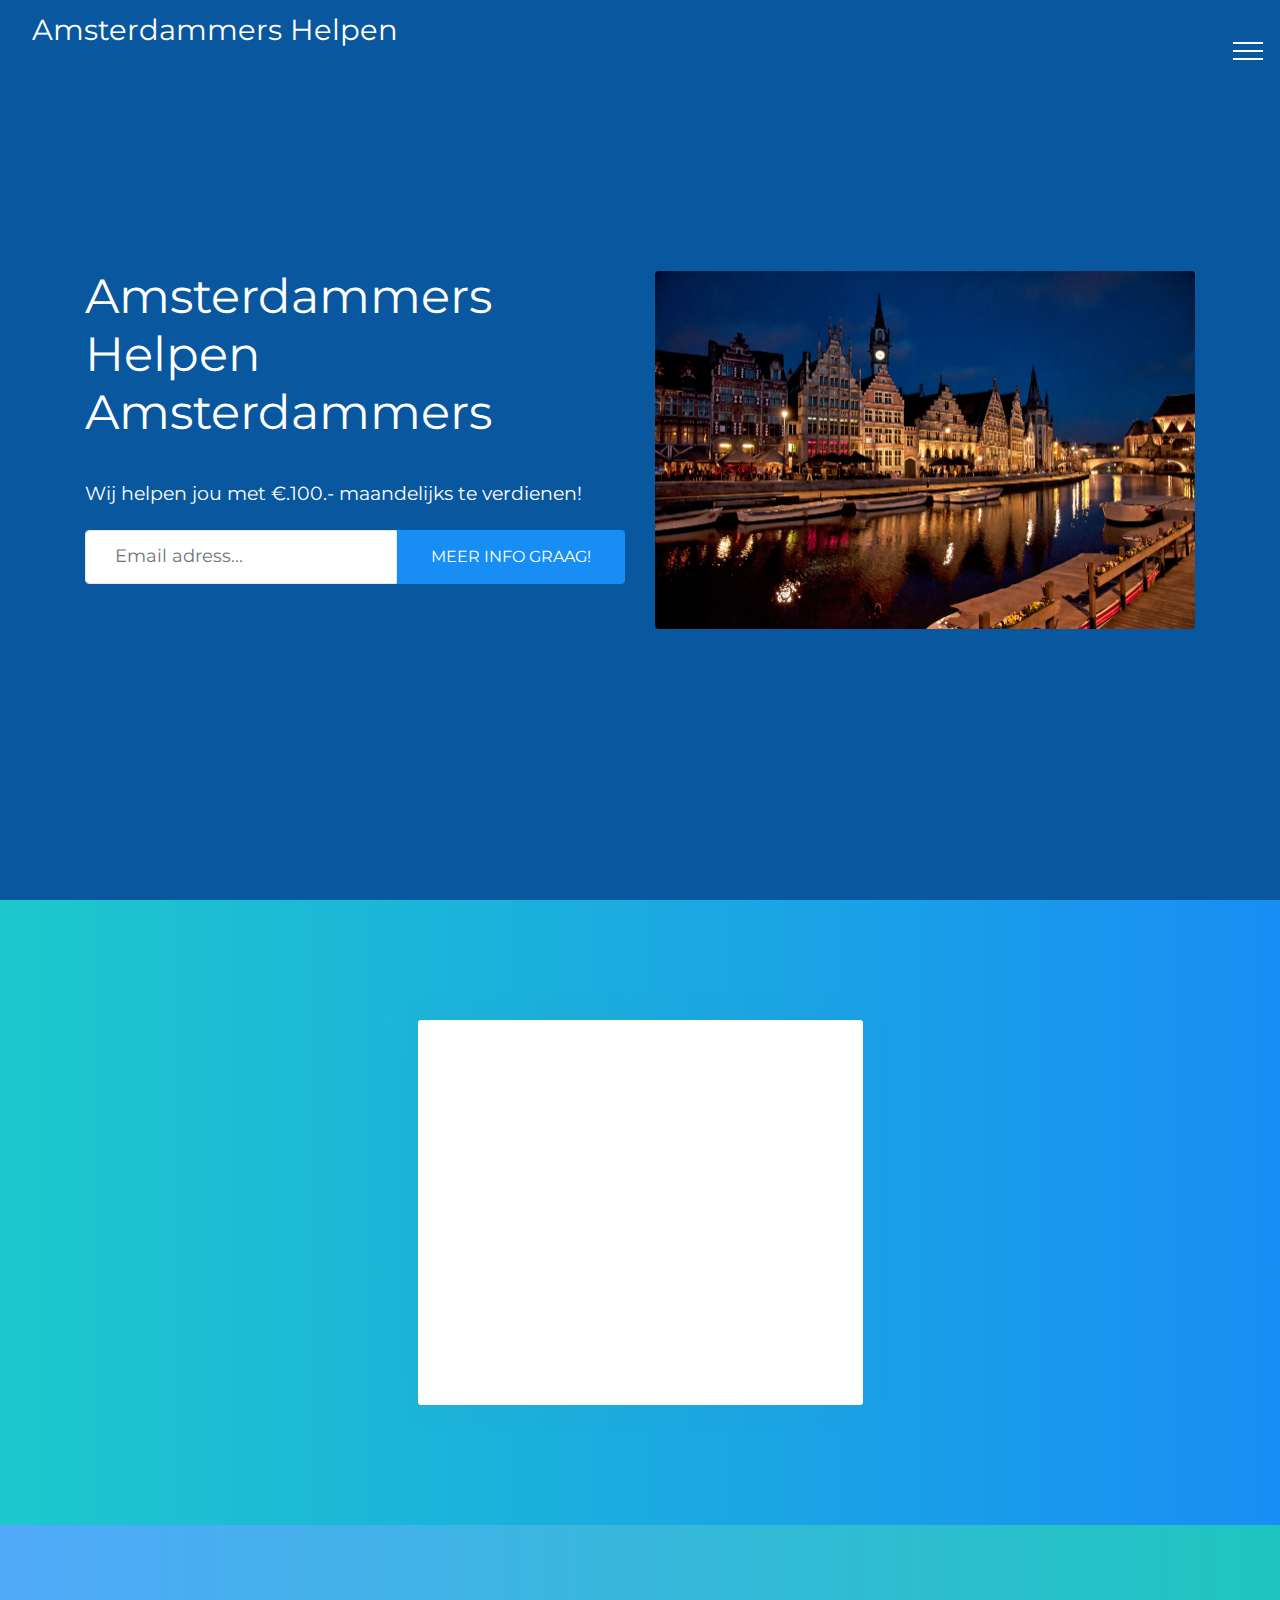
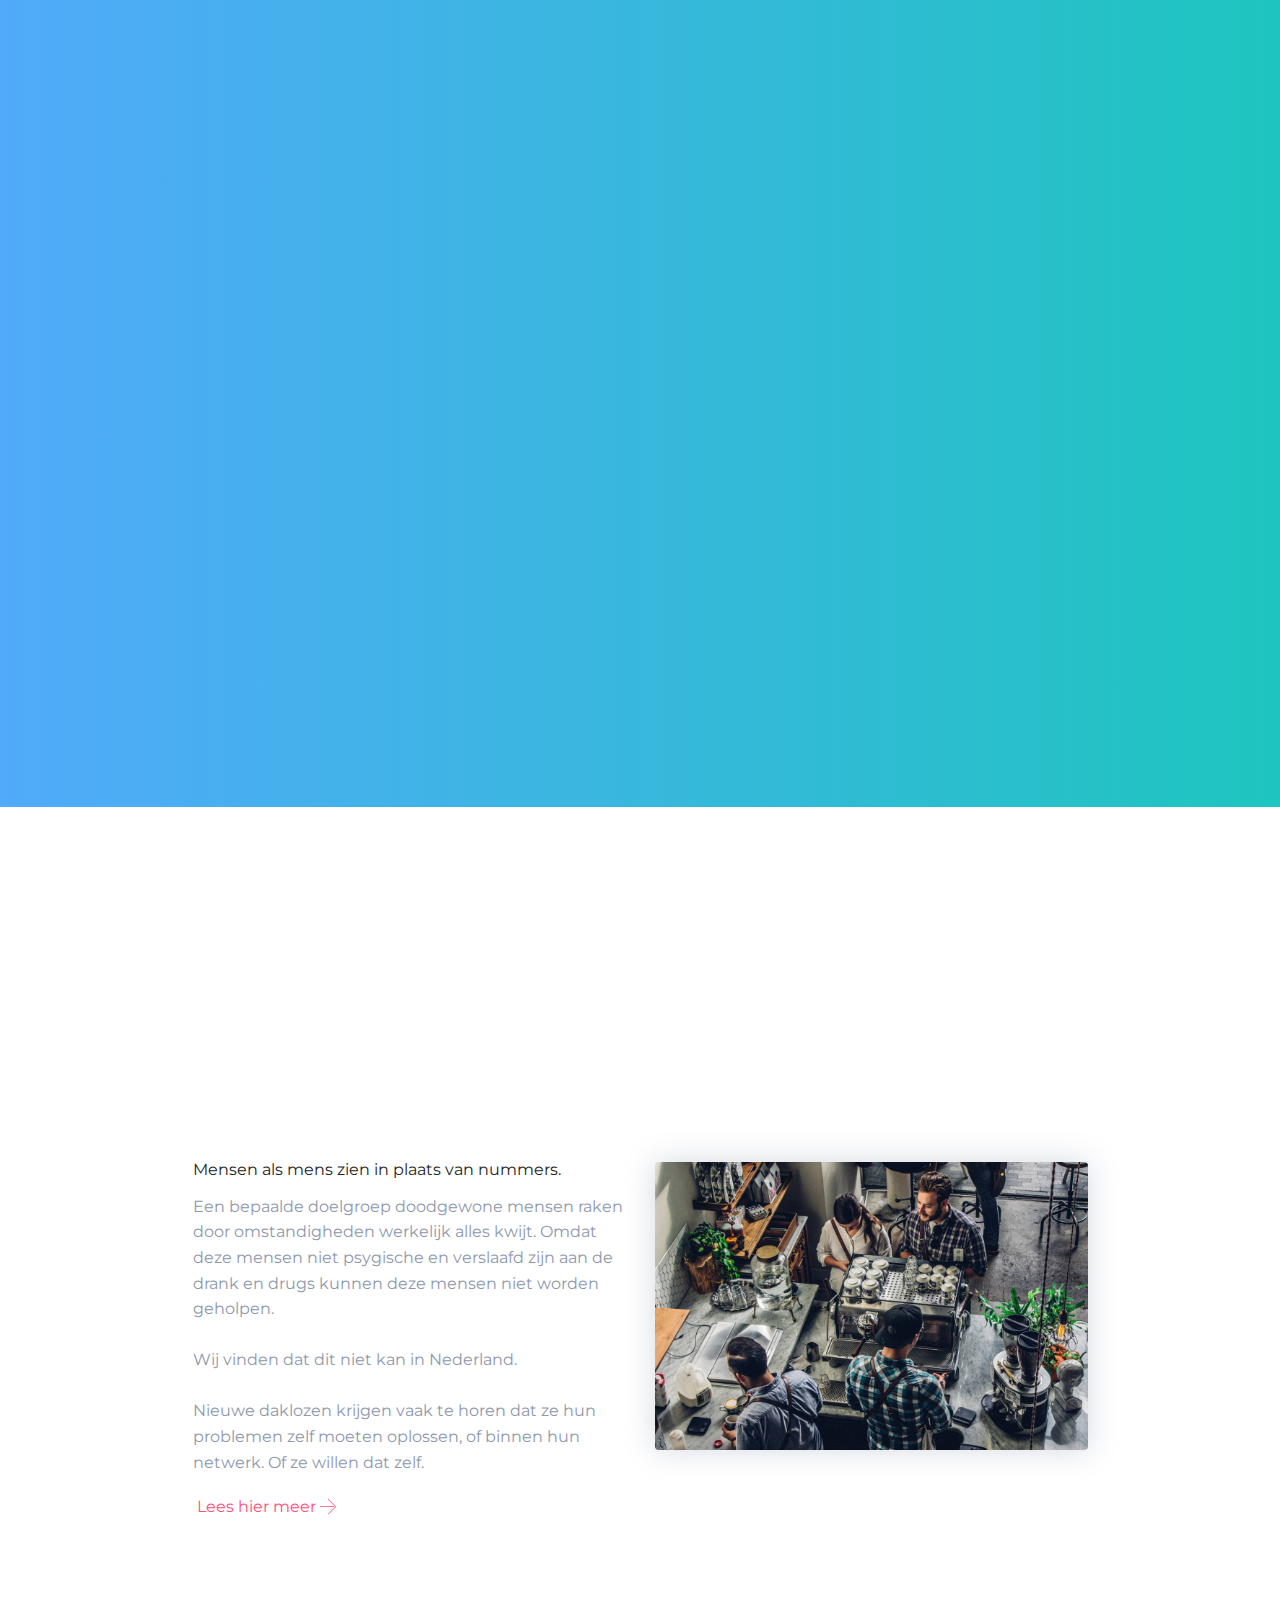
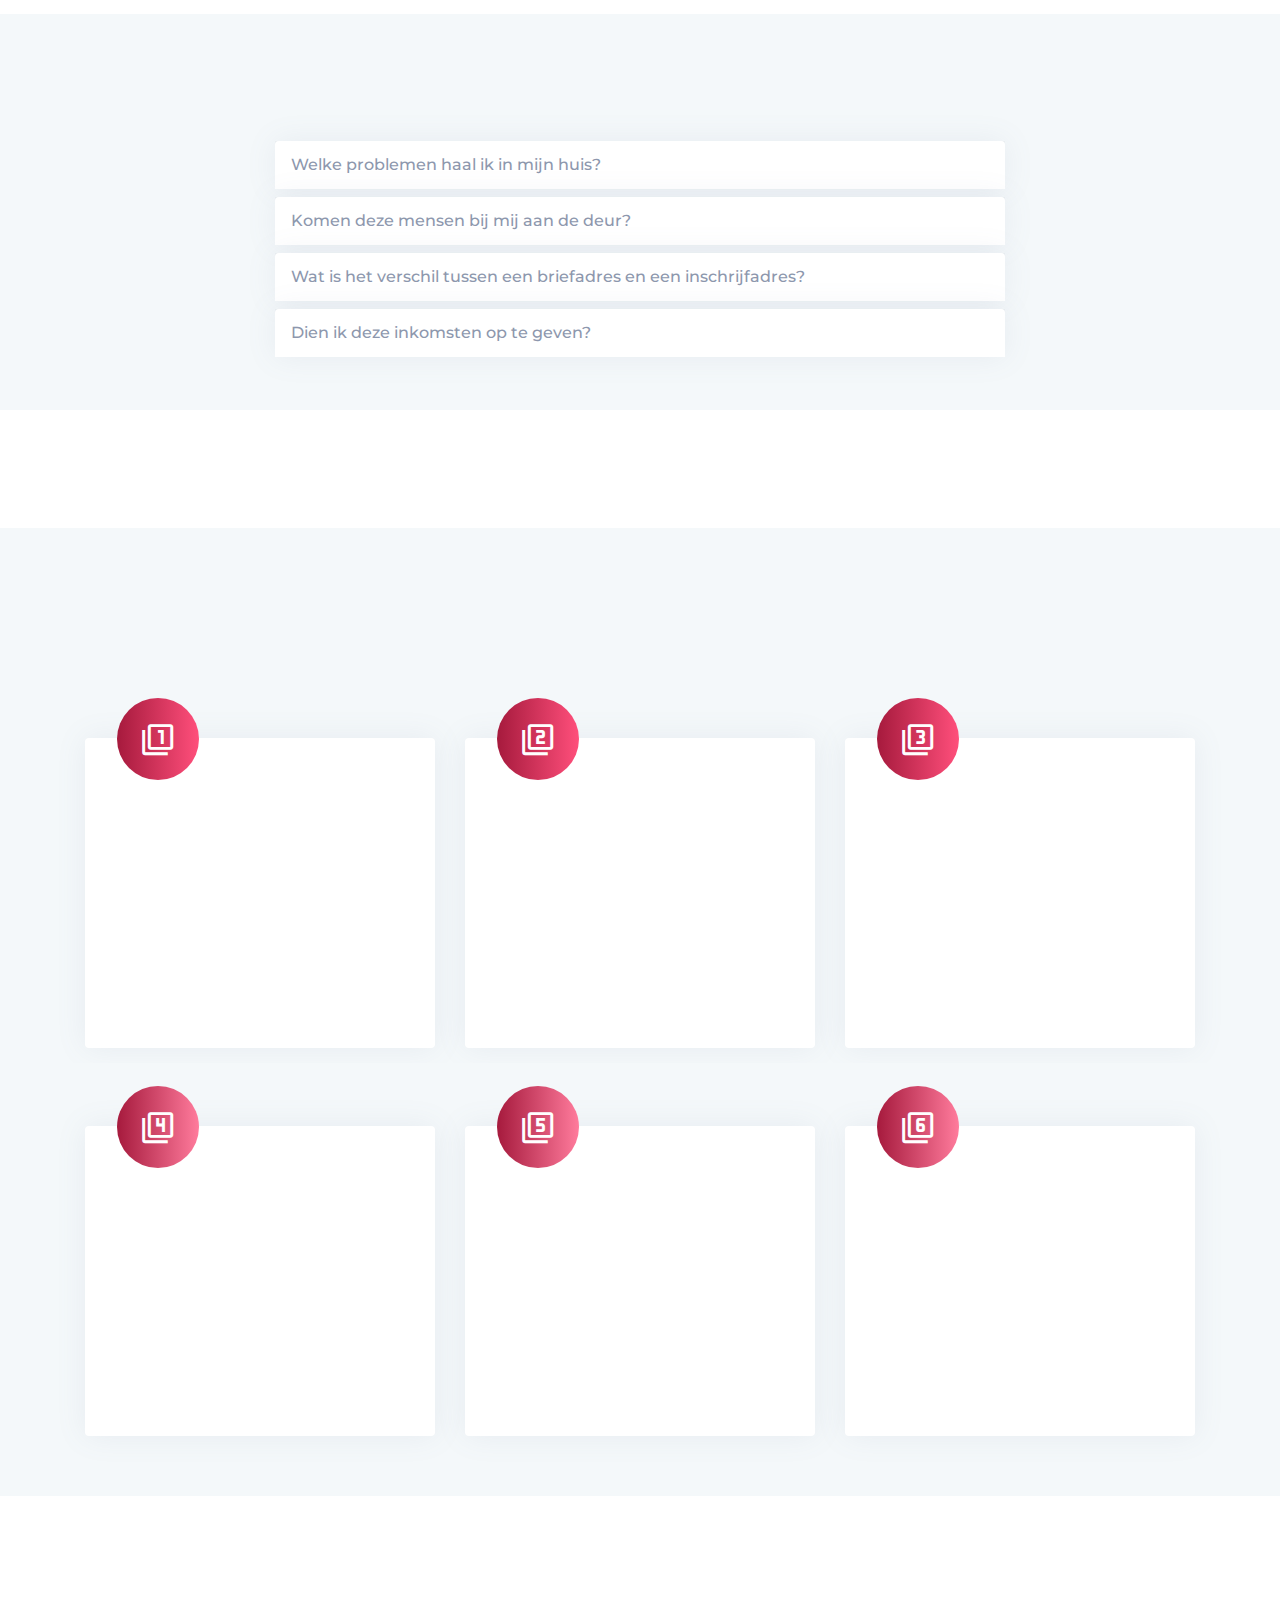
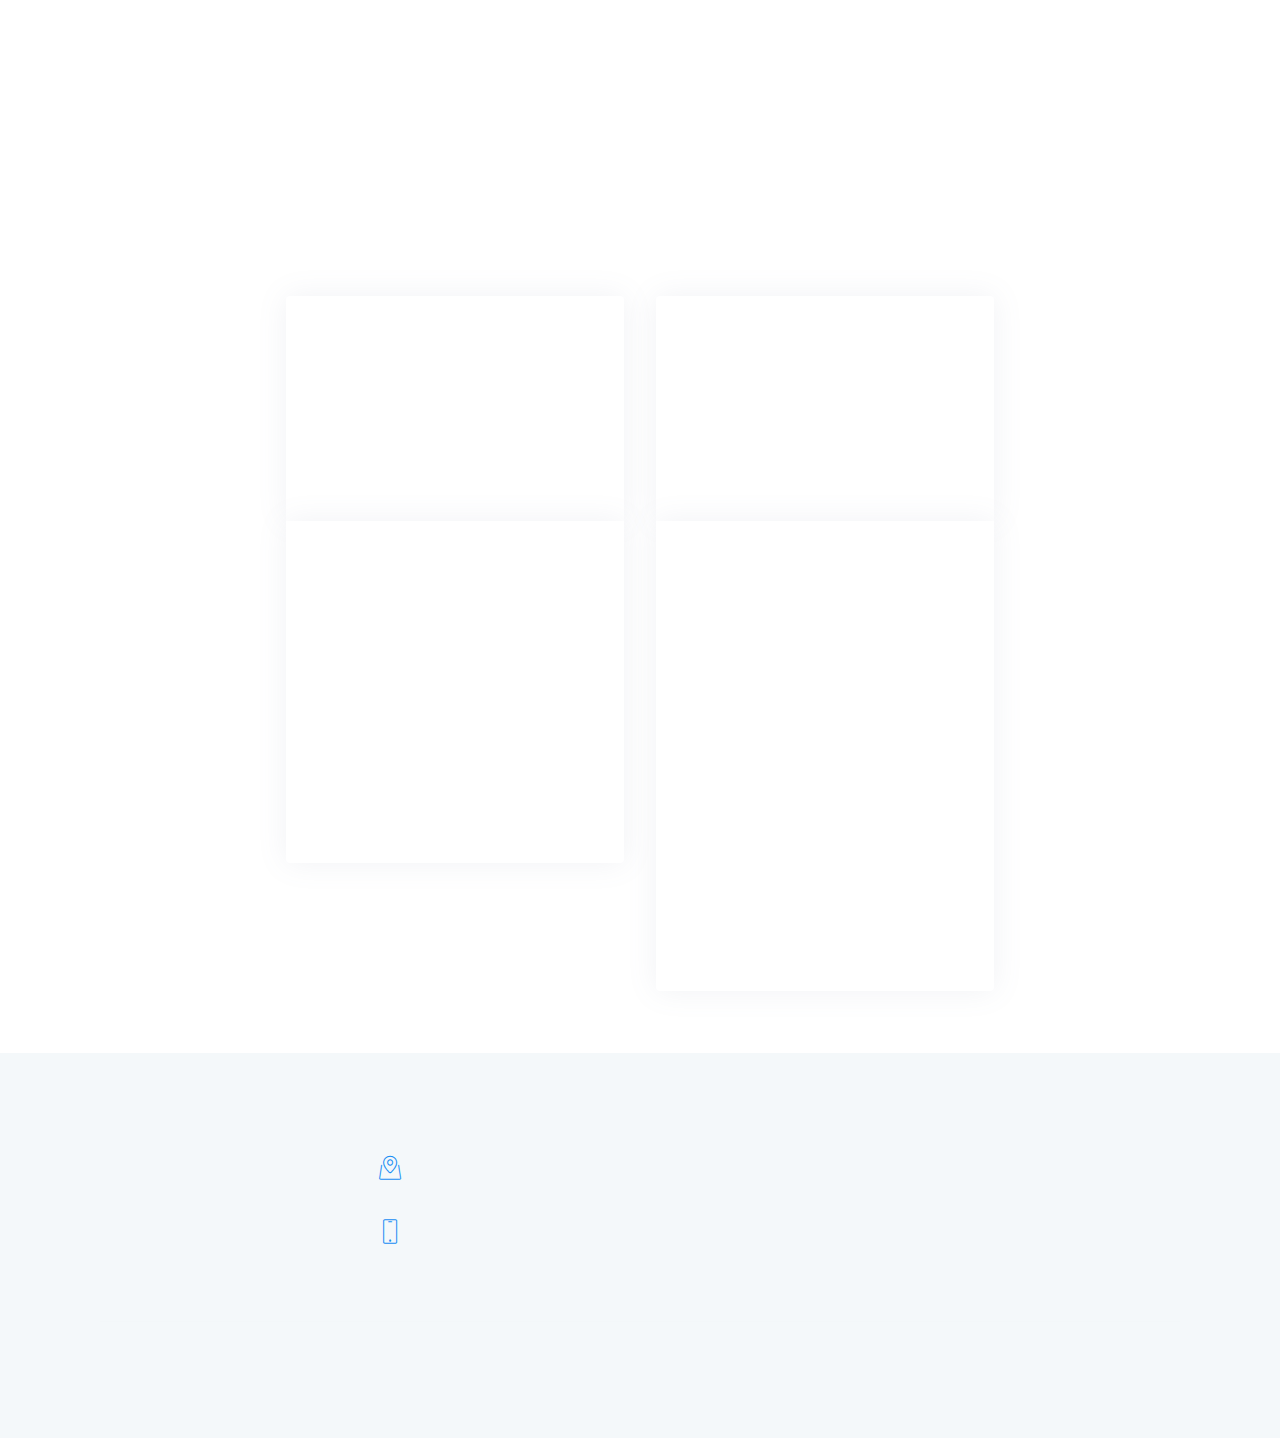
<file: index.html>
<!DOCTYPE html>
<html >
<head>
  <!-- Site made with Mobirise Website Builder v4.8.1, https://mobirise.com -->
  <meta charset="UTF-8">
  <meta http-equiv="X-UA-Compatible" content="IE=edge">
  <meta name="generator" content="Mobirise v4.8.1, mobirise.com">
  <meta name="viewport" content="width=device-width, initial-scale=1, minimum-scale=1">
  <link rel="shortcut icon" href="assets/images/samsung-s7edge-128x96.png" type="image/x-icon">
  <meta name="description" content="">
  <title>Home</title>
  <link rel="stylesheet" href="assets/bootstrap-material-design-font/css/material.css">
  <link rel="stylesheet" href="assets/web/assets/mobirise-icons/mobirise-icons.css">
  <link rel="stylesheet" href="assets/tether/tether.min.css">
  <link rel="stylesheet" href="assets/soundcloud-plugin/style.css">
  <link rel="stylesheet" href="assets/bootstrap/css/bootstrap.min.css">
  <link rel="stylesheet" href="assets/bootstrap/css/bootstrap-grid.min.css">
  <link rel="stylesheet" href="assets/bootstrap/css/bootstrap-reboot.min.css">
  <link rel="stylesheet" href="assets/animatecss/animate.min.css">
  <link rel="stylesheet" href="assets/dropdown/css/style.css">
  <link rel="stylesheet" href="assets/socicon/css/styles.css">
  <link rel="stylesheet" href="assets/theme/css/style.css">
  <link rel="stylesheet" href="assets/mobirise/css/mbr-additional.css" type="text/css">
  
  
  
</head>
<body>
  <section class="menu cid-r4xgkAUjNh" once="menu" id="menu1-5">

    
    

    <nav class="navbar navbar-dropdown collapsed">
        <div class="navbar-brand">
            
            <span class="navbar-caption-wrap"><a class="navbar-caption text-white display-2" href="index.html#features4-3k">&nbsp; Amsterdammers Helpen<br><br>
                </a></span>
        </div>
        <button class="navbar-toggler" type="button" data-toggle="collapse" data-target="#navbarSupportedContent" aria-controls="navbarNavAltMarkup" aria-expanded="false" aria-label="Toggle navigation">
            <div class="hamburger">
                <span></span>
                <span></span>
                <span></span>
                <span></span>
            </div>
        </button>
      <div class="collapse navbar-collapse" id="navbarSupportedContent">
            <ul class="navbar-nav nav-dropdown" data-app-modern-menu="true"><li class="nav-item">
                    <a class="nav-link link text-white display-4" href="#top">
                        HOME<br></a>
                </li>
                <li class="nav-item">
                    <a class="nav-link link text-white display-4" href="faq.html">
                        FAQ</a>
                </li><li class="nav-item"><a class="nav-link link text-white display-4" href="Blogs.html">
                        BLOG</a></li>
                <li class="nav-item">
                    <a class="nav-link link text-white display-4" href="Over-ons.html">
                        OVER ONS</a>
                </li></ul>
            <div class="icons-menu">
              <div class="soc-item">
                <a href="https://mobirise.com" target="_blank">
                  <span class="mbr-iconfont socicon socicon-twitter"></span>
                </a>
              </div>
              
              
              
              
              
            </div>
            <div class="navbar-buttons mbr-section-btn"><a class="btn btn-sm btn-white display-4" href="Contact.html">
                  Contact Us
                </a></div>
      </div>
    </nav>
</section>

<section class="header3 cid-r4x8AwfDh1 mbr-fullscreen" id="header3-0">

    

    
    <div class="container">
        <div class="row align-items-center">
            <div class="mbr-white col-lg-6">
                <h1 class="mbr-section-title mbr-white mbr-fonts-style align-left display-1">Amsterdammers&nbsp;<br>Helpen Amsterdammers</h1>
                <h3 class="mbr-section-subtitle pb-3 mbr-fonts-style mbr-white align-left display-5">Wij helpen jou met €.100.- maandelijks te verdienen!</h3>
                <div class="input-form">
                            <div class="align-center input-form" data-form-type="formoid">
                    <div data-form-alert="" hidden="">Bedankt voor uw interesse. U ontvangt binnen enkele minuten meer informatie. 

Met vriendelijke groet,

Het Team Amsterdammers Helpen</div>
                    <form class="mbr-form" action="https://mobirise.com/" method="post" data-form-title="Mobirise Form"><input type="hidden" name="email" data-form-email="true" value="ubKLEGEXRvGIkm839VrQKXyKwq+9BsTnP4HWbLQ0cu4CaYWLDPaVDBhkVyDUB/VsGii8a3tvH+riaxP6uRC2vR9hv98AzX5AufihemZqZAu0eJy2aUIkVsicdNHdGaWm" data-form-field="Email">
                        <div class="mbr-subscribe input-group">
                            <input class="form-control rounded-left" type="email" name="email" placeholder="Email adress..." data-form-field="Email" required="" id="email-header3-0">
                            <span class="input-group-btn mbr-section-btn"><button href="" type="submit" class="btn btn-info rounded-right display-7">MEER INFO GRAAG!</button></span>
                        </div>
                    </form>
                </div> 
                  </div>
            </div>
            <div class="col-lg-6 align-left img-block">
                <div class="mbr-figure">
                    <img src="assets/images/shutterstock-136394330-1080x717.jpg" alt="Mobirise" title="">
                </div>
            </div>
        </div>
    </div>
</section>

<section class="features4 cid-r4CDzaMbRh" id="features4-3k">

    

    

    <div class="container align-left">
        <div class="row  justify-content-center">
            <div class="mbr-black col-lg-5 col-md-8">
                <div class="card-wrap">
                    <h1 class="mbr-section-title align-center pb-3 mbr-fonts-style display-2">Woon jij in Amsterdam en heb je een zelfstandige woonruimte?</h1>
                    <h3 class="mbr-text align-center pb-3 mbr-fonts-style display-7">Wil jij graag iemand helpen en daar zelf ook nog wat mee bij verdienen? Dan kunnen wij elkaar helpen!&nbsp;</h3>
                    <div class="mbr-section-btn align-center"><a class="btn btn-info btn-md display-4" href="Daklozen.html#content1-2j">Lees hier meer</a></div>
                </div>
            </div>
        </div>
    </div>
</section>

<section class="features16 cid-r4xcClqZuK" id="features16-3">
    

    

    <div class="container">
        <div class="row main-row">
            <div class="media-content mb-4 col-lg-6">
                <h2 class="mb-4 mbr-fonts-style mbr-section-title display-5"><div></div></h2>
                <h3 class="mbr-fonts-style mbr-text section-text align-left  display-2"><strong>In Amsterdam zijn er vele mensen die niet geregistreerd zijn in het BRP (Basis Register Personen).
</strong></h3>
                <div class="mbr-text counter-container col-12  mbr-fonts-style display-7"><a href="faq.html#accordion1-35">
                    </a><ul><a href="faq.html#accordion1-35">
                        </a><li><a href="faq.html#accordion1-35" class="text-danger">Deze personen worden ook wel de "nieuwe daklozen" genoemd&nbsp;
</a></li><li><a href="faq.html#accordion1-35" class="text-danger">Ze leven niet op straat maar logeren tijdelijk tot ze weer een eigen huis hebben bij vrienden en kennissen.
</a></li><li><a href="faq.html#accordion1-35" class="text-danger">Het zijn daklozen die geen psychiatrische of verslavingsproblemen hebben, maar op straat zijn beland door schulden, ontslag, te weinig zzp-inkomsten of een scheiding.
</a></li><li><a href="faq.html#accordion1-35" class="text-danger">Deze nieuwe daklozen zijn gestart met werk en zij worden nergens geholpen met een woning of briefadres.
</a></li><li><a href="faq.html#accordion1-35" class="text-danger">Om een beroep te doen bij de gemeente voor een briefadres dien je psychiatrische of verslavingsproblemen hebben wat zij dus juist NIET hebben.</a></li><a href="faq.html#accordion1-35">
                    </a></ul><a href="faq.html#accordion1-35">
                </a></div>
                <div class="mbr-section-btn align-left pt-3"><a class="btn btn-md btn-primary display-4" href="Daklozen.html">Leer hier meer</a></div>
            </div>
     
            <div class="mbr-figure col-lg-5">
            	<div class="mbr-figure__img">
                    <img src="assets/images/shutterstock-525045907-950x633.jpg" alt="Mobirise" title="">
                </div>
            	<p class="mbr-fonts-style m-0 mbr-text card-text mbr-white display-5">De ‘nieuwe daklozen’ kunnen zich eigenlijk best redden, als snel hulp wordt geboden.<br><br>In de praktijk ontbreekt het daar vaak aan. Nieuwe daklozen krijgen vaak te horen dat ze hun problemen zelf moeten oplossen, of binnen hun netwerk.&nbsp;<br></p>
            </div>

        </div>
    </div>
</section>

<section class="tabs1 cid-r4xFniEyle" id="tabs1-14">

    

    
    <div class="container">
        <h2 class="mbr-section-title align-center mbr-fonts-style pb-3 display-2">Kijk hier hoe we samen van grote betekenis <br>voor elkaar kunnen zijn!&nbsp;</h2>
         <h3 class="mbr-section-subtitle align-center mbr-light mbr-fonts-style pb-3 display-7"> 
            Wanneer iets goed in elkaar zit kun je best een ander verder helpen zonder <br>ploblemen er aan over te houden</h3>
        <div class="media-container-row">
            <div class="col-12 col-md-10">
                <ul class="nav nav-tabs" role="tablist">
                    <li class="nav-item"><a class="nav-link mbr-fonts-style active show display-7" role="tab" data-toggle="tab" href="#tabs1-14_tab0" aria-selected="true">
                            Waarom</a></li>
                    <li class="nav-item"><a class="nav-link mbr-fonts-style show active display-7" role="tab" data-toggle="tab" href="#tabs1-14_tab1" aria-selected="true">
                            Voor Wie</a></li>
                    <li class="nav-item"><a class="nav-link mbr-fonts-style show active display-7" role="tab" data-toggle="tab" href="#tabs1-14_tab2" aria-selected="true">
                            Verdiensten</a></li>
                    <li class="nav-item"><a class="nav-link mbr-fonts-style show active display-7" role="tab" data-toggle="tab" href="#tabs1-14_tab3" aria-selected="true">
                            Verandwoording</a></li>
                </ul>
                <div class="tab-content">
                    <div id="tab1" class="tab-pane in active" role="tabpanel">
                        <div class="row">
                            <div class="col-lg-6">
                            	<h4 class="display-2 align-left title-content pb-2 mbr-fonts-style display-7">Mensen als mens zien in plaats van nummers.&nbsp;</h4>
                                <p class="mbr-text mbr-fonts-style align-left display-7">Een bepaalde doelgroep doodgewone mensen raken door omstandigheden werkelijk alles kwijt. Omdat deze mensen niet psygische en verslaafd zijn aan de drank en drugs kunnen deze mensen niet worden geholpen.&nbsp;<br><br>Wij vinden dat dit niet kan in Nederland.<br><br>Nieuwe daklozen krijgen vaak te horen dat ze hun problemen zelf moeten oplossen, of binnen hun netwerk. Of ze willen dat zelf.<br></p>
                                <div class="mbr-section-btn pb-3"><a class="btn-underline mr-3 display-4" href="faq.html#accordion1-21">Lees hier meer</a></div>
                            </div>
                            <div class="col-lg-6">
                                <div class="card-img"><img src="assets/images/01.jpg" alt=""></div>
                            </div>
                        </div>
                    </div>
                    <div id="tab2" class="tab-pane" role="tabpanel">
                        <div class="row">
                           <div class="col-lg-6">
                           		<h4 class="display-2 align-left title-content pb-2 mbr-fonts-style display-5">Er zijn in Amsterdam 31.000 daklozen waarvan 60% een zorgprofiel heeft, 40% is door „pech onderweg” op straat beland</h4>
                                <p class="mbr-text mbr-fonts-style align-left display-7">Wij hebben onze focus op die 40%, aangezien daar geen oplossingen in de maatschappij voor zijn tot op heden en ten goede trouw hun leven weer op orde willen hebben. 
<br>
<br>Snelle hulp is belangrijk voor hen, maar in de 
<br>praktijk ontbreekt het daar vaak aan. 
<br><br></p>
                                 <div class="mbr-section-btn pb-3"><a class="btn-underline mr-3 display-4" href="faq.html#accordion1-20">Lees meer</a></div>
                            </div>
                              <div class="col-lg-6 pb-3">
                                <div class="card-img"><img src="assets/images/05.jpg" alt=""></div>
                            </div>
                        </div>
                    </div>
                    <div id="tab3" class="tab-pane" role="tabpanel">
                        <div class="row">
                            <div class="col-lg-6">
                            	<h4 class="display-2 align-left title-content pb-2 mbr-fonts-style display-5">Door de post te ontvangen voor deze personen verdien je maandelijks geld.</h4>
                                <p class="mbr-text mbr-fonts-style align-left display-7">Je €.50,-per ingeschreven persoon met een maximum van 2 personen.
<br><br>Simpel en eenvoudig €.1200,- per jaar als extra bijverdienste!.</p>
                                <div class="mbr-section-btn pb-3"><a class="btn-underline mr-3 display-4" href="faq.html#accordion1-1v">Lees meer</a></div>
                            </div>
                              <div class="col-lg-6">
                                <div class="card-img"><img src="assets/images/06.jpg" alt=""></div>
                            </div>
                        </div>
                    </div>
                    <div id="tab4" class="tab-pane" role="tabpanel">
                        <div class="row">
                            <div class="col-lg-6">
                            	<h4 class="display-2 align-left title-content pb-2 mbr-fonts-style display-5">Als hoofdbewoner bent u niet verantwoordelijk voor eventuele schulden</h4>
                                <p class="mbr-text mbr-fonts-style align-left display-7">
                                    Er zijn ook geen gevolgen voor uw bijstandsuitkering, huur- of zorgtoeslag. Een persoon met een briefadres staat wel ingeschreven op uw adres, maar niet als bewoner.<br><br>Wij doen een screening op de persoon.
                                </p>
                                <div class="mbr-section-btn pb-3"><a class="btn-underline mr-3 display-4" href="faq.html#accordion1-1u">Lees meer</a></div>
                            </div>
                            <div class="col-lg-6">
                                <div class="card-img"><img src="assets/images/07.jpg" alt=""></div>
                            </div>
                        </div>
                    </div>
                </div>
            </div>
        </div>
    </div>
</section>

<section class="accordion1 cid-r5f10zHHry" id="accordion1-3o">

    

    
    <div class="container">
        <h2 class="mbr-fonts-style mbr-section-title align-center display-2">Top meest gestelde vragen!</h2>
        
        <div class="row justify-content-center pt-4">
            <div class="col-md-10 col-lg-8 content-block">
            <div class="accordion-content">
                <div id="bootstrap-accordion_10" class="panel-group accordionStyles accordion " role="tablist" aria-multiselectable="true">
                        <div class="card">
                            <div class="card-header" role="tab" id="headingOne">
                                <a role="button" class="collapsed panel-title text-black" data-toggle="collapse" data-core="" href="#collapse1_10" aria-expanded="false" aria-controls="collapse1">
                                    <h4 class="mbr-fonts-style header-text display-7">Welke problemen haal ik in mijn huis?</h4>
                                </a>
                            </div>
                            <div id="collapse1_10" class="panel-collapse noScroll collapse" role="tabpanel" aria-labelledby="headingOne" data-parent="#bootstrap-accordion_10">
                                <div class="panel-body p-4">
                                    <p class="mbr-fonts-style panel-text mbr-text display-7">
                                       Geen.&nbsp;Bij incasso bureau's, deurwaarders en overige instanties is de aanduiding briefadres in hun systeem een signalement dat het adres geen bezoek adres is. Instanties zijn met dit principe bekend. &nbsp;Een briefadres is wat de naam al doet vermoeden. Er komen, kunnen geen deurwaarders bij u komen om geld te halen, of beslagleggingen te komen doen. </p>
                                </div>
                            </div>
                        </div>
                
                        <div class="card">
                            <div class="card-header" role="tab" id="headingTwo">
                                <a role="button" class="collapsed panel-title text-black" data-toggle="collapse" data-core="" href="#collapse2_10" aria-expanded="false" aria-controls="collapse2">
                                    <h4 class="mbr-fonts-style header-text display-7">Komen deze mensen bij mij aan de deur?</h4>
                                </a>
                                
                            </div>
                            <div id="collapse2_10" class="panel-collapse noScroll collapse" role="tabpanel" aria-labelledby="headingTwo" data-parent="#bootstrap-accordion_10">
                                <div class="panel-body p-4">
                                    <p class="mbr-fonts-style panel-text mbr-text display-7">
                                       Nee, beslist niet, wij zijn uw contact persoon. Wij doen dit al enige tijd en hebben de nodige ervaring.</p>
                                </div>
                            </div>
                        </div>
                
                        <div class="card">
                            <div class="card-header" role="tab" id="headingThree">
                                <a role="button" class="collapsed panel-title text-black" data-toggle="collapse" data-core="" href="#collapse3_10" aria-expanded="false" aria-controls="collapse3">
                                    <h4 class="mbr-fonts-style header-text display-7">Wat is het verschil tussen een briefadres en een inschrijfadres?</h4>

                                </a>
                            </div>
                            <div id="collapse3_10" class="panel-collapse noScroll collapse" role="tabpanel" aria-labelledby="headingThree" data-parent="#bootstrap-accordion_10">
                                <div class="panel-body p-4">
                                    <p class="mbr-fonts-style panel-text mbr-text display-7">
                                       Een briefadres is het adres waar diegene die geen vast woonadres heeft zijn post ontvangt van derden. Een inschrijfadres is een vermelding in het GBA waaruit blijkt dat u woonachtig bent op dit adres wat dus in 99% van de gevallen negatief uitpakt voor de inschrijfverschaffer.</p>
                                </div>
                            </div>
                        </div>
                
                        <div class="card">
                            <div class="card-header" role="tab" id="headingFour">
                                <a role="button" class="collapsed panel-title text-black" data-toggle="collapse" data-core="" href="#collapse4_10" aria-expanded="false" aria-controls="collapse4">
                                    <h4 class="mbr-fonts-style header-text display-7">Dien ik deze inkomsten op te geven?</h4>

                                </a>
                            </div>
                            <div id="collapse4_10" class="panel-collapse noScroll collapse" role="tabpanel" aria-labelledby="headingFour" data-parent="#bootstrap-accordion_10">
                                <div class="panel-body p-4">
                                    <p class="mbr-fonts-style panel-text mbr-text display-7">
                                       Het briefadres systeem staat bij instanties zoals belastingdienst de UWV bekend als iets waar je iemand mee verder wilt helpen. Je kunt het gewoon melden wanneer u een uitkering als inkomen heeft. Het is aan u verantwoording om de maandelijkse inkomsten op te geven. Bij de meeste vormen van uitkeringen is het zelfs vrij van belasting of vrij op vermindering van uw uitkering.  Wij betalen u maandelijks uit via contante betalingen. </p>
                                </div>
                            </div>
                        </div>
                
                        
                
                        
                </div>
            </div>
            </div>
    </div>
    </div>         
</section>

<section class="mbr-section content8 cid-r5flApDyAT" id="content2-3q">

    

    <div class="container">
        <div class="media-container-row title">
            <div class="col-md-10 col-lg-8">
                <div class="mbr-section-btn align-center"><a class="btn btn-black btn-md display-4" href="faq.html#features12-1q">Kijk hier voor alle FAQ</a></div>
            </div>
        </div>
    </div>
</section>

<section class="features2 cid-r4xtmvb4Kh" id="features2-11">

	

	
	<div class="container">
		<h2 class="mbr-fonts-style mbr-section-title align-center display-2"><strong>Hoe gaat het in zijn werk!</strong></h2>
		<h3 class="mbr-fonts-style mbr-section-subtitle align-center mbr-light pt-3 mb-3 display-5">Lees hier de stappen en bij lees meer vindt u <br>uitgebreidere beandwoording</h3>

		<div class="row justify-content-left pt-5">
			<div class="col-md-6 row-item col-lg-4">
				<div class="wrapper">
					<div class="card-img pb-3 align-left">
						<span class="mbr-iconfont mdi-image-filter-1"></span>
					</div>
					<h4 class="mbr-fonts-style mbr-card-title align-left pb-2 display-5">Neem met ons contact op!</h4>

					<p class="mbr-text mbr-fonts-style align-left display-7">U kunt met ons bellen, een email sturen of chatten en het contact formulier invullen om u zich aan te melden. Zo kunnen we u iedere vraag beandwoorden.<br><br><a href="Contact.html">Lees hier meer...</a><br></p>
				</div>
			</div>

			<div class="col-md-6 row-item col-lg-4">
				<div class="wrapper">
					<div class="card-img pb-3 align-left">
						<span class="mbr-iconfont mdi-image-filter-2"></span>
					</div>
					<h4 class="mbr-fonts-style mbr-card-title align-left pb-2 display-5">We maken een afspraak&nbsp;</h4>

					<p class="mbr-text mbr-fonts-style align-left display-7">Nadat alle vragen beandwoord zijn maken we een afspraak bij u thuis om het toestemming-formulier voor het vetrekken van een briefadres in.<br><br><a href="faq.html#accordion1-2l">Lees hier meer...</a></p>
				</div>
			</div>

			<div class="col-md-6 row-item col-lg-4">
				<div class="wrapper">
					<div class="card-img pb-3 align-left">
						<span class="mbr-iconfont mdi-image-filter-3"></span>
					</div>
					<h4 class="mbr-fonts-style mbr-card-title align-left pb-2 display-5">Naar de Gemeente&nbsp;</h4>
					<p class="mbr-text mbr-fonts-style align-left display-7">De persoon in kwestie gaat samen met iemand van ons naar de Gemeente Amsterdam om de ondertekende formulieren in te dienen aan het loket.<br><br><a href="faq.html#accordion1-1r">Lees hier meer...</a></p>
				</div>
			</div>

			
		</div>
	</div>
</section>

<section class="features2 cid-r4xjq7Psse" id="features2-c">

	

	
	<div class="container">
		
		

		<div class="row justify-content-left pt-5">
			<div class="col-md-6 row-item col-lg-4">
				<div class="wrapper">
					<div class="card-img pb-3 align-left">
						<span class="mbr-iconfont mdi-image-filter-4"></span>
					</div>
					<h4 class="mbr-fonts-style mbr-card-title align-left pb-2 display-5">Briefadres check Gemeente&nbsp;</h4>

					<p class="mbr-text mbr-fonts-style align-left display-7">De Gemeente Amsterdam doet intern een check op juistheid van de gegevens en of de persoon in aanmerking komt voor het inschrijfadres als briefadres bij u.<br><br><a href="faq.html#accordion1-1r">Lees hier meer...</a></p>
				</div>
			</div>

			<div class="col-md-6 row-item col-lg-4">
				<div class="wrapper">
					<div class="card-img pb-3 align-left">
						<span class="mbr-iconfont mdi-image-filter-5"></span>
					</div>
					<h4 class="mbr-fonts-style mbr-card-title align-left pb-2 display-5">Ontvangst brief besluit&nbsp;</h4>

					<p class="mbr-text mbr-fonts-style align-left display-7">De gemeente stuurd u binnen 4 weken na het afgeven van de formulieren u een brief met daarin meestal het besluit dat de inschrijving wordt toegelaten.<br><br><a href="faq.html#accordion1-1r">Lees hier meer...</a></p>
				</div>
			</div>

			<div class="col-md-6 row-item col-lg-4">
				<div class="wrapper">
					<div class="card-img pb-3 align-left">
						<span class="mbr-iconfont mdi-image-filter-6"></span>
					</div>
					<h4 class="mbr-fonts-style mbr-card-title align-left pb-2 display-5">U ontvangt u eerste betaling</h4>
					<p class="mbr-text mbr-fonts-style align-left display-7">Bij een positief besluit. Maken we een afspraak met u binnen 4 dagen na ontvangst van de brief om uw eerste maand verdienste te overhandigen aan u.<br><br><a href="faq.html#accordion1-1v">Lees hier meer...</a></p>
				</div>
			</div>

			
		</div>
	</div>
</section>

<section class="mbr-section info3 cid-r4D6VIAgV1" id="info3-3m">

    

    
    <div class="container">
        <div class="row justify-content-center content-row">
            <div class="media-container-column title col-12 col-lg-7 col-md-6">
                <h2 class="align-left mbr-bold mbr-fonts-style pb-3 display-2">
                    Mensen helpen, en er iets aan verdienen</h2>
                <h3 class="mbr-section-subtitle align-left mbr-light mbr-fonts-style display-7">
                    Wij garanderen dat je geen gelazer krijgt. Dus&nbsp;</h3>
            </div>
            <div class="media-container-column col-12 col-lg-3 col-md-4">
                <div class="mbr-section-btn align-right py-4"><a class="btn btn-md btn-primary display-4" href="Contact.html">Doe nu mee en verdien geld!</a> <a class="btn btn-md btn-black display-4" href="faq.html#features12-1q">Ik wil eerst meer informatie</a></div>
            </div>
        </div>
    </div>
</section>

<section class="features3 cid-r4yeUgmbvL" id="features3-2p">
    
    

    
    <div class="container">
        <h2 class="mbr-fonts-style mb-4 align-center display-2"><strong>Blogs over wat er in de </strong><br><strong>media geschreven is!</strong></h2>
        
        <div class="media-container-row">
            <div class="card col-12 col-md-4">
                <div class="card-img">
                    <img src="assets/images/08.jpg" alt="Mobirise">
                </div>
                <div class="card-box">
                    <h4 class="card-title mbr-fonts-style align-center display-5">Pechmannen zijn de nieuwe daklozen</h4>
                    <p class="mbr-text mbr-fonts-style align-center mbr-light display-7">Daklozen;&nbsp;Ze zijn niet verslaafd of psychotisch, maar wonen wel op straat – vaak gewoon door geldproblemen. De ‘nieuwe daklozen’ kunnen zich eigenlijk best redden, als snel hulp wordt geboden.</p>
                    <div class="mbr-section-btn align-center"><a class="btn-underline mr-3 text-info display-4" href="Blogs.html#content7-2t">Lees meer</a></div>
                </div>
            </div>
            <div class="card col-12 col-md-4">
                <div class="card-img">
                    <img src="assets/images/05.jpg" alt="Mobirise">
                </div>
                <div class="card-box">
                    <h4 class="card-title mbr-fonts-style align-center display-5">Eerste dakloze is Onder de Pannen in Zaanstad!</h4>
                    <p class="mbr-text mbr-fonts-style align-center mbr-light display-7">
                        Onder De Pannen is onlangs ook in Zaanstad van start gegaan en nu al is de eerste dakloze ondergebracht bij een stadgenoot. Matties (op de foto, "het is afgeleid van Mattheus") verhuurt zijn ongebruikte hobbykamer aan de dakloze Richard (37): “Dat kamertje, daar kwam ik alleen als ik eens een boek moest hebben, verder stond het toch leeg"
                    </p>
                    <div class="mbr-section-btn align-center"><a class="btn-underline mr-3 text-info display-4" href="Blogs.html#content7-2v">Lees meer</a></div>
                </div>
            </div>
            
        </div>
    </div>
</section>

<section class="footer1 cid-r4x8SufbJA" id="footer1-1">

    

    

    <div class="container">
        <div class="media-container-row content text-white">
            <div class="col-12 col-lg-3 col-md-6">
                <div class="media-wrap">
                    <a href="index.html">
                        <img src="assets/images/mbr-192x128.jpg" alt="Mobirise" title="">
                    </a>
                </div>
                <p class="mbr-fonts-style mbr-black logo-subtitle display-7">
                    Mensen als mens zien in plaats van nummers.
                </p>
            </div>
            <div class="col-12 col-lg-3 mbr-fonts-style mbr-black col-md-6">
                <h5 class="pb-3 column-title display-5">
                    Address
                </h5>
                <div class="contact-list display-7">
                    
                    
                <div class="list-item">
                        <span class="mbr-iconfont mbri-map-pin"></span>
                        <p>Jan v Galenstraat 100<br>1055 DT Amsterdam</p>
                    </div><div class="list-item">
                        <span class="mbr-iconfont mbri-mobile"></span>
                        <p>020- 850 750 50</p>
                    </div></div>
            </div>
            <div class="col-12 col-lg-3 mbr-fonts-style mbr-black col-md-6">
                <h5 class="pb-3 column-title display-5">
                    Links
                </h5>
                <div class="mbr-text mbr-fonts-style display-7">
                    <ul class="list">
                        <li><a href="index.html">Home</a></li><a href="index.html">
                        </a><li><a href="Daklozen.html">Daklozen</a></li><li><a href="faq.html">FAQ</a></li>
                    </ul>
                </div>
            </div>
            <div class="col-12 col-lg-3 mbr-fonts-style mbr-black col-md-6">
                <h5 class="pb-3 column-title display-5">
                    Links
                </h5>
                <div class="mbr-text mbr-fonts-style display-7">
                    <ul class="list">
                        <li><a href="Contact.html">Contact</a></li><li><a href="Over-ons.html">Over Ons</a><br></li><a href="Contact.html">
                        </a><li><a href="Blogs.html">Blog</a></li><li><a href="Privacy-Beleid.html">Privacy-Beleid</a></li><li><a href="Algemene-Voorwaarden.html">Algemene-Voorwaarden</a></li>
                    </ul>
                </div>
            </div>
        </div>

        <div class="footer-lower">
            <div class="media-container-row">
                <div class="col-sm-12">
                    <hr>
                </div>
            </div>
            <div class="media-container-row mbr-black">
                <div class="col-sm-6 copyright">
                    <p class="mbr-fonts-style display-7">
                        © Copyright 2018 Amsterdammers Helpen - All Rights Reserved
                    </p>
                </div>
                <div class="col-md-6">
                    <div class="social-list align-right">
                        <div class="soc-item">
                            <a href="https://twitter.com/mobirise" target="_blank">
                                <span class="socicon-twitter socicon mbr-iconfont mbr-iconfont-social"></span>
                            </a>
                        </div>
                        <div class="soc-item">
                            <a href="https://www.facebook.com/pages/Mobirise/1616226671953247" target="_blank">
                                <span class="socicon-facebook socicon mbr-iconfont mbr-iconfont-social"></span>
                            </a>
                        </div>
                        
                        
                        
                        
                    </div>
                </div>
            </div>
        </div>
    </div>
</section>


  <script src="assets/web/assets/jquery/jquery.min.js"></script>
  <script src="assets/popper/popper.min.js"></script>
  <script src="assets/tether/tether.min.js"></script>
  <script src="assets/bootstrap/js/bootstrap.min.js"></script>
  <script src="assets/smoothscroll/smooth-scroll.js"></script>
  <script src="assets/viewportchecker/jquery.viewportchecker.js"></script>
  <script src="assets/mbr-tabs/mbr-tabs.js"></script>
  <script src="assets/dropdown/js/script.min.js"></script>
  <script src="assets/touch-swipe/jquery.touch-swipe.min.js"></script>
  <script src="assets/theme/js/script.js"></script>
  <script src="assets/formoid/formoid.min.js"></script>
  
  
 <div id="scrollToTop" class="scrollToTop mbr-arrow-up"><a style="text-align: center;"><i></i></a></div>
    <input name="animation" type="hidden">
  </body>
</html>
</file>
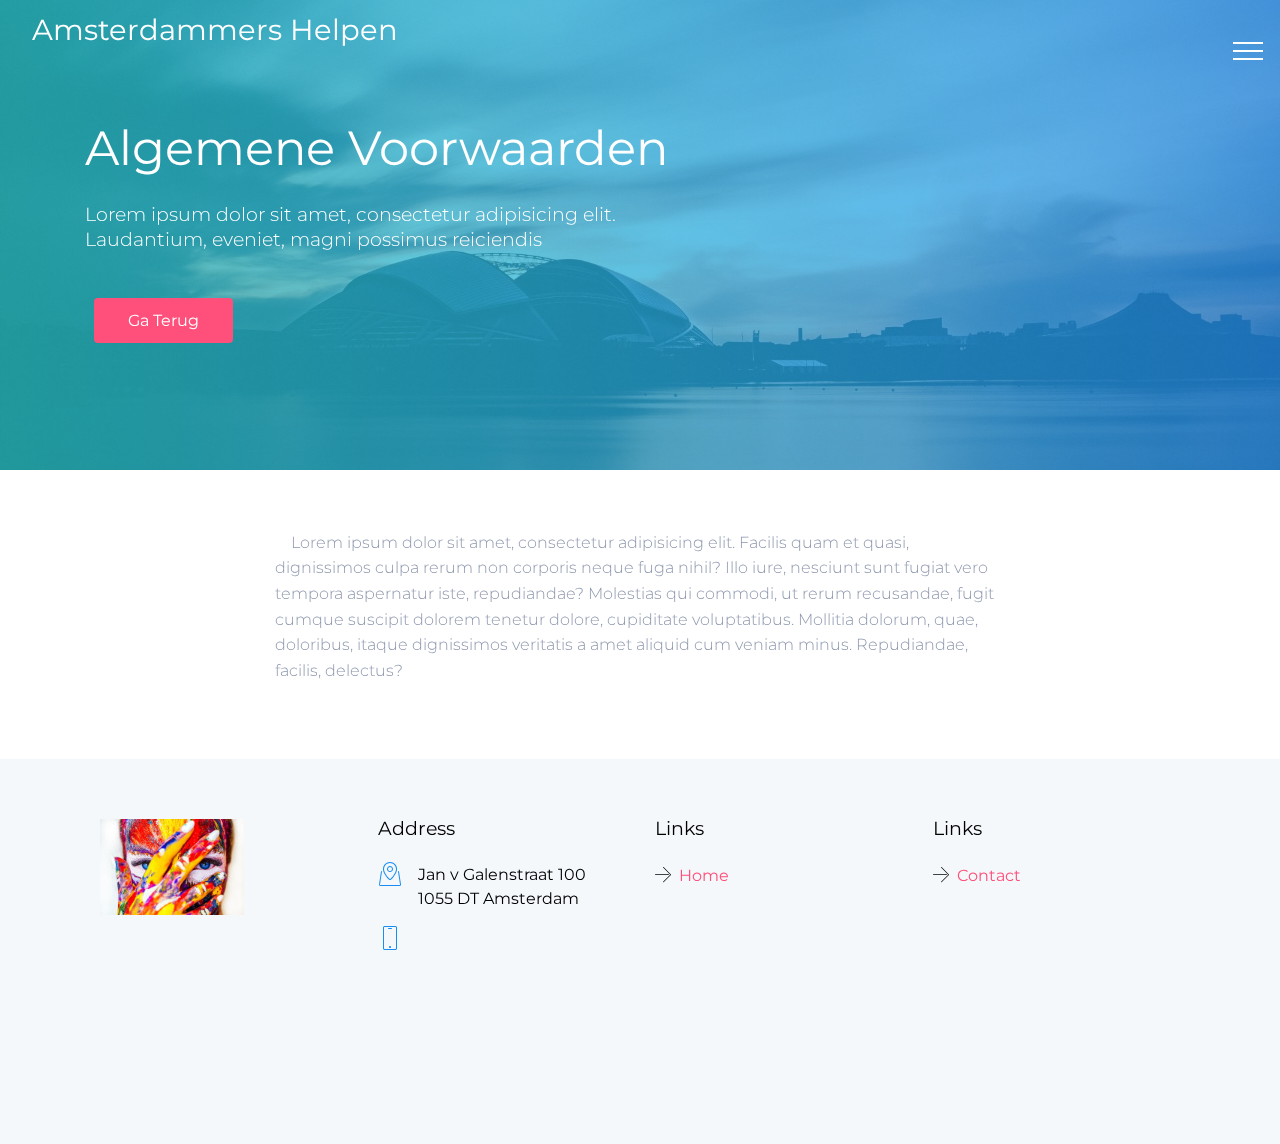
<file: Algemene-Voorwaarden.html>
<!DOCTYPE html>
<html >
<head>
  <!-- Site made with Mobirise Website Builder v4.8.1, https://mobirise.com -->
  <meta charset="UTF-8">
  <meta http-equiv="X-UA-Compatible" content="IE=edge">
  <meta name="generator" content="Mobirise v4.8.1, mobirise.com">
  <meta name="viewport" content="width=device-width, initial-scale=1, minimum-scale=1">
  <link rel="shortcut icon" href="assets/images/samsung-s7edge-128x96.png" type="image/x-icon">
  <meta name="description" content="">
  <title>Algemene-Voorwaarden</title>
  <link rel="stylesheet" href="assets/web/assets/mobirise-icons/mobirise-icons.css">
  <link rel="stylesheet" href="assets/tether/tether.min.css">
  <link rel="stylesheet" href="assets/bootstrap/css/bootstrap.min.css">
  <link rel="stylesheet" href="assets/bootstrap/css/bootstrap-grid.min.css">
  <link rel="stylesheet" href="assets/bootstrap/css/bootstrap-reboot.min.css">
  <link rel="stylesheet" href="assets/soundcloud-plugin/style.css">
  <link rel="stylesheet" href="assets/animatecss/animate.min.css">
  <link rel="stylesheet" href="assets/dropdown/css/style.css">
  <link rel="stylesheet" href="assets/socicon/css/styles.css">
  <link rel="stylesheet" href="assets/theme/css/style.css">
  <link rel="stylesheet" href="assets/mobirise/css/mbr-additional.css" type="text/css">
  
  
  
</head>
<body>
  <section class="menu cid-r4xgkAUjNh" once="menu" id="menu1-3b">

    
    

    <nav class="navbar navbar-dropdown collapsed">
        <div class="navbar-brand">
            
            <span class="navbar-caption-wrap"><a class="navbar-caption text-white display-2" href="index.html#features4-3k">&nbsp; Amsterdammers Helpen<br><br>
                </a></span>
        </div>
        <button class="navbar-toggler" type="button" data-toggle="collapse" data-target="#navbarSupportedContent" aria-controls="navbarNavAltMarkup" aria-expanded="false" aria-label="Toggle navigation">
            <div class="hamburger">
                <span></span>
                <span></span>
                <span></span>
                <span></span>
            </div>
        </button>
      <div class="collapse navbar-collapse" id="navbarSupportedContent">
            <ul class="navbar-nav nav-dropdown" data-app-modern-menu="true"><li class="nav-item">
                    <a class="nav-link link text-white display-4" href="#top">
                        HOME<br></a>
                </li>
                <li class="nav-item">
                    <a class="nav-link link text-white display-4" href="faq.html">
                        FAQ</a>
                </li><li class="nav-item"><a class="nav-link link text-white display-4" href="Blogs.html">
                        BLOG</a></li>
                <li class="nav-item">
                    <a class="nav-link link text-white display-4" href="Over-ons.html">
                        OVER ONS</a>
                </li></ul>
            <div class="icons-menu">
              <div class="soc-item">
                <a href="https://mobirise.com" target="_blank">
                  <span class="mbr-iconfont socicon socicon-twitter"></span>
                </a>
              </div>
              
              
              
              
              
            </div>
            <div class="navbar-buttons mbr-section-btn"><a class="btn btn-sm btn-white display-4" href="Contact.html">
                  Contact Us
                </a></div>
      </div>
    </nav>
</section>

<section class="features12 cid-r4Bf6rr8ff mbr-parallax-background" id="features12-3c">

    

    <div class="mbr-overlay" style="opacity: 0.7;">
    </div>

    <div class="container align-left">
        <div class="row justify-content-center">
            <div class="mbr-black col-md-12">
                <h1 class="mbr-section-title align-left pb-3 mbr-fonts-style mbr-white display-1">Algemene Voorwaarden</h1>
                <h3 class="mbr-section-subtitle align-left mbr-light pb-3 mbr-fonts-style mbr-white display-5">
                    Lorem ipsum dolor sit amet, consectetur adipisicing elit. <br>Laudantium, eveniet, magni possimus reiciendis
                </h3>
                <div class="mbr-section-btn align-left pt-3"><a class="btn btn-primary btn-md display-4" href="index.html">Ga Terug</a></div>
            </div>
        </div>
    </div>
</section>

<section class="mbr-section content1 cid-r4Bf8y4ezc" id="content1-3d">
    
     

    <div class="container">
        <div class="row justify-content-center">
            <div class="col-lg-8 col-md-10">
                <p class="mbr-text mbr-fonts-style mbr-light display-7">&nbsp;&nbsp;&nbsp;&nbsp;Lorem ipsum dolor sit amet, consectetur adipisicing elit. Facilis quam et quasi, dignissimos culpa rerum non corporis neque fuga nihil? Illo iure, nesciunt sunt fugiat vero tempora aspernatur iste, repudiandae? Molestias qui commodi, ut rerum recusandae, fugit cumque suscipit dolorem tenetur dolore, cupiditate voluptatibus. Mollitia dolorum, quae, doloribus, itaque dignissimos veritatis a amet aliquid cum veniam minus. Repudiandae, facilis, delectus?
                </p>
            </div>
        </div>
    </div>
</section>

<section class="footer1 cid-r4x8SufbJA" id="footer1-3a">

    

    

    <div class="container">
        <div class="media-container-row content text-white">
            <div class="col-12 col-lg-3 col-md-6">
                <div class="media-wrap">
                    <a href="index.html">
                        <img src="assets/images/mbr-192x128.jpg" alt="Mobirise" title="">
                    </a>
                </div>
                <p class="mbr-fonts-style mbr-black logo-subtitle display-7">
                    Mensen als mens zien in plaats van nummers.
                </p>
            </div>
            <div class="col-12 col-lg-3 mbr-fonts-style mbr-black col-md-6">
                <h5 class="pb-3 column-title display-5">
                    Address
                </h5>
                <div class="contact-list display-7">
                    
                    
                <div class="list-item">
                        <span class="mbr-iconfont mbri-map-pin"></span>
                        <p>Jan v Galenstraat 100<br>1055 DT Amsterdam</p>
                    </div><div class="list-item">
                        <span class="mbr-iconfont mbri-mobile"></span>
                        <p>020- 850 750 50</p>
                    </div></div>
            </div>
            <div class="col-12 col-lg-3 mbr-fonts-style mbr-black col-md-6">
                <h5 class="pb-3 column-title display-5">
                    Links
                </h5>
                <div class="mbr-text mbr-fonts-style display-7">
                    <ul class="list">
                        <li><a href="index.html">Home</a></li><a href="index.html">
                        </a><li><a href="Daklozen.html">Daklozen</a></li><li><a href="faq.html">FAQ</a></li>
                    </ul>
                </div>
            </div>
            <div class="col-12 col-lg-3 mbr-fonts-style mbr-black col-md-6">
                <h5 class="pb-3 column-title display-5">
                    Links
                </h5>
                <div class="mbr-text mbr-fonts-style display-7">
                    <ul class="list">
                        <li><a href="Contact.html">Contact</a></li><li><a href="Over-ons.html">Over Ons</a><br></li><a href="Contact.html">
                        </a><li><a href="Blogs.html">Blog</a></li><li><a href="Privacy-Beleid.html">Privacy-Beleid</a></li><li><a href="Algemene-Voorwaarden.html">Algemene-Voorwaarden</a></li>
                    </ul>
                </div>
            </div>
        </div>

        <div class="footer-lower">
            <div class="media-container-row">
                <div class="col-sm-12">
                    <hr>
                </div>
            </div>
            <div class="media-container-row mbr-black">
                <div class="col-sm-6 copyright">
                    <p class="mbr-fonts-style display-7">
                        © Copyright 2018 Amsterdammers Helpen - All Rights Reserved
                    </p>
                </div>
                <div class="col-md-6">
                    <div class="social-list align-right">
                        <div class="soc-item">
                            <a href="https://twitter.com/mobirise" target="_blank">
                                <span class="socicon-twitter socicon mbr-iconfont mbr-iconfont-social"></span>
                            </a>
                        </div>
                        <div class="soc-item">
                            <a href="https://www.facebook.com/pages/Mobirise/1616226671953247" target="_blank">
                                <span class="socicon-facebook socicon mbr-iconfont mbr-iconfont-social"></span>
                            </a>
                        </div>
                        
                        
                        
                        
                    </div>
                </div>
            </div>
        </div>
    </div>
</section>


  <script src="assets/web/assets/jquery/jquery.min.js"></script>
  <script src="assets/popper/popper.min.js"></script>
  <script src="assets/tether/tether.min.js"></script>
  <script src="assets/bootstrap/js/bootstrap.min.js"></script>
  <script src="assets/smoothscroll/smooth-scroll.js"></script>
  <script src="assets/parallax/jarallax.min.js"></script>
  <script src="assets/viewportchecker/jquery.viewportchecker.js"></script>
  <script src="assets/dropdown/js/script.min.js"></script>
  <script src="assets/touch-swipe/jquery.touch-swipe.min.js"></script>
  <script src="assets/theme/js/script.js"></script>
  
  
 <div id="scrollToTop" class="scrollToTop mbr-arrow-up"><a style="text-align: center;"><i></i></a></div>
    <input name="animation" type="hidden">
  </body>
</html>
</file>
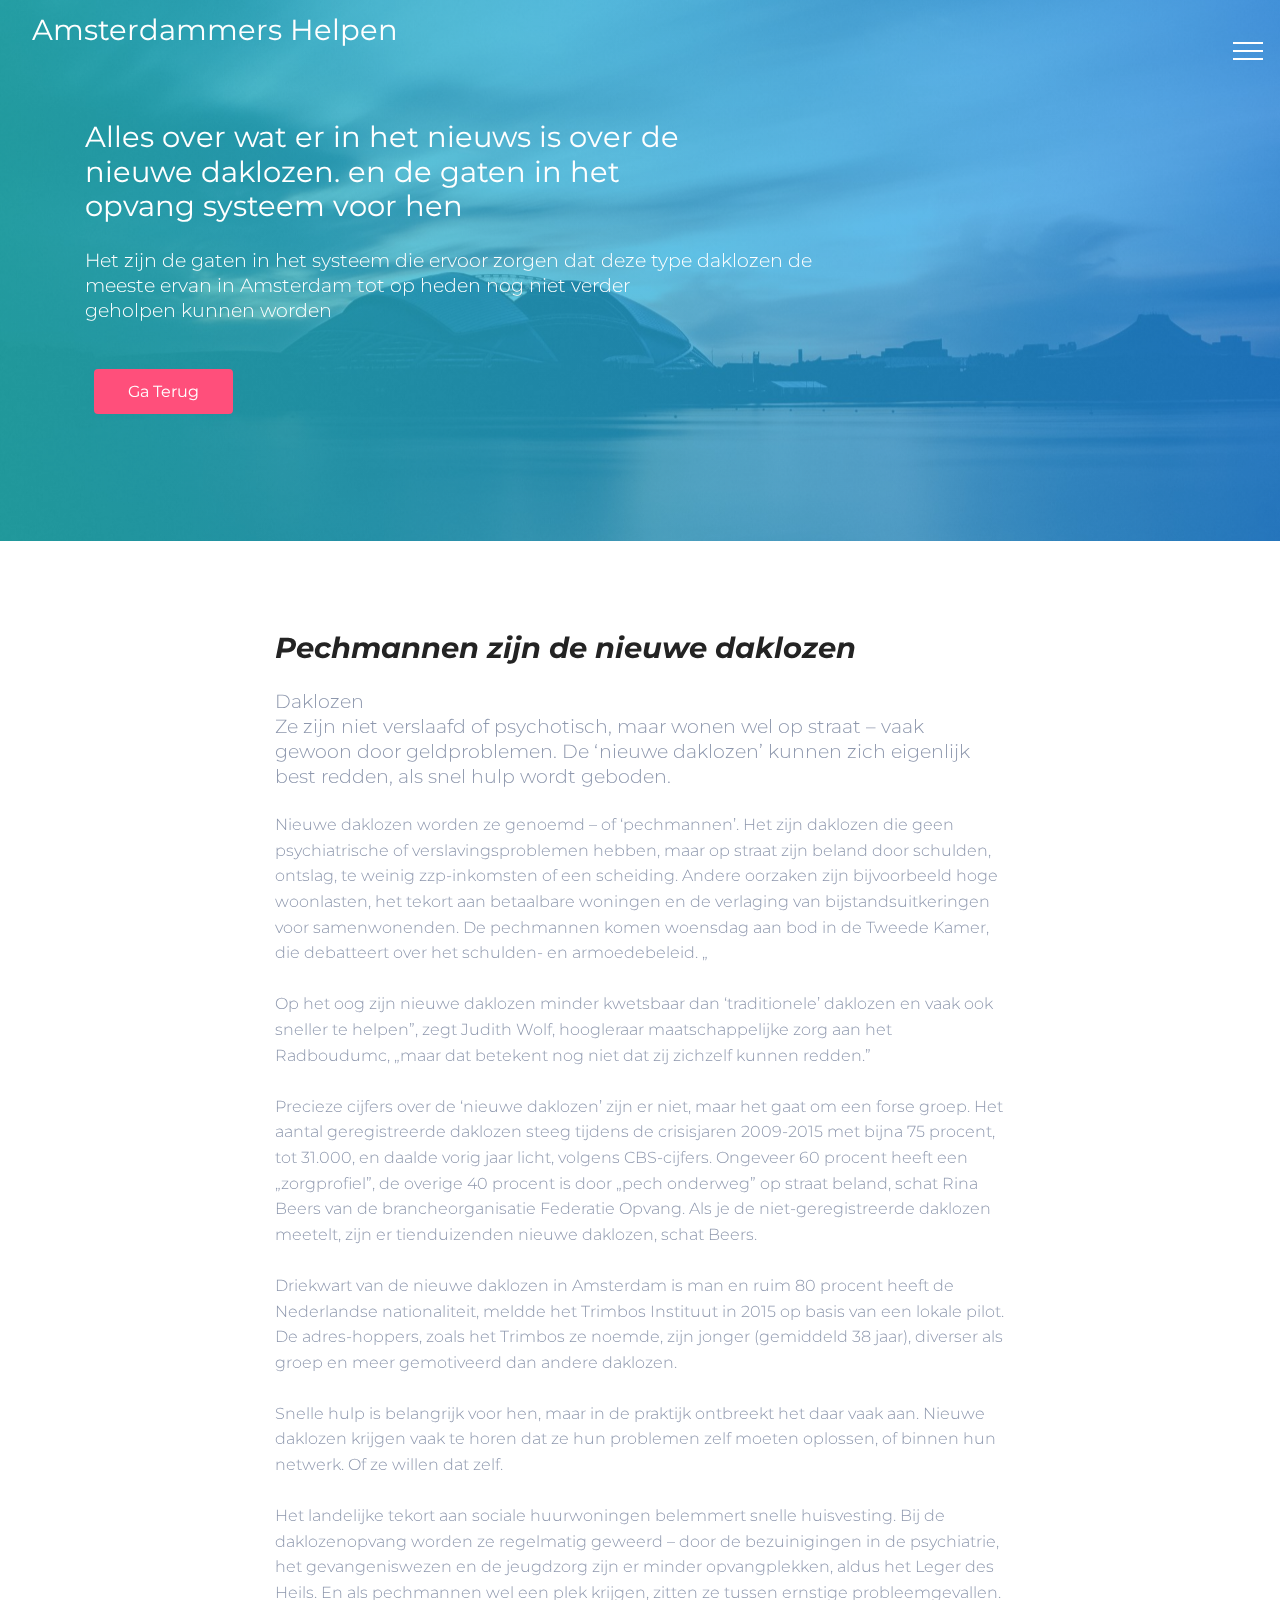
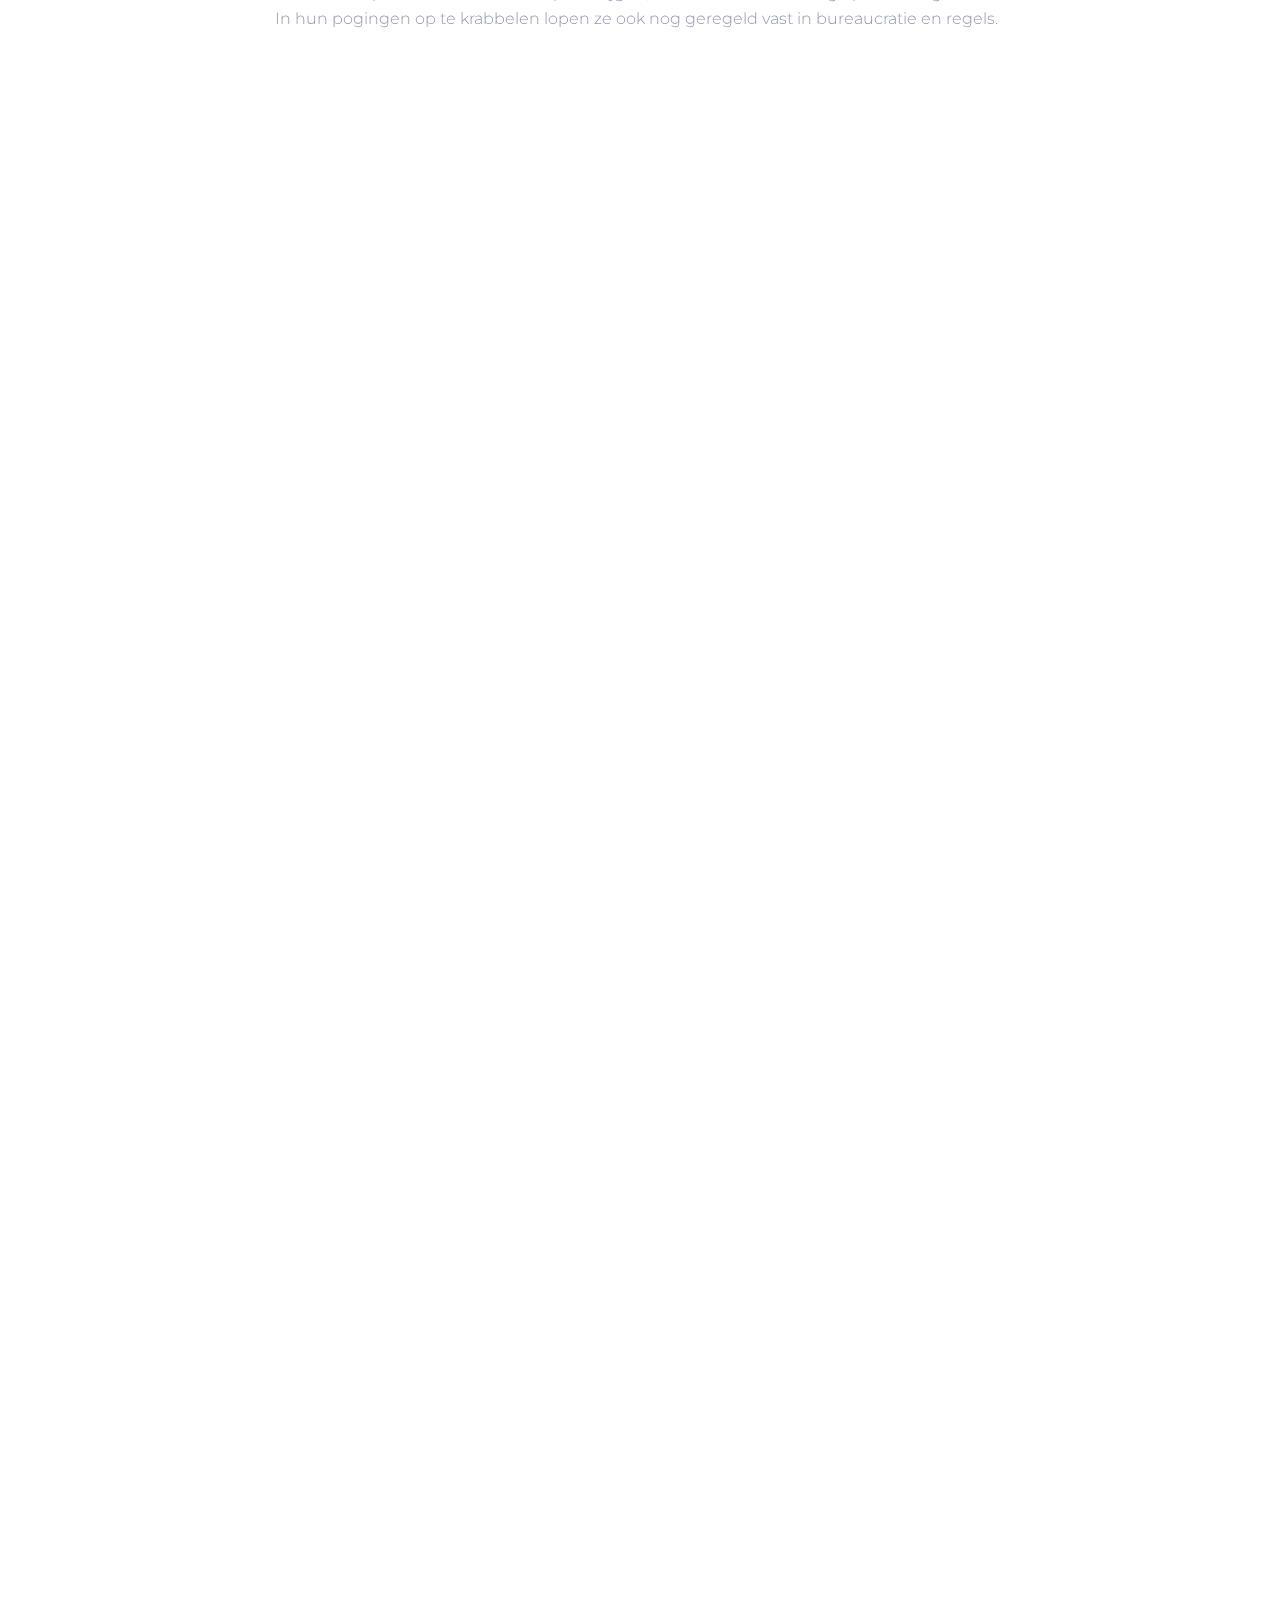
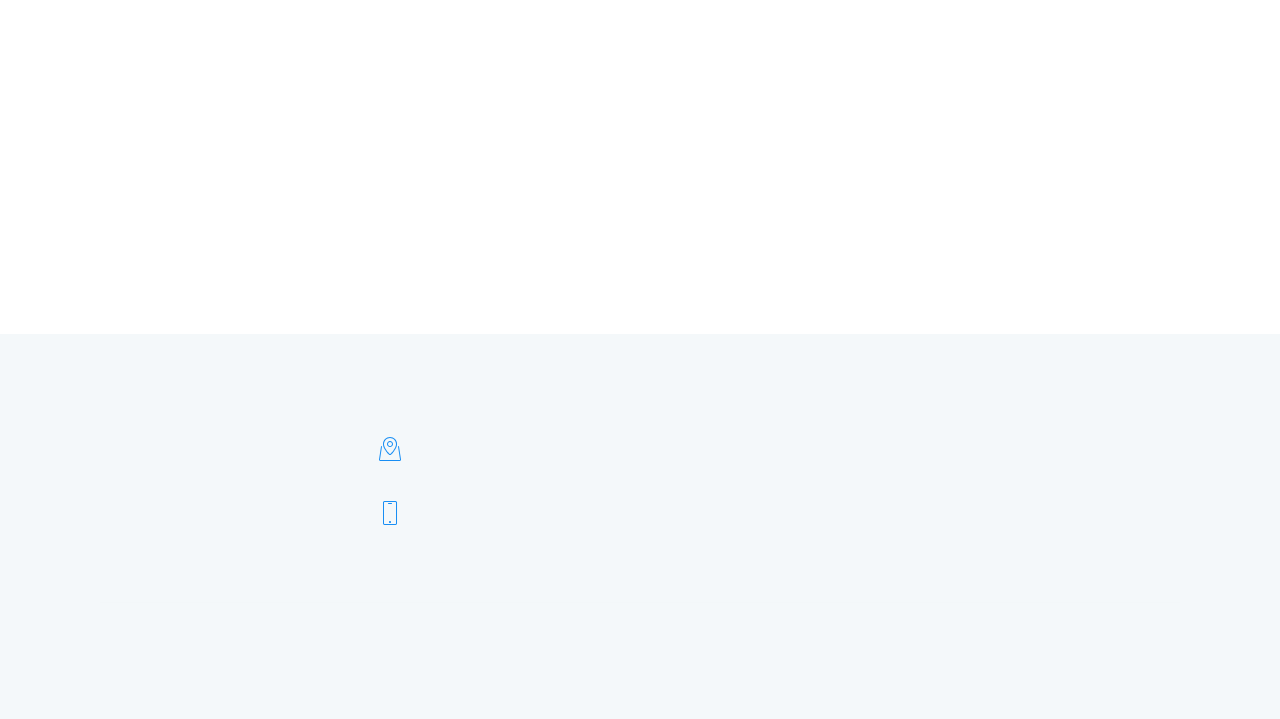
<file: Blogs.html>
<!DOCTYPE html>
<html >
<head>
  <!-- Site made with Mobirise Website Builder v4.8.1, https://mobirise.com -->
  <meta charset="UTF-8">
  <meta http-equiv="X-UA-Compatible" content="IE=edge">
  <meta name="generator" content="Mobirise v4.8.1, mobirise.com">
  <meta name="viewport" content="width=device-width, initial-scale=1, minimum-scale=1">
  <link rel="shortcut icon" href="assets/images/samsung-s7edge-128x96.png" type="image/x-icon">
  <meta name="description" content="">
  <title>Blogs</title>
  <link rel="stylesheet" href="assets/web/assets/mobirise-icons/mobirise-icons.css">
  <link rel="stylesheet" href="assets/tether/tether.min.css">
  <link rel="stylesheet" href="assets/bootstrap/css/bootstrap.min.css">
  <link rel="stylesheet" href="assets/bootstrap/css/bootstrap-grid.min.css">
  <link rel="stylesheet" href="assets/bootstrap/css/bootstrap-reboot.min.css">
  <link rel="stylesheet" href="assets/soundcloud-plugin/style.css">
  <link rel="stylesheet" href="assets/animatecss/animate.min.css">
  <link rel="stylesheet" href="assets/dropdown/css/style.css">
  <link rel="stylesheet" href="assets/socicon/css/styles.css">
  <link rel="stylesheet" href="assets/theme/css/style.css">
  <link rel="stylesheet" href="assets/mobirise/css/mbr-additional.css" type="text/css">
  
  
  
</head>
<body>
  <section class="menu cid-r4xgkAUjNh" once="menu" id="menu1-2r">

    
    

    <nav class="navbar navbar-dropdown collapsed">
        <div class="navbar-brand">
            
            <span class="navbar-caption-wrap"><a class="navbar-caption text-white display-2" href="index.html#features4-3k">&nbsp; Amsterdammers Helpen<br><br>
                </a></span>
        </div>
        <button class="navbar-toggler" type="button" data-toggle="collapse" data-target="#navbarSupportedContent" aria-controls="navbarNavAltMarkup" aria-expanded="false" aria-label="Toggle navigation">
            <div class="hamburger">
                <span></span>
                <span></span>
                <span></span>
                <span></span>
            </div>
        </button>
      <div class="collapse navbar-collapse" id="navbarSupportedContent">
            <ul class="navbar-nav nav-dropdown" data-app-modern-menu="true"><li class="nav-item">
                    <a class="nav-link link text-white display-4" href="#top">
                        HOME<br></a>
                </li>
                <li class="nav-item">
                    <a class="nav-link link text-white display-4" href="faq.html">
                        FAQ</a>
                </li><li class="nav-item"><a class="nav-link link text-white display-4" href="Blogs.html">
                        BLOG</a></li>
                <li class="nav-item">
                    <a class="nav-link link text-white display-4" href="Over-ons.html">
                        OVER ONS</a>
                </li></ul>
            <div class="icons-menu">
              <div class="soc-item">
                <a href="https://mobirise.com" target="_blank">
                  <span class="mbr-iconfont socicon socicon-twitter"></span>
                </a>
              </div>
              
              
              
              
              
            </div>
            <div class="navbar-buttons mbr-section-btn"><a class="btn btn-sm btn-white display-4" href="Contact.html">
                  Contact Us
                </a></div>
      </div>
    </nav>
</section>

<section class="features12 cid-r4yfqv8I9S mbr-parallax-background" id="features12-2s">

    

    <div class="mbr-overlay" style="opacity: 0.7;">
    </div>

    <div class="container align-left">
        <div class="row justify-content-center">
            <div class="mbr-black col-md-12">
                <h1 class="mbr-section-title align-left pb-3 mbr-fonts-style mbr-white display-2">Alles over wat er in het nieuws is over de <br>nieuwe daklozen. en de gaten in het <br>opvang systeem voor hen</h1>
                <h3 class="mbr-section-subtitle align-left mbr-light pb-3 mbr-fonts-style mbr-white display-5">Het zijn de gaten in het systeem die ervoor zorgen dat deze type daklozen de <br>meeste ervan in Amsterdam tot op heden nog niet verder <br>geholpen kunnen worden</h3>
                <div class="mbr-section-btn align-left pt-3"><a class="btn btn-primary btn-md display-4" href="index.html#features3-2p">Ga Terug</a></div>
            </div>
        </div>
    </div>
</section>

<section class="content7 cid-r4yfCXE4Ci" id="content7-2t">

    

    
    <div class="container">
        <div class="row justify-content-center">
            <div class="col-12 col-lg-8 col-md-10 align-left">
                <h2 class="mbr-section-title align-left mbr-fonts-style pb-3 mbr-light display-2"><strong><em>Pechmannen zijn de nieuwe daklozen</em></strong></h2>
                <h3 class="mbr-section-subtitle align-left mbr-fonts-style mbr-light  display-5">
                    Daklozen
                <div>Ze zijn niet verslaafd of psychotisch, maar wonen wel op straat – vaak gewoon door geldproblemen. De ‘nieuwe daklozen’ kunnen zich eigenlijk best redden, als snel hulp wordt geboden.</div></h3>
            </div>
        </div>
    </div>
</section>

<section class="mbr-section content1 cid-r4yfELovs5" id="content1-2u">
    
     

    <div class="container">
        <div class="row justify-content-center">
            <div class="col-lg-8 col-md-10">
                <p class="mbr-text mbr-fonts-style mbr-light display-7">Nieuwe daklozen worden ze genoemd – of ‘pechmannen’. Het zijn daklozen die geen psychiatrische of verslavingsproblemen hebben, maar op straat zijn beland door schulden, ontslag, te weinig zzp-inkomsten of een scheiding. Andere oorzaken zijn bijvoorbeeld hoge woonlasten, het tekort aan betaalbare woningen en de verlaging van bijstandsuitkeringen voor samenwonenden. De pechmannen komen woensdag aan bod in de Tweede Kamer, die debatteert over het schulden- en armoedebeleid. „<br><br>Op het oog zijn nieuwe daklozen minder kwetsbaar dan ‘traditionele’ daklozen en vaak ook sneller te helpen”, zegt Judith Wolf, hoogleraar maatschappelijke zorg aan het Radboudumc, „maar dat betekent nog niet dat zij zichzelf kunnen redden.”
<br><br>Precieze cijfers over de ‘nieuwe daklozen’ zijn er niet, maar het gaat om een forse groep. Het aantal geregistreerde daklozen steeg tijdens de crisisjaren 2009-2015 met bijna 75 procent, tot 31.000, en daalde vorig jaar licht, volgens CBS-cijfers. Ongeveer 60 procent heeft een „zorgprofiel”, de overige 40 procent is door „pech onderweg” op straat beland, schat Rina Beers van de brancheorganisatie Federatie Opvang. Als je de niet-geregistreerde daklozen meetelt, zijn er tienduizenden nieuwe daklozen, schat Beers.<br><br>Driekwart van de nieuwe daklozen in Amsterdam is man en ruim 80 procent heeft de Nederlandse nationaliteit, meldde het Trimbos Instituut in 2015 op basis van een lokale pilot. De adres-hoppers, zoals het Trimbos ze noemde, zijn jonger (gemiddeld 38 jaar), diverser als groep en meer gemotiveerd dan andere daklozen.
<br><br>Snelle hulp is belangrijk voor hen, maar in de praktijk ontbreekt het daar vaak aan. Nieuwe daklozen krijgen vaak te horen dat ze hun problemen zelf moeten oplossen, of binnen hun netwerk. Of ze willen dat zelf.
<br><br>Het landelijke tekort aan sociale huurwoningen belemmert snelle huisvesting. Bij de daklozenopvang worden ze regelmatig geweerd – door de bezuinigingen in de psychiatrie, het gevangeniswezen en de jeugdzorg zijn er minder opvangplekken, aldus het Leger des Heils. En als pechmannen wel een plek krijgen, zitten ze tussen ernstige probleemgevallen. In hun pogingen op te krabbelen lopen ze ook nog geregeld vast in bureaucratie en regels.
<br>
<br></p>
            </div>
        </div>
    </div>
</section>

<section class="mbr-section content8 cid-r4yu5etua4" id="content2-2x">

    

    <div class="container">
        <div class="media-container-row title">
            <div class="col-md-10 col-lg-8">
                <div class="mbr-section-btn align-center"><a class="btn btn-primary btn-md display-4" href="index.html#features3-2p">Ga Terug&nbsp;</a>
                    <a class="btn btn-black btn-md display-4" href="faq.html#features12-1q">Ga naar FAQ</a></div>
            </div>
        </div>
    </div>
</section>

<section class="content7 cid-r4ytzOf28A" id="content7-2v">

    

    
    <div class="container">
        <div class="row justify-content-center">
            <div class="col-12 col-lg-8 col-md-10 align-left">
                <h2 class="mbr-section-title align-left mbr-fonts-style pb-3 mbr-light display-2"><strong><em>Eerste dakloze is Onder de Pannen <br>in Zaanstad!</em></strong></h2>
                <h3 class="mbr-section-subtitle align-left mbr-fonts-style mbr-light  display-5">Onder De Pannen is onlangs ook in Zaanstad van start gegaan en nu al is de eerste dakloze ondergebracht bij een stadgenoot. Matties (op de foto, "het is afgeleid van Mattheus") verhuurt zijn ongebruikte hobbykamer aan de dakloze Richard (37): “Dat kamertje, daar kwam ik alleen als ik eens een boek moest hebben, verder stond het toch leeg"</h3>
            </div>
        </div>
    </div>
</section>

<section class="mbr-section content1 cid-r4ytBvdoXu" id="content1-2w">
    
     

    <div class="container">
        <div class="row justify-content-center">
            <div class="col-lg-8 col-md-10">
                <p class="mbr-text mbr-fonts-style mbr-light display-7">Nog maar net van start en de eerste dakloze in Zaanstad is al ondergebracht bij een stadsgenoot. Richard voldoet door zijn historie als reiziger en kraker misschien niet echt aan het standaardbeeld van een 'pechman', maar komt wel in aanmerking voor het project, daar hij al lang dakloos is, zonder de complexe problematiek die daar vaak mee gepaard gaat. 
<br>
<br>Matties: “Ik kan gewoon niet begrijpen hoe onze overheid mensen zo lang op straat kan laten lopen en dat er dan initiatieven zoals dit moeten zijn om het wél te regelen. De menselijke maat verdwijnt, lijkt wel.”
<br>
<br>…En die vul jij nu aan. Hoe gaat jullie nieuw verkregen huisgenootschap vorm krijgen?
<br>
<br>Matties: “Richard is zelfstandig en heeft zijn eigen leven. Ik ga ook echt niet patriarchaal doen. Hij moet gewoon ergens terecht kunnen en zijn verhaal kwijt kunnen. Deze jongen heeft bijzondere kwaliteiten. Voor iemand die zo lang dakloos is geweest en niet aan de drugs of alcohol is geraakt én geen schulden heeft... Ik heb mensen aan minder er onderdoor zien gaan.”
<br>
<br>Eenzaam
<br>
<br>Naast de financiële voordelen wordt door verhuurders bij Onder de Pannen ook wel eens gekozen voor een huisgenoot, omdat het dan wat minder stil is in huis. Dit is bij Matties niet het geval; hij heeft twee kinderen (zeventien en achttien), een herder en drie katten. Lachend: “Waarvan het jongste katje die herder weer aankan… En een intelligente vrouw. Richard vindt het heel fijn met haar te praten. En we maken samen regelmatig ook lekker ruzie, omdat we het heel vaak niet eens zijn.”
<br>
<br>Hoe komen jullie bij elkaar en bij Onder de Pannen?
<br>
<br>Matties: “Mijn gebruikelijke geluk, ik was op een cursus en was buiten een sigaretje aan het roken, toen hij langs kwam fietsen en we raakten in gesprek. Richard was in alle staten, dus ik ging maar eens mee naar het sociaal wijkteam met hem. En dan zie je dus dat ze onmachtig zijn omdat ze bijna geen bevoegdheden hebben. Ik denk dat jullie (De Regenboog Groep –red.) maar een hele grote stapel van die Onder De Pannen folders moeten neerleggen daar. Het is echt dank zij jullie dat wij hier nu zitten. Dat jullie hier al jaren mee bezig zijn in Amsterdam en daarvoor er tien jaar voor gevochten hebben dat mensen zoiets simpels mogen doen als een kamer onderverhuren aan iemand die dat nodig heeft.”
<br>
<br>Win-Win
<br>
<br>Het project ook voordelen voor inwoners van Amsterdam en Zaanstad die niet hun hele (huur-)woning nodig hebben. De kamer die ze over hebben kan nu via de regeling legaal verhuurd worden en zo kunnen zij er ook nog iets aan overhouden. Zelfs wanneer de inwoners een sociale huurwoning hebben, een uitkering ontvangen en toeslagen, worden ze niet gekort maar kunnen ze er nog iets aan overhouden.
<br>
<br>Ook een kamer verhuren? Kijk snel naar de mogelijkheden! Ook in Zaanstad.</p>
            </div>
        </div>
    </div>
</section>

<section class="mbr-section content8 cid-r4yu6eR3Qz" id="content2-2y">

    

    <div class="container">
        <div class="media-container-row title">
            <div class="col-md-10 col-lg-8">
                <div class="mbr-section-btn align-center"><a class="btn btn-primary btn-md display-4" href="index.html#features3-2p">Ga Terug</a>
                    <a class="btn btn-black btn-md display-4" href="faq.html#features12-1q">Ga naar FAQ</a></div>
            </div>
        </div>
    </div>
</section>

<section class="footer1 cid-r4x8SufbJA" id="footer1-2q">

    

    

    <div class="container">
        <div class="media-container-row content text-white">
            <div class="col-12 col-lg-3 col-md-6">
                <div class="media-wrap">
                    <a href="index.html">
                        <img src="assets/images/mbr-192x128.jpg" alt="Mobirise" title="">
                    </a>
                </div>
                <p class="mbr-fonts-style mbr-black logo-subtitle display-7">
                    Mensen als mens zien in plaats van nummers.
                </p>
            </div>
            <div class="col-12 col-lg-3 mbr-fonts-style mbr-black col-md-6">
                <h5 class="pb-3 column-title display-5">
                    Address
                </h5>
                <div class="contact-list display-7">
                    
                    
                <div class="list-item">
                        <span class="mbr-iconfont mbri-map-pin"></span>
                        <p>Jan v Galenstraat 100<br>1055 DT Amsterdam</p>
                    </div><div class="list-item">
                        <span class="mbr-iconfont mbri-mobile"></span>
                        <p>020- 850 750 50</p>
                    </div></div>
            </div>
            <div class="col-12 col-lg-3 mbr-fonts-style mbr-black col-md-6">
                <h5 class="pb-3 column-title display-5">
                    Links
                </h5>
                <div class="mbr-text mbr-fonts-style display-7">
                    <ul class="list">
                        <li><a href="index.html">Home</a></li><a href="index.html">
                        </a><li><a href="Daklozen.html">Daklozen</a></li><li><a href="faq.html">FAQ</a></li>
                    </ul>
                </div>
            </div>
            <div class="col-12 col-lg-3 mbr-fonts-style mbr-black col-md-6">
                <h5 class="pb-3 column-title display-5">
                    Links
                </h5>
                <div class="mbr-text mbr-fonts-style display-7">
                    <ul class="list">
                        <li><a href="Contact.html">Contact</a></li><li><a href="Over-ons.html">Over Ons</a><br></li><a href="Contact.html">
                        </a><li><a href="Blogs.html">Blog</a></li><li><a href="Privacy-Beleid.html">Privacy-Beleid</a></li><li><a href="Algemene-Voorwaarden.html">Algemene-Voorwaarden</a></li>
                    </ul>
                </div>
            </div>
        </div>

        <div class="footer-lower">
            <div class="media-container-row">
                <div class="col-sm-12">
                    <hr>
                </div>
            </div>
            <div class="media-container-row mbr-black">
                <div class="col-sm-6 copyright">
                    <p class="mbr-fonts-style display-7">
                        © Copyright 2018 Amsterdammers Helpen - All Rights Reserved
                    </p>
                </div>
                <div class="col-md-6">
                    <div class="social-list align-right">
                        <div class="soc-item">
                            <a href="https://twitter.com/mobirise" target="_blank">
                                <span class="socicon-twitter socicon mbr-iconfont mbr-iconfont-social"></span>
                            </a>
                        </div>
                        <div class="soc-item">
                            <a href="https://www.facebook.com/pages/Mobirise/1616226671953247" target="_blank">
                                <span class="socicon-facebook socicon mbr-iconfont mbr-iconfont-social"></span>
                            </a>
                        </div>
                        
                        
                        
                        
                    </div>
                </div>
            </div>
        </div>
    </div>
</section>


  <script src="assets/web/assets/jquery/jquery.min.js"></script>
  <script src="assets/popper/popper.min.js"></script>
  <script src="assets/tether/tether.min.js"></script>
  <script src="assets/bootstrap/js/bootstrap.min.js"></script>
  <script src="assets/smoothscroll/smooth-scroll.js"></script>
  <script src="assets/parallax/jarallax.min.js"></script>
  <script src="assets/viewportchecker/jquery.viewportchecker.js"></script>
  <script src="assets/dropdown/js/script.min.js"></script>
  <script src="assets/touch-swipe/jquery.touch-swipe.min.js"></script>
  <script src="assets/theme/js/script.js"></script>
  
  
 <div id="scrollToTop" class="scrollToTop mbr-arrow-up"><a style="text-align: center;"><i></i></a></div>
    <input name="animation" type="hidden">
  </body>
</html>
</file>
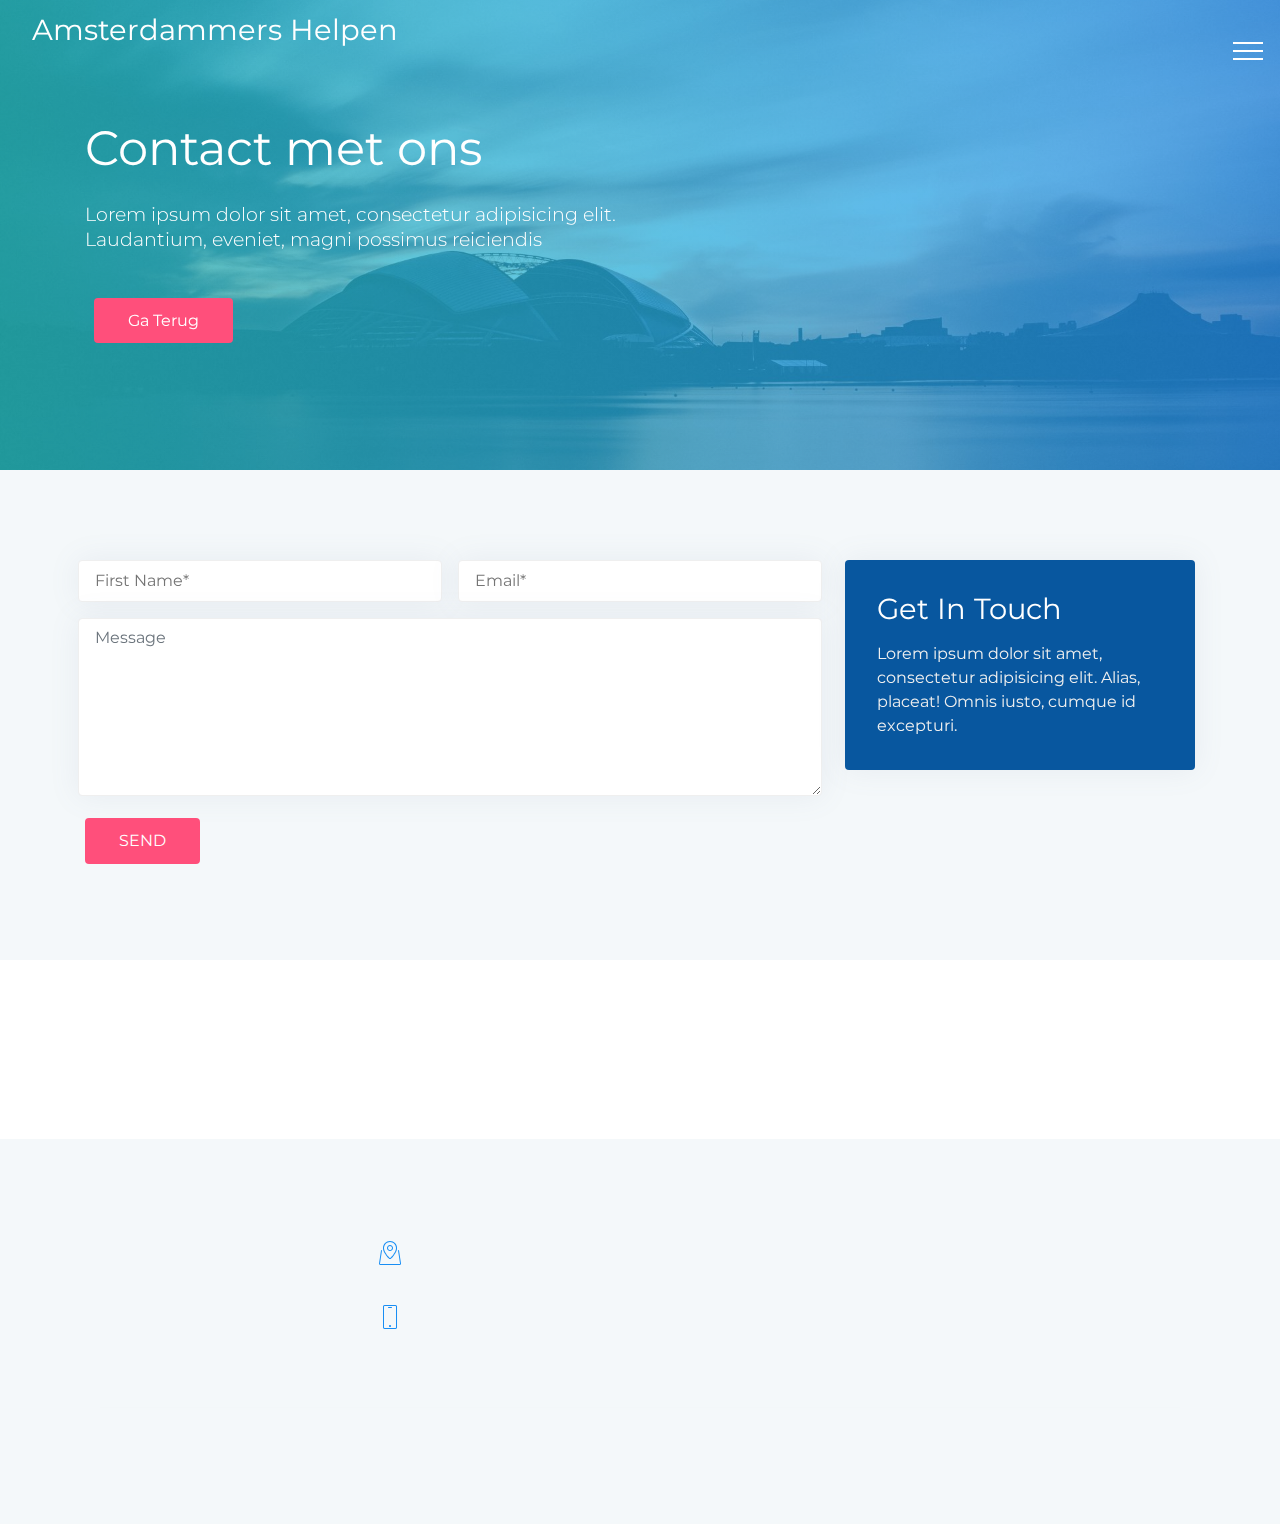
<file: Contact.html>
<!DOCTYPE html>
<html >
<head>
  <!-- Site made with Mobirise Website Builder v4.8.1, https://mobirise.com -->
  <meta charset="UTF-8">
  <meta http-equiv="X-UA-Compatible" content="IE=edge">
  <meta name="generator" content="Mobirise v4.8.1, mobirise.com">
  <meta name="viewport" content="width=device-width, initial-scale=1, minimum-scale=1">
  <link rel="shortcut icon" href="assets/images/samsung-s7edge-128x96.png" type="image/x-icon">
  <meta name="description" content="">
  <title>Contact</title>
  <link rel="stylesheet" href="assets/web/assets/mobirise-icons/mobirise-icons.css">
  <link rel="stylesheet" href="assets/tether/tether.min.css">
  <link rel="stylesheet" href="assets/bootstrap/css/bootstrap.min.css">
  <link rel="stylesheet" href="assets/bootstrap/css/bootstrap-grid.min.css">
  <link rel="stylesheet" href="assets/bootstrap/css/bootstrap-reboot.min.css">
  <link rel="stylesheet" href="assets/soundcloud-plugin/style.css">
  <link rel="stylesheet" href="assets/animatecss/animate.min.css">
  <link rel="stylesheet" href="assets/dropdown/css/style.css">
  <link rel="stylesheet" href="assets/socicon/css/styles.css">
  <link rel="stylesheet" href="assets/theme/css/style.css">
  <link rel="stylesheet" href="assets/mobirise/css/mbr-additional.css" type="text/css">
  
  
  
</head>
<body>
  <section class="menu cid-r4xgkAUjNh" once="menu" id="menu1-27">

    
    

    <nav class="navbar navbar-dropdown collapsed">
        <div class="navbar-brand">
            
            <span class="navbar-caption-wrap"><a class="navbar-caption text-white display-2" href="index.html#features4-3k">&nbsp; Amsterdammers Helpen<br><br>
                </a></span>
        </div>
        <button class="navbar-toggler" type="button" data-toggle="collapse" data-target="#navbarSupportedContent" aria-controls="navbarNavAltMarkup" aria-expanded="false" aria-label="Toggle navigation">
            <div class="hamburger">
                <span></span>
                <span></span>
                <span></span>
                <span></span>
            </div>
        </button>
      <div class="collapse navbar-collapse" id="navbarSupportedContent">
            <ul class="navbar-nav nav-dropdown" data-app-modern-menu="true"><li class="nav-item">
                    <a class="nav-link link text-white display-4" href="#top">
                        HOME<br></a>
                </li>
                <li class="nav-item">
                    <a class="nav-link link text-white display-4" href="faq.html">
                        FAQ</a>
                </li><li class="nav-item"><a class="nav-link link text-white display-4" href="Blogs.html">
                        BLOG</a></li>
                <li class="nav-item">
                    <a class="nav-link link text-white display-4" href="Over-ons.html">
                        OVER ONS</a>
                </li></ul>
            <div class="icons-menu">
              <div class="soc-item">
                <a href="https://mobirise.com" target="_blank">
                  <span class="mbr-iconfont socicon socicon-twitter"></span>
                </a>
              </div>
              
              
              
              
              
            </div>
            <div class="navbar-buttons mbr-section-btn"><a class="btn btn-sm btn-white display-4" href="Contact.html">
                  Contact Us
                </a></div>
      </div>
    </nav>
</section>

<section class="features12 cid-r4xZDpl2H4 mbr-parallax-background" id="features12-28">

    

    <div class="mbr-overlay" style="opacity: 0.7;">
    </div>

    <div class="container align-left">
        <div class="row justify-content-center">
            <div class="mbr-black col-md-12">
                <h1 class="mbr-section-title align-left pb-3 mbr-fonts-style mbr-white display-1">Contact met ons</h1>
                <h3 class="mbr-section-subtitle align-left mbr-light pb-3 mbr-fonts-style mbr-white display-5">
                    Lorem ipsum dolor sit amet, consectetur adipisicing elit. <br>Laudantium, eveniet, magni possimus reiciendis
                </h3>
                <div class="mbr-section-btn align-left pt-3"><a class="btn btn-primary btn-md display-4" href="index.html#features2-11">Ga Terug</a></div>
            </div>
        </div>
    </div>
</section>

<section class="form1 cid-r4xZHt1DuL" id="form1-2a">

    

    
    <div class="container">
        <div class="row main-row justify-content-center">
            <div class="col-sm-12 col-lg-8 col-md-6" data-form-type="formoid">
                <div data-form-alert="" hidden="">Thanks for filling out the form!
                </div>
                <form class="mbr-form" action="https://mobirise.com/" method="post" data-form-title="My Mobirise Form"><input type="hidden" name="email" data-form-email="true" value="OEuBR8tP5HP070PJvfyZXT83/yR2Vr/lhC8rd1m+qeqXWb+g96YD3x6CECH3xT0ylzPuhiDwi0JwgWKg8rby90OQstUflGmEaK5rYHE7Czm8SkJKiHpUuVV85b+vnp6F" data-form-field="Email">
                    <div class="row input-main">
                        <div class="col-md-12 col-lg-6 input-wrap" data-for="firstname">
                            <input type="text" class="field display-7" name="firstname" placeholder="First Name*" data-form-field="First Name" required="" id="firstname-form1-2a">
                        </div>
                        <div class="col-md-12 col-lg-6 input-wrap" data-for="email">
                            <input type="email" class="field display-7" name="email" data-form-field="Email" placeholder="Email*" required="" id="email-form1-2a">
                        </div>
                        
                        
                    </div>

                    <div class="row input-main">
                        <div class="col-md-12 col-lg-12 form-group" data-for="message">
                            <textarea type="text" class="form-control display-7" name="message" rows="7" data-form-field="Message" placeholder="Message" id="message-form1-2a"></textarea>
                        </div>
                    </div>
                    <div class="row input-main">
                        <div class="col-md-12 col-lg-12 btn-row">
                            <span class="input-group-btn">
                                <button href="" type="submit" class="btn btn-form btn-primary display-4">SEND</button>
                            </span>
                        </div>
                    </div>
                </form>
            </div>
            <div class="col-sm-12 col-lg-4 col-md-6 text-block">            
                <div class="content-panel">
                    <h2 class="mbr-section-title mbr-fonts-style align-left mbr-white pb-2 display-2">
                        Get In Touch
                    </h2>
                    <p class="content-block mbr-fonts-style align-left m-0 display-7">
                        Lorem ipsum dolor sit amet, consectetur adipisicing elit. Alias, placeat! Omnis iusto, cumque id excepturi.
                    </p>
                </div>
            </div>
        </div>
   </div>
</section>

<section class="mbr-section content8 cid-r4xZFslRJl" id="content2-29">

    

    <div class="container">
        <div class="media-container-row title">
            <div class="col-md-10 col-lg-8">
                <div class="mbr-section-btn align-center"><a class="btn btn-primary btn-md display-4" href="faq.html">Ga naar FAQ</a> <a class="btn btn-md btn-black display-4" href="index.html#header3-0">Ga naar HOME</a></div>
            </div>
        </div>
    </div>
</section>

<section class="footer1 cid-r4x8SufbJA" id="footer1-26">

    

    

    <div class="container">
        <div class="media-container-row content text-white">
            <div class="col-12 col-lg-3 col-md-6">
                <div class="media-wrap">
                    <a href="index.html">
                        <img src="assets/images/mbr-192x128.jpg" alt="Mobirise" title="">
                    </a>
                </div>
                <p class="mbr-fonts-style mbr-black logo-subtitle display-7">
                    Mensen als mens zien in plaats van nummers.
                </p>
            </div>
            <div class="col-12 col-lg-3 mbr-fonts-style mbr-black col-md-6">
                <h5 class="pb-3 column-title display-5">
                    Address
                </h5>
                <div class="contact-list display-7">
                    
                    
                <div class="list-item">
                        <span class="mbr-iconfont mbri-map-pin"></span>
                        <p>Jan v Galenstraat 100<br>1055 DT Amsterdam</p>
                    </div><div class="list-item">
                        <span class="mbr-iconfont mbri-mobile"></span>
                        <p>020- 850 750 50</p>
                    </div></div>
            </div>
            <div class="col-12 col-lg-3 mbr-fonts-style mbr-black col-md-6">
                <h5 class="pb-3 column-title display-5">
                    Links
                </h5>
                <div class="mbr-text mbr-fonts-style display-7">
                    <ul class="list">
                        <li><a href="index.html">Home</a></li><a href="index.html">
                        </a><li><a href="Daklozen.html">Daklozen</a></li><li><a href="faq.html">FAQ</a></li>
                    </ul>
                </div>
            </div>
            <div class="col-12 col-lg-3 mbr-fonts-style mbr-black col-md-6">
                <h5 class="pb-3 column-title display-5">
                    Links
                </h5>
                <div class="mbr-text mbr-fonts-style display-7">
                    <ul class="list">
                        <li><a href="Contact.html">Contact</a></li><li><a href="Over-ons.html">Over Ons</a><br></li><a href="Contact.html">
                        </a><li><a href="Blogs.html">Blog</a></li><li><a href="Privacy-Beleid.html">Privacy-Beleid</a></li><li><a href="Algemene-Voorwaarden.html">Algemene-Voorwaarden</a></li>
                    </ul>
                </div>
            </div>
        </div>

        <div class="footer-lower">
            <div class="media-container-row">
                <div class="col-sm-12">
                    <hr>
                </div>
            </div>
            <div class="media-container-row mbr-black">
                <div class="col-sm-6 copyright">
                    <p class="mbr-fonts-style display-7">
                        © Copyright 2018 Amsterdammers Helpen - All Rights Reserved
                    </p>
                </div>
                <div class="col-md-6">
                    <div class="social-list align-right">
                        <div class="soc-item">
                            <a href="https://twitter.com/mobirise" target="_blank">
                                <span class="socicon-twitter socicon mbr-iconfont mbr-iconfont-social"></span>
                            </a>
                        </div>
                        <div class="soc-item">
                            <a href="https://www.facebook.com/pages/Mobirise/1616226671953247" target="_blank">
                                <span class="socicon-facebook socicon mbr-iconfont mbr-iconfont-social"></span>
                            </a>
                        </div>
                        
                        
                        
                        
                    </div>
                </div>
            </div>
        </div>
    </div>
</section>


  <script src="assets/web/assets/jquery/jquery.min.js"></script>
  <script src="assets/popper/popper.min.js"></script>
  <script src="assets/tether/tether.min.js"></script>
  <script src="assets/bootstrap/js/bootstrap.min.js"></script>
  <script src="assets/smoothscroll/smooth-scroll.js"></script>
  <script src="assets/parallax/jarallax.min.js"></script>
  <script src="assets/viewportchecker/jquery.viewportchecker.js"></script>
  <script src="assets/dropdown/js/script.min.js"></script>
  <script src="assets/touch-swipe/jquery.touch-swipe.min.js"></script>
  <script src="assets/theme/js/script.js"></script>
  <script src="assets/formoid/formoid.min.js"></script>
  
  
 <div id="scrollToTop" class="scrollToTop mbr-arrow-up"><a style="text-align: center;"><i></i></a></div>
    <input name="animation" type="hidden">
  </body>
</html>
</file>
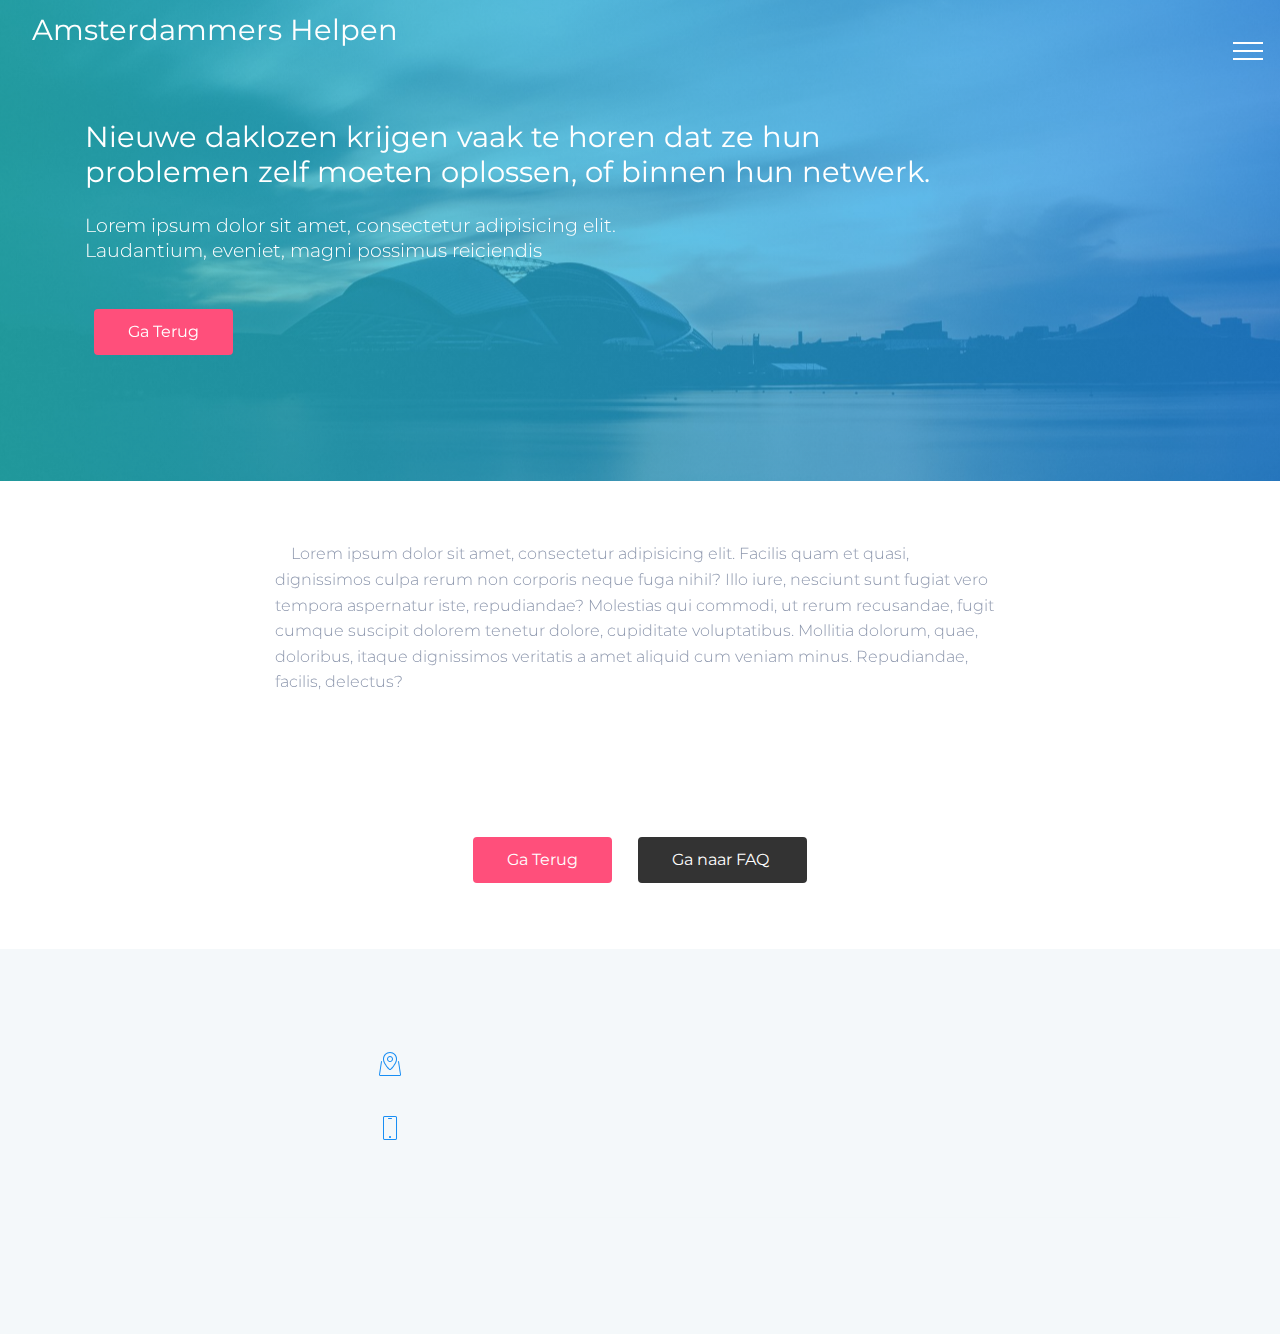
<file: Daklozen.html>
<!DOCTYPE html>
<html >
<head>
  <!-- Site made with Mobirise Website Builder v4.8.1, https://mobirise.com -->
  <meta charset="UTF-8">
  <meta http-equiv="X-UA-Compatible" content="IE=edge">
  <meta name="generator" content="Mobirise v4.8.1, mobirise.com">
  <meta name="viewport" content="width=device-width, initial-scale=1, minimum-scale=1">
  <link rel="shortcut icon" href="assets/images/samsung-s7edge-128x96.png" type="image/x-icon">
  <meta name="description" content="">
  <title>Daklozen</title>
  <link rel="stylesheet" href="assets/web/assets/mobirise-icons/mobirise-icons.css">
  <link rel="stylesheet" href="assets/tether/tether.min.css">
  <link rel="stylesheet" href="assets/bootstrap/css/bootstrap.min.css">
  <link rel="stylesheet" href="assets/bootstrap/css/bootstrap-grid.min.css">
  <link rel="stylesheet" href="assets/bootstrap/css/bootstrap-reboot.min.css">
  <link rel="stylesheet" href="assets/soundcloud-plugin/style.css">
  <link rel="stylesheet" href="assets/animatecss/animate.min.css">
  <link rel="stylesheet" href="assets/dropdown/css/style.css">
  <link rel="stylesheet" href="assets/socicon/css/styles.css">
  <link rel="stylesheet" href="assets/theme/css/style.css">
  <link rel="stylesheet" href="assets/mobirise/css/mbr-additional.css" type="text/css">
  
  
  
</head>
<body>
  <section class="menu cid-r4xgkAUjNh" once="menu" id="menu1-2h">

    
    

    <nav class="navbar navbar-dropdown collapsed">
        <div class="navbar-brand">
            
            <span class="navbar-caption-wrap"><a class="navbar-caption text-white display-2" href="index.html#features4-3k">&nbsp; Amsterdammers Helpen<br><br>
                </a></span>
        </div>
        <button class="navbar-toggler" type="button" data-toggle="collapse" data-target="#navbarSupportedContent" aria-controls="navbarNavAltMarkup" aria-expanded="false" aria-label="Toggle navigation">
            <div class="hamburger">
                <span></span>
                <span></span>
                <span></span>
                <span></span>
            </div>
        </button>
      <div class="collapse navbar-collapse" id="navbarSupportedContent">
            <ul class="navbar-nav nav-dropdown" data-app-modern-menu="true"><li class="nav-item">
                    <a class="nav-link link text-white display-4" href="#top">
                        HOME<br></a>
                </li>
                <li class="nav-item">
                    <a class="nav-link link text-white display-4" href="faq.html">
                        FAQ</a>
                </li><li class="nav-item"><a class="nav-link link text-white display-4" href="Blogs.html">
                        BLOG</a></li>
                <li class="nav-item">
                    <a class="nav-link link text-white display-4" href="Over-ons.html">
                        OVER ONS</a>
                </li></ul>
            <div class="icons-menu">
              <div class="soc-item">
                <a href="https://mobirise.com" target="_blank">
                  <span class="mbr-iconfont socicon socicon-twitter"></span>
                </a>
              </div>
              
              
              
              
              
            </div>
            <div class="navbar-buttons mbr-section-btn"><a class="btn btn-sm btn-white display-4" href="Contact.html">
                  Contact Us
                </a></div>
      </div>
    </nav>
</section>

<section class="features12 cid-r4y1Pe7eAi mbr-parallax-background" id="features12-2i">

    

    <div class="mbr-overlay" style="opacity: 0.7;">
    </div>

    <div class="container align-left">
        <div class="row justify-content-center">
            <div class="mbr-black col-md-12">
                <h1 class="mbr-section-title align-left pb-3 mbr-fonts-style mbr-white display-2">Nieuwe daklozen krijgen vaak te horen dat ze hun <br>problemen zelf moeten oplossen, of binnen hun netwerk.</h1>
                <h3 class="mbr-section-subtitle align-left mbr-light pb-3 mbr-fonts-style mbr-white display-5">
                    Lorem ipsum dolor sit amet, consectetur adipisicing elit. <br>Laudantium, eveniet, magni possimus reiciendis
                </h3>
                <div class="mbr-section-btn align-left pt-3"><a class="btn btn-primary btn-md display-4" href="index.html#features16-3">Ga Terug</a></div>
            </div>
        </div>
    </div>
</section>

<section class="mbr-section content1 cid-r4y1Sbrn0b" id="content1-2j">
    
     

    <div class="container">
        <div class="row justify-content-center">
            <div class="col-lg-8 col-md-10">
                <p class="mbr-text mbr-fonts-style mbr-light display-7">&nbsp;&nbsp;&nbsp;&nbsp;Lorem ipsum dolor sit amet, consectetur adipisicing elit. Facilis quam et quasi, dignissimos culpa rerum non corporis neque fuga nihil? Illo iure, nesciunt sunt fugiat vero tempora aspernatur iste, repudiandae? Molestias qui commodi, ut rerum recusandae, fugit cumque suscipit dolorem tenetur dolore, cupiditate voluptatibus. Mollitia dolorum, quae, doloribus, itaque dignissimos veritatis a amet aliquid cum veniam minus. Repudiandae, facilis, delectus?
                </p>
            </div>
        </div>
    </div>
</section>

<section class="mbr-section content8 cid-r4y1SIRC1U" id="content2-2k">

    

    <div class="container">
        <div class="media-container-row title">
            <div class="col-md-10 col-lg-8">
                <div class="mbr-section-btn align-center"><a class="btn btn-primary btn-md display-4" href="index.html#features16-3">Ga Terug</a>
                    <a class="btn btn-black btn-md display-4" href="faq.html#accordion1-35">Ga naar FAQ&nbsp;</a></div>
            </div>
        </div>
    </div>
</section>

<section class="footer1 cid-r4x8SufbJA" id="footer1-2g">

    

    

    <div class="container">
        <div class="media-container-row content text-white">
            <div class="col-12 col-lg-3 col-md-6">
                <div class="media-wrap">
                    <a href="index.html">
                        <img src="assets/images/mbr-192x128.jpg" alt="Mobirise" title="">
                    </a>
                </div>
                <p class="mbr-fonts-style mbr-black logo-subtitle display-7">
                    Mensen als mens zien in plaats van nummers.
                </p>
            </div>
            <div class="col-12 col-lg-3 mbr-fonts-style mbr-black col-md-6">
                <h5 class="pb-3 column-title display-5">
                    Address
                </h5>
                <div class="contact-list display-7">
                    
                    
                <div class="list-item">
                        <span class="mbr-iconfont mbri-map-pin"></span>
                        <p>Jan v Galenstraat 100<br>1055 DT Amsterdam</p>
                    </div><div class="list-item">
                        <span class="mbr-iconfont mbri-mobile"></span>
                        <p>020- 850 750 50</p>
                    </div></div>
            </div>
            <div class="col-12 col-lg-3 mbr-fonts-style mbr-black col-md-6">
                <h5 class="pb-3 column-title display-5">
                    Links
                </h5>
                <div class="mbr-text mbr-fonts-style display-7">
                    <ul class="list">
                        <li><a href="index.html">Home</a></li><a href="index.html">
                        </a><li><a href="Daklozen.html">Daklozen</a></li><li><a href="faq.html">FAQ</a></li>
                    </ul>
                </div>
            </div>
            <div class="col-12 col-lg-3 mbr-fonts-style mbr-black col-md-6">
                <h5 class="pb-3 column-title display-5">
                    Links
                </h5>
                <div class="mbr-text mbr-fonts-style display-7">
                    <ul class="list">
                        <li><a href="Contact.html">Contact</a></li><li><a href="Over-ons.html">Over Ons</a><br></li><a href="Contact.html">
                        </a><li><a href="Blogs.html">Blog</a></li><li><a href="Privacy-Beleid.html">Privacy-Beleid</a></li><li><a href="Algemene-Voorwaarden.html">Algemene-Voorwaarden</a></li>
                    </ul>
                </div>
            </div>
        </div>

        <div class="footer-lower">
            <div class="media-container-row">
                <div class="col-sm-12">
                    <hr>
                </div>
            </div>
            <div class="media-container-row mbr-black">
                <div class="col-sm-6 copyright">
                    <p class="mbr-fonts-style display-7">
                        © Copyright 2018 Amsterdammers Helpen - All Rights Reserved
                    </p>
                </div>
                <div class="col-md-6">
                    <div class="social-list align-right">
                        <div class="soc-item">
                            <a href="https://twitter.com/mobirise" target="_blank">
                                <span class="socicon-twitter socicon mbr-iconfont mbr-iconfont-social"></span>
                            </a>
                        </div>
                        <div class="soc-item">
                            <a href="https://www.facebook.com/pages/Mobirise/1616226671953247" target="_blank">
                                <span class="socicon-facebook socicon mbr-iconfont mbr-iconfont-social"></span>
                            </a>
                        </div>
                        
                        
                        
                        
                    </div>
                </div>
            </div>
        </div>
    </div>
</section>


  <script src="assets/web/assets/jquery/jquery.min.js"></script>
  <script src="assets/popper/popper.min.js"></script>
  <script src="assets/tether/tether.min.js"></script>
  <script src="assets/bootstrap/js/bootstrap.min.js"></script>
  <script src="assets/smoothscroll/smooth-scroll.js"></script>
  <script src="assets/parallax/jarallax.min.js"></script>
  <script src="assets/viewportchecker/jquery.viewportchecker.js"></script>
  <script src="assets/dropdown/js/script.min.js"></script>
  <script src="assets/touch-swipe/jquery.touch-swipe.min.js"></script>
  <script src="assets/theme/js/script.js"></script>
  
  
 <div id="scrollToTop" class="scrollToTop mbr-arrow-up"><a style="text-align: center;"><i></i></a></div>
    <input name="animation" type="hidden">
  </body>
</html>
</file>
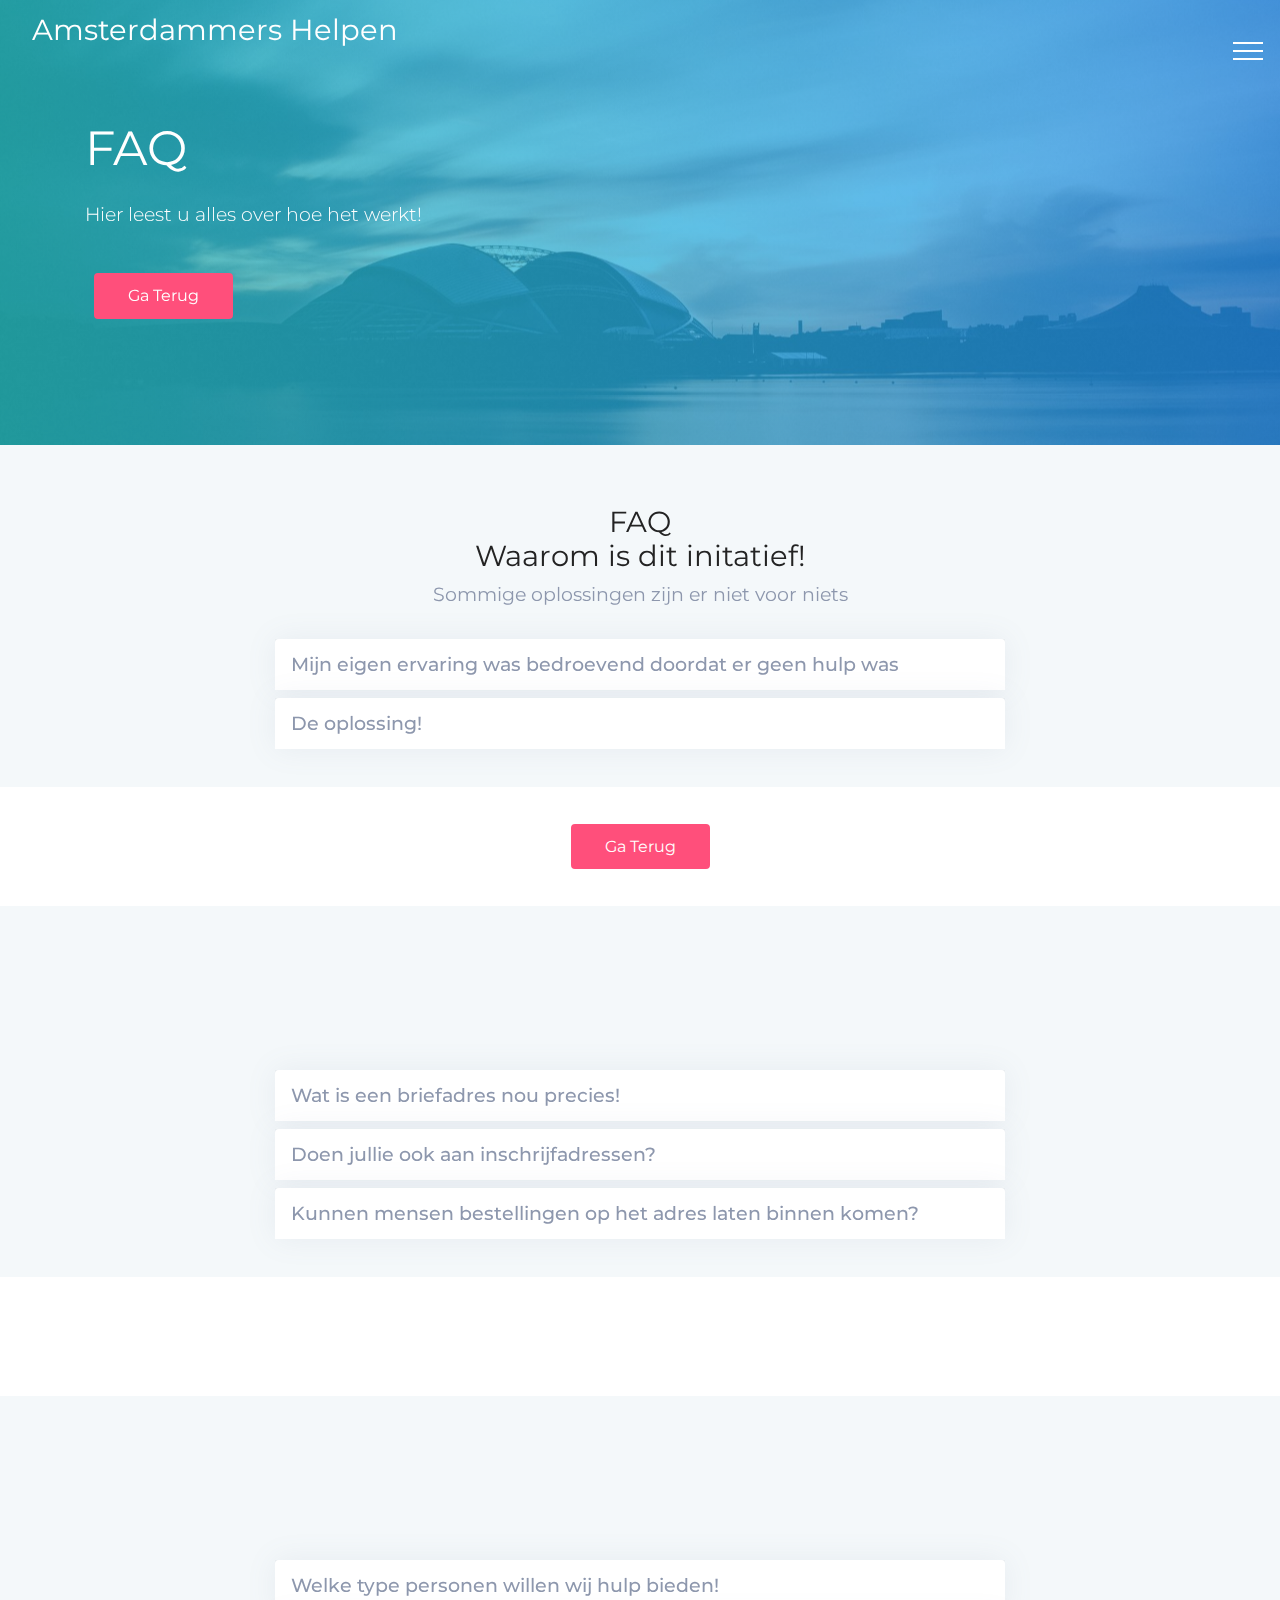
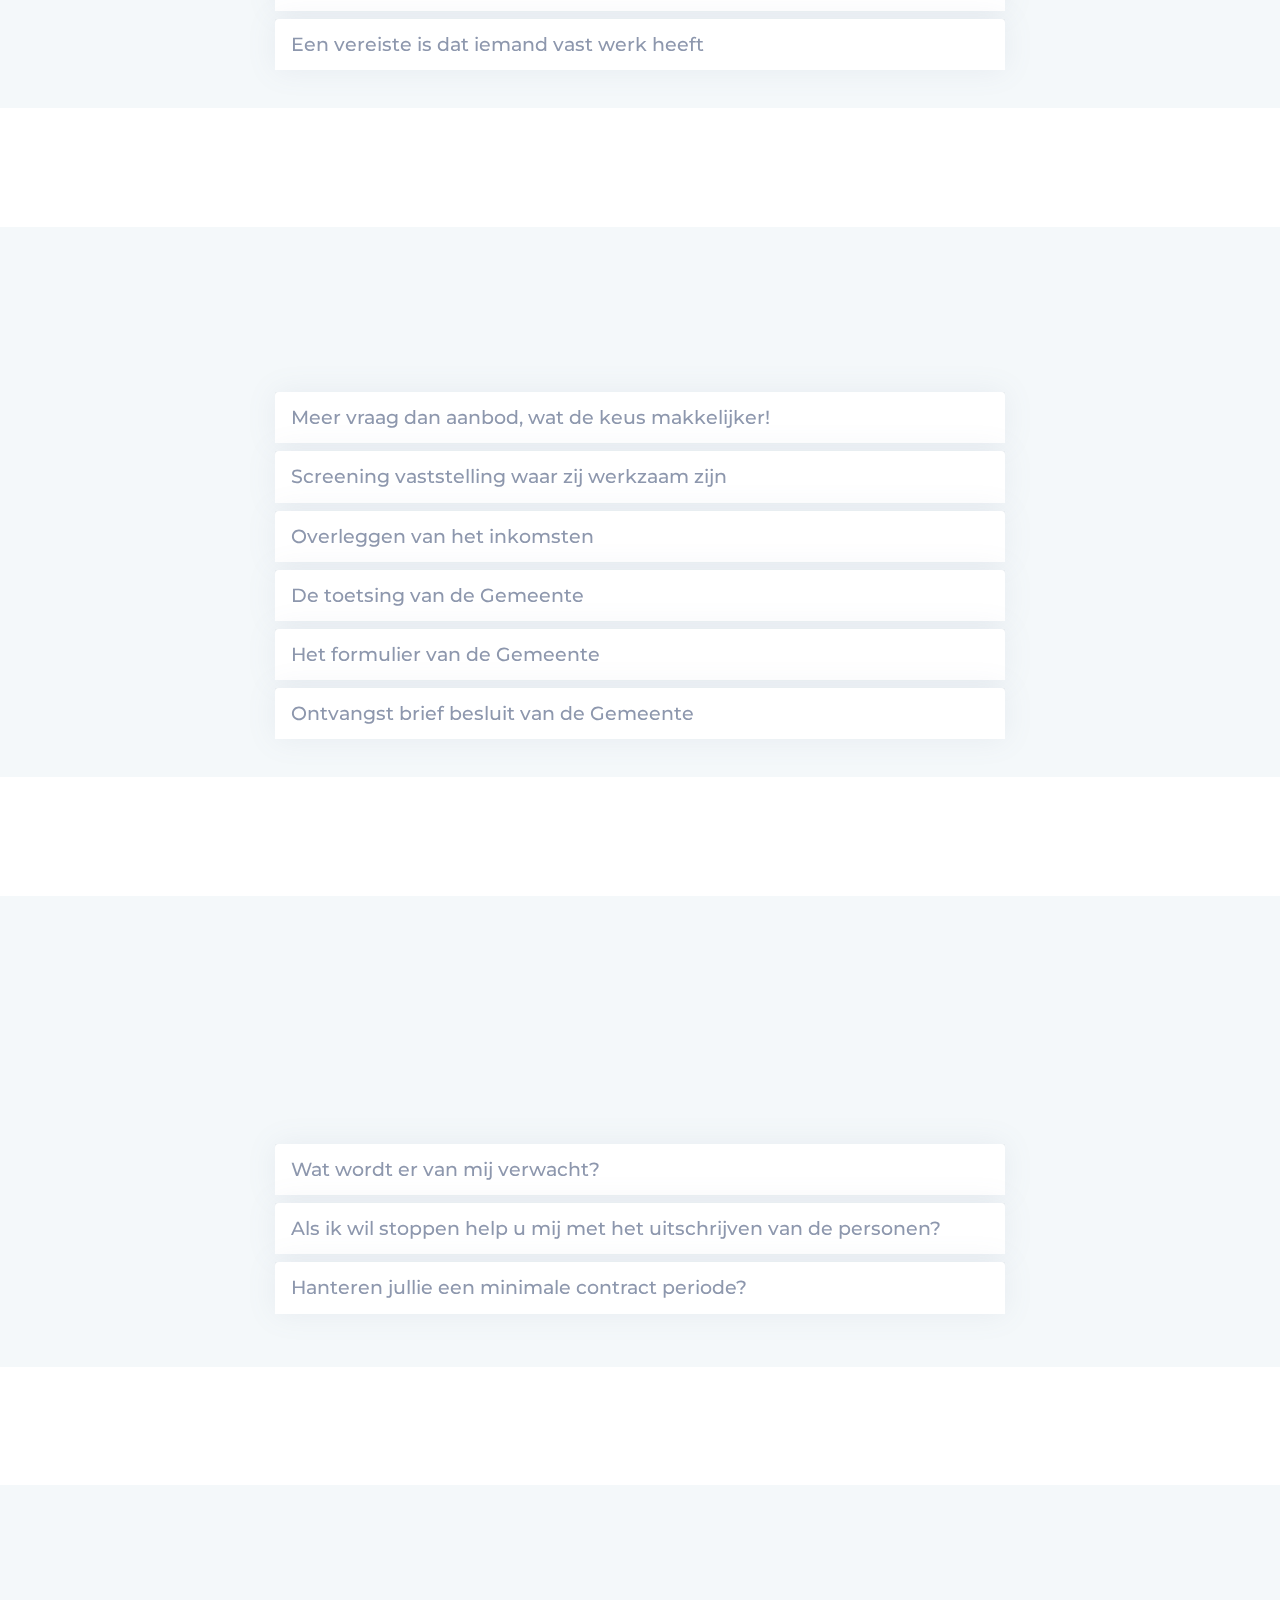
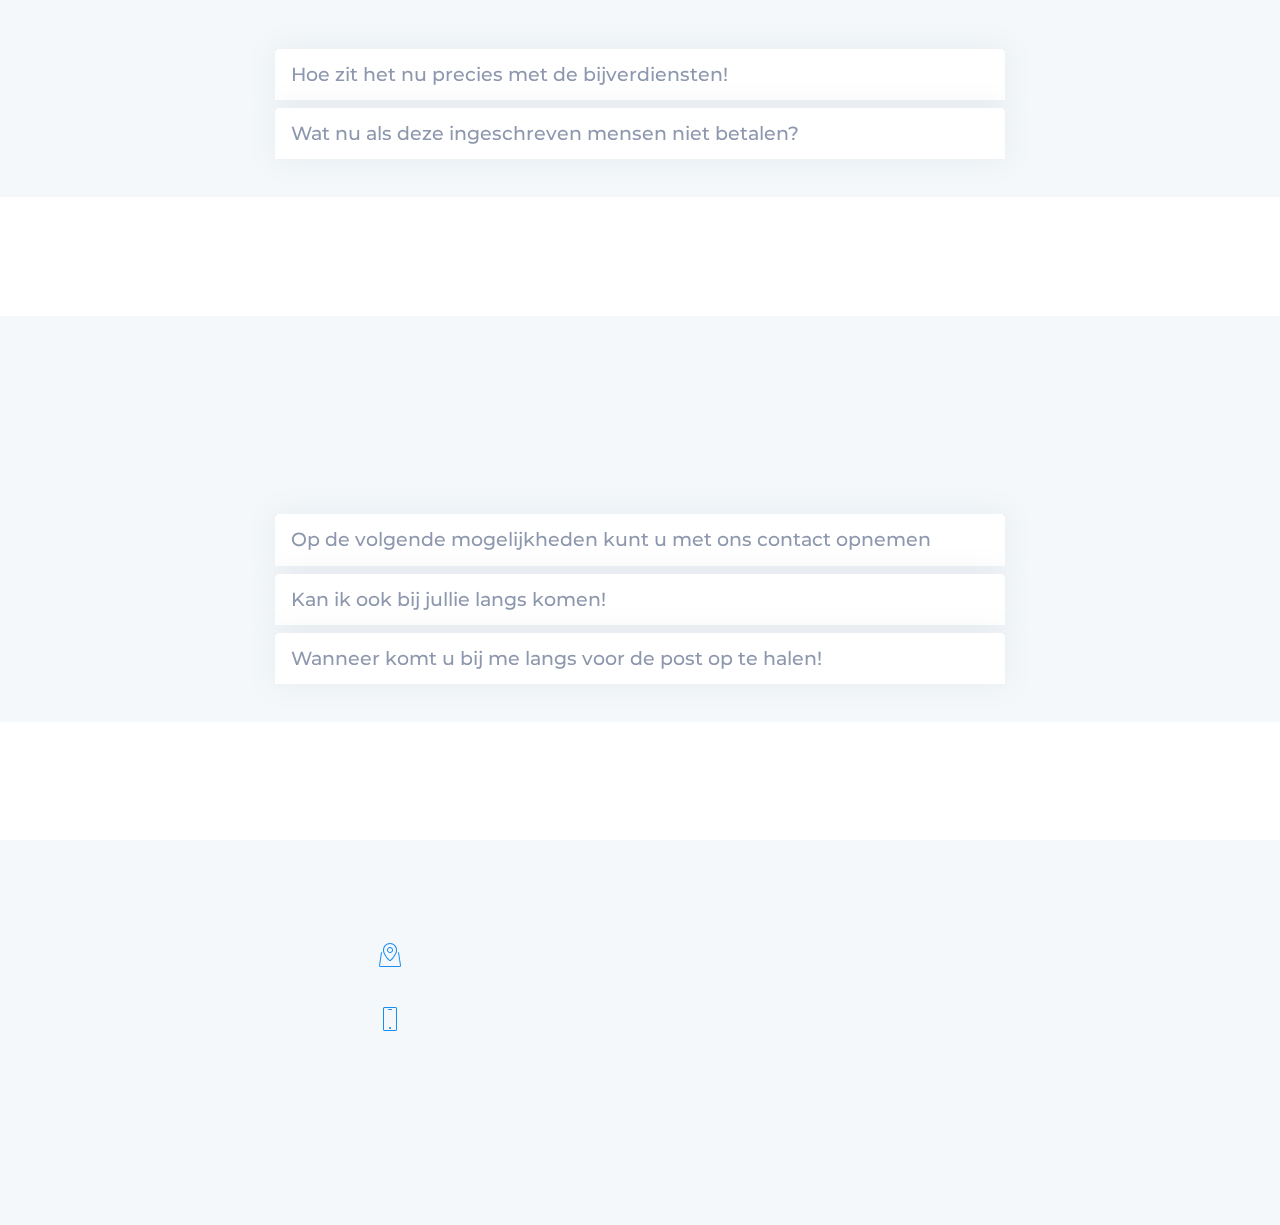
<file: faq.html>
<!DOCTYPE html>
<html >
<head>
  <!-- Site made with Mobirise Website Builder v4.8.1, https://mobirise.com -->
  <meta charset="UTF-8">
  <meta http-equiv="X-UA-Compatible" content="IE=edge">
  <meta name="generator" content="Mobirise v4.8.1, mobirise.com">
  <meta name="viewport" content="width=device-width, initial-scale=1, minimum-scale=1">
  <link rel="shortcut icon" href="assets/images/samsung-s7edge-128x96.png" type="image/x-icon">
  <meta name="description" content="">
  <title>FAQ</title>
  <link rel="stylesheet" href="assets/web/assets/mobirise-icons/mobirise-icons.css">
  <link rel="stylesheet" href="assets/tether/tether.min.css">
  <link rel="stylesheet" href="assets/bootstrap/css/bootstrap.min.css">
  <link rel="stylesheet" href="assets/bootstrap/css/bootstrap-grid.min.css">
  <link rel="stylesheet" href="assets/bootstrap/css/bootstrap-reboot.min.css">
  <link rel="stylesheet" href="assets/soundcloud-plugin/style.css">
  <link rel="stylesheet" href="assets/animatecss/animate.min.css">
  <link rel="stylesheet" href="assets/dropdown/css/style.css">
  <link rel="stylesheet" href="assets/socicon/css/styles.css">
  <link rel="stylesheet" href="assets/theme/css/style.css">
  <link rel="stylesheet" href="assets/mobirise/css/mbr-additional.css" type="text/css">
  
  
  
</head>
<body>
  <section class="menu cid-r4xgkAUjNh" once="menu" id="menu1-7">

    
    

    <nav class="navbar navbar-dropdown collapsed">
        <div class="navbar-brand">
            
            <span class="navbar-caption-wrap"><a class="navbar-caption text-white display-2" href="index.html#features4-3k">&nbsp; Amsterdammers Helpen<br><br>
                </a></span>
        </div>
        <button class="navbar-toggler" type="button" data-toggle="collapse" data-target="#navbarSupportedContent" aria-controls="navbarNavAltMarkup" aria-expanded="false" aria-label="Toggle navigation">
            <div class="hamburger">
                <span></span>
                <span></span>
                <span></span>
                <span></span>
            </div>
        </button>
      <div class="collapse navbar-collapse" id="navbarSupportedContent">
            <ul class="navbar-nav nav-dropdown" data-app-modern-menu="true"><li class="nav-item">
                    <a class="nav-link link text-white display-4" href="#top">
                        HOME<br></a>
                </li>
                <li class="nav-item">
                    <a class="nav-link link text-white display-4" href="faq.html">
                        FAQ</a>
                </li><li class="nav-item"><a class="nav-link link text-white display-4" href="Blogs.html">
                        BLOG</a></li>
                <li class="nav-item">
                    <a class="nav-link link text-white display-4" href="Over-ons.html">
                        OVER ONS</a>
                </li></ul>
            <div class="icons-menu">
              <div class="soc-item">
                <a href="https://mobirise.com" target="_blank">
                  <span class="mbr-iconfont socicon socicon-twitter"></span>
                </a>
              </div>
              
              
              
              
              
            </div>
            <div class="navbar-buttons mbr-section-btn"><a class="btn btn-sm btn-white display-4" href="Contact.html">
                  Contact Us
                </a></div>
      </div>
    </nav>
</section>

<section class="features12 cid-r4xSOwdxEn mbr-parallax-background" id="features12-1q">

    

    <div class="mbr-overlay" style="opacity: 0.7;">
    </div>

    <div class="container align-left">
        <div class="row justify-content-center">
            <div class="mbr-black col-md-12">
                <h1 class="mbr-section-title align-left pb-3 mbr-fonts-style mbr-white display-1">FAQ</h1>
                <h3 class="mbr-section-subtitle align-left mbr-light pb-3 mbr-fonts-style mbr-white display-5">Hier leest u alles over hoe het werkt!</h3>
                <div class="mbr-section-btn align-left pt-3"><a class="btn btn-primary btn-md display-4" href="index.html#features16-3">Ga Terug</a></div>
            </div>
        </div>
    </div>
</section>

<section class="accordion1 cid-r4xVC3iQ4X" id="accordion1-21">

    

    
    <div class="container">
        <h2 class="mbr-fonts-style mbr-section-title align-center display-2">FAQ<br>Waarom is dit initatief!</h2>
        <h3 class="mbr-fonts-style mbr-section-subtitle align-center display-5">Sommige oplossingen zijn er niet voor niets</h3>
        <div class="row justify-content-center pt-4">
            <div class="col-md-10 col-lg-8 content-block">
            <div class="accordion-content">
                <div id="bootstrap-accordion_28" class="panel-group accordionStyles accordion " role="tablist" aria-multiselectable="true">
                        <div class="card">
                            <div class="card-header" role="tab" id="headingOne">
                                <a role="button" class="collapsed panel-title text-black" data-toggle="collapse" data-core="" href="#collapse1_28" aria-expanded="false" aria-controls="collapse1">
                                    <h4 class="mbr-fonts-style header-text display-5">Mijn eigen ervaring was bedroevend doordat er geen hulp was</h4>
                                </a>
                            </div>
                            <div id="collapse1_28" class="panel-collapse noScroll collapse" role="tabpanel" aria-labelledby="headingOne" data-parent="#bootstrap-accordion_28">
                                <div class="panel-body p-4">
                                    <p class="mbr-fonts-style panel-text mbr-text display-7">
                                       Zelf ben ik destijds in een situatie beland waarop ik geen adres had, ik wilde mijn familie hiermee niet lastig vallen. Ik belande al snel bij onbetrouwbare adressen regelaars terecht die het niet zo nauw namen met mijn belangen.</p>
                                </div>
                            </div>
                        </div>
                
                        <div class="card">
                            <div class="card-header" role="tab" id="headingTwo">
                                <a role="button" class="collapsed panel-title text-black" data-toggle="collapse" data-core="" href="#collapse2_28" aria-expanded="false" aria-controls="collapse2">
                                    <h4 class="mbr-fonts-style header-text display-5">
                                        De oplossing!</h4>
                                </a>
                                
                            </div>
                            <div id="collapse2_28" class="panel-collapse noScroll collapse" role="tabpanel" aria-labelledby="headingTwo" data-parent="#bootstrap-accordion_28">
                                <div class="panel-body p-4">
                                    <p class="mbr-fonts-style panel-text mbr-text display-7">
                                       Uiteindelijk kon ik me een tijdje bij een relatie inschrijven als briefadres. Ik betaalde deze relatie hiervoor maandelijks. Toen ik alles weer op de rit had, had ik zijn briefadres niet langer meer nodig. De relatie was inmiddels gewend geraakt aan iedere maand die bijverdienste van mij. Ik besloot om te kijken of er meer mensen met het zelfde probleem te maken hadden zoals ik. Tot mijn verbazing was ik zeker niet de enige. Al snel had ik zelf twee mensen voor hem gevonden. Mijn relatie blij en de mensen die er konden ingeschreven worden ook hartstikke blij. Als ik mensen om mij heen wel eens hoorde over dat ze iets graag zouden willen bijverdienen begon ik hier op den duur een business van te maken.&nbsp;</p>
                                </div>
                            </div>
                        </div>
                
                        
                
                        
                
                        
                
                        
                </div>
            </div>
            </div>
    </div>
    </div>         
</section>

<section class="mbr-section content8 cid-r4BdUyRAVb" id="content2-37">

    

    <div class="container">
        <div class="media-container-row title">
            <div class="col-md-10 col-lg-8">
                <div class="mbr-section-btn align-center"><a class="btn btn-primary btn-md display-4" href="index.html#tabs1-14">Ga Terug</a></div>
            </div>
        </div>
    </div>
</section>

<section class="accordion1 cid-r4xUFXszOY" id="accordion1-1z">

    

    
    <div class="container">
        <h2 class="mbr-fonts-style mbr-section-title align-center display-2">FAQ<br>Wat&nbsp;het is &nbsp;!</h2>
        <h3 class="mbr-fonts-style mbr-section-subtitle align-center display-5">Om betekenisvol te zijn dienen partijen gelukkig ermee te zijn.</h3>
        <div class="row justify-content-center pt-4">
            <div class="col-md-10 col-lg-8 content-block">
            <div class="accordion-content">
                <div id="bootstrap-accordion_30" class="panel-group accordionStyles accordion " role="tablist" aria-multiselectable="true">
                        <div class="card">
                            <div class="card-header" role="tab" id="headingOne">
                                <a role="button" class="collapsed panel-title text-black" data-toggle="collapse" data-core="" href="#collapse1_30" aria-expanded="false" aria-controls="collapse1">
                                    <h4 class="mbr-fonts-style header-text display-5">
                                        Wat is een briefadres nou precies!</h4>
                                </a>
                            </div>
                            <div id="collapse1_30" class="panel-collapse noScroll collapse" role="tabpanel" aria-labelledby="headingOne" data-parent="#bootstrap-accordion_30">
                                <div class="panel-body p-4">
                                    <p class="mbr-fonts-style panel-text mbr-text display-7">
                                       Een briefadres is een adres waar de persoon in kwestie niet woont, maar alleen post ontvangt. Het is een tijdelijke oplossing voor een periode waarin hij geen vast woonadres hebt. Bijvoorbeeld als door een scheiding niet in het eigen gewoont kan worden. De officiële post gaat dan naar het briefadres.</p>
                                </div>
                            </div>
                        </div>
                
                        <div class="card">
                            <div class="card-header" role="tab" id="headingTwo">
                                <a role="button" class="collapsed panel-title text-black" data-toggle="collapse" data-core="" href="#collapse2_30" aria-expanded="false" aria-controls="collapse2">
                                    <h4 class="mbr-fonts-style header-text display-5">Doen jullie ook aan inschrijfadressen?</h4>
                                </a>
                                
                            </div>
                            <div id="collapse2_30" class="panel-collapse noScroll collapse" role="tabpanel" aria-labelledby="headingTwo" data-parent="#bootstrap-accordion_30">
                                <div class="panel-body p-4">
                                    <p class="mbr-fonts-style panel-text mbr-text display-7">
                                       Nee absoluut niet. Onze missie is om beide partijen blij te maken en bij een inschrijfadres is uiteindelijk alleen de inschrijver blij. Wanneer u iemand als ingeschrevende bij u laat inschrijven dan ziet de wet dit als inwonend. Dit betekend dat wanneer er schulden b.v zijn zij hoe dan ook bij u aan de deur komen waar geen van ons beide op zit te wachten.</p>
                                </div>
                            </div>
                        </div>
                
                        <div class="card">
                            <div class="card-header" role="tab" id="headingThree">
                                <a role="button" class="collapsed panel-title text-black" data-toggle="collapse" data-core="" href="#collapse3_30" aria-expanded="false" aria-controls="collapse3">
                                    <h4 class="mbr-fonts-style header-text display-5">Kunnen mensen bestellingen op het adres laten binnen komen?&nbsp;</h4>

                                </a>
                            </div>
                            <div id="collapse3_30" class="panel-collapse noScroll collapse" role="tabpanel" aria-labelledby="headingThree" data-parent="#bootstrap-accordion_30">
                                <div class="panel-body p-4">
                                    <p class="mbr-fonts-style panel-text mbr-text display-7">
                                       Nee dit wordt niet geaccepteerd, Mensen zijn hiervan op de hoogte. De meeste webshops doen bij het leveren op rekening 99% van de orders een krediet check waaruit al meteen naar voren komt dat het een briefadres is waarop nooit op rekening wordt geleverd. Mocht het toch gebeuren dan weigert u het, en indien bij de buren wordt afgegeven meld u dit direct bij ons wij komen dan in actie. Alsnog hoeft u zich sowieso niet bezorgt te zijn dat u daarvoor ooit verantwoordelijk wordt gehouden. Wij zullen zorgen dat het pakketje weer retour afzender zal gaan of u mag dit zelf uiteraard ook doen.</p>
                                </div>
                            </div>
                        </div>
                
                        
                
                        
                
                        
                </div>
            </div>
            </div>
    </div>
    </div>         
</section>

<section class="mbr-section content8 cid-r4xWpzrdpa" id="content2-22">

    

    <div class="container">
        <div class="media-container-row title">
            <div class="col-md-10 col-lg-8">
                <div class="mbr-section-btn align-center"><a class="btn btn-primary btn-md display-4" href="index.html#tabs1-14">Ga Terug</a></div>
            </div>
        </div>
    </div>
</section>

<section class="accordion1 cid-r4xVrLEKbv" id="accordion1-20">

    

    
    <div class="container">
        <h2 class="mbr-fonts-style mbr-section-title align-center display-2">FAQ<br>Voor Wie het is !</h2>
        <h3 class="mbr-fonts-style mbr-section-subtitle align-center display-5">Het is een goede zaak om voor een ander iets te betekenen.</h3>
        <div class="row justify-content-center pt-4">
            <div class="col-md-10 col-lg-8 content-block">
            <div class="accordion-content">
                <div id="bootstrap-accordion_32" class="panel-group accordionStyles accordion " role="tablist" aria-multiselectable="true">
                        <div class="card">
                            <div class="card-header" role="tab" id="headingOne">
                                <a role="button" class="collapsed panel-title text-black" data-toggle="collapse" data-core="" href="#collapse1_32" aria-expanded="false" aria-controls="collapse1">
                                    <h4 class="mbr-fonts-style header-text display-5">
                                        Welke type personen willen wij hulp bieden!</h4>
                                </a>
                            </div>
                            <div id="collapse1_32" class="panel-collapse noScroll collapse" role="tabpanel" aria-labelledby="headingOne" data-parent="#bootstrap-accordion_32">
                                <div class="panel-body p-4">
                                    <p class="mbr-fonts-style panel-text mbr-text display-7">Personen die tijdelijk niet in uw eigen huis wonen, bijvoorbeeld vanwege een echtscheiding of een breuk in een lange relatie.<br><br>Personen die een korte periode overbruggen tussen twee woningen in.&nbsp;<br><br>De persoon heeft schulden waardoor hij/zij in de problemen zijn gekomen.&nbsp;<br><br>De persoon heeft een beroep waarvoor hij/zij rondreist en daarom heeft hij/zij geen vast adres. Hij/zij is bijvoorbeeld binnenvaartschipper of circusartiest, wereldreiziger.<br><br>De persoon gaat tijdelijk naar het buitenland en wilt een adres in Nederland houden. Dit kan alleen als hij/zij korter dan 8 maanden weggaat.&nbsp;<br></p>
                                </div>
                            </div>
                        </div>
                
                        <div class="card">
                            <div class="card-header" role="tab" id="headingTwo">
                                <a role="button" class="collapsed panel-title text-black" data-toggle="collapse" data-core="" href="#collapse2_32" aria-expanded="false" aria-controls="collapse2">
                                    <h4 class="mbr-fonts-style header-text display-5">
                                        Een vereiste is dat iemand vast werk heeft</h4>
                                </a>
                                
                            </div>
                            <div id="collapse2_32" class="panel-collapse noScroll collapse" role="tabpanel" aria-labelledby="headingTwo" data-parent="#bootstrap-accordion_32">
                                <div class="panel-body p-4">
                                    <p class="mbr-fonts-style panel-text mbr-text display-7">
                                       Wanneer mensen in de put zitten maar inmiddels of altijd nog werk hebben weten we dat ze serieuzer zijn dan mensen die geen werk hebben. Tenslotte dient er ook een vergoeding maandelijks van hun te komen waarover meer zekerheid is als zij werken.</p>
                                </div>
                            </div>
                        </div>
                
                        
                
                        
                
                        
                
                        
                </div>
            </div>
            </div>
    </div>
    </div>         
</section>

<section class="mbr-section content8 cid-r4BipiUirc" id="content2-3g">

    

    <div class="container">
        <div class="media-container-row title">
            <div class="col-md-10 col-lg-8">
                <div class="mbr-section-btn align-center"><a class="btn btn-primary btn-md display-4" href="index.html#tabs1-14">Ga Terug</a></div>
            </div>
        </div>
    </div>
</section>

<section class="accordion1 cid-r4xSRrEFmw" id="accordion1-1r">

    

    
    <div class="container">
        <h2 class="mbr-fonts-style mbr-section-title align-center display-2">FAQ&nbsp;<br>Hoe de Screening van <br>personen verloopt!</h2>
        
        <div class="row justify-content-center pt-4">
            <div class="col-md-10 col-lg-8 content-block">
            <div class="accordion-content">
                <div id="bootstrap-accordion_34" class="panel-group accordionStyles accordion " role="tablist" aria-multiselectable="true">
                        <div class="card">
                            <div class="card-header" role="tab" id="headingOne">
                                <a role="button" class="collapsed panel-title text-black" data-toggle="collapse" data-core="" href="#collapse1_34" aria-expanded="false" aria-controls="collapse1">
                                    <h4 class="mbr-fonts-style header-text display-5">
                                        Meer vraag dan aanbod, wat de keus makkelijker!</h4>
                                </a>
                            </div>
                            <div id="collapse1_34" class="panel-collapse noScroll collapse" role="tabpanel" aria-labelledby="headingOne" data-parent="#bootstrap-accordion_34">
                                <div class="panel-body p-4">
                                    <p class="mbr-fonts-style panel-text mbr-text display-7">
                                       Maakt u zich niet ongerust, wij krijgen dagelijks meerdere aanvragen van mensen die zich ergens om verschillende rede willen inschrijven op een briefadres. Zij dienen als eerste een aanvraag formulier via een email die wij hen toesturen in te vullen (<a href="https://airtable.com/shrmH1yANVB3Nm07E">zie hier het aanvraag formulier</a>). <br><br>In dit aanvraag formulier scheiden we in de eerste fase een grote groep die wij juist niet wensen. Nadat wij een ingevuld formulier hebben ontvangen nemen we telefonisch contact op. Doorlopen alle vragen. We vragen hen of ze bereid zijn bewijsstukken te overleggen waaruit blijkt dat zij voldoen aan een van de genoemde voorwaarden van ons zie <a href="faq.html#accordion1-1z">voor wie het is</a>.</p>
                                </div>
                            </div>
                        </div>
                
                        <div class="card">
                            <div class="card-header" role="tab" id="headingTwo">
                                <a role="button" class="collapsed panel-title text-black" data-toggle="collapse" data-core="" href="#collapse2_34" aria-expanded="false" aria-controls="collapse2">
                                    <h4 class="mbr-fonts-style header-text display-5">
                                        Screening vaststelling waar zij werkzaam zijn</h4>
                                </a>
                                
                            </div>
                            <div id="collapse2_34" class="panel-collapse noScroll collapse" role="tabpanel" aria-labelledby="headingTwo" data-parent="#bootstrap-accordion_34">
                                <div class="panel-body p-4">
                                    <p class="mbr-fonts-style panel-text mbr-text display-7">
                                       Met behulp van een nieuw innovatieve cloud oplossing &nbsp;Zijn we in staat te&nbsp;verifiëren of hij/zij daadwerkelijk werkzaam is wat wordt opgegeven. Wij hebben een abonnement bij <a href="http://www.cv-ok.com/">CV-OK</a>.&nbsp;</p>
                                </div>
                            </div>
                        </div>
                
                        <div class="card">
                            <div class="card-header" role="tab" id="headingThree">
                                <a role="button" class="collapsed panel-title text-black" data-toggle="collapse" data-core="" href="#collapse3_34" aria-expanded="false" aria-controls="collapse3">
                                    <h4 class="mbr-fonts-style header-text display-5">
                                        Overleggen van het inkomsten&nbsp;</h4>

                                </a>
                            </div>
                            <div id="collapse3_34" class="panel-collapse noScroll collapse" role="tabpanel" aria-labelledby="headingThree" data-parent="#bootstrap-accordion_34">
                                <div class="panel-body p-4">
                                    <p class="mbr-fonts-style panel-text mbr-text display-7">
                                       De persoon dient zijn loonstrook en overige kosten en schulden te overleggen om zo te beoordelen of hij/zij in stata is de kosten aan ons te kunnen vergoeden.</p>
                                </div>
                            </div>
                        </div>
                
                        <div class="card">
                            <div class="card-header" role="tab" id="headingFour">
                                <a role="button" class="collapsed panel-title text-black" data-toggle="collapse" data-core="" href="#collapse4_34" aria-expanded="false" aria-controls="collapse4">
                                    <h4 class="mbr-fonts-style header-text display-5">De toetsing van de Gemeente</h4>

                                </a>
                            </div>
                            <div id="collapse4_34" class="panel-collapse noScroll collapse" role="tabpanel" aria-labelledby="headingFour" data-parent="#bootstrap-accordion_34">
                                <div class="panel-body p-4">
                                    <p class="mbr-fonts-style panel-text mbr-text display-7">De Gemeente doet een toetsing op de volgende feiten;<br>Is hij/zij al eerder via een briefadres ingeschreven!.<br><br>Het moet aangetoont worden dat hij/zij staat ingeschreven bij woning-net en min 5 reacties heeft op woningen waarop hij/zij heeft gereageert in de afgelopen periode.&nbsp;</p>
                                </div>
                            </div>
                        </div>
                
                        <div class="card">
                            <div class="card-header" role="tab" id="headingFive">
                                <a role="button" class="collapsed panel-title text-black" data-toggle="collapse" data-core="" href="#collapse5_34" aria-expanded="false" aria-controls="collapse5">
                                    <h4 class="mbr-fonts-style header-text display-5">Het formulier van de Gemeente&nbsp;</h4>

                                </a>
                            </div>
                            <div id="collapse5_34" class="panel-collapse noScroll collapse" data-parent="#bootstrap-accordion_34" role="tabpanel" aria-labelledby="headingFive">
                                <div class="panel-body p-4">
                                    <p class="mbr-fonts-style panel-text mbr-text display-7">
                                       De Gemeente heeft een standaart toestemmings-formulier welke u hier kunt <a href="https://drive.google.com/file/d/1C4zTYR6F9YpHxaDXlEJQuamzZB8793IL/view?usp=sharing" target="_blank">inzien </a>of kunt <a href="https://drive.google.com/file/d/1C4zTYR6F9YpHxaDXlEJQuamzZB8793IL/view?usp=sharing" target="_blank">dowloaden</a>.</p>
                                </div>
                            </div>
                        </div>
                
                        <div class="card">
                            <div class="card-header" role="tab" id="headingSix">
                                <a role="button" class="collapsed panel-title text-black" data-toggle="collapse" data-core="" href="#collapse6_34" aria-expanded="false" aria-controls="collapse6">
                                    <h4 class="mbr-fonts-style header-text display-5">Ontvangst brief besluit 
van de Gemeente</h4>

                                </a>
                            </div>
                            <div id="collapse6_34" class="panel-collapse noScroll collapse" data-parent="#bootstrap-accordion_34" role="tabpanel" aria-labelledby="headingSix">
                                <div class="panel-body p-4">
                                    <p class="mbr-fonts-style panel-text mbr-text display-7">Wanneer de persoon samen met ons bij de Gemeente is langs geweest om de aanvraag in te dienen, ontvangt u hiervan binnen 3 tot 6 weken een brief van de Gemeente met daarin het besluit of hij/zij met een briefadres is toegelaten of is geweigerd. &nbsp;Meestal is er een positief besluit. De datum in de brief van de gemeente is de datum vanaf wanneer u geld gaat ontvangen.</p>
                                </div>
                            </div>
                        </div>
                </div>
            </div>
            </div>
    </div>
    </div>         
</section>

<section class="mbr-section content8 cid-r4xU3Ooa8V" id="content2-1y">

    

    <div class="container">
        <div class="media-container-row title">
            <div class="col-md-10 col-lg-8">
                <div class="mbr-section-btn align-center"><a class="btn btn-primary btn-md display-4" href="index.html#tabs1-14">Ga Terug</a></div>
            </div>
        </div>
    </div>
</section>

<section class="accordion1 cid-r4xSXlnjWn" id="accordion1-1u">

    

    
    <div class="container">
        <h2 class="mbr-fonts-style mbr-section-title align-center display-2">FAQ&nbsp;<br>De verandwoording <br>aan elkaar&nbsp;<br><br></h2>
        <h3 class="mbr-fonts-style mbr-section-subtitle align-center display-5">Lorem Ipsum Dolor Sit Amet</h3>
        <div class="row justify-content-center pt-4">
            <div class="col-md-10 col-lg-8 content-block">
            <div class="accordion-content">
                <div id="bootstrap-accordion_40" class="panel-group accordionStyles accordion " role="tablist" aria-multiselectable="true">
                        <div class="card">
                            <div class="card-header" role="tab" id="headingOne">
                                <a role="button" class="collapsed panel-title text-black" data-toggle="collapse" data-core="" href="#collapse1_40" aria-expanded="false" aria-controls="collapse1">
                                    <h4 class="mbr-fonts-style header-text display-5">Wat wordt er van mij verwacht?</h4>
                                </a>
                            </div>
                            <div id="collapse1_40" class="panel-collapse noScroll collapse" role="tabpanel" aria-labelledby="headingOne" data-parent="#bootstrap-accordion_40">
                                <div class="panel-body p-4">
                                    <p class="mbr-fonts-style panel-text mbr-text display-7">1. De post die u ontvangt onopgemaakt twee tot drie keer per maand aan ons overhandigen op basis van een afspraak die u schikt.<br><br>2. Wanneer u gaat verhuizen ons tijdig liefst 6 weken vooraf ons hiervan in kennis stelt zodat we de verhuizing met de persoon in gang kunnen zetten.<br><br>3. We maken het nauwelijks mee maar mocht u de samenwerking willen beëindigen dan is dit om gaten tussen een verhuizing naar een ander adres te krijgen beter als u ons hiervan eerst in kennis stelt.</p>
                                </div>
                            </div>
                        </div>
                
                        <div class="card">
                            <div class="card-header" role="tab" id="headingTwo">
                                <a role="button" class="collapsed panel-title text-black" data-toggle="collapse" data-core="" href="#collapse2_40" aria-expanded="false" aria-controls="collapse2">
                                    <h4 class="mbr-fonts-style header-text display-5">Als ik wil stoppen help u mij met het uitschrijven van de personen?</h4>
                                </a>
                                
                            </div>
                            <div id="collapse2_40" class="panel-collapse noScroll collapse" role="tabpanel" aria-labelledby="headingTwo" data-parent="#bootstrap-accordion_40">
                                <div class="panel-body p-4">
                                    <p class="mbr-fonts-style panel-text mbr-text display-7">
                                       Uiteraard, we willen flexibel zijn en richten ons op het helpen van beide partijen. Mocht u het liever zelf doen dan mag dit uiteraard ook, graag ontvangen we vooraf wel van u keuze zodat we de persoon in kwestie op tijd verder kunnen helpen. </p>
                                </div>
                            </div>
                        </div>
                
                        <div class="card">
                            <div class="card-header" role="tab" id="headingThree">
                                <a role="button" class="collapsed panel-title text-black" data-toggle="collapse" data-core="" href="#collapse3_40" aria-expanded="false" aria-controls="collapse3">
                                    <h4 class="mbr-fonts-style header-text display-5">Hanteren jullie een minimale contract periode?</h4>

                                </a>
                            </div>
                            <div id="collapse3_40" class="panel-collapse noScroll collapse" role="tabpanel" aria-labelledby="headingThree" data-parent="#bootstrap-accordion_40">
                                <div class="panel-body p-4">
                                    <p class="mbr-fonts-style panel-text mbr-text display-7">Een verhuizing voor de persoon die als briefadres bij u staat genoteerd duurt gemiddeld 4 tot 6 weken om een nieuwe aanvraag in te dienen. De opzegtermijn is 2 maanden dan ondervinden we geen schade eraan.</p>
                                </div>
                            </div>
                        </div>
                
                        
                
                        
                
                        
                </div>
            </div>
            </div>
    </div>
    </div>         
</section>

<section class="mbr-section content8 cid-r4BiKdqErE" id="content2-3i">

    

    <div class="container">
        <div class="media-container-row title">
            <div class="col-md-10 col-lg-8">
                <div class="mbr-section-btn align-center"><a class="btn btn-primary btn-md display-4" href="index.html#features2-11">Ga Terug</a></div>
            </div>
        </div>
    </div>
</section>

<section class="accordion1 cid-r4xSXQhXP2" id="accordion1-1v">

    

    
    <div class="container">
        <h2 class="mbr-fonts-style mbr-section-title align-center display-2">FAQ&nbsp;<br>Uw verdiendsten !</h2>
        <h3 class="mbr-fonts-style mbr-section-subtitle align-center display-5">Lorem Ipsum Dolor Sit Amet</h3>
        <div class="row justify-content-center pt-4">
            <div class="col-md-10 col-lg-8 content-block">
            <div class="accordion-content">
                <div id="bootstrap-accordion_42" class="panel-group accordionStyles accordion " role="tablist" aria-multiselectable="true">
                        <div class="card">
                            <div class="card-header" role="tab" id="headingOne">
                                <a role="button" class="collapsed panel-title text-black" data-toggle="collapse" data-core="" href="#collapse1_42" aria-expanded="false" aria-controls="collapse1">
                                    <h4 class="mbr-fonts-style header-text display-5">
                                        Hoe zit het nu precies met de bijverdiensten!</h4>
                                </a>
                            </div>
                            <div id="collapse1_42" class="panel-collapse noScroll collapse" role="tabpanel" aria-labelledby="headingOne" data-parent="#bootstrap-accordion_42">
                                <div class="panel-body p-4">
                                    <p class="mbr-fonts-style panel-text mbr-text display-7">
                                       Er mogen maximaal twee personen bij u als briefadres ingeschreven worden. Dus wanneer u ons benadert om te gaan starten, hebben we meestal in een week de eerste twee kandidaten. Maximaal 6 tot 7 weken na ons eerste contact heeft u twee personen ingeschreven. En dus gaat u vanaf dat moment geld verdienen. <br>U verdient 2 x €.50.- p.m = €.100.- cash per maand.</p>
                                </div>
                            </div>
                        </div>
                
                        <div class="card">
                            <div class="card-header" role="tab" id="headingTwo">
                                <a role="button" class="collapsed panel-title text-black" data-toggle="collapse" data-core="" href="#collapse2_42" aria-expanded="false" aria-controls="collapse2">
                                    <h4 class="mbr-fonts-style header-text display-5">Wat nu als deze ingeschreven mensen niet betalen?</h4>
                                </a>
                                
                            </div>
                            <div id="collapse2_42" class="panel-collapse noScroll collapse" role="tabpanel" aria-labelledby="headingTwo" data-parent="#bootstrap-accordion_42">
                                <div class="panel-body p-4">
                                    <p class="mbr-fonts-style panel-text mbr-text display-7">
                                       U hoeft zich daar geen zorgen om te maken, wij zullen u blijven betalen. Wel zullen wij uw medewerking vragen om na twee maanden achterstand hun te laten uitschrijven zodat we nieuwe mensen opnieuw kunnen inschrijven die wel betalen. Het gebeurt gelukkig niet vaak.</p>
                                </div>
                            </div>
                        </div>
                
                        
                
                        
                
                        
                
                        
                </div>
            </div>
            </div>
    </div>
    </div>         
</section>

<section class="mbr-section content8 cid-r4xWPm2pHW" id="content2-23">

    

    <div class="container">
        <div class="media-container-row title">
            <div class="col-md-10 col-lg-8">
                <div class="mbr-section-btn align-center"><a class="btn btn-primary btn-md display-4" href="index.html#features2-11">Ga Terug</a></div>
            </div>
        </div>
    </div>
</section>

<section class="accordion1 cid-r4y6Butu0B" id="accordion1-2l">

    

    
    <div class="container">
        <h2 class="mbr-fonts-style mbr-section-title align-center display-2">FAQ&nbsp;<br>Hoe met ons in <br>contact zijn !</h2>
        <h3 class="mbr-fonts-style mbr-section-subtitle align-center display-5">Lorem Ipsum Dolor Sit Amet</h3>
        <div class="row justify-content-center pt-4">
            <div class="col-md-10 col-lg-8 content-block">
            <div class="accordion-content">
                <div id="bootstrap-accordion_44" class="panel-group accordionStyles accordion " role="tablist" aria-multiselectable="true">
                        <div class="card">
                            <div class="card-header" role="tab" id="headingOne">
                                <a role="button" class="collapsed panel-title text-black" data-toggle="collapse" data-core="" href="#collapse1_44" aria-expanded="false" aria-controls="collapse1">
                                    <h4 class="mbr-fonts-style header-text display-5">
                                        Op de volgende mogelijkheden kunt u met ons contact opnemen</h4>
                                </a>
                            </div>
                            <div id="collapse1_44" class="panel-collapse noScroll collapse" role="tabpanel" aria-labelledby="headingOne" data-parent="#bootstrap-accordion_44">
                                <div class="panel-body p-4">
                                    <p class="mbr-fonts-style panel-text mbr-text display-7">
                                       U kunt ons bellen op telefoon nummer 020-850 750 50 of mobiel 06-5200000 en altijd een email sturen.</p>
                                </div>
                            </div>
                        </div>
                
                        <div class="card">
                            <div class="card-header" role="tab" id="headingTwo">
                                <a role="button" class="collapsed panel-title text-black" data-toggle="collapse" data-core="" href="#collapse2_44" aria-expanded="false" aria-controls="collapse2">
                                    <h4 class="mbr-fonts-style header-text display-5">
                                        Kan ik ook bij jullie langs komen!</h4>
                                </a>
                                
                            </div>
                            <div id="collapse2_44" class="panel-collapse noScroll collapse" role="tabpanel" aria-labelledby="headingTwo" data-parent="#bootstrap-accordion_44">
                                <div class="panel-body p-4">
                                    <p class="mbr-fonts-style panel-text mbr-text display-7">
                                       Ja hoor dat mag, het is wel raadzaam hiervoor even vooraf af te stemmen of we op het kantoor adres aanwezig zijn, we zijn vaak onderweg naar de Gemeente of naar u om de post op te halen.&nbsp;</p>
                                </div>
                            </div>
                        </div>
                
                        <div class="card">
                            <div class="card-header" role="tab" id="headingThree">
                                <a role="button" class="collapsed panel-title text-black" data-toggle="collapse" data-core="" href="#collapse3_44" aria-expanded="false" aria-controls="collapse3">
                                    <h4 class="mbr-fonts-style header-text display-5">
                                        Wanneer komt u bij me langs voor de post op te halen!</h4>

                                </a>
                            </div>
                            <div id="collapse3_44" class="panel-collapse noScroll collapse" role="tabpanel" aria-labelledby="headingThree" data-parent="#bootstrap-accordion_44">
                                <div class="panel-body p-4">
                                    <p class="mbr-fonts-style panel-text mbr-text display-7">
                                       We doen dit op afspraak dat het ons beide geschikt komt, sommige mensen hebben hiervoor een vaste afspraak en met andere bellen we een aantal dagen ervoor wanneer het schikt. Het kan ook in de avonden.</p>
                                </div>
                            </div>
                        </div>
                
                        
                
                        
                
                        
                </div>
            </div>
            </div>
    </div>
    </div>         
</section>

<section class="mbr-section content8 cid-r4y6NVz0Vd" id="content2-2m">

    

    <div class="container">
        <div class="media-container-row title">
            <div class="col-md-10 col-lg-8">
                <div class="mbr-section-btn align-center"><a class="btn btn-primary btn-md display-4" href="index.html#features2-11">Ga Terug</a></div>
            </div>
        </div>
    </div>
</section>

<section class="footer1 cid-r4x8SufbJA" id="footer1-6">

    

    

    <div class="container">
        <div class="media-container-row content text-white">
            <div class="col-12 col-lg-3 col-md-6">
                <div class="media-wrap">
                    <a href="index.html">
                        <img src="assets/images/mbr-192x128.jpg" alt="Mobirise" title="">
                    </a>
                </div>
                <p class="mbr-fonts-style mbr-black logo-subtitle display-7">
                    Mensen als mens zien in plaats van nummers.
                </p>
            </div>
            <div class="col-12 col-lg-3 mbr-fonts-style mbr-black col-md-6">
                <h5 class="pb-3 column-title display-5">
                    Address
                </h5>
                <div class="contact-list display-7">
                    
                    
                <div class="list-item">
                        <span class="mbr-iconfont mbri-map-pin"></span>
                        <p>Jan v Galenstraat 100<br>1055 DT Amsterdam</p>
                    </div><div class="list-item">
                        <span class="mbr-iconfont mbri-mobile"></span>
                        <p>020- 850 750 50</p>
                    </div></div>
            </div>
            <div class="col-12 col-lg-3 mbr-fonts-style mbr-black col-md-6">
                <h5 class="pb-3 column-title display-5">
                    Links
                </h5>
                <div class="mbr-text mbr-fonts-style display-7">
                    <ul class="list">
                        <li><a href="index.html">Home</a></li><a href="index.html">
                        </a><li><a href="Daklozen.html">Daklozen</a></li><li><a href="faq.html">FAQ</a></li>
                    </ul>
                </div>
            </div>
            <div class="col-12 col-lg-3 mbr-fonts-style mbr-black col-md-6">
                <h5 class="pb-3 column-title display-5">
                    Links
                </h5>
                <div class="mbr-text mbr-fonts-style display-7">
                    <ul class="list">
                        <li><a href="Contact.html">Contact</a></li><li><a href="Over-ons.html">Over Ons</a><br></li><a href="Contact.html">
                        </a><li><a href="Blogs.html">Blog</a></li><li><a href="Privacy-Beleid.html">Privacy-Beleid</a></li><li><a href="Algemene-Voorwaarden.html">Algemene-Voorwaarden</a></li>
                    </ul>
                </div>
            </div>
        </div>

        <div class="footer-lower">
            <div class="media-container-row">
                <div class="col-sm-12">
                    <hr>
                </div>
            </div>
            <div class="media-container-row mbr-black">
                <div class="col-sm-6 copyright">
                    <p class="mbr-fonts-style display-7">
                        © Copyright 2018 Amsterdammers Helpen - All Rights Reserved
                    </p>
                </div>
                <div class="col-md-6">
                    <div class="social-list align-right">
                        <div class="soc-item">
                            <a href="https://twitter.com/mobirise" target="_blank">
                                <span class="socicon-twitter socicon mbr-iconfont mbr-iconfont-social"></span>
                            </a>
                        </div>
                        <div class="soc-item">
                            <a href="https://www.facebook.com/pages/Mobirise/1616226671953247" target="_blank">
                                <span class="socicon-facebook socicon mbr-iconfont mbr-iconfont-social"></span>
                            </a>
                        </div>
                        
                        
                        
                        
                    </div>
                </div>
            </div>
        </div>
    </div>
</section>


  <script src="assets/web/assets/jquery/jquery.min.js"></script>
  <script src="assets/popper/popper.min.js"></script>
  <script src="assets/tether/tether.min.js"></script>
  <script src="assets/bootstrap/js/bootstrap.min.js"></script>
  <script src="assets/smoothscroll/smooth-scroll.js"></script>
  <script src="assets/parallax/jarallax.min.js"></script>
  <script src="assets/viewportchecker/jquery.viewportchecker.js"></script>
  <script src="assets/dropdown/js/script.min.js"></script>
  <script src="assets/touch-swipe/jquery.touch-swipe.min.js"></script>
  <script src="assets/theme/js/script.js"></script>
  
  
 <div id="scrollToTop" class="scrollToTop mbr-arrow-up"><a style="text-align: center;"><i></i></a></div>
    <input name="animation" type="hidden">
  </body>
</html>
</file>
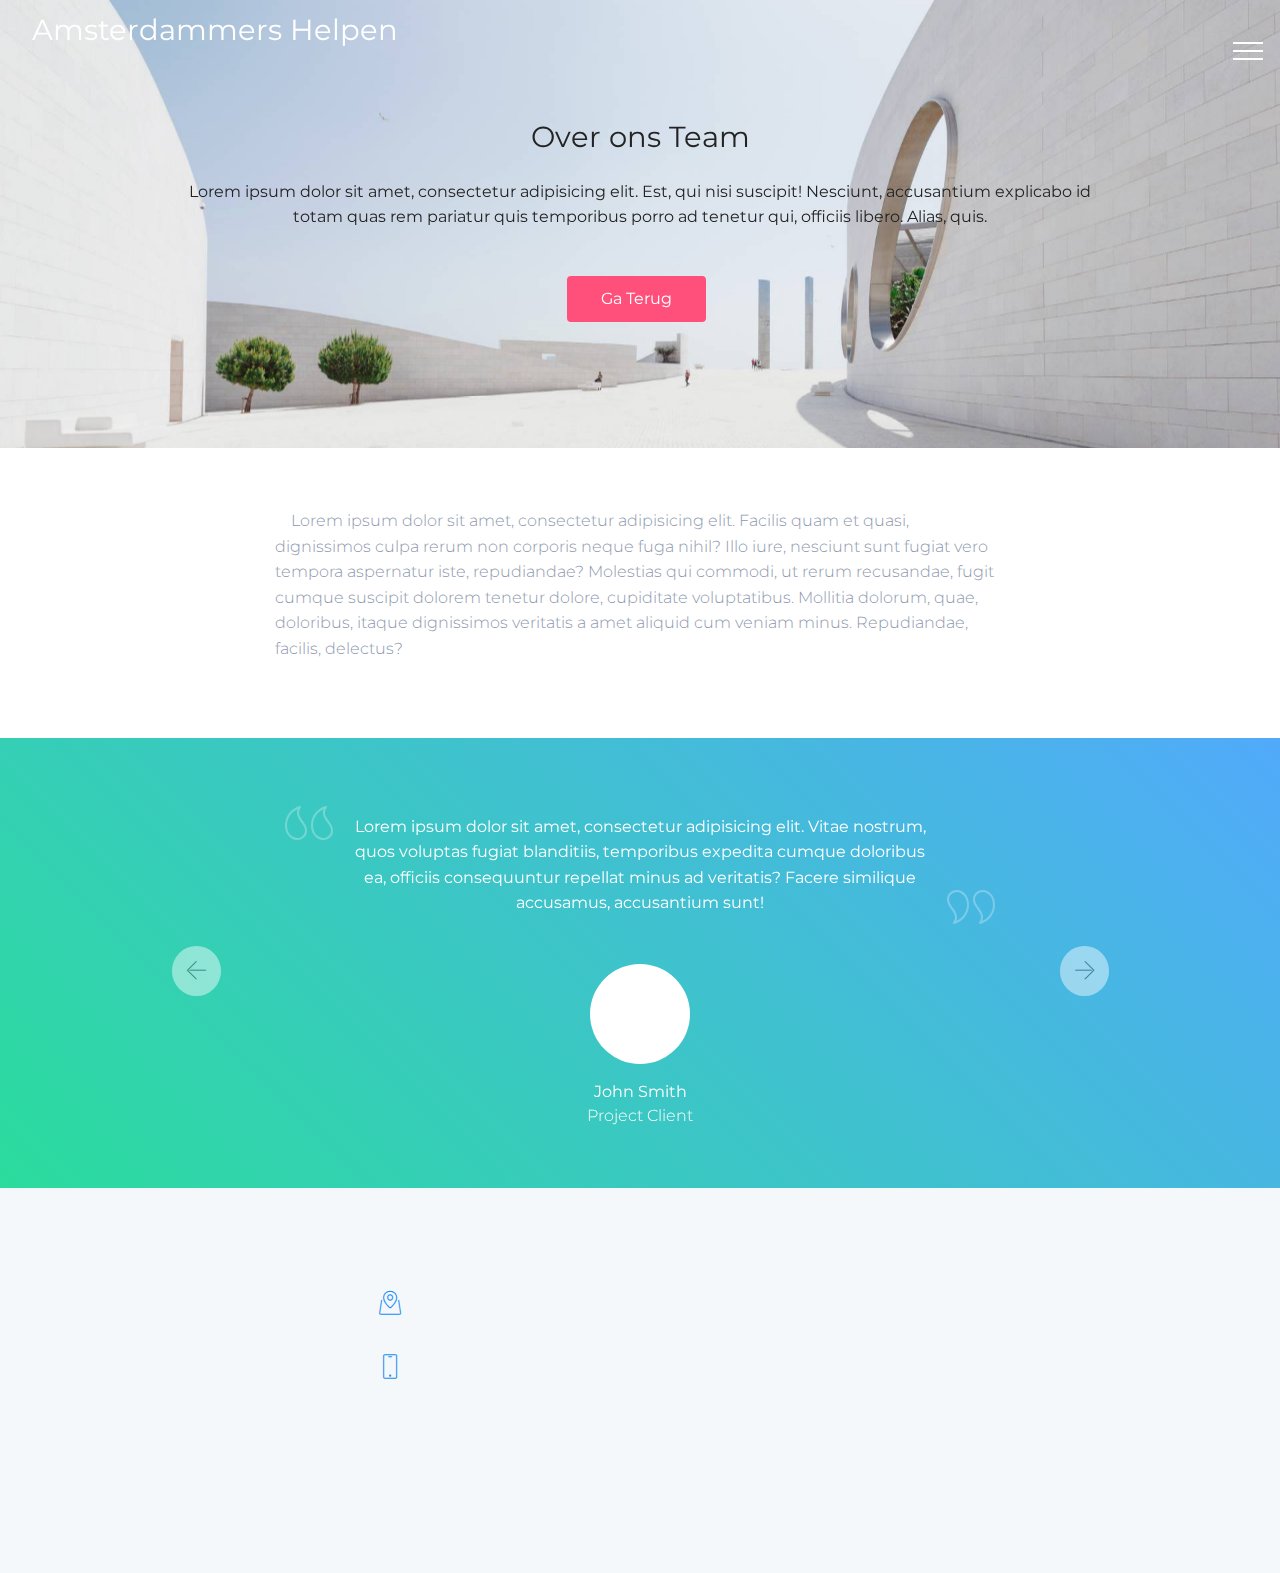
<file: Over-ons.html>
<!DOCTYPE html>
<html >
<head>
  <!-- Site made with Mobirise Website Builder v4.8.1, https://mobirise.com -->
  <meta charset="UTF-8">
  <meta http-equiv="X-UA-Compatible" content="IE=edge">
  <meta name="generator" content="Mobirise v4.8.1, mobirise.com">
  <meta name="viewport" content="width=device-width, initial-scale=1, minimum-scale=1">
  <link rel="shortcut icon" href="assets/images/samsung-s7edge-128x96.png" type="image/x-icon">
  <meta name="description" content="">
  <title>Over ons</title>
  <link rel="stylesheet" href="assets/web/assets/mobirise-icons/mobirise-icons.css">
  <link rel="stylesheet" href="assets/tether/tether.min.css">
  <link rel="stylesheet" href="assets/soundcloud-plugin/style.css">
  <link rel="stylesheet" href="assets/bootstrap/css/bootstrap.min.css">
  <link rel="stylesheet" href="assets/bootstrap/css/bootstrap-grid.min.css">
  <link rel="stylesheet" href="assets/bootstrap/css/bootstrap-reboot.min.css">
  <link rel="stylesheet" href="assets/socicon/css/styles.css">
  <link rel="stylesheet" href="assets/animatecss/animate.min.css">
  <link rel="stylesheet" href="assets/dropdown/css/style.css">
  <link rel="stylesheet" href="assets/theme/css/style.css">
  <link rel="stylesheet" href="assets/mobirise/css/mbr-additional.css" type="text/css">
  
  
  
</head>
<body>
  <section class="menu cid-r4xgkAUjNh" once="menu" id="menu1-2c">

    
    

    <nav class="navbar navbar-dropdown collapsed">
        <div class="navbar-brand">
            
            <span class="navbar-caption-wrap"><a class="navbar-caption text-white display-2" href="index.html#features4-3k">&nbsp; Amsterdammers Helpen<br><br>
                </a></span>
        </div>
        <button class="navbar-toggler" type="button" data-toggle="collapse" data-target="#navbarSupportedContent" aria-controls="navbarNavAltMarkup" aria-expanded="false" aria-label="Toggle navigation">
            <div class="hamburger">
                <span></span>
                <span></span>
                <span></span>
                <span></span>
            </div>
        </button>
      <div class="collapse navbar-collapse" id="navbarSupportedContent">
            <ul class="navbar-nav nav-dropdown" data-app-modern-menu="true"><li class="nav-item">
                    <a class="nav-link link text-white display-4" href="#top">
                        HOME<br></a>
                </li>
                <li class="nav-item">
                    <a class="nav-link link text-white display-4" href="faq.html">
                        FAQ</a>
                </li><li class="nav-item"><a class="nav-link link text-white display-4" href="Blogs.html">
                        BLOG</a></li>
                <li class="nav-item">
                    <a class="nav-link link text-white display-4" href="Over-ons.html">
                        OVER ONS</a>
                </li></ul>
            <div class="icons-menu">
              <div class="soc-item">
                <a href="https://mobirise.com" target="_blank">
                  <span class="mbr-iconfont socicon socicon-twitter"></span>
                </a>
              </div>
              
              
              
              
              
            </div>
            <div class="navbar-buttons mbr-section-btn"><a class="btn btn-sm btn-white display-4" href="Contact.html">
                  Contact Us
                </a></div>
      </div>
    </nav>
</section>

<section class="info1 cid-r4y0vAepjZ mbr-parallax-background" id="info1-2e">

    

    

    <div class="container align-left">
        <div class="row justify-content-center">
            <div class="media-container-column col-md-10">
                <h1 class="mbr-section-title align-center pb-3 mbr-fonts-style display-2">Over ons Team</h1>
                <h3 class="mbr-text align-center  pb-3 mbr-fonts-style display-7">
                    Lorem ipsum dolor sit amet, consectetur adipisicing elit. Est, qui nisi suscipit! Nesciunt, accusantium explicabo id totam quas rem pariatur quis temporibus porro ad tenetur qui, officiis libero. Alias, quis.
                </h3>
                <div class="mbr-section-btn align-center pt-3"><a class="btn btn-md btn-primary display-4" href="index.html">Ga Terug</a></div>
            </div>
        </div>
    </div>
</section>

<section class="mbr-section content1 cid-r4y0xMuQkF" id="content1-2f">
    
     

    <div class="container">
        <div class="row justify-content-center">
            <div class="col-lg-8 col-md-10">
                <p class="mbr-text mbr-fonts-style mbr-light display-7">&nbsp;&nbsp;&nbsp;&nbsp;Lorem ipsum dolor sit amet, consectetur adipisicing elit. Facilis quam et quasi, dignissimos culpa rerum non corporis neque fuga nihil? Illo iure, nesciunt sunt fugiat vero tempora aspernatur iste, repudiandae? Molestias qui commodi, ut rerum recusandae, fugit cumque suscipit dolorem tenetur dolore, cupiditate voluptatibus. Mollitia dolorum, quae, doloribus, itaque dignissimos veritatis a amet aliquid cum veniam minus. Repudiandae, facilis, delectus?
                </p>
            </div>
        </div>
    </div>
</section>

<section class="carousel slide testimonials-slider testimonials1 cid-r4y0tLLk26" id="testimonials1-2d">
    
    

    

    <div class="container text-center">
        

        <div class="carousel slide" data-ride="carousel" role="listbox">
            <div class="carousel-inner">
                

            <div class="carousel-item">
                    <div class="user col-md-10 col-lg-8">
                        <div class="user_text pb-3">
                            <span class="left-top mbr-iconfont mbri-quote-left inactive"></span>
                            <p class="mbr-fonts-style mbr-text m-0 mbr-white display-7">
                                Lorem ipsum dolor sit amet, consectetur adipisicing elit. Vitae nostrum, quos voluptas fugiat blanditiis, temporibus expedita cumque doloribus ea, officiis consequuntur repellat minus ad veritatis? Facere similique accusamus, accusantium sunt!
                            </p>
                            <span class="right-bottom mbr-iconfont mbri-quote-right inactive"></span>
                            
                        </div>
                        <div class="user_image">
                            <img src="assets/images/face1.jpg">
                        </div>
                        <div class="user_name  mbr-fonts-style mbr-white display-7">
                            John Smith
                        </div>
                        <div class="user_desk mbr-light mbr-fonts-style mbr-white display-7">
                            Project Client
                        </div>
                    </div>
                </div><div class="carousel-item">
                    <div class="user col-md-10 col-lg-8">
                        <div class="user_text pb-3">
                            <span class="left-top mbr-iconfont mbri-quote-left inactive"></span>
                            <p class="mbr-fonts-style mbr-text m-0 mbr-white display-7">
                                Lorem ipsum dolor sit amet, consectetur adipisicing elit. Vitae nostrum, quos voluptas fugiat blanditiis, temporibus expedita cumque doloribus ea, officiis consequuntur repellat minus ad veritatis? Facere similique accusamus, accusantium sunt!
                            </p>
                            <span class="right-bottom mbr-iconfont mbri-quote-right inactive"></span>
                            
                        </div>
                        <div class="user_image">
                            <img src="assets/images/face1.jpg">
                        </div>
                        <div class="user_name  mbr-fonts-style mbr-white display-7">
                            John Smith
                        </div>
                        <div class="user_desk mbr-light mbr-fonts-style mbr-white display-7">
                            Project Client
                        </div>
                    </div>
                </div></div>

            <div class="carousel-controls">
                <a class="carousel-control-prev" role="button" data-slide="prev">
                  <span aria-hidden="true" class="mbri-left mbr-iconfont"></span>
                  <span class="sr-only">Previous</span>
                </a>
                
                <a class="carousel-control-next" role="button" data-slide="next">
                  <span aria-hidden="true" class="mbri-right mbr-iconfont"></span>
                  <span class="sr-only">Next</span>
                </a>
            </div>
        </div>
    </div>
</section>

<section class="footer1 cid-r4x8SufbJA" id="footer1-2b">

    

    

    <div class="container">
        <div class="media-container-row content text-white">
            <div class="col-12 col-lg-3 col-md-6">
                <div class="media-wrap">
                    <a href="index.html">
                        <img src="assets/images/mbr-192x128.jpg" alt="Mobirise" title="">
                    </a>
                </div>
                <p class="mbr-fonts-style mbr-black logo-subtitle display-7">
                    Mensen als mens zien in plaats van nummers.
                </p>
            </div>
            <div class="col-12 col-lg-3 mbr-fonts-style mbr-black col-md-6">
                <h5 class="pb-3 column-title display-5">
                    Address
                </h5>
                <div class="contact-list display-7">
                    
                    
                <div class="list-item">
                        <span class="mbr-iconfont mbri-map-pin"></span>
                        <p>Jan v Galenstraat 100<br>1055 DT Amsterdam</p>
                    </div><div class="list-item">
                        <span class="mbr-iconfont mbri-mobile"></span>
                        <p>020- 850 750 50</p>
                    </div></div>
            </div>
            <div class="col-12 col-lg-3 mbr-fonts-style mbr-black col-md-6">
                <h5 class="pb-3 column-title display-5">
                    Links
                </h5>
                <div class="mbr-text mbr-fonts-style display-7">
                    <ul class="list">
                        <li><a href="index.html">Home</a></li><a href="index.html">
                        </a><li><a href="Daklozen.html">Daklozen</a></li><li><a href="faq.html">FAQ</a></li>
                    </ul>
                </div>
            </div>
            <div class="col-12 col-lg-3 mbr-fonts-style mbr-black col-md-6">
                <h5 class="pb-3 column-title display-5">
                    Links
                </h5>
                <div class="mbr-text mbr-fonts-style display-7">
                    <ul class="list">
                        <li><a href="Contact.html">Contact</a></li><li><a href="Over-ons.html">Over Ons</a><br></li><a href="Contact.html">
                        </a><li><a href="Blogs.html">Blog</a></li><li><a href="Privacy-Beleid.html">Privacy-Beleid</a></li><li><a href="Algemene-Voorwaarden.html">Algemene-Voorwaarden</a></li>
                    </ul>
                </div>
            </div>
        </div>

        <div class="footer-lower">
            <div class="media-container-row">
                <div class="col-sm-12">
                    <hr>
                </div>
            </div>
            <div class="media-container-row mbr-black">
                <div class="col-sm-6 copyright">
                    <p class="mbr-fonts-style display-7">
                        © Copyright 2018 Amsterdammers Helpen - All Rights Reserved
                    </p>
                </div>
                <div class="col-md-6">
                    <div class="social-list align-right">
                        <div class="soc-item">
                            <a href="https://twitter.com/mobirise" target="_blank">
                                <span class="socicon-twitter socicon mbr-iconfont mbr-iconfont-social"></span>
                            </a>
                        </div>
                        <div class="soc-item">
                            <a href="https://www.facebook.com/pages/Mobirise/1616226671953247" target="_blank">
                                <span class="socicon-facebook socicon mbr-iconfont mbr-iconfont-social"></span>
                            </a>
                        </div>
                        
                        
                        
                        
                    </div>
                </div>
            </div>
        </div>
    </div>
</section>


  <script src="assets/web/assets/jquery/jquery.min.js"></script>
  <script src="assets/popper/popper.min.js"></script>
  <script src="assets/tether/tether.min.js"></script>
  <script src="assets/bootstrap/js/bootstrap.min.js"></script>
  <script src="assets/touch-swipe/jquery.touch-swipe.min.js"></script>
  <script src="assets/smoothscroll/smooth-scroll.js"></script>
  <script src="assets/viewportchecker/jquery.viewportchecker.js"></script>
  <script src="assets/bootstrapcarouselswipe/bootstrap-carousel-swipe.js"></script>
  <script src="assets/mbr-testimonials-slider/mbr-testimonials-slider.js"></script>
  <script src="assets/dropdown/js/script.min.js"></script>
  <script src="assets/parallax/jarallax.min.js"></script>
  <script src="assets/theme/js/script.js"></script>
  
  
 <div id="scrollToTop" class="scrollToTop mbr-arrow-up"><a style="text-align: center;"><i></i></a></div>
    <input name="animation" type="hidden">
  </body>
</html>
</file>
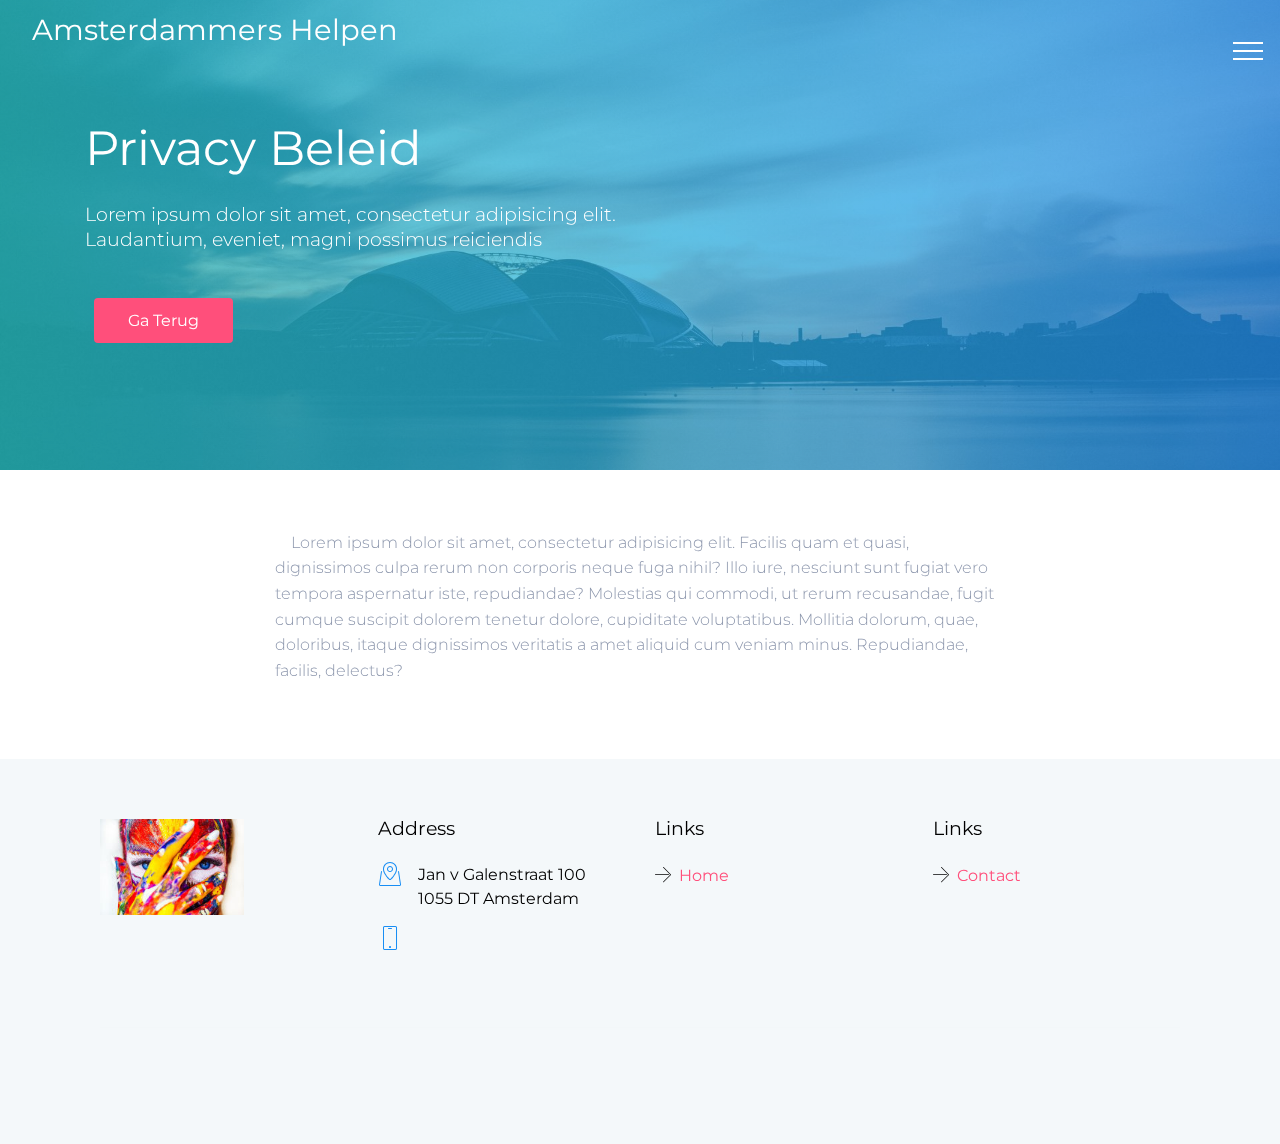
<file: Privacy-Beleid.html>
<!DOCTYPE html>
<html >
<head>
  <!-- Site made with Mobirise Website Builder v4.8.1, https://mobirise.com -->
  <meta charset="UTF-8">
  <meta http-equiv="X-UA-Compatible" content="IE=edge">
  <meta name="generator" content="Mobirise v4.8.1, mobirise.com">
  <meta name="viewport" content="width=device-width, initial-scale=1, minimum-scale=1">
  <link rel="shortcut icon" href="assets/images/samsung-s7edge-128x96.png" type="image/x-icon">
  <meta name="description" content="">
  <title>Privacy-Beleid</title>
  <link rel="stylesheet" href="assets/web/assets/mobirise-icons/mobirise-icons.css">
  <link rel="stylesheet" href="assets/tether/tether.min.css">
  <link rel="stylesheet" href="assets/bootstrap/css/bootstrap.min.css">
  <link rel="stylesheet" href="assets/bootstrap/css/bootstrap-grid.min.css">
  <link rel="stylesheet" href="assets/bootstrap/css/bootstrap-reboot.min.css">
  <link rel="stylesheet" href="assets/soundcloud-plugin/style.css">
  <link rel="stylesheet" href="assets/animatecss/animate.min.css">
  <link rel="stylesheet" href="assets/dropdown/css/style.css">
  <link rel="stylesheet" href="assets/socicon/css/styles.css">
  <link rel="stylesheet" href="assets/theme/css/style.css">
  <link rel="stylesheet" href="assets/mobirise/css/mbr-additional.css" type="text/css">
  
  
  
</head>
<body>
  <section class="menu cid-r4xgkAUjNh" once="menu" id="menu1-39">

    
    

    <nav class="navbar navbar-dropdown collapsed">
        <div class="navbar-brand">
            
            <span class="navbar-caption-wrap"><a class="navbar-caption text-white display-2" href="index.html#features4-3k">&nbsp; Amsterdammers Helpen<br><br>
                </a></span>
        </div>
        <button class="navbar-toggler" type="button" data-toggle="collapse" data-target="#navbarSupportedContent" aria-controls="navbarNavAltMarkup" aria-expanded="false" aria-label="Toggle navigation">
            <div class="hamburger">
                <span></span>
                <span></span>
                <span></span>
                <span></span>
            </div>
        </button>
      <div class="collapse navbar-collapse" id="navbarSupportedContent">
            <ul class="navbar-nav nav-dropdown" data-app-modern-menu="true"><li class="nav-item">
                    <a class="nav-link link text-white display-4" href="#top">
                        HOME<br></a>
                </li>
                <li class="nav-item">
                    <a class="nav-link link text-white display-4" href="faq.html">
                        FAQ</a>
                </li><li class="nav-item"><a class="nav-link link text-white display-4" href="Blogs.html">
                        BLOG</a></li>
                <li class="nav-item">
                    <a class="nav-link link text-white display-4" href="Over-ons.html">
                        OVER ONS</a>
                </li></ul>
            <div class="icons-menu">
              <div class="soc-item">
                <a href="https://mobirise.com" target="_blank">
                  <span class="mbr-iconfont socicon socicon-twitter"></span>
                </a>
              </div>
              
              
              
              
              
            </div>
            <div class="navbar-buttons mbr-section-btn"><a class="btn btn-sm btn-white display-4" href="Contact.html">
                  Contact Us
                </a></div>
      </div>
    </nav>
</section>

<section class="features12 cid-r4BgpzZe10 mbr-parallax-background" id="features12-3f">

    

    <div class="mbr-overlay" style="opacity: 0.7;">
    </div>

    <div class="container align-left">
        <div class="row justify-content-center">
            <div class="mbr-black col-md-12">
                <h1 class="mbr-section-title align-left pb-3 mbr-fonts-style mbr-white display-1">Privacy Beleid</h1>
                <h3 class="mbr-section-subtitle align-left mbr-light pb-3 mbr-fonts-style mbr-white display-5">
                    Lorem ipsum dolor sit amet, consectetur adipisicing elit. <br>Laudantium, eveniet, magni possimus reiciendis
                </h3>
                <div class="mbr-section-btn align-left pt-3"><a class="btn btn-primary btn-md display-4" href="index.html">Ga Terug</a></div>
            </div>
        </div>
    </div>
</section>

<section class="mbr-section content1 cid-r4BgolDqVW" id="content1-3e">
    
     

    <div class="container">
        <div class="row justify-content-center">
            <div class="col-lg-8 col-md-10">
                <p class="mbr-text mbr-fonts-style mbr-light display-7">&nbsp;&nbsp;&nbsp;&nbsp;Lorem ipsum dolor sit amet, consectetur adipisicing elit. Facilis quam et quasi, dignissimos culpa rerum non corporis neque fuga nihil? Illo iure, nesciunt sunt fugiat vero tempora aspernatur iste, repudiandae? Molestias qui commodi, ut rerum recusandae, fugit cumque suscipit dolorem tenetur dolore, cupiditate voluptatibus. Mollitia dolorum, quae, doloribus, itaque dignissimos veritatis a amet aliquid cum veniam minus. Repudiandae, facilis, delectus?
                </p>
            </div>
        </div>
    </div>
</section>

<section class="footer1 cid-r4x8SufbJA" id="footer1-38">

    

    

    <div class="container">
        <div class="media-container-row content text-white">
            <div class="col-12 col-lg-3 col-md-6">
                <div class="media-wrap">
                    <a href="index.html">
                        <img src="assets/images/mbr-192x128.jpg" alt="Mobirise" title="">
                    </a>
                </div>
                <p class="mbr-fonts-style mbr-black logo-subtitle display-7">
                    Mensen als mens zien in plaats van nummers.
                </p>
            </div>
            <div class="col-12 col-lg-3 mbr-fonts-style mbr-black col-md-6">
                <h5 class="pb-3 column-title display-5">
                    Address
                </h5>
                <div class="contact-list display-7">
                    
                    
                <div class="list-item">
                        <span class="mbr-iconfont mbri-map-pin"></span>
                        <p>Jan v Galenstraat 100<br>1055 DT Amsterdam</p>
                    </div><div class="list-item">
                        <span class="mbr-iconfont mbri-mobile"></span>
                        <p>020- 850 750 50</p>
                    </div></div>
            </div>
            <div class="col-12 col-lg-3 mbr-fonts-style mbr-black col-md-6">
                <h5 class="pb-3 column-title display-5">
                    Links
                </h5>
                <div class="mbr-text mbr-fonts-style display-7">
                    <ul class="list">
                        <li><a href="index.html">Home</a></li><a href="index.html">
                        </a><li><a href="Daklozen.html">Daklozen</a></li><li><a href="faq.html">FAQ</a></li>
                    </ul>
                </div>
            </div>
            <div class="col-12 col-lg-3 mbr-fonts-style mbr-black col-md-6">
                <h5 class="pb-3 column-title display-5">
                    Links
                </h5>
                <div class="mbr-text mbr-fonts-style display-7">
                    <ul class="list">
                        <li><a href="Contact.html">Contact</a></li><li><a href="Over-ons.html">Over Ons</a><br></li><a href="Contact.html">
                        </a><li><a href="Blogs.html">Blog</a></li><li><a href="Privacy-Beleid.html">Privacy-Beleid</a></li><li><a href="Algemene-Voorwaarden.html">Algemene-Voorwaarden</a></li>
                    </ul>
                </div>
            </div>
        </div>

        <div class="footer-lower">
            <div class="media-container-row">
                <div class="col-sm-12">
                    <hr>
                </div>
            </div>
            <div class="media-container-row mbr-black">
                <div class="col-sm-6 copyright">
                    <p class="mbr-fonts-style display-7">
                        © Copyright 2018 Amsterdammers Helpen - All Rights Reserved
                    </p>
                </div>
                <div class="col-md-6">
                    <div class="social-list align-right">
                        <div class="soc-item">
                            <a href="https://twitter.com/mobirise" target="_blank">
                                <span class="socicon-twitter socicon mbr-iconfont mbr-iconfont-social"></span>
                            </a>
                        </div>
                        <div class="soc-item">
                            <a href="https://www.facebook.com/pages/Mobirise/1616226671953247" target="_blank">
                                <span class="socicon-facebook socicon mbr-iconfont mbr-iconfont-social"></span>
                            </a>
                        </div>
                        
                        
                        
                        
                    </div>
                </div>
            </div>
        </div>
    </div>
</section>


  <script src="assets/web/assets/jquery/jquery.min.js"></script>
  <script src="assets/popper/popper.min.js"></script>
  <script src="assets/tether/tether.min.js"></script>
  <script src="assets/bootstrap/js/bootstrap.min.js"></script>
  <script src="assets/smoothscroll/smooth-scroll.js"></script>
  <script src="assets/parallax/jarallax.min.js"></script>
  <script src="assets/viewportchecker/jquery.viewportchecker.js"></script>
  <script src="assets/dropdown/js/script.min.js"></script>
  <script src="assets/touch-swipe/jquery.touch-swipe.min.js"></script>
  <script src="assets/theme/js/script.js"></script>
  
  
 <div id="scrollToTop" class="scrollToTop mbr-arrow-up"><a style="text-align: center;"><i></i></a></div>
    <input name="animation" type="hidden">
  </body>
</html>
</file>
<file: assets/bootstrap-material-design-font/css/material.css>
@font-face {
  font-family: 'Material-Design-Icons';
  src: url('../fonts/Material-Design-Icons.eot?3ocs8m');
  src: url('../fonts/Material-Design-Icons.eot?#iefix3ocs8m') format('embedded-opentype'), url('../fonts/Material-Design-Icons.woff?3ocs8m') format('woff'), url('../fonts/Material-Design-Icons.ttf?3ocs8m') format('truetype'), url('../fonts/Material-Design-Icons.svg?3ocs8m#Material-Design-Icons') format('svg');
  font-weight: normal;
  font-style: normal;
}
[class^="mdi-"],
[class*="mdi-"] {
  speak: none;
  display: inline-block;
  font-style: normal;
  font-variant:normal;
  font-weight:normal;
/*  font-size:24px;*/
  line-height:1;
  font-family:'Material-Design-Icons' !important;
  text-rendering: auto;
  
  -webkit-font-smoothing: antialiased;
  -moz-osx-font-smoothing: grayscale;
  -webkit-transform: translate(0, 0);
      -ms-transform: translate(0, 0);
          transform: translate(0, 0);
}
[class^="mdi-"]:before,
[class*="mdi-"]:before {
  display: inline-block;
  speak: none;
  text-decoration: inherit;
}
[class^="mdi-"].pull-left,
[class*="mdi-"].pull-left {
  margin-right: .3em;
}
[class^="mdi-"].pull-right,
[class*="mdi-"].pull-right {
  margin-left: .3em;
}
[class^="mdi-"].mdi-lg:before,
[class*="mdi-"].mdi-lg:before,
[class^="mdi-"].mdi-lg:after,
[class*="mdi-"].mdi-lg:after {
  font-size: 1.33333333em;
  line-height: 0.75em;
  vertical-align: -15%;
}
[class^="mdi-"].mdi-2x:before,
[class*="mdi-"].mdi-2x:before,
[class^="mdi-"].mdi-2x:after,
[class*="mdi-"].mdi-2x:after {
  font-size: 2em;
}
[class^="mdi-"].mdi-3x:before,
[class*="mdi-"].mdi-3x:before,
[class^="mdi-"].mdi-3x:after,
[class*="mdi-"].mdi-3x:after {
  font-size: 3em;
}
[class^="mdi-"].mdi-4x:before,
[class*="mdi-"].mdi-4x:before,
[class^="mdi-"].mdi-4x:after,
[class*="mdi-"].mdi-4x:after {
  font-size: 4em;
}
[class^="mdi-"].mdi-5x:before,
[class*="mdi-"].mdi-5x:before,
[class^="mdi-"].mdi-5x:after,
[class*="mdi-"].mdi-5x:after {
  font-size: 5em;
}
[class^="mdi-device-signal-cellular-"]:after,
[class^="mdi-device-battery-"]:after,
[class^="mdi-device-battery-charging-"]:after,
[class^="mdi-device-signal-cellular-connected-no-internet-"]:after,
[class^="mdi-device-signal-wifi-"]:after,
[class^="mdi-device-signal-wifi-statusbar-not-connected"]:after,
.mdi-device-network-wifi:after {
  opacity: .3;
  position: absolute;
  left: 0;
  top: 0;
  z-index: 1;
  display: inline-block;
  speak: none;
  text-decoration: inherit;
}
[class^="mdi-device-signal-cellular-"]:after {
  content: "\e758";
}
[class^="mdi-device-battery-"]:after {
  content: "\e735";
}
[class^="mdi-device-battery-charging-"]:after {
  content: "\e733";
}
[class^="mdi-device-signal-cellular-connected-no-internet-"]:after {
  content: "\e75d";
}
[class^="mdi-device-signal-wifi-"]:after,
.mdi-device-network-wifi:after {
  content: "\e765";
}
[class^="mdi-device-signal-wifi-statusbasr-not-connected"]:after {
  content: "\e8f7";
}
.mdi-device-signal-cellular-off:after,
.mdi-device-signal-cellular-null:after,
.mdi-device-signal-cellular-no-sim:after,
.mdi-device-signal-wifi-off:after,
.mdi-device-signal-wifi-4-bar:after,
.mdi-device-signal-cellular-4-bar:after,
.mdi-device-battery-alert:after,
.mdi-device-signal-cellular-connected-no-internet-4-bar:after,
.mdi-device-battery-std:after,
.mdi-device-battery-full .mdi-device-battery-unknown:after {
  content: "";
}
.mdi-fw {
  width: 1.28571429em;
  text-align: center;
}
.mdi-ul {
  padding-left: 0;
  margin-left: 2.14285714em;
  list-style-type: none;
}
.mdi-ul > li {
  position: relative;
}
.mdi-li {
  position: absolute;
  left: -2.14285714em;
  width: 2.14285714em;
  top: 0.14285714em;
  text-align: center;
}
.mdi-li.mdi-lg {
  left: -1.85714286em;
}
.mdi-border {
  padding: .2em .25em .15em;
  border: solid 0.08em #eeeeee;
  border-radius: .1em;
}
.mdi-spin {
  -webkit-animation: mdi-spin 2s infinite linear;
  animation: mdi-spin 2s infinite linear;
  -webkit-transform-origin: 50% 50%;
  -ms-transform-origin: 50% 50%;
      transform-origin: 50% 50%;
}
.mdi-pulse {
  -webkit-animation: mdi-spin 1s steps(8) infinite;
  animation: mdi-spin 1s steps(8) infinite;
  -webkit-transform-origin: 50% 50%;
  -ms-transform-origin: 50% 50%;
      transform-origin: 50% 50%;
}
@-webkit-keyframes mdi-spin {
  0% {
    -webkit-transform: rotate(0deg);
    transform: rotate(0deg);
  }
  100% {
    -webkit-transform: rotate(359deg);
    transform: rotate(359deg);
  }
}
@keyframes mdi-spin {
  0% {
    -webkit-transform: rotate(0deg);
    transform: rotate(0deg);
  }
  100% {
    -webkit-transform: rotate(359deg);
    transform: rotate(359deg);
  }
}
.mdi-rotate-90 {
  filter: progid:DXImageTransform.Microsoft.BasicImage(rotation=1);
  -webkit-transform: rotate(90deg);
  -ms-transform: rotate(90deg);
  transform: rotate(90deg);
}
.mdi-rotate-180 {
  filter: progid:DXImageTransform.Microsoft.BasicImage(rotation=2);
  -webkit-transform: rotate(180deg);
  -ms-transform: rotate(180deg);
  transform: rotate(180deg);
}
.mdi-rotate-270 {
  filter: progid:DXImageTransform.Microsoft.BasicImage(rotation=3);
  -webkit-transform: rotate(270deg);
  -ms-transform: rotate(270deg);
  transform: rotate(270deg);
}
.mdi-flip-horizontal {
  filter: progid:DXImageTransform.Microsoft.BasicImage(rotation=0, mirror=1);
  -webkit-transform: scale(-1, 1);
  -ms-transform: scale(-1, 1);
  transform: scale(-1, 1);
}
.mdi-flip-vertical {
  filter: progid:DXImageTransform.Microsoft.BasicImage(rotation=2, mirror=1);
  -webkit-transform: scale(1, -1);
  -ms-transform: scale(1, -1);
  transform: scale(1, -1);
}
:root .mdi-rotate-90,
:root .mdi-rotate-180,
:root .mdi-rotate-270,
:root .mdi-flip-horizontal,
:root .mdi-flip-vertical {
  -webkit-filter: none;
          filter: none;
}
.mdi-stack {
  position: relative;
  display: inline-block;
  width: 2em;
  height: 2em;
  line-height: 2em;
  vertical-align: middle;
}
.mdi-stack-1x,
.mdi-stack-2x {
  position: absolute;
  left: 0;
  width: 100%;
  text-align: center;
}
.mdi-stack-1x {
  line-height: inherit;
}
.mdi-stack-2x {
  font-size: 2em;
}
.mdi-inverse {
  color: #ffffff;
}
/* Start Icons */
.mdi-action-3d-rotation:before {
  content: "\e600";
}
.mdi-action-accessibility:before {
  content: "\e601";
}
.mdi-action-account-balance-wallet:before {
  content: "\e602";
}
.mdi-action-account-balance:before {
  content: "\e603";
}
.mdi-action-account-box:before {
  content: "\e604";
}
.mdi-action-account-child:before {
  content: "\e605";
}
.mdi-action-account-circle:before {
  content: "\e606";
}
.mdi-action-add-shopping-cart:before {
  content: "\e607";
}
.mdi-action-alarm-add:before {
  content: "\e608";
}
.mdi-action-alarm-off:before {
  content: "\e609";
}
.mdi-action-alarm-on:before {
  content: "\e60a";
}
.mdi-action-alarm:before {
  content: "\e60b";
}
.mdi-action-android:before {
  content: "\e60c";
}
.mdi-action-announcement:before {
  content: "\e60d";
}
.mdi-action-aspect-ratio:before {
  content: "\e60e";
}
.mdi-action-assessment:before {
  content: "\e60f";
}
.mdi-action-assignment-ind:before {
  content: "\e610";
}
.mdi-action-assignment-late:before {
  content: "\e611";
}
.mdi-action-assignment-return:before {
  content: "\e612";
}
.mdi-action-assignment-returned:before {
  content: "\e613";
}
.mdi-action-assignment-turned-in:before {
  content: "\e614";
}
.mdi-action-assignment:before {
  content: "\e615";
}
.mdi-action-autorenew:before {
  content: "\e616";
}
.mdi-action-backup:before {
  content: "\e617";
}
.mdi-action-book:before {
  content: "\e618";
}
.mdi-action-bookmark-outline:before {
  content: "\e619";
}
.mdi-action-bookmark:before {
  content: "\e61a";
}
.mdi-action-bug-report:before {
  content: "\e61b";
}
.mdi-action-cached:before {
  content: "\e61c";
}
.mdi-action-check-circle:before {
  content: "\e61d";
}
.mdi-action-class:before {
  content: "\e61e";
}
.mdi-action-credit-card:before {
  content: "\e61f";
}
.mdi-action-dashboard:before {
  content: "\e620";
}
.mdi-action-delete:before {
  content: "\e621";
}
.mdi-action-description:before {
  content: "\e622";
}
.mdi-action-dns:before {
  content: "\e623";
}
.mdi-action-done-all:before {
  content: "\e624";
}
.mdi-action-done:before {
  content: "\e625";
}
.mdi-action-event:before {
  content: "\e626";
}
.mdi-action-exit-to-app:before {
  content: "\e627";
}
.mdi-action-explore:before {
  content: "\e628";
}
.mdi-action-extension:before {
  content: "\e629";
}
.mdi-action-face-unlock:before {
  content: "\e62a";
}
.mdi-action-favorite-outline:before {
  content: "\e62b";
}
.mdi-action-favorite:before {
  content: "\e62c";
}
.mdi-action-find-in-page:before {
  content: "\e62d";
}
.mdi-action-find-replace:before {
  content: "\e62e";
}
.mdi-action-flip-to-back:before {
  content: "\e62f";
}
.mdi-action-flip-to-front:before {
  content: "\e630";
}
.mdi-action-get-app:before {
  content: "\e631";
}
.mdi-action-grade:before {
  content: "\e632";
}
.mdi-action-group-work:before {
  content: "\e633";
}
.mdi-action-help:before {
  content: "\e634";
}
.mdi-action-highlight-remove:before {
  content: "\e635";
}
.mdi-action-history:before {
  content: "\e636";
}
.mdi-action-home:before {
  content: "\e637";
}
.mdi-action-https:before {
  content: "\e638";
}
.mdi-action-info-outline:before {
  content: "\e639";
}
.mdi-action-info:before {
  content: "\e63a";
}
.mdi-action-input:before {
  content: "\e63b";
}
.mdi-action-invert-colors:before {
  content: "\e63c";
}
.mdi-action-label-outline:before {
  content: "\e63d";
}
.mdi-action-label:before {
  content: "\e63e";
}
.mdi-action-language:before {
  content: "\e63f";
}
.mdi-action-launch:before {
  content: "\e640";
}
.mdi-action-list:before {
  content: "\e641";
}
.mdi-action-lock-open:before {
  content: "\e642";
}
.mdi-action-lock-outline:before {
  content: "\e643";
}
.mdi-action-lock:before {
  content: "\e644";
}
.mdi-action-loyalty:before {
  content: "\e645";
}
.mdi-action-markunread-mailbox:before {
  content: "\e646";
}
.mdi-action-note-add:before {
  content: "\e647";
}
.mdi-action-open-in-browser:before {
  content: "\e648";
}
.mdi-action-open-in-new:before {
  content: "\e649";
}
.mdi-action-open-with:before {
  content: "\e64a";
}
.mdi-action-pageview:before {
  content: "\e64b";
}
.mdi-action-payment:before {
  content: "\e64c";
}
.mdi-action-perm-camera-mic:before {
  content: "\e64d";
}
.mdi-action-perm-contact-cal:before {
  content: "\e64e";
}
.mdi-action-perm-data-setting:before {
  content: "\e64f";
}
.mdi-action-perm-device-info:before {
  content: "\e650";
}
.mdi-action-perm-identity:before {
  content: "\e651";
}
.mdi-action-perm-media:before {
  content: "\e652";
}
.mdi-action-perm-phone-msg:before {
  content: "\e653";
}
.mdi-action-perm-scan-wifi:before {
  content: "\e654";
}
.mdi-action-picture-in-picture:before {
  content: "\e655";
}
.mdi-action-polymer:before {
  content: "\e656";
}
.mdi-action-print:before {
  content: "\e657";
}
.mdi-action-query-builder:before {
  content: "\e658";
}
.mdi-action-question-answer:before {
  content: "\e659";
}
.mdi-action-receipt:before {
  content: "\e65a";
}
.mdi-action-redeem:before {
  content: "\e65b";
}
.mdi-action-reorder:before {
  content: "\e65c";
}
.mdi-action-report-problem:before {
  content: "\e65d";
}
.mdi-action-restore:before {
  content: "\e65e";
}
.mdi-action-room:before {
  content: "\e65f";
}
.mdi-action-schedule:before {
  content: "\e660";
}
.mdi-action-search:before {
  content: "\e661";
}
.mdi-action-settings-applications:before {
  content: "\e662";
}
.mdi-action-settings-backup-restore:before {
  content: "\e663";
}
.mdi-action-settings-bluetooth:before {
  content: "\e664";
}
.mdi-action-settings-cell:before {
  content: "\e665";
}
.mdi-action-settings-display:before {
  content: "\e666";
}
.mdi-action-settings-ethernet:before {
  content: "\e667";
}
.mdi-action-settings-input-antenna:before {
  content: "\e668";
}
.mdi-action-settings-input-component:before {
  content: "\e669";
}
.mdi-action-settings-input-composite:before {
  content: "\e66a";
}
.mdi-action-settings-input-hdmi:before {
  content: "\e66b";
}
.mdi-action-settings-input-svideo:before {
  content: "\e66c";
}
.mdi-action-settings-overscan:before {
  content: "\e66d";
}
.mdi-action-settings-phone:before {
  content: "\e66e";
}
.mdi-action-settings-power:before {
  content: "\e66f";
}
.mdi-action-settings-remote:before {
  content: "\e670";
}
.mdi-action-settings-voice:before {
  content: "\e671";
}
.mdi-action-settings:before {
  content: "\e672";
}
.mdi-action-shop-two:before {
  content: "\e673";
}
.mdi-action-shop:before {
  content: "\e674";
}
.mdi-action-shopping-basket:before {
  content: "\e675";
}
.mdi-action-shopping-cart:before {
  content: "\e676";
}
.mdi-action-speaker-notes:before {
  content: "\e677";
}
.mdi-action-spellcheck:before {
  content: "\e678";
}
.mdi-action-star-rate:before {
  content: "\e679";
}
.mdi-action-stars:before {
  content: "\e67a";
}
.mdi-action-store:before {
  content: "\e67b";
}
.mdi-action-subject:before {
  content: "\e67c";
}
.mdi-action-supervisor-account:before {
  content: "\e67d";
}
.mdi-action-swap-horiz:before {
  content: "\e67e";
}
.mdi-action-swap-vert-circle:before {
  content: "\e67f";
}
.mdi-action-swap-vert:before {
  content: "\e680";
}
.mdi-action-system-update-tv:before {
  content: "\e681";
}
.mdi-action-tab-unselected:before {
  content: "\e682";
}
.mdi-action-tab:before {
  content: "\e683";
}
.mdi-action-theaters:before {
  content: "\e684";
}
.mdi-action-thumb-down:before {
  content: "\e685";
}
.mdi-action-thumb-up:before {
  content: "\e686";
}
.mdi-action-thumbs-up-down:before {
  content: "\e687";
}
.mdi-action-toc:before {
  content: "\e688";
}
.mdi-action-today:before {
  content: "\e689";
}
.mdi-action-track-changes:before {
  content: "\e68a";
}
.mdi-action-translate:before {
  content: "\e68b";
}
.mdi-action-trending-down:before {
  content: "\e68c";
}
.mdi-action-trending-neutral:before {
  content: "\e68d";
}
.mdi-action-trending-up:before {
  content: "\e68e";
}
.mdi-action-turned-in-not:before {
  content: "\e68f";
}
.mdi-action-turned-in:before {
  content: "\e690";
}
.mdi-action-verified-user:before {
  content: "\e691";
}
.mdi-action-view-agenda:before {
  content: "\e692";
}
.mdi-action-view-array:before {
  content: "\e693";
}
.mdi-action-view-carousel:before {
  content: "\e694";
}
.mdi-action-view-column:before {
  content: "\e695";
}
.mdi-action-view-day:before {
  content: "\e696";
}
.mdi-action-view-headline:before {
  content: "\e697";
}
.mdi-action-view-list:before {
  content: "\e698";
}
.mdi-action-view-module:before {
  content: "\e699";
}
.mdi-action-view-quilt:before {
  content: "\e69a";
}
.mdi-action-view-stream:before {
  content: "\e69b";
}
.mdi-action-view-week:before {
  content: "\e69c";
}
.mdi-action-visibility-off:before {
  content: "\e69d";
}
.mdi-action-visibility:before {
  content: "\e69e";
}
.mdi-action-wallet-giftcard:before {
  content: "\e69f";
}
.mdi-action-wallet-membership:before {
  content: "\e6a0";
}
.mdi-action-wallet-travel:before {
  content: "\e6a1";
}
.mdi-action-work:before {
  content: "\e6a2";
}
.mdi-alert-error:before {
  content: "\e6a3";
}
.mdi-alert-warning:before {
  content: "\e6a4";
}
.mdi-av-album:before {
  content: "\e6a5";
}
.mdi-av-closed-caption:before {
  content: "\e6a6";
}
.mdi-av-equalizer:before {
  content: "\e6a7";
}
.mdi-av-explicit:before {
  content: "\e6a8";
}
.mdi-av-fast-forward:before {
  content: "\e6a9";
}
.mdi-av-fast-rewind:before {
  content: "\e6aa";
}
.mdi-av-games:before {
  content: "\e6ab";
}
.mdi-av-hearing:before {
  content: "\e6ac";
}
.mdi-av-high-quality:before {
  content: "\e6ad";
}
.mdi-av-loop:before {
  content: "\e6ae";
}
.mdi-av-mic-none:before {
  content: "\e6af";
}
.mdi-av-mic-off:before {
  content: "\e6b0";
}
.mdi-av-mic:before {
  content: "\e6b1";
}
.mdi-av-movie:before {
  content: "\e6b2";
}
.mdi-av-my-library-add:before {
  content: "\e6b3";
}
.mdi-av-my-library-books:before {
  content: "\e6b4";
}
.mdi-av-my-library-music:before {
  content: "\e6b5";
}
.mdi-av-new-releases:before {
  content: "\e6b6";
}
.mdi-av-not-interested:before {
  content: "\e6b7";
}
.mdi-av-pause-circle-fill:before {
  content: "\e6b8";
}
.mdi-av-pause-circle-outline:before {
  content: "\e6b9";
}
.mdi-av-pause:before {
  content: "\e6ba";
}
.mdi-av-play-arrow:before {
  content: "\e6bb";
}
.mdi-av-play-circle-fill:before {
  content: "\e6bc";
}
.mdi-av-play-circle-outline:before {
  content: "\e6bd";
}
.mdi-av-play-shopping-bag:before {
  content: "\e6be";
}
.mdi-av-playlist-add:before {
  content: "\e6bf";
}
.mdi-av-queue-music:before {
  content: "\e6c0";
}
.mdi-av-queue:before {
  content: "\e6c1";
}
.mdi-av-radio:before {
  content: "\e6c2";
}
.mdi-av-recent-actors:before {
  content: "\e6c3";
}
.mdi-av-repeat-one:before {
  content: "\e6c4";
}
.mdi-av-repeat:before {
  content: "\e6c5";
}
.mdi-av-replay:before {
  content: "\e6c6";
}
.mdi-av-shuffle:before {
  content: "\e6c7";
}
.mdi-av-skip-next:before {
  content: "\e6c8";
}
.mdi-av-skip-previous:before {
  content: "\e6c9";
}
.mdi-av-snooze:before {
  content: "\e6ca";
}
.mdi-av-stop:before {
  content: "\e6cb";
}
.mdi-av-subtitles:before {
  content: "\e6cc";
}
.mdi-av-surround-sound:before {
  content: "\e6cd";
}
.mdi-av-timer:before {
  content: "\e6ce";
}
.mdi-av-video-collection:before {
  content: "\e6cf";
}
.mdi-av-videocam-off:before {
  content: "\e6d0";
}
.mdi-av-videocam:before {
  content: "\e6d1";
}
.mdi-av-volume-down:before {
  content: "\e6d2";
}
.mdi-av-volume-mute:before {
  content: "\e6d3";
}
.mdi-av-volume-off:before {
  content: "\e6d4";
}
.mdi-av-volume-up:before {
  content: "\e6d5";
}
.mdi-av-web:before {
  content: "\e6d6";
}
.mdi-communication-business:before {
  content: "\e6d7";
}
.mdi-communication-call-end:before {
  content: "\e6d8";
}
.mdi-communication-call-made:before {
  content: "\e6d9";
}
.mdi-communication-call-merge:before {
  content: "\e6da";
}
.mdi-communication-call-missed:before {
  content: "\e6db";
}
.mdi-communication-call-received:before {
  content: "\e6dc";
}
.mdi-communication-call-split:before {
  content: "\e6dd";
}
.mdi-communication-call:before {
  content: "\e6de";
}
.mdi-communication-chat:before {
  content: "\e6df";
}
.mdi-communication-clear-all:before {
  content: "\e6e0";
}
.mdi-communication-comment:before {
  content: "\e6e1";
}
.mdi-communication-contacts:before {
  content: "\e6e2";
}
.mdi-communication-dialer-sip:before {
  content: "\e6e3";
}
.mdi-communication-dialpad:before {
  content: "\e6e4";
}
.mdi-communication-dnd-on:before {
  content: "\e6e5";
}
.mdi-communication-email:before {
  content: "\e6e6";
}
.mdi-communication-forum:before {
  content: "\e6e7";
}
.mdi-communication-import-export:before {
  content: "\e6e8";
}
.mdi-communication-invert-colors-off:before {
  content: "\e6e9";
}
.mdi-communication-invert-colors-on:before {
  content: "\e6ea";
}
.mdi-communication-live-help:before {
  content: "\e6eb";
}
.mdi-communication-location-off:before {
  content: "\e6ec";
}
.mdi-communication-location-on:before {
  content: "\e6ed";
}
.mdi-communication-message:before {
  content: "\e6ee";
}
.mdi-communication-messenger:before {
  content: "\e6ef";
}
.mdi-communication-no-sim:before {
  content: "\e6f0";
}
.mdi-communication-phone:before {
  content: "\e6f1";
}
.mdi-communication-portable-wifi-off:before {
  content: "\e6f2";
}
.mdi-communication-quick-contacts-dialer:before {
  content: "\e6f3";
}
.mdi-communication-quick-contacts-mail:before {
  content: "\e6f4";
}
.mdi-communication-ring-volume:before {
  content: "\e6f5";
}
.mdi-communication-stay-current-landscape:before {
  content: "\e6f6";
}
.mdi-communication-stay-current-portrait:before {
  content: "\e6f7";
}
.mdi-communication-stay-primary-landscape:before {
  content: "\e6f8";
}
.mdi-communication-stay-primary-portrait:before {
  content: "\e6f9";
}
.mdi-communication-swap-calls:before {
  content: "\e6fa";
}
.mdi-communication-textsms:before {
  content: "\e6fb";
}
.mdi-communication-voicemail:before {
  content: "\e6fc";
}
.mdi-communication-vpn-key:before {
  content: "\e6fd";
}
.mdi-content-add-box:before {
  content: "\e6fe";
}
.mdi-content-add-circle-outline:before {
  content: "\e6ff";
}
.mdi-content-add-circle:before {
  content: "\e700";
}
.mdi-content-add:before {
  content: "\e701";
}
.mdi-content-archive:before {
  content: "\e702";
}
.mdi-content-backspace:before {
  content: "\e703";
}
.mdi-content-block:before {
  content: "\e704";
}
.mdi-content-clear:before {
  content: "\e705";
}
.mdi-content-content-copy:before {
  content: "\e706";
}
.mdi-content-content-cut:before {
  content: "\e707";
}
.mdi-content-content-paste:before {
  content: "\e708";
}
.mdi-content-create:before {
  content: "\e709";
}
.mdi-content-drafts:before {
  content: "\e70a";
}
.mdi-content-filter-list:before {
  content: "\e70b";
}
.mdi-content-flag:before {
  content: "\e70c";
}
.mdi-content-forward:before {
  content: "\e70d";
}
.mdi-content-gesture:before {
  content: "\e70e";
}
.mdi-content-inbox:before {
  content: "\e70f";
}
.mdi-content-link:before {
  content: "\e710";
}
.mdi-content-mail:before {
  content: "\e711";
}
.mdi-content-markunread:before {
  content: "\e712";
}
.mdi-content-redo:before {
  content: "\e713";
}
.mdi-content-remove-circle-outline:before {
  content: "\e714";
}
.mdi-content-remove-circle:before {
  content: "\e715";
}
.mdi-content-remove:before {
  content: "\e716";
}
.mdi-content-reply-all:before {
  content: "\e717";
}
.mdi-content-reply:before {
  content: "\e718";
}
.mdi-content-report:before {
  content: "\e719";
}
.mdi-content-save:before {
  content: "\e71a";
}
.mdi-content-select-all:before {
  content: "\e71b";
}
.mdi-content-send:before {
  content: "\e71c";
}
.mdi-content-sort:before {
  content: "\e71d";
}
.mdi-content-text-format:before {
  content: "\e71e";
}
.mdi-content-undo:before {
  content: "\e71f";
}
.mdi-editor-attach-file:before {
  content: "\e776";
}
.mdi-editor-attach-money:before {
  content: "\e777";
}
.mdi-editor-border-all:before {
  content: "\e778";
}
.mdi-editor-border-bottom:before {
  content: "\e779";
}
.mdi-editor-border-clear:before {
  content: "\e77a";
}
.mdi-editor-border-color:before {
  content: "\e77b";
}
.mdi-editor-border-horizontal:before {
  content: "\e77c";
}
.mdi-editor-border-inner:before {
  content: "\e77d";
}
.mdi-editor-border-left:before {
  content: "\e77e";
}
.mdi-editor-border-outer:before {
  content: "\e77f";
}
.mdi-editor-border-right:before {
  content: "\e780";
}
.mdi-editor-border-style:before {
  content: "\e781";
}
.mdi-editor-border-top:before {
  content: "\e782";
}
.mdi-editor-border-vertical:before {
  content: "\e783";
}
.mdi-editor-format-align-center:before {
  content: "\e784";
}
.mdi-editor-format-align-justify:before {
  content: "\e785";
}
.mdi-editor-format-align-left:before {
  content: "\e786";
}
.mdi-editor-format-align-right:before {
  content: "\e787";
}
.mdi-editor-format-bold:before {
  content: "\e788";
}
.mdi-editor-format-clear:before {
  content: "\e789";
}
.mdi-editor-format-color-fill:before {
  content: "\e78a";
}
.mdi-editor-format-color-reset:before {
  content: "\e78b";
}
.mdi-editor-format-color-text:before {
  content: "\e78c";
}
.mdi-editor-format-indent-decrease:before {
  content: "\e78d";
}
.mdi-editor-format-indent-increase:before {
  content: "\e78e";
}
.mdi-editor-format-italic:before {
  content: "\e78f";
}
.mdi-editor-format-line-spacing:before {
  content: "\e790";
}
.mdi-editor-format-list-bulleted:before {
  content: "\e791";
}
.mdi-editor-format-list-numbered:before {
  content: "\e792";
}
.mdi-editor-format-paint:before {
  content: "\e793";
}
.mdi-editor-format-quote:before {
  content: "\e794";
}
.mdi-editor-format-size:before {
  content: "\e795";
}
.mdi-editor-format-strikethrough:before {
  content: "\e796";
}
.mdi-editor-format-textdirection-l-to-r:before {
  content: "\e797";
}
.mdi-editor-format-textdirection-r-to-l:before {
  content: "\e798";
}
.mdi-editor-format-underline:before {
  content: "\e799";
}
.mdi-editor-functions:before {
  content: "\e79a";
}
.mdi-editor-insert-chart:before {
  content: "\e79b";
}
.mdi-editor-insert-comment:before {
  content: "\e79c";
}
.mdi-editor-insert-drive-file:before {
  content: "\e79d";
}
.mdi-editor-insert-emoticon:before {
  content: "\e79e";
}
.mdi-editor-insert-invitation:before {
  content: "\e79f";
}
.mdi-editor-insert-link:before {
  content: "\e7a0";
}
.mdi-editor-insert-photo:before {
  content: "\e7a1";
}
.mdi-editor-merge-type:before {
  content: "\e7a2";
}
.mdi-editor-mode-comment:before {
  content: "\e7a3";
}
.mdi-editor-mode-edit:before {
  content: "\e7a4";
}
.mdi-editor-publish:before {
  content: "\e7a5";
}
.mdi-editor-vertical-align-bottom:before {
  content: "\e7a6";
}
.mdi-editor-vertical-align-center:before {
  content: "\e7a7";
}
.mdi-editor-vertical-align-top:before {
  content: "\e7a8";
}
.mdi-editor-wrap-text:before {
  content: "\e7a9";
}
.mdi-file-attachment:before {
  content: "\e7aa";
}
.mdi-file-cloud-circle:before {
  content: "\e7ab";
}
.mdi-file-cloud-done:before {
  content: "\e7ac";
}
.mdi-file-cloud-download:before {
  content: "\e7ad";
}
.mdi-file-cloud-off:before {
  content: "\e7ae";
}
.mdi-file-cloud-queue:before {
  content: "\e7af";
}
.mdi-file-cloud-upload:before {
  content: "\e7b0";
}
.mdi-file-cloud:before {
  content: "\e7b1";
}
.mdi-file-file-download:before {
  content: "\e7b2";
}
.mdi-file-file-upload:before {
  content: "\e7b3";
}
.mdi-file-folder-open:before {
  content: "\e7b4";
}
.mdi-file-folder-shared:before {
  content: "\e7b5";
}
.mdi-file-folder:before {
  content: "\e7b6";
}
.mdi-device-access-alarm:before {
  content: "\e720";
}
.mdi-device-access-alarms:before {
  content: "\e721";
}
.mdi-device-access-time:before {
  content: "\e722";
}
.mdi-device-add-alarm:before {
  content: "\e723";
}
.mdi-device-airplanemode-off:before {
  content: "\e724";
}
.mdi-device-airplanemode-on:before {
  content: "\e725";
}
.mdi-device-battery-20:before {
  content: "\e726";
}
.mdi-device-battery-30:before {
  content: "\e727";
}
.mdi-device-battery-50:before {
  content: "\e728";
}
.mdi-device-battery-60:before {
  content: "\e729";
}
.mdi-device-battery-80:before {
  content: "\e72a";
}
.mdi-device-battery-90:before {
  content: "\e72b";
}
.mdi-device-battery-alert:before {
  content: "\e72c";
}
.mdi-device-battery-charging-20:before {
  content: "\e72d";
}
.mdi-device-battery-charging-30:before {
  content: "\e72e";
}
.mdi-device-battery-charging-50:before {
  content: "\e72f";
}
.mdi-device-battery-charging-60:before {
  content: "\e730";
}
.mdi-device-battery-charging-80:before {
  content: "\e731";
}
.mdi-device-battery-charging-90:before {
  content: "\e732";
}
.mdi-device-battery-charging-full:before {
  content: "\e733";
}
.mdi-device-battery-full:before {
  content: "\e734";
}
.mdi-device-battery-std:before {
  content: "\e735";
}
.mdi-device-battery-unknown:before {
  content: "\e736";
}
.mdi-device-bluetooth-connected:before {
  content: "\e737";
}
.mdi-device-bluetooth-disabled:before {
  content: "\e738";
}
.mdi-device-bluetooth-searching:before {
  content: "\e739";
}
.mdi-device-bluetooth:before {
  content: "\e73a";
}
.mdi-device-brightness-auto:before {
  content: "\e73b";
}
.mdi-device-brightness-high:before {
  content: "\e73c";
}
.mdi-device-brightness-low:before {
  content: "\e73d";
}
.mdi-device-brightness-medium:before {
  content: "\e73e";
}
.mdi-device-data-usage:before {
  content: "\e73f";
}
.mdi-device-developer-mode:before {
  content: "\e740";
}
.mdi-device-devices:before {
  content: "\e741";
}
.mdi-device-dvr:before {
  content: "\e742";
}
.mdi-device-gps-fixed:before {
  content: "\e743";
}
.mdi-device-gps-not-fixed:before {
  content: "\e744";
}
.mdi-device-gps-off:before {
  content: "\e745";
}
.mdi-device-location-disabled:before {
  content: "\e746";
}
.mdi-device-location-searching:before {
  content: "\e747";
}
.mdi-device-multitrack-audio:before {
  content: "\e748";
}
.mdi-device-network-cell:before {
  content: "\e749";
}
.mdi-device-network-wifi:before {
  content: "\e74a";
}
.mdi-device-nfc:before {
  content: "\e74b";
}
.mdi-device-now-wallpaper:before {
  content: "\e74c";
}
.mdi-device-now-widgets:before {
  content: "\e74d";
}
.mdi-device-screen-lock-landscape:before {
  content: "\e74e";
}
.mdi-device-screen-lock-portrait:before {
  content: "\e74f";
}
.mdi-device-screen-lock-rotation:before {
  content: "\e750";
}
.mdi-device-screen-rotation:before {
  content: "\e751";
}
.mdi-device-sd-storage:before {
  content: "\e752";
}
.mdi-device-settings-system-daydream:before {
  content: "\e753";
}
.mdi-device-signal-cellular-0-bar:before {
  content: "\e754";
}
.mdi-device-signal-cellular-1-bar:before {
  content: "\e755";
}
.mdi-device-signal-cellular-2-bar:before {
  content: "\e756";
}
.mdi-device-signal-cellular-3-bar:before {
  content: "\e757";
}
.mdi-device-signal-cellular-4-bar:before {
  content: "\e758";
}
.mdi-signal-wifi-statusbar-connected-no-internet-after:before {
  content: "\e8f6";
}
.mdi-device-signal-cellular-connected-no-internet-0-bar:before {
  content: "\e759";
}
.mdi-device-signal-cellular-connected-no-internet-1-bar:before {
  content: "\e75a";
}
.mdi-device-signal-cellular-connected-no-internet-2-bar:before {
  content: "\e75b";
}
.mdi-device-signal-cellular-connected-no-internet-3-bar:before {
  content: "\e75c";
}
.mdi-device-signal-cellular-connected-no-internet-4-bar:before {
  content: "\e75d";
}
.mdi-device-signal-cellular-no-sim:before {
  content: "\e75e";
}
.mdi-device-signal-cellular-null:before {
  content: "\e75f";
}
.mdi-device-signal-cellular-off:before {
  content: "\e760";
}
.mdi-device-signal-wifi-0-bar:before {
  content: "\e761";
}
.mdi-device-signal-wifi-1-bar:before {
  content: "\e762";
}
.mdi-device-signal-wifi-2-bar:before {
  content: "\e763";
}
.mdi-device-signal-wifi-3-bar:before {
  content: "\e764";
}
.mdi-device-signal-wifi-4-bar:before {
  content: "\e765";
}
.mdi-device-signal-wifi-off:before {
  content: "\e766";
}
.mdi-device-signal-wifi-statusbar-1-bar:before {
  content: "\e767";
}
.mdi-device-signal-wifi-statusbar-2-bar:before {
  content: "\e768";
}
.mdi-device-signal-wifi-statusbar-3-bar:before {
  content: "\e769";
}
.mdi-device-signal-wifi-statusbar-4-bar:before {
  content: "\e76a";
}
.mdi-device-signal-wifi-statusbar-connected-no-internet-:before {
  content: "\e76b";
}
.mdi-device-signal-wifi-statusbar-connected-no-internet:before {
  content: "\e76f";
}
.mdi-device-signal-wifi-statusbar-connected-no-internet-2:before {
  content: "\e76c";
}
.mdi-device-signal-wifi-statusbar-connected-no-internet-3:before {
  content: "\e76d";
}
.mdi-device-signal-wifi-statusbar-connected-no-internet-4:before {
  content: "\e76e";
}
.mdi-signal-wifi-statusbar-not-connected-after:before {
  content: "\e8f7";
}
.mdi-device-signal-wifi-statusbar-not-connected:before {
  content: "\e770";
}
.mdi-device-signal-wifi-statusbar-null:before {
  content: "\e771";
}
.mdi-device-storage:before {
  content: "\e772";
}
.mdi-device-usb:before {
  content: "\e773";
}
.mdi-device-wifi-lock:before {
  content: "\e774";
}
.mdi-device-wifi-tethering:before {
  content: "\e775";
}
.mdi-hardware-cast-connected:before {
  content: "\e7b7";
}
.mdi-hardware-cast:before {
  content: "\e7b8";
}
.mdi-hardware-computer:before {
  content: "\e7b9";
}
.mdi-hardware-desktop-mac:before {
  content: "\e7ba";
}
.mdi-hardware-desktop-windows:before {
  content: "\e7bb";
}
.mdi-hardware-dock:before {
  content: "\e7bc";
}
.mdi-hardware-gamepad:before {
  content: "\e7bd";
}
.mdi-hardware-headset-mic:before {
  content: "\e7be";
}
.mdi-hardware-headset:before {
  content: "\e7bf";
}
.mdi-hardware-keyboard-alt:before {
  content: "\e7c0";
}
.mdi-hardware-keyboard-arrow-down:before {
  content: "\e7c1";
}
.mdi-hardware-keyboard-arrow-left:before {
  content: "\e7c2";
}
.mdi-hardware-keyboard-arrow-right:before {
  content: "\e7c3";
}
.mdi-hardware-keyboard-arrow-up:before {
  content: "\e7c4";
}
.mdi-hardware-keyboard-backspace:before {
  content: "\e7c5";
}
.mdi-hardware-keyboard-capslock:before {
  content: "\e7c6";
}
.mdi-hardware-keyboard-control:before {
  content: "\e7c7";
}
.mdi-hardware-keyboard-hide:before {
  content: "\e7c8";
}
.mdi-hardware-keyboard-return:before {
  content: "\e7c9";
}
.mdi-hardware-keyboard-tab:before {
  content: "\e7ca";
}
.mdi-hardware-keyboard-voice:before {
  content: "\e7cb";
}
.mdi-hardware-keyboard:before {
  content: "\e7cc";
}
.mdi-hardware-laptop-chromebook:before {
  content: "\e7cd";
}
.mdi-hardware-laptop-mac:before {
  content: "\e7ce";
}
.mdi-hardware-laptop-windows:before {
  content: "\e7cf";
}
.mdi-hardware-laptop:before {
  content: "\e7d0";
}
.mdi-hardware-memory:before {
  content: "\e7d1";
}
.mdi-hardware-mouse:before {
  content: "\e7d2";
}
.mdi-hardware-phone-android:before {
  content: "\e7d3";
}
.mdi-hardware-phone-iphone:before {
  content: "\e7d4";
}
.mdi-hardware-phonelink-off:before {
  content: "\e7d5";
}
.mdi-hardware-phonelink:before {
  content: "\e7d6";
}
.mdi-hardware-security:before {
  content: "\e7d7";
}
.mdi-hardware-sim-card:before {
  content: "\e7d8";
}
.mdi-hardware-smartphone:before {
  content: "\e7d9";
}
.mdi-hardware-speaker:before {
  content: "\e7da";
}
.mdi-hardware-tablet-android:before {
  content: "\e7db";
}
.mdi-hardware-tablet-mac:before {
  content: "\e7dc";
}
.mdi-hardware-tablet:before {
  content: "\e7dd";
}
.mdi-hardware-tv:before {
  content: "\e7de";
}
.mdi-hardware-watch:before {
  content: "\e7df";
}
.mdi-image-add-to-photos:before {
  content: "\e7e0";
}
.mdi-image-adjust:before {
  content: "\e7e1";
}
.mdi-image-assistant-photo:before {
  content: "\e7e2";
}
.mdi-image-audiotrack:before {
  content: "\e7e3";
}
.mdi-image-blur-circular:before {
  content: "\e7e4";
}
.mdi-image-blur-linear:before {
  content: "\e7e5";
}
.mdi-image-blur-off:before {
  content: "\e7e6";
}
.mdi-image-blur-on:before {
  content: "\e7e7";
}
.mdi-image-brightness-1:before {
  content: "\e7e8";
}
.mdi-image-brightness-2:before {
  content: "\e7e9";
}
.mdi-image-brightness-3:before {
  content: "\e7ea";
}
.mdi-image-brightness-4:before {
  content: "\e7eb";
}
.mdi-image-brightness-5:before {
  content: "\e7ec";
}
.mdi-image-brightness-6:before {
  content: "\e7ed";
}
.mdi-image-brightness-7:before {
  content: "\e7ee";
}
.mdi-image-brush:before {
  content: "\e7ef";
}
.mdi-image-camera-alt:before {
  content: "\e7f0";
}
.mdi-image-camera-front:before {
  content: "\e7f1";
}
.mdi-image-camera-rear:before {
  content: "\e7f2";
}
.mdi-image-camera-roll:before {
  content: "\e7f3";
}
.mdi-image-camera:before {
  content: "\e7f4";
}
.mdi-image-center-focus-strong:before {
  content: "\e7f5";
}
.mdi-image-center-focus-weak:before {
  content: "\e7f6";
}
.mdi-image-collections:before {
  content: "\e7f7";
}
.mdi-image-color-lens:before {
  content: "\e7f8";
}
.mdi-image-colorize:before {
  content: "\e7f9";
}
.mdi-image-compare:before {
  content: "\e7fa";
}
.mdi-image-control-point-duplicate:before {
  content: "\e7fb";
}
.mdi-image-control-point:before {
  content: "\e7fc";
}
.mdi-image-crop-3-2:before {
  content: "\e7fd";
}
.mdi-image-crop-5-4:before {
  content: "\e7fe";
}
.mdi-image-crop-7-5:before {
  content: "\e7ff";
}
.mdi-image-crop-16-9:before {
  content: "\e800";
}
.mdi-image-crop-din:before {
  content: "\e801";
}
.mdi-image-crop-free:before {
  content: "\e802";
}
.mdi-image-crop-landscape:before {
  content: "\e803";
}
.mdi-image-crop-original:before {
  content: "\e804";
}
.mdi-image-crop-portrait:before {
  content: "\e805";
}
.mdi-image-crop-square:before {
  content: "\e806";
}
.mdi-image-crop:before {
  content: "\e807";
}
.mdi-image-dehaze:before {
  content: "\e808";
}
.mdi-image-details:before {
  content: "\e809";
}
.mdi-image-edit:before {
  content: "\e80a";
}
.mdi-image-exposure-minus-1:before {
  content: "\e80b";
}
.mdi-image-exposure-minus-2:before {
  content: "\e80c";
}
.mdi-image-exposure-plus-1:before {
  content: "\e80d";
}
.mdi-image-exposure-plus-2:before {
  content: "\e80e";
}
.mdi-image-exposure-zero:before {
  content: "\e80f";
}
.mdi-image-exposure:before {
  content: "\e810";
}
.mdi-image-filter-1:before {
  content: "\e811";
}
.mdi-image-filter-2:before {
  content: "\e812";
}
.mdi-image-filter-3:before {
  content: "\e813";
}
.mdi-image-filter-4:before {
  content: "\e814";
}
.mdi-image-filter-5:before {
  content: "\e815";
}
.mdi-image-filter-6:before {
  content: "\e816";
}
.mdi-image-filter-7:before {
  content: "\e817";
}
.mdi-image-filter-8:before {
  content: "\e818";
}
.mdi-image-filter-9-plus:before {
  content: "\e819";
}
.mdi-image-filter-9:before {
  content: "\e81a";
}
.mdi-image-filter-b-and-w:before {
  content: "\e81b";
}
.mdi-image-filter-center-focus:before {
  content: "\e81c";
}
.mdi-image-filter-drama:before {
  content: "\e81d";
}
.mdi-image-filter-frames:before {
  content: "\e81e";
}
.mdi-image-filter-hdr:before {
  content: "\e81f";
}
.mdi-image-filter-none:before {
  content: "\e820";
}
.mdi-image-filter-tilt-shift:before {
  content: "\e821";
}
.mdi-image-filter-vintage:before {
  content: "\e822";
}
.mdi-image-filter:before {
  content: "\e823";
}
.mdi-image-flare:before {
  content: "\e824";
}
.mdi-image-flash-auto:before {
  content: "\e825";
}
.mdi-image-flash-off:before {
  content: "\e826";
}
.mdi-image-flash-on:before {
  content: "\e827";
}
.mdi-image-flip:before {
  content: "\e828";
}
.mdi-image-gradient:before {
  content: "\e829";
}
.mdi-image-grain:before {
  content: "\e82a";
}
.mdi-image-grid-off:before {
  content: "\e82b";
}
.mdi-image-grid-on:before {
  content: "\e82c";
}
.mdi-image-hdr-off:before {
  content: "\e82d";
}
.mdi-image-hdr-on:before {
  content: "\e82e";
}
.mdi-image-hdr-strong:before {
  content: "\e82f";
}
.mdi-image-hdr-weak:before {
  content: "\e830";
}
.mdi-image-healing:before {
  content: "\e831";
}
.mdi-image-image-aspect-ratio:before {
  content: "\e832";
}
.mdi-image-image:before {
  content: "\e833";
}
.mdi-image-iso:before {
  content: "\e834";
}
.mdi-image-landscape:before {
  content: "\e835";
}
.mdi-image-leak-add:before {
  content: "\e836";
}
.mdi-image-leak-remove:before {
  content: "\e837";
}
.mdi-image-lens:before {
  content: "\e838";
}
.mdi-image-looks-3:before {
  content: "\e839";
}
.mdi-image-looks-4:before {
  content: "\e83a";
}
.mdi-image-looks-5:before {
  content: "\e83b";
}
.mdi-image-looks-6:before {
  content: "\e83c";
}
.mdi-image-looks-one:before {
  content: "\e83d";
}
.mdi-image-looks-two:before {
  content: "\e83e";
}
.mdi-image-looks:before {
  content: "\e83f";
}
.mdi-image-loupe:before {
  content: "\e840";
}
.mdi-image-movie-creation:before {
  content: "\e841";
}
.mdi-image-nature-people:before {
  content: "\e842";
}
.mdi-image-nature:before {
  content: "\e843";
}
.mdi-image-navigate-before:before {
  content: "\e844";
}
.mdi-image-navigate-next:before {
  content: "\e845";
}
.mdi-image-palette:before {
  content: "\e846";
}
.mdi-image-panorama-fisheye:before {
  content: "\e847";
}
.mdi-image-panorama-horizontal:before {
  content: "\e848";
}
.mdi-image-panorama-vertical:before {
  content: "\e849";
}
.mdi-image-panorama-wide-angle:before {
  content: "\e84a";
}
.mdi-image-panorama:before {
  content: "\e84b";
}
.mdi-image-photo-album:before {
  content: "\e84c";
}
.mdi-image-photo-camera:before {
  content: "\e84d";
}
.mdi-image-photo-library:before {
  content: "\e84e";
}
.mdi-image-photo:before {
  content: "\e84f";
}
.mdi-image-portrait:before {
  content: "\e850";
}
.mdi-image-remove-red-eye:before {
  content: "\e851";
}
.mdi-image-rotate-left:before {
  content: "\e852";
}
.mdi-image-rotate-right:before {
  content: "\e853";
}
.mdi-image-slideshow:before {
  content: "\e854";
}
.mdi-image-straighten:before {
  content: "\e855";
}
.mdi-image-style:before {
  content: "\e856";
}
.mdi-image-switch-camera:before {
  content: "\e857";
}
.mdi-image-switch-video:before {
  content: "\e858";
}
.mdi-image-tag-faces:before {
  content: "\e859";
}
.mdi-image-texture:before {
  content: "\e85a";
}
.mdi-image-timelapse:before {
  content: "\e85b";
}
.mdi-image-timer-3:before {
  content: "\e85c";
}
.mdi-image-timer-10:before {
  content: "\e85d";
}
.mdi-image-timer-auto:before {
  content: "\e85e";
}
.mdi-image-timer-off:before {
  content: "\e85f";
}
.mdi-image-timer:before {
  content: "\e860";
}
.mdi-image-tonality:before {
  content: "\e861";
}
.mdi-image-transform:before {
  content: "\e862";
}
.mdi-image-tune:before {
  content: "\e863";
}
.mdi-image-wb-auto:before {
  content: "\e864";
}
.mdi-image-wb-cloudy:before {
  content: "\e865";
}
.mdi-image-wb-incandescent:before {
  content: "\e866";
}
.mdi-image-wb-irradescent:before {
  content: "\e867";
}
.mdi-image-wb-sunny:before {
  content: "\e868";
}
.mdi-maps-beenhere:before {
  content: "\e869";
}
.mdi-maps-directions-bike:before {
  content: "\e86a";
}
.mdi-maps-directions-bus:before {
  content: "\e86b";
}
.mdi-maps-directions-car:before {
  content: "\e86c";
}
.mdi-maps-directions-ferry:before {
  content: "\e86d";
}
.mdi-maps-directions-subway:before {
  content: "\e86e";
}
.mdi-maps-directions-train:before {
  content: "\e86f";
}
.mdi-maps-directions-transit:before {
  content: "\e870";
}
.mdi-maps-directions-walk:before {
  content: "\e871";
}
.mdi-maps-directions:before {
  content: "\e872";
}
.mdi-maps-flight:before {
  content: "\e873";
}
.mdi-maps-hotel:before {
  content: "\e874";
}
.mdi-maps-layers-clear:before {
  content: "\e875";
}
.mdi-maps-layers:before {
  content: "\e876";
}
.mdi-maps-local-airport:before {
  content: "\e877";
}
.mdi-maps-local-atm:before {
  content: "\e878";
}
.mdi-maps-local-attraction:before {
  content: "\e879";
}
.mdi-maps-local-bar:before {
  content: "\e87a";
}
.mdi-maps-local-cafe:before {
  content: "\e87b";
}
.mdi-maps-local-car-wash:before {
  content: "\e87c";
}
.mdi-maps-local-convenience-store:before {
  content: "\e87d";
}
.mdi-maps-local-drink:before {
  content: "\e87e";
}
.mdi-maps-local-florist:before {
  content: "\e87f";
}
.mdi-maps-local-gas-station:before {
  content: "\e880";
}
.mdi-maps-local-grocery-store:before {
  content: "\e881";
}
.mdi-maps-local-hospital:before {
  content: "\e882";
}
.mdi-maps-local-hotel:before {
  content: "\e883";
}
.mdi-maps-local-laundry-service:before {
  content: "\e884";
}
.mdi-maps-local-library:before {
  content: "\e885";
}
.mdi-maps-local-mall:before {
  content: "\e886";
}
.mdi-maps-local-movies:before {
  content: "\e887";
}
.mdi-maps-local-offer:before {
  content: "\e888";
}
.mdi-maps-local-parking:before {
  content: "\e889";
}
.mdi-maps-local-pharmacy:before {
  content: "\e88a";
}
.mdi-maps-local-phone:before {
  content: "\e88b";
}
.mdi-maps-local-pizza:before {
  content: "\e88c";
}
.mdi-maps-local-play:before {
  content: "\e88d";
}
.mdi-maps-local-post-office:before {
  content: "\e88e";
}
.mdi-maps-local-print-shop:before {
  content: "\e88f";
}
.mdi-maps-local-restaurant:before {
  content: "\e890";
}
.mdi-maps-local-see:before {
  content: "\e891";
}
.mdi-maps-local-shipping:before {
  content: "\e892";
}
.mdi-maps-local-taxi:before {
  content: "\e893";
}
.mdi-maps-location-history:before {
  content: "\e894";
}
.mdi-maps-map:before {
  content: "\e895";
}
.mdi-maps-my-location:before {
  content: "\e896";
}
.mdi-maps-navigation:before {
  content: "\e897";
}
.mdi-maps-pin-drop:before {
  content: "\e898";
}
.mdi-maps-place:before {
  content: "\e899";
}
.mdi-maps-rate-review:before {
  content: "\e89a";
}
.mdi-maps-restaurant-menu:before {
  content: "\e89b";
}
.mdi-maps-satellite:before {
  content: "\e89c";
}
.mdi-maps-store-mall-directory:before {
  content: "\e89d";
}
.mdi-maps-terrain:before {
  content: "\e89e";
}
.mdi-maps-traffic:before {
  content: "\e89f";
}
.mdi-navigation-apps:before {
  content: "\e8a0";
}
.mdi-navigation-arrow-back:before {
  content: "\e8a1";
}
.mdi-navigation-arrow-drop-down-circle:before {
  content: "\e8a2";
}
.mdi-navigation-arrow-drop-down:before {
  content: "\e8a3";
}
.mdi-navigation-arrow-drop-up:before {
  content: "\e8a4";
}
.mdi-navigation-arrow-forward:before {
  content: "\e8a5";
}
.mdi-navigation-cancel:before {
  content: "\e8a6";
}
.mdi-navigation-check:before {
  content: "\e8a7";
}
.mdi-navigation-chevron-left:before {
  content: "\e8a8";
}
.mdi-navigation-chevron-right:before {
  content: "\e8a9";
}
.mdi-navigation-close:before {
  content: "\e8aa";
}
.mdi-navigation-expand-less:before {
  content: "\e8ab";
}
.mdi-navigation-expand-more:before {
  content: "\e8ac";
}
.mdi-navigation-fullscreen-exit:before {
  content: "\e8ad";
}
.mdi-navigation-fullscreen:before {
  content: "\e8ae";
}
.mdi-navigation-menu:before {
  content: "\e8af";
}
.mdi-navigation-more-horiz:before {
  content: "\e8b0";
}
.mdi-navigation-more-vert:before {
  content: "\e8b1";
}
.mdi-navigation-refresh:before {
  content: "\e8b2";
}
.mdi-navigation-unfold-less:before {
  content: "\e8b3";
}
.mdi-navigation-unfold-more:before {
  content: "\e8b4";
}
.mdi-notification-adb:before {
  content: "\e8b5";
}
.mdi-notification-bluetooth-audio:before {
  content: "\e8b6";
}
.mdi-notification-disc-full:before {
  content: "\e8b7";
}
.mdi-notification-dnd-forwardslash:before {
  content: "\e8b8";
}
.mdi-notification-do-not-disturb:before {
  content: "\e8b9";
}
.mdi-notification-drive-eta:before {
  content: "\e8ba";
}
.mdi-notification-event-available:before {
  content: "\e8bb";
}
.mdi-notification-event-busy:before {
  content: "\e8bc";
}
.mdi-notification-event-note:before {
  content: "\e8bd";
}
.mdi-notification-folder-special:before {
  content: "\e8be";
}
.mdi-notification-mms:before {
  content: "\e8bf";
}
.mdi-notification-more:before {
  content: "\e8c0";
}
.mdi-notification-network-locked:before {
  content: "\e8c1";
}
.mdi-notification-phone-bluetooth-speaker:before {
  content: "\e8c2";
}
.mdi-notification-phone-forwarded:before {
  content: "\e8c3";
}
.mdi-notification-phone-in-talk:before {
  content: "\e8c4";
}
.mdi-notification-phone-locked:before {
  content: "\e8c5";
}
.mdi-notification-phone-missed:before {
  content: "\e8c6";
}
.mdi-notification-phone-paused:before {
  content: "\e8c7";
}
.mdi-notification-play-download:before {
  content: "\e8c8";
}
.mdi-notification-play-install:before {
  content: "\e8c9";
}
.mdi-notification-sd-card:before {
  content: "\e8ca";
}
.mdi-notification-sim-card-alert:before {
  content: "\e8cb";
}
.mdi-notification-sms-failed:before {
  content: "\e8cc";
}
.mdi-notification-sms:before {
  content: "\e8cd";
}
.mdi-notification-sync-disabled:before {
  content: "\e8ce";
}
.mdi-notification-sync-problem:before {
  content: "\e8cf";
}
.mdi-notification-sync:before {
  content: "\e8d0";
}
.mdi-notification-system-update:before {
  content: "\e8d1";
}
.mdi-notification-tap-and-play:before {
  content: "\e8d2";
}
.mdi-notification-time-to-leave:before {
  content: "\e8d3";
}
.mdi-notification-vibration:before {
  content: "\e8d4";
}
.mdi-notification-voice-chat:before {
  content: "\e8d5";
}
.mdi-notification-vpn-lock:before {
  content: "\e8d6";
}
.mdi-social-cake:before {
  content: "\e8d7";
}
.mdi-social-domain:before {
  content: "\e8d8";
}
.mdi-social-group-add:before {
  content: "\e8d9";
}
.mdi-social-group:before {
  content: "\e8da";
}
.mdi-social-location-city:before {
  content: "\e8db";
}
.mdi-social-mood:before {
  content: "\e8dc";
}
.mdi-social-notifications-none:before {
  content: "\e8dd";
}
.mdi-social-notifications-off:before {
  content: "\e8de";
}
.mdi-social-notifications-on:before {
  content: "\e8df";
}
.mdi-social-notifications-paused:before {
  content: "\e8e0";
}
.mdi-social-notifications:before {
  content: "\e8e1";
}
.mdi-social-pages:before {
  content: "\e8e2";
}
.mdi-social-party-mode:before {
  content: "\e8e3";
}
.mdi-social-people-outline:before {
  content: "\e8e4";
}
.mdi-social-people:before {
  content: "\e8e5";
}
.mdi-social-person-add:before {
  content: "\e8e6";
}
.mdi-social-person-outline:before {
  content: "\e8e7";
}
.mdi-social-person:before {
  content: "\e8e8";
}
.mdi-social-plus-one:before {
  content: "\e8e9";
}
.mdi-social-poll:before {
  content: "\e8ea";
}
.mdi-social-public:before {
  content: "\e8eb";
}
.mdi-social-school:before {
  content: "\e8ec";
}
.mdi-social-share:before {
  content: "\e8ed";
}
.mdi-social-whatshot:before {
  content: "\e8ee";
}
.mdi-toggle-check-box-outline-blank:before {
  content: "\e8ef";
}
.mdi-toggle-check-box:before {
  content: "\e8f0";
}
.mdi-toggle-radio-button-off:before {
  content: "\e8f1";
}
.mdi-toggle-radio-button-on:before {
  content: "\e8f2";
}
.mdi-toggle-star-half:before {
  content: "\e8f3";
}
.mdi-toggle-star-outline:before {
  content: "\e8f4";
}
.mdi-toggle-star:before {
  content: "\e8f5";
}
</file>
<file: assets/web/assets/mobirise-icons/mobirise-icons.css>
@font-face {
  font-family: 'MobiriseIcons';
  src:  url('mobirise-icons.eot?spat4u');
  src:  url('mobirise-icons.eot?spat4u#iefix') format('embedded-opentype'),
    url('mobirise-icons.ttf?spat4u') format('truetype'),
    url('mobirise-icons.woff?spat4u') format('woff'),
    url('mobirise-icons.svg?spat4u#MobiriseIcons') format('svg');
  font-weight: normal;
  font-style: normal;
}

[class^="mbri-"], [class*=" mbri-"] {
  /* use !important to prevent issues with browser extensions that change fonts */
  font-family: MobiriseIcons !important;
  speak: none;
  font-style: normal;
  font-weight: normal;
  font-variant: normal;
  text-transform: none;
  line-height: 1;

  /* Better Font Rendering =========== */
  -webkit-font-smoothing: antialiased;
  -moz-osx-font-smoothing: grayscale;
}

.mbri-add-submenu:before {
  content: "\e900";
}
.mbri-alert:before {
  content: "\e901";
}
.mbri-align-center:before {
  content: "\e902";
}
.mbri-align-justify:before {
  content: "\e903";
}
.mbri-align-left:before {
  content: "\e904";
}
.mbri-align-right:before {
  content: "\e905";
}
.mbri-android:before {
  content: "\e906";
}
.mbri-apple:before {
  content: "\e907";
}
.mbri-arrow-down:before {
  content: "\e908";
}
.mbri-arrow-next:before {
  content: "\e909";
}
.mbri-arrow-prev:before {
  content: "\e90a";
}
.mbri-arrow-up:before {
  content: "\e90b";
}
.mbri-bold:before {
  content: "\e90c";
}
.mbri-bookmark:before {
  content: "\e90d";
}
.mbri-bootstrap:before {
  content: "\e90e";
}
.mbri-briefcase:before {
  content: "\e90f";
}
.mbri-browse:before {
  content: "\e910";
}
.mbri-bulleted-list:before {
  content: "\e911";
}
.mbri-calendar:before {
  content: "\e912";
}
.mbri-camera:before {
  content: "\e913";
}
.mbri-cart-add:before {
  content: "\e914";
}
.mbri-cart-full:before {
  content: "\e915";
}
.mbri-cash:before {
  content: "\e916";
}
.mbri-change-style:before {
  content: "\e917";
}
.mbri-chat:before {
  content: "\e918";
}
.mbri-clock:before {
  content: "\e919";
}
.mbri-close:before {
  content: "\e91a";
}
.mbri-cloud:before {
  content: "\e91b";
}
.mbri-code:before {
  content: "\e91c";
}
.mbri-contact-form:before {
  content: "\e91d";
}
.mbri-credit-card:before {
  content: "\e91e";
}
.mbri-cursor-click:before {
  content: "\e91f";
}
.mbri-cust-feedback:before {
  content: "\e920";
}
.mbri-database:before {
  content: "\e921";
}
.mbri-delivery:before {
  content: "\e922";
}
.mbri-desktop:before {
  content: "\e923";
}
.mbri-devices:before {
  content: "\e924";
}
.mbri-down:before {
  content: "\e925";
}
.mbri-download:before {
  content: "\e989";
}
.mbri-drag-n-drop:before {
  content: "\e927";
}
.mbri-drag-n-drop2:before {
  content: "\e928";
}
.mbri-edit:before {
  content: "\e929";
}
.mbri-edit2:before {
  content: "\e92a";
}
.mbri-error:before {
  content: "\e92b";
}
.mbri-extension:before {
  content: "\e92c";
}
.mbri-features:before {
  content: "\e92d";
}
.mbri-file:before {
  content: "\e92e";
}
.mbri-flag:before {
  content: "\e92f";
}
.mbri-folder:before {
  content: "\e930";
}
.mbri-gift:before {
  content: "\e931";
}
.mbri-github:before {
  content: "\e932";
}
.mbri-globe:before {
  content: "\e933";
}
.mbri-globe-2:before {
  content: "\e934";
}
.mbri-growing-chart:before {
  content: "\e935";
}
.mbri-hearth:before {
  content: "\e936";
}
.mbri-help:before {
  content: "\e937";
}
.mbri-home:before {
  content: "\e938";
}
.mbri-hot-cup:before {
  content: "\e939";
}
.mbri-idea:before {
  content: "\e93a";
}
.mbri-image-gallery:before {
  content: "\e93b";
}
.mbri-image-slider:before {
  content: "\e93c";
}
.mbri-info:before {
  content: "\e93d";
}
.mbri-italic:before {
  content: "\e93e";
}
.mbri-key:before {
  content: "\e93f";
}
.mbri-laptop:before {
  content: "\e940";
}
.mbri-layers:before {
  content: "\e941";
}
.mbri-left-right:before {
  content: "\e942";
}
.mbri-left:before {
  content: "\e943";
}
.mbri-letter:before {
  content: "\e944";
}
.mbri-like:before {
  content: "\e945";
}
.mbri-link:before {
  content: "\e946";
}
.mbri-lock:before {
  content: "\e947";
}
.mbri-login:before {
  content: "\e948";
}
.mbri-logout:before {
  content: "\e949";
}
.mbri-magic-stick:before {
  content: "\e94a";
}
.mbri-map-pin:before {
  content: "\e94b";
}
.mbri-menu:before {
  content: "\e94c";
}
.mbri-mobile:before {
  content: "\e94d";
}
.mbri-mobile2:before {
  content: "\e94e";
}
.mbri-mobirise:before {
  content: "\e94f";
}
.mbri-more-horizontal:before {
  content: "\e950";
}
.mbri-more-vertical:before {
  content: "\e951";
}
.mbri-music:before {
  content: "\e952";
}
.mbri-new-file:before {
  content: "\e953";
}
.mbri-numbered-list:before {
  content: "\e954";
}
.mbri-opened-folder:before {
  content: "\e955";
}
.mbri-pages:before {
  content: "\e956";
}
.mbri-paper-plane:before {
  content: "\e957";
}
.mbri-paperclip:before {
  content: "\e958";
}
.mbri-photo:before {
  content: "\e959";
}
.mbri-photos:before {
  content: "\e95a";
}
.mbri-pin:before {
  content: "\e95b";
}
.mbri-play:before {
  content: "\e95c";
}
.mbri-plus:before {
  content: "\e95d";
}
.mbri-preview:before {
  content: "\e95e";
}
.mbri-print:before {
  content: "\e95f";
}
.mbri-protect:before {
  content: "\e960";
}
.mbri-question:before {
  content: "\e961";
}
.mbri-quote-left:before {
  content: "\e962";
}
.mbri-quote-right:before {
  content: "\e963";
}
.mbri-refresh:before {
  content: "\e964";
}
.mbri-responsive:before {
  content: "\e965";
}
.mbri-right:before {
  content: "\e966";
}
.mbri-rocket:before {
  content: "\e967";
}
.mbri-sad-face:before {
  content: "\e968";
}
.mbri-sale:before {
  content: "\e969";
}
.mbri-save:before {
  content: "\e96a";
}
.mbri-search:before {
  content: "\e96b";
}
.mbri-setting:before {
  content: "\e96c";
}
.mbri-setting2:before {
  content: "\e96d";
}
.mbri-setting3:before {
  content: "\e96e";
}
.mbri-share:before {
  content: "\e96f";
}
.mbri-shopping-bag:before {
  content: "\e970";
}
.mbri-shopping-basket:before {
  content: "\e971";
}
.mbri-shopping-cart:before {
  content: "\e972";
}
.mbri-sites:before {
  content: "\e973";
}
.mbri-smile-face:before {
  content: "\e974";
}
.mbri-speed:before {
  content: "\e975";
}
.mbri-star:before {
  content: "\e976";
}
.mbri-success:before {
  content: "\e977";
}
.mbri-sun:before {
  content: "\e978";
}
.mbri-sun2:before {
  content: "\e979";
}
.mbri-tablet:before {
  content: "\e97a";
}
.mbri-tablet-vertical:before {
  content: "\e97b";
}
.mbri-target:before {
  content: "\e97c";
}
.mbri-timer:before {
  content: "\e97d";
}
.mbri-to-ftp:before {
  content: "\e97e";
}
.mbri-to-local-drive:before {
  content: "\e97f";
}
.mbri-touch-swipe:before {
  content: "\e980";
}
.mbri-touch:before {
  content: "\e981";
}
.mbri-trash:before {
  content: "\e982";
}
.mbri-underline:before {
  content: "\e983";
}
.mbri-unlink:before {
  content: "\e984";
}
.mbri-unlock:before {
  content: "\e985";
}
.mbri-up-down:before {
  content: "\e986";
}
.mbri-up:before {
  content: "\e987";
}
.mbri-update:before {
  content: "\e988";
}
.mbri-upload:before {
 content: "\e926"; 
}
.mbri-user:before {
  content: "\e98a";
}
.mbri-user2:before {
  content: "\e98b";
}
.mbri-users:before {
  content: "\e98c";
}
.mbri-video:before {
  content: "\e98d";
}
.mbri-video-play:before {
  content: "\e98e";
}
.mbri-watch:before {
  content: "\e98f";
}
.mbri-website-theme:before {
  content: "\e990";
}
.mbri-wifi:before {
  content: "\e991";
}
.mbri-windows:before {
  content: "\e992";
}
.mbri-zoom-out:before {
  content: "\e993";
}
.mbri-redo:before {
  content: "\e994";
}
.mbri-undo:before {
  content: "\e995";
}
</file>
<file: assets/soundcloud-plugin/style.css>
.addons-container {
  position: relative;
  margin-left: auto;
  margin-right: auto;
  padding-right: 15px;
  padding-left: 15px; }
  @media (min-width: 576px) {
    .addons-container {
      padding-right: 15px;
      padding-left: 15px; } }
  @media (min-width: 768px) {
    .addons-container {
      padding-right: 15px;
      padding-left: 15px; } }
  @media (min-width: 992px) {
    .addons-container {
      padding-right: 15px;
      padding-left: 15px; } }
  @media (min-width: 1200px) {
    .addons-container {
      padding-right: 15px;
      padding-left: 15px; } }
  @media (min-width: 576px) {
    .addons-container {
      width: 540px;
      max-width: 100%; } }
  @media (min-width: 768px) {
    .addons-container {
      width: 720px;
      max-width: 100%; } }
  @media (min-width: 992px) {
    .addons-container {
      width: 960px;
      max-width: 100%; } }
  @media (min-width: 1200px) {
    .addons-container {
      width: 1140px;
      max-width: 100%; } }

.addons-container-inner{
    position: relative;
    width: 100%;
    min-height: 1px;
    padding-right: 15px;
    padding-left: 15px;
}
@media (min-width: 567px) {
    .addons-container-inner{
        -ms-flex: 0 0 66.666667%;
        flex: 0 0 66.666667%;
        max-width: 66.666667%;
    }
}
.addons-row{
    display: flex;
    justify-content:center;
}
</file>
<file: assets/dropdown/css/style.css>
.navbar-dropdown {
  left: 0;
  padding: 0;
  position: absolute;
  right: 0;
  top: 0;
  transition: all 0.45s ease;
  z-index: 1030;
  background: #282828; }
  .navbar-dropdown .navbar-logo {
    margin-right: 0.8rem;
    transition: margin 0.3s ease-in-out;
    vertical-align: middle; }
    .navbar-dropdown .navbar-logo img {
      height: 3.125rem;
      transition: all 0.3s ease-in-out; }
    .navbar-dropdown .navbar-logo.mbr-iconfont {
      font-size: 3.125rem;
      line-height: 3.125rem; }
  .navbar-dropdown .navbar-caption {
    font-weight: 700;
    white-space: normal;
    vertical-align: -4px;
    line-height: 3.125rem !important; }
    .navbar-dropdown .navbar-caption, .navbar-dropdown .navbar-caption:hover {
      color: inherit;
      text-decoration: none; }
  .navbar-dropdown .mbr-iconfont + .navbar-caption {
    vertical-align: -1px; }
  .navbar-dropdown.navbar-fixed-top {
    position: fixed; }
  .navbar-dropdown .navbar-brand span {
    vertical-align: -4px; }
  .navbar-dropdown.bg-color.transparent {
    background: none; }
  .navbar-dropdown.navbar-short .navbar-brand {
    padding: 0.625rem 0; }
    .navbar-dropdown.navbar-short .navbar-brand span {
      vertical-align: -1px; }
  .navbar-dropdown.navbar-short .navbar-caption {
    line-height: 2.375rem !important;
    vertical-align: -2px; }
  .navbar-dropdown.navbar-short .navbar-logo {
    margin-right: 0.5rem; }
    .navbar-dropdown.navbar-short .navbar-logo img {
      height: 2.375rem; }
    .navbar-dropdown.navbar-short .navbar-logo.mbr-iconfont {
      font-size: 2.375rem;
      line-height: 2.375rem; }
  .navbar-dropdown.navbar-short .mbr-table-cell {
    height: 3.625rem; }
  .navbar-dropdown .navbar-close {
    left: 0.6875rem;
    position: fixed;
    top: 0.75rem;
    z-index: 1000; }
  .navbar-dropdown .hamburger-icon {
    content: "";
    display: inline-block;
    vertical-align: middle;
    width: 16px;
    -webkit-box-shadow: 0 -6px 0 1px #282828,0 0 0 1px #282828,0 6px 0 1px #282828;
    -moz-box-shadow: 0 -6px 0 1px #282828,0 0 0 1px #282828,0 6px 0 1px #282828;
    box-shadow: 0 -6px 0 1px #282828,0 0 0 1px #282828,0 6px 0 1px #282828; }

.dropdown-menu .dropdown-toggle[data-toggle="dropdown-submenu"]::after {
  border-bottom: 0.35em solid transparent;
  border-left: 0.35em solid;
  border-right: 0;
  border-top: 0.35em solid transparent;
  margin-left: 0.3rem; }

.dropdown-menu .dropdown-item:focus {
  outline: 0; }

.nav-dropdown {
  font-size: 0.75rem;
  font-weight: 500;
  height: auto !important; }
  .nav-dropdown .nav-btn {
    padding-left: 1rem; }
  .nav-dropdown .link {
    margin: .667em 1.667em;
    font-weight: 500;
    padding: 0;
    transition: color .2s ease-in-out; }
    .nav-dropdown .link.dropdown-toggle {
      margin-right: 2.583em; }
      .nav-dropdown .link.dropdown-toggle::after {
        margin-left: .25rem;
        border-top: 0.35em solid;
        border-right: 0.35em solid transparent;
        border-left: 0.35em solid transparent;
        border-bottom: 0; }
      .nav-dropdown .link.dropdown-toggle[aria-expanded="true"] {
        margin: 0;
        padding: 0.667em 3.263em  0.667em 1.667em; }
  .nav-dropdown .link::after,
  .nav-dropdown .dropdown-item::after {
    color: inherit; }
  .nav-dropdown .btn {
    font-size: 0.75rem;
    font-weight: 700;
    letter-spacing: 0;
    margin-bottom: 0;
    padding-left: 1.25rem;
    padding-right: 1.25rem; }
  .nav-dropdown .dropdown-menu {
    border-radius: 0;
    border: 0;
    left: 0;
    margin: 0;
    padding-bottom: 1.25rem;
    padding-top: 1.25rem;
    position: relative; }
  .nav-dropdown .dropdown-submenu {
    margin-left: 0.125rem;
    top: 0; }
  .nav-dropdown .dropdown-item {
    font-weight: 500;
    line-height: 2;
    padding: 0.3846em 4.615em 0.3846em 1.5385em;
    position: relative;
    transition: color .2s ease-in-out, background-color .2s ease-in-out; }
    .nav-dropdown .dropdown-item::after {
      margin-top: -0.3077em;
      position: absolute;
      right: 1.1538em;
      top: 50%; }
    .nav-dropdown .dropdown-item:focus, .nav-dropdown .dropdown-item:hover {
      background: none; }

@media (max-width: 767px) {
  .nav-dropdown.navbar-toggleable-sm {
    bottom: 0;
    display: none;
    left: 0;
    overflow-x: hidden;
    position: fixed;
    top: 0;
    transform: translateX(-100%);
    -ms-transform: translateX(-100%);
    -webkit-transform: translateX(-100%);
    width: 18.75rem;
    z-index: 999; } }
.nav-dropdown.navbar-toggleable-xl {
  bottom: 0;
  display: none;
  left: 0;
  overflow-x: hidden;
  position: fixed;
  top: 0;
  transform: translateX(-100%);
  -ms-transform: translateX(-100%);
  -webkit-transform: translateX(-100%);
  width: 18.75rem;
  z-index: 999; }

.nav-dropdown-sm {
  display: block !important;
  overflow-x: hidden;
  overflow: auto;
  padding-top: 3.875rem; }
  .nav-dropdown-sm::after {
    content: "";
    display: block;
    height: 3rem;
    width: 100%; }
  .nav-dropdown-sm.collapse.in ~ .navbar-close {
    display: block !important; }
  .nav-dropdown-sm.collapsing, .nav-dropdown-sm.collapse.in {
    transform: translateX(0);
    -ms-transform: translateX(0);
    -webkit-transform: translateX(0);
    transition: all 0.25s ease-out;
    -webkit-transition: all 0.25s ease-out;
    background: #282828; }
  .nav-dropdown-sm.collapsing[aria-expanded="false"] {
    transform: translateX(-100%);
    -ms-transform: translateX(-100%);
    -webkit-transform: translateX(-100%); }
  .nav-dropdown-sm .nav-item {
    display: block;
    margin-left: 0 !important;
    padding-left: 0; }
  .nav-dropdown-sm .link,
  .nav-dropdown-sm .dropdown-item {
    border-top: 1px dotted rgba(255, 255, 255, 0.1);
    font-size: 0.8125rem;
    line-height: 1.6;
    margin: 0 !important;
    padding: 0.875rem 2.4rem 0.875rem 1.5625rem !important;
    position: relative;
    white-space: normal; }
    .nav-dropdown-sm .link:focus, .nav-dropdown-sm .link:hover,
    .nav-dropdown-sm .dropdown-item:focus,
    .nav-dropdown-sm .dropdown-item:hover {
      background: rgba(0, 0, 0, 0.2) !important;
      color: #c0a375; }
  .nav-dropdown-sm .nav-btn {
    position: relative;
    padding: 1.5625rem 1.5625rem 0 1.5625rem; }
    .nav-dropdown-sm .nav-btn::before {
      border-top: 1px dotted rgba(255, 255, 255, 0.1);
      content: "";
      left: 0;
      position: absolute;
      top: 0;
      width: 100%; }
    .nav-dropdown-sm .nav-btn + .nav-btn {
      padding-top: 0.625rem; }
      .nav-dropdown-sm .nav-btn + .nav-btn::before {
        display: none; }
  .nav-dropdown-sm .btn {
    padding: 0.625rem 0; }
  .nav-dropdown-sm .dropdown-toggle[data-toggle="dropdown-submenu"]::after {
    margin-left: .25rem;
    border-top: 0.35em solid;
    border-right: 0.35em solid transparent;
    border-left: 0.35em solid transparent;
    border-bottom: 0; }
  .nav-dropdown-sm .dropdown-toggle[data-toggle="dropdown-submenu"][aria-expanded="true"]::after {
    border-top: 0;
    border-right: 0.35em solid transparent;
    border-left: 0.35em solid transparent;
    border-bottom: 0.35em solid; }
  .nav-dropdown-sm .dropdown-menu {
    margin: 0;
    padding: 0;
    position: relative;
    top: 0;
    left: 0;
    width: 100%;
    border: 0;
    float: none;
    border-radius: 0;
    background: none; }
  .nav-dropdown-sm .dropdown-submenu {
    left: 100%;
    margin-left: 0.125rem;
    margin-top: -1.25rem;
    top: 0; }

.navbar-toggleable-sm .nav-dropdown .dropdown-menu {
  position: absolute; }

.navbar-toggleable-sm .nav-dropdown .dropdown-submenu {
  left: 100%;
  margin-left: 0.125rem;
  margin-top: -1.25rem;
  top: 0; }

.navbar-toggleable-sm.opened .nav-dropdown .dropdown-menu {
  position: relative; }

.navbar-toggleable-sm.opened .nav-dropdown .dropdown-submenu {
  left: 0;
  margin-left: 00rem;
  margin-top: 0rem;
  top: 0; }

.is-builder .nav-dropdown.collapsing {
  transition: none !important; }

/*# sourceMappingURL=style.css.map */
</file>
<file: assets/socicon/css/styles.css>
@charset "UTF-8";

@font-face {
  font-family: "socicon";
  src:url("../fonts/socicon.eot");
  src:url("../fonts/socicon.eot?#iefix") format("embedded-opentype"),
    url("../fonts/socicon.woff") format("woff"),
    url("../fonts/socicon.ttf") format("truetype"),
    url("../fonts/socicon.svg#socicon") format("svg");
  font-weight: normal;
  font-style: normal;

}

[data-icon]:before {
  font-family: "socicon" !important;
  content: attr(data-icon);
  font-style: normal !important;
  font-weight: normal !important;
  font-variant: normal !important;
  text-transform: none !important;
  speak: none;
  line-height: 1;
  -webkit-font-smoothing: antialiased;
  -moz-osx-font-smoothing: grayscale;
}

[class^="socicon-"]:before,
[class*=" socicon-"]:before {
  font-family: "socicon" !important;
  font-style: normal !important;
  font-weight: normal !important;
  font-variant: normal !important;
  text-transform: none !important;
  speak: none;
  line-height: 1;
  -webkit-font-smoothing: antialiased;
  -moz-osx-font-smoothing: grayscale;
}

.socicon-modelmayhem:before {
  content: "\e000";
}
.socicon-mixcloud:before {
  content: "\e001";
}
.socicon-drupal:before {
  content: "\e002";
}
.socicon-swarm:before {
  content: "\e003";
}
.socicon-istock:before {
  content: "\e004";
}
.socicon-yammer:before {
  content: "\e005";
}
.socicon-ello:before {
  content: "\e006";
}
.socicon-stackoverflow:before {
  content: "\e007";
}
.socicon-persona:before {
  content: "\e008";
}
.socicon-triplej:before {
  content: "\e009";
}
.socicon-houzz:before {
  content: "\e00a";
}
.socicon-rss:before {
  content: "\e00b";
}
.socicon-paypal:before {
  content: "\e00c";
}
.socicon-odnoklassniki:before {
  content: "\e00d";
}
.socicon-airbnb:before {
  content: "\e00e";
}
.socicon-periscope:before {
  content: "\e00f";
}
.socicon-outlook:before {
  content: "\e010";
}
.socicon-coderwall:before {
  content: "\e011";
}
.socicon-tripadvisor:before {
  content: "\e012";
}
.socicon-appnet:before {
  content: "\e013";
}
.socicon-goodreads:before {
  content: "\e014";
}
.socicon-tripit:before {
  content: "\e015";
}
.socicon-lanyrd:before {
  content: "\e016";
}
.socicon-slideshare:before {
  content: "\e017";
}
.socicon-buffer:before {
  content: "\e018";
}
.socicon-disqus:before {
  content: "\e019";
}
.socicon-vkontakte:before {
  content: "\e01a";
}
.socicon-whatsapp:before {
  content: "\e01b";
}
.socicon-patreon:before {
  content: "\e01c";
}
.socicon-storehouse:before {
  content: "\e01d";
}
.socicon-pocket:before {
  content: "\e01e";
}
.socicon-mail:before {
  content: "\e01f";
}
.socicon-blogger:before {
  content: "\e020";
}
.socicon-technorati:before {
  content: "\e021";
}
.socicon-reddit:before {
  content: "\e022";
}
.socicon-dribbble:before {
  content: "\e023";
}
.socicon-stumbleupon:before {
  content: "\e024";
}
.socicon-digg:before {
  content: "\e025";
}
.socicon-envato:before {
  content: "\e026";
}
.socicon-behance:before {
  content: "\e027";
}
.socicon-delicious:before {
  content: "\e028";
}
.socicon-deviantart:before {
  content: "\e029";
}
.socicon-forrst:before {
  content: "\e02a";
}
.socicon-play:before {
  content: "\e02b";
}
.socicon-zerply:before {
  content: "\e02c";
}
.socicon-wikipedia:before {
  content: "\e02d";
}
.socicon-apple:before {
  content: "\e02e";
}
.socicon-flattr:before {
  content: "\e02f";
}
.socicon-github:before {
  content: "\e030";
}
.socicon-renren:before {
  content: "\e031";
}
.socicon-friendfeed:before {
  content: "\e032";
}
.socicon-newsvine:before {
  content: "\e033";
}
.socicon-identica:before {
  content: "\e034";
}
.socicon-bebo:before {
  content: "\e035";
}
.socicon-zynga:before {
  content: "\e036";
}
.socicon-steam:before {
  content: "\e037";
}
.socicon-xbox:before {
  content: "\e038";
}
.socicon-windows:before {
  content: "\e039";
}
.socicon-qq:before {
  content: "\e03a";
}
.socicon-douban:before {
  content: "\e03b";
}
.socicon-meetup:before {
  content: "\e03c";
}
.socicon-playstation:before {
  content: "\e03d";
}
.socicon-android:before {
  content: "\e03e";
}
.socicon-snapchat:before {
  content: "\e03f";
}
.socicon-twitter:before {
  content: "\e040";
}
.socicon-facebook:before {
  content: "\e041";
}
.socicon-googleplus:before {
  content: "\e042";
}
.socicon-pinterest:before {
  content: "\e043";
}
.socicon-foursquare:before {
  content: "\e044";
}
.socicon-yahoo:before {
  content: "\e045";
}
.socicon-skype:before {
  content: "\e046";
}
.socicon-yelp:before {
  content: "\e047";
}
.socicon-feedburner:before {
  content: "\e048";
}
.socicon-linkedin:before {
  content: "\e049";
}
.socicon-viadeo:before {
  content: "\e04a";
}
.socicon-xing:before {
  content: "\e04b";
}
.socicon-myspace:before {
  content: "\e04c";
}
.socicon-soundcloud:before {
  content: "\e04d";
}
.socicon-spotify:before {
  content: "\e04e";
}
.socicon-grooveshark:before {
  content: "\e04f";
}
.socicon-lastfm:before {
  content: "\e050";
}
.socicon-youtube:before {
  content: "\e051";
}
.socicon-vimeo:before {
  content: "\e052";
}
.socicon-dailymotion:before {
  content: "\e053";
}
.socicon-vine:before {
  content: "\e054";
}
.socicon-flickr:before {
  content: "\e055";
}
.socicon-500px:before {
  content: "\e056";
}
.socicon-wordpress:before {
  content: "\e058";
}
.socicon-tumblr:before {
  content: "\e059";
}
.socicon-twitch:before {
  content: "\e05a";
}
.socicon-8tracks:before {
  content: "\e05b";
}
.socicon-amazon:before {
  content: "\e05c";
}
.socicon-icq:before {
  content: "\e05d";
}
.socicon-smugmug:before {
  content: "\e05e";
}
.socicon-ravelry:before {
  content: "\e05f";
}
.socicon-weibo:before {
  content: "\e060";
}
.socicon-baidu:before {
  content: "\e061";
}
.socicon-angellist:before {
  content: "\e062";
}
.socicon-ebay:before {
  content: "\e063";
}
.socicon-imdb:before {
  content: "\e064";
}
.socicon-stayfriends:before {
  content: "\e065";
}
.socicon-residentadvisor:before {
  content: "\e066";
}
.socicon-google:before {
  content: "\e067";
}
.socicon-yandex:before {
  content: "\e068";
}
.socicon-sharethis:before {
  content: "\e069";
}
.socicon-bandcamp:before {
  content: "\e06a";
}
.socicon-itunes:before {
  content: "\e06b";
}
.socicon-deezer:before {
  content: "\e06c";
}
.socicon-telegram:before {
  content: "\e06e";
}
.socicon-openid:before {
  content: "\e06f";
}
.socicon-amplement:before {
  content: "\e070";
}
.socicon-viber:before {
  content: "\e071";
}
.socicon-zomato:before {
  content: "\e072";
}
.socicon-draugiem:before {
  content: "\e074";
}
.socicon-endomodo:before {
  content: "\e075";
}
.socicon-filmweb:before {
  content: "\e076";
}
.socicon-stackexchange:before {
  content: "\e077";
}
.socicon-wykop:before {
  content: "\e078";
}
.socicon-teamspeak:before {
  content: "\e079";
}
.socicon-teamviewer:before {
  content: "\e07a";
}
.socicon-ventrilo:before {
  content: "\e07b";
}
.socicon-younow:before {
  content: "\e07c";
}
.socicon-raidcall:before {
  content: "\e07d";
}
.socicon-mumble:before {
  content: "\e07e";
}
.socicon-medium:before {
  content: "\e06d";
}
.socicon-bebee:before {
  content: "\e07f";
}
.socicon-hitbox:before {
  content: "\e080";
}
.socicon-reverbnation:before {
  content: "\e081";
}
.socicon-formulr:before {
  content: "\e082";
}
.socicon-instagram:before {
  content: "\e057";
}
.socicon-battlenet:before {
  content: "\e083";
}
.socicon-chrome:before {
  content: "\e084";
}
.socicon-discord:before {
  content: "\e086";
}
.socicon-issuu:before {
  content: "\e087";
}
.socicon-macos:before {
  content: "\e088";
}
.socicon-firefox:before {
  content: "\e089";
}
.socicon-opera:before {
  content: "\e08d";
}
.socicon-keybase:before {
  content: "\e090";
}
.socicon-alliance:before {
  content: "\e091";
}
.socicon-livejournal:before {
  content: "\e092";
}
.socicon-googlephotos:before {
  content: "\e093";
}
.socicon-horde:before {
  content: "\e094";
}
.socicon-etsy:before {
  content: "\e095";
}
.socicon-zapier:before {
  content: "\e096";
}
.socicon-google-scholar:before {
  content: "\e097";
}
.socicon-researchgate:before {
  content: "\e098";
}
.socicon-wechat:before {
  content: "\e099";
}
.socicon-strava:before {
  content: "\e09a";
}
.socicon-line:before {
  content: "\e09b";
}
.socicon-lyft:before {
  content: "\e09c";
}
.socicon-uber:before {
  content: "\e09d";
}
.socicon-songkick:before {
  content: "\e09e";
}
.socicon-viewbug:before {
  content: "\e09f";
}
.socicon-googlegroups:before {
  content: "\e0a0";
}
.socicon-quora:before {
  content: "\e073";
}
.socicon-diablo:before {
  content: "\e085";
}
.socicon-blizzard:before {
  content: "\e0a1";
}
.socicon-hearthstone:before {
  content: "\e08b";
}
.socicon-heroes:before {
  content: "\e08a";
}
.socicon-overwatch:before {
  content: "\e08c";
}
.socicon-warcraft:before {
  content: "\e08e";
}
.socicon-starcraft:before {
  content: "\e08f";
}
.socicon-beam:before {
  content: "\e0a2";
}
.socicon-curse:before {
  content: "\e0a3";
}
.socicon-player:before {
  content: "\e0a4";
}
.socicon-streamjar:before {
  content: "\e0a5";
}
.socicon-nintendo:before {
  content: "\e0a6";
}
.socicon-hellocoton:before {
  content: "\e0a7";
}
</file>
<file: assets/theme/css/style.css>
.engine {
	position: absolute;
	text-indent: -2400px;
	text-align: center;
	padding: 0;
	top: 0;
	left: -2400px;
}/*!
 * Mobirise v4 theme (https://mobirise.com/)
 * Copyright 2017 Mobirise
 */
div, span, h1, h2, h3, h4, h5, h6, p, blockquote, a, ol, ul, li,
figcaption, textarea, input, .display-1, .display-2 {
  font: inherit; }

section {
  background-color: #eeeeee; }

section,
.container,
.container-fluid {
  position: relative;
  word-wrap: break-word; }

a.mbr-iconfont:hover {
  text-decoration: none; }

.article .lead p, .article .lead ul, .article .lead ol, .article .lead pre, .article .lead blockquote {
  margin-bottom: 0; }

a {
  font-style: normal;
  font-weight: 400;
  cursor: pointer; }
  a, a:hover {
    text-decoration: none; }

figure {
  margin-bottom: 0; }

body {
  color: #232323; }

h1, h2, h3, h4, h5, h6,
.h1, .h2, .h3, .h4, .h5, .h6,
.display-1, .display-2, .display-3, .display-4 {
  line-height: 1;
  word-break: break-word;
  word-wrap: break-word; }

b, strong {
  font-weight: bold; }

blockquote {
  padding: 10px 0 10px 20px;
  position: relative;
  border-left: 2px solid;
  border-color: #ff3366; }

input:-webkit-autofill, input:-webkit-autofill:hover, input:-webkit-autofill:focus, input:-webkit-autofill:active {
  transition-delay: 9999s;
  transition-property: background-color, color; }

textarea[type="hidden"] {
  display: none; }

body {
  position: relative; }

section {
  background-position: 50% 50%;
  background-repeat: no-repeat;
  background-size: cover; }
  section .mbr-background-video,
  section .mbr-background-video-preview {
    position: absolute;
    bottom: 0;
    left: 0;
    right: 0;
    top: 0; }

.hidden {
  visibility: hidden; }

.mbr-z-index20 {
  z-index: 20; }

/*! Base colors */
.mbr-white {
  color: #ffffff; }

.mbr-black {
  color: #000000; }

.mbr-bg-white {
  background-color: #ffffff; }

.mbr-bg-black {
  background-color: #000000; }

/*! Text-aligns */
.align-left {
  text-align: left; }

.align-center {
  text-align: center; }

.align-right {
  text-align: right; }

@media (max-width: 767px) {
  .align-left, .align-center, .align-right, .mbr-section-btn, .mbr-section-title {
    text-align: center; } }
/*! Font-weight  */
.mbr-light {
  font-weight: 300; }

.mbr-regular {
  font-weight: 400; }

.mbr-semibold {
  font-weight: 500; }

.mbr-bold {
  font-weight: 700; }

/*! Media  */
.media-size-item {
  -webkit-flex: 1 1 auto;
  -moz-flex: 1 1 auto;
  -ms-flex: 1 1 auto;
  -o-flex: 1 1 auto;
  flex: 1 1 auto; }

.media-content {
  -webkit-flex-basis: 100%;
  flex-basis: 100%; }

.media-container-row {
  display: -ms-flexbox;
  display: -webkit-flex;
  display: flex;
  -webkit-flex-direction: row;
  -ms-flex-direction: row;
  flex-direction: row;
  -webkit-flex-wrap: wrap;
  -ms-flex-wrap: wrap;
  flex-wrap: wrap;
  -webkit-justify-content: center;
  -ms-flex-pack: center;
  justify-content: center;
  -webkit-align-content: center;
  -ms-flex-line-pack: center;
  align-content: center;
  -webkit-align-items: start;
  -ms-flex-align: start;
  align-items: start; }
  .media-container-row .media-size-item {
    width: 400px; }

.media-container-column {
  display: -ms-flexbox;
  display: -webkit-flex;
  display: flex;
  -webkit-flex-direction: column;
  -ms-flex-direction: column;
  flex-direction: column;
  -webkit-flex-wrap: wrap;
  -ms-flex-wrap: wrap;
  flex-wrap: wrap;
  -webkit-justify-content: center;
  -ms-flex-pack: center;
  justify-content: center;
  -webkit-align-content: center;
  -ms-flex-line-pack: center;
  align-content: center;
  -webkit-align-items: stretch;
  -ms-flex-align: stretch;
  align-items: stretch; }
  .media-container-column > * {
    width: 100%; }

@media (min-width: 992px) {
  .media-container-row {
    -webkit-flex-wrap: nowrap;
    -ms-flex-wrap: nowrap;
    flex-wrap: nowrap; } }
figure {
  overflow: hidden; }

figure[mbr-media-size] {
  transition: width 0.1s; }

.mbr-figure img, .mbr-figure iframe {
  display: block;
  width: 100%; }

.card {
  background-color: transparent;
  border: none; }

.card-img {
  text-align: center;
  flex-shrink: 0; }

.media {
  max-width: 100%;
  margin: 0 auto; }

.mbr-figure {
  -ms-flex-item-align: center;
  -ms-grid-row-align: center;
  -webkit-align-self: center;
  align-self: center; }

.media-container > div {
  max-width: 100%; }

.mbr-figure img, .card-img img {
  width: 100%; }

@media (max-width: 991px) {
  .media-size-item {
    width: auto !important; }

  .media {
    width: auto; }

  .mbr-figure {
    width: 100% !important; } }
/*! Buttons */
.mbr-section-btn {
  margin-left: -.25rem;
  margin-right: -.25rem;
  font-size: 0; }

nav .mbr-section-btn {
  margin-left: 0rem;
  margin-right: 0rem; }

/*! Btn icon margin */
.btn .mbr-iconfont, .btn.btn-sm .mbr-iconfont {
  cursor: pointer;
  margin-right: 0.5rem; }

.btn.btn-md .mbr-iconfont, .btn.btn-md .mbr-iconfont {
  margin-right: 0.8rem; }

.mbr-regular {
  font-weight: 400; }

.mbr-semibold {
  font-weight: 500; }

.mbr-bold {
  font-weight: 700; }

[type="submit"] {
  -webkit-appearance: none; }

/*! Full-screen */
.mbr-fullscreen .mbr-overlay {
  min-height: 100vh; }

.mbr-fullscreen {
  display: flex;
  display: -webkit-flex;
  display: -moz-flex;
  display: -ms-flex;
  display: -o-flex;
  align-items: center;
  -webkit-align-items: center;
  min-height: 100vh;
  padding-top: 3rem;
  padding-bottom: 3rem; }

/*! Map */
.map {
  height: 25rem;
  position: relative; }
  .map iframe {
    width: 100%;
    height: 100%; }

/* Form */
.form-asterisk {
  font-family: initial;
  position: absolute;
  top: -2px;
  font-weight: normal; }

/*! Scroll to top arrow */
.mbr-arrow-up {
  bottom: 25px;
  right: 90px;
  position: fixed;
  text-align: right;
  z-index: 5000;
  color: #ffffff;
  font-size: 32px;
  transform: rotate(180deg);
  -webkit-transform: rotate(180deg); }

.mbr-arrow-up a {
  background: rgba(0, 0, 0, 0.2);
  border-radius: 3px;
  color: #fff;
  display: inline-block;
  height: 60px;
  width: 60px;
  outline-style: none !important;
  position: relative;
  text-decoration: none;
  transition: all .3s ease-in-out;
  cursor: pointer;
  text-align: center; }
  .mbr-arrow-up a:hover {
    background-color: rgba(0, 0, 0, 0.4); }
  .mbr-arrow-up a i {
    line-height: 60px; }

.mbr-arrow-up-icon {
  display: block;
  color: #fff; }

.mbr-arrow-up-icon::before {
  content: "\203a";
  display: inline-block;
  font-family: serif;
  font-size: 32px;
  line-height: 1;
  font-style: normal;
  position: relative;
  top: 6px;
  left: -4px;
  -webkit-transform: rotate(-90deg);
  transform: rotate(-90deg); }

/*! Arrow Down */
.mbr-arrow {
  position: absolute;
  bottom: 45px;
  left: 50%;
  width: 60px;
  height: 60px;
  cursor: pointer;
  background-color: rgba(80, 80, 80, 0.5);
  border-radius: 50%;
  -webkit-transform: translateX(-50%);
  transform: translateX(-50%); }
  .mbr-arrow > a {
    display: inline-block;
    text-decoration: none;
    outline-style: none;
    -webkit-animation: arrowdown 1.7s ease-in-out infinite;
    animation: arrowdown 1.7s ease-in-out infinite; }
    .mbr-arrow > a > i {
      position: absolute;
      top: -2px;
      left: 15px;
      font-size: 2rem; }

@keyframes arrowdown {
  0% {
    transform: translateY(0px);
    -webkit-transform: translateY(0px); }
  50% {
    transform: translateY(-5px);
    -webkit-transform: translateY(-5px); }
  100% {
    transform: translateY(0px);
    -webkit-transform: translateY(0px); } }
@-webkit-keyframes arrowdown {
  0% {
    transform: translateY(0px);
    -webkit-transform: translateY(0px); }
  50% {
    transform: translateY(-5px);
    -webkit-transform: translateY(-5px); }
  100% {
    transform: translateY(0px);
    -webkit-transform: translateY(0px); } }
@media (max-width: 500px) {
  .mbr-arrow-up {
    left: 50%;
    right: auto;
    transform: translateX(-50%) rotate(180deg);
    -webkit-transform: translateX(-50%) rotate(180deg); } }
/*Gradients animation*/
@keyframes gradient-animation {
  from {
    background-position: 0% 100%;
    animation-timing-function: ease-in-out; }
  to {
    background-position: 100% 0%;
    animation-timing-function: ease-in-out; } }
@-webkit-keyframes gradient-animation {
  from {
    background-position: 0% 100%;
    animation-timing-function: ease-in-out; }
  to {
    background-position: 100% 0%;
    animation-timing-function: ease-in-out; } }
.bg-gradient {
  background-size: 200% 200%;
  animation: gradient-animation 5s infinite alternate;
  -webkit-animation: gradient-animation 5s infinite alternate; }

.menu .navbar-brand {
  display: -webkit-flex; }
  .menu .navbar-brand span {
    display: flex;
    display: -webkit-flex; }
  .menu .navbar-brand .navbar-caption-wrap {
    display: -webkit-flex; }
  .menu .navbar-brand .navbar-logo img {
    display: -webkit-flex; }
@media (max-width: 767px) {
  .menu .navbar-collapse {
    max-height: 60vh;
    overflow-y: auto; } }
@media (min-width: 768px) and (max-width: 991px) {
  .menu .navbar-toggleable-sm .navbar-nav {
    display: -webkit-box;
    display: -webkit-flex;
    display: -ms-flexbox; } }
@media (min-width: 992px) {
  .menu .navbar-nav.nav-dropdown {
    display: -webkit-flex; }
  .menu .navbar-toggleable-sm .navbar-collapse {
    display: -webkit-flex !important; } }

/*# sourceMappingURL=style.css.map */
</file>
<file: assets/mobirise/css/mbr-additional.css>
@import url(https://fonts.googleapis.com/css?family=Montserrat:300,400,500,600,700);





body {
  font-family: Montserrat;
  font-style: normal;
  line-height: 1.5;
}
.mbr-section-title {
  font-style: normal;
  line-height: 1.2;
}
.mbr-section-subtitle {
  line-height: 1.3;
}
.mbr-text {
  font-style: normal;
  line-height: 1.6;
}
.display-1 {
  font-family: 'Montserrat', sans-serif;
  font-size: 3rem;
}
.display-1 > .mbr-iconfont {
  font-size: 4.8rem;
}
.display-2 {
  font-family: 'Montserrat', sans-serif;
  font-size: 1.8rem;
}
.display-2 > .mbr-iconfont {
  font-size: 2.88rem;
}
.display-4 {
  font-family: 'Montserrat', sans-serif;
  font-size: 1rem;
}
.display-4 > .mbr-iconfont {
  font-size: 1.6rem;
}
.display-5 {
  font-family: 'Montserrat', sans-serif;
  font-size: 1.2rem;
}
.display-5 > .mbr-iconfont {
  font-size: 1.92rem;
}
.display-7 {
  font-family: 'Montserrat', sans-serif;
  font-size: 1rem;
}
.display-7 > .mbr-iconfont {
  font-size: 1.6rem;
}
/* ---- Fluid typography for mobile devices ---- */
/* 1.4 - font scale ratio ( bootstrap == 1.42857 ) */
/* 100vw - current viewport width */
/* (48 - 20)  48 == 48rem == 768px, 20 == 20rem == 320px(minimal supported viewport) */
/* 0.65 - min scale variable, may vary */
@media (max-width: 768px) {
  .display-1 {
    font-size: 2.4rem;
    font-size: calc( 1.7rem + (3 - 1.7) * ((100vw - 20rem) / (48 - 20)));
    line-height: calc( 1.4 * (1.7rem + (3 - 1.7) * ((100vw - 20rem) / (48 - 20))));
  }
  .display-2 {
    font-size: 1.44rem;
    font-size: calc( 1.28rem + (1.8 - 1.28) * ((100vw - 20rem) / (48 - 20)));
    line-height: calc( 1.4 * (1.28rem + (1.8 - 1.28) * ((100vw - 20rem) / (48 - 20))));
  }
  .display-4 {
    font-size: 0.8rem;
    font-size: calc( 1rem + (1 - 1) * ((100vw - 20rem) / (48 - 20)));
    line-height: calc( 1.4 * (1rem + (1 - 1) * ((100vw - 20rem) / (48 - 20))));
  }
  .display-5 {
    font-size: 0.96rem;
    font-size: calc( 1.07rem + (1.2 - 1.07) * ((100vw - 20rem) / (48 - 20)));
    line-height: calc( 1.4 * (1.07rem + (1.2 - 1.07) * ((100vw - 20rem) / (48 - 20))));
  }
}
/* Buttons */
.btn {
  border-radius: .25rem;
  font-weight: 400;
  border-width: 2px;
  font-style: normal;
  letter-spacing: normal;
  margin: .4rem .8rem;
  white-space: normal;
  -webkit-transition: all 0.3s ease-in-out;
  -moz-transition: all 0.3s ease-in-out;
  transition: all 0.3s ease-in-out;
  padding: 0.8rem 2rem;
  border-radius: 0.25rem;
  display: inline-flex;
  align-items: center;
  justify-content: center;
  word-break: break-word;
}
.btn-sm {
  font-weight: 400;
  letter-spacing: normal;
  -webkit-transition: all 0.3s ease-in-out;
  -moz-transition: all 0.3s ease-in-out;
  transition: all 0.3s ease-in-out;
  padding: 0.5rem 1rem;
  border-radius: 0.25rem;
}
.btn-md {
  font-weight: 400;
  letter-spacing: normal;
  margin: .4rem .8rem !important;
  -webkit-transition: all 0.3s ease-in-out;
  -moz-transition: all 0.3s ease-in-out;
  transition: all 0.3s ease-in-out;
  padding: 0.8rem 2rem;
  border-radius: 0.25rem;
}
.btn-md:after {
  font-family: MobiriseIcons !important;
  content: '\e966';
  position: relative;
  opacity: 0;
  font-size: inherit;
  text-align: center;
  transition: all .3s;
  margin-left: -1.5rem;
  padding-left: .5rem;
}
.btn-md:hover {
  padding-left: 1.5rem;
  padding-right: 1.5rem;
}
.btn-md:hover:after {
  transition: all .3s;
  opacity: 1;
  margin-left: 0;
}
.btn-lg {
  font-weight: 400;
  letter-spacing: normal;
  margin: .4rem .8rem !important;
  -webkit-transition: all 0.3s ease-in-out;
  -moz-transition: all 0.3s ease-in-out;
  transition: all 0.3s ease-in-out;
  padding: 0.8rem 2rem;
  border-radius: 0.25rem;
}
.bg-primary {
  background-color: #ff4f7b !important;
}
.bg-success {
  background-color: #1dc9cb !important;
}
.bg-info {
  background-color: #188ef4 !important;
}
.bg-warning {
  background-color: #c1c1c1 !important;
}
.bg-danger {
  background-color: #000000 !important;
}
.btn-primary,
.btn-primary:active,
.btn-primary.active {
  background-color: #ff4f7b !important;
  border-color: #ff4f7b !important;
  transition: all .5s;
  color: #ffffff !important;
}
.btn-primary:hover,
.btn-primary:focus,
.btn-primary.focus {
  transition: all .5s;
  color: #ffffff !important;
  background-color: #ff0242 !important;
  border-color: #ff0242 !important;
}
.btn-primary.disabled,
.btn-primary:disabled {
  color: #ffffff !important;
  background-color: #ff0242 !important;
  border-color: #ff0242 !important;
}
.btn-secondary,
.btn-secondary:active,
.btn-secondary.active {
  background-color: #2bdc9d !important;
  border-color: #2bdc9d !important;
  transition: all .5s;
  color: #ffffff !important;
}
.btn-secondary:hover,
.btn-secondary:focus,
.btn-secondary.focus {
  transition: all .5s;
  color: #ffffff !important;
  background-color: #1aa071 !important;
  border-color: #1aa071 !important;
}
.btn-secondary.disabled,
.btn-secondary:disabled {
  color: #ffffff !important;
  background-color: #1aa071 !important;
  border-color: #1aa071 !important;
}
.btn-info,
.btn-info:active,
.btn-info.active {
  background-color: #188ef4 !important;
  border-color: #188ef4 !important;
  transition: all .5s;
  color: #ffffff !important;
}
.btn-info:hover,
.btn-info:focus,
.btn-info.focus {
  transition: all .5s;
  color: #ffffff !important;
  background-color: #0966b7 !important;
  border-color: #0966b7 !important;
}
.btn-info.disabled,
.btn-info:disabled {
  color: #ffffff !important;
  background-color: #0966b7 !important;
  border-color: #0966b7 !important;
}
.btn-success,
.btn-success:active,
.btn-success.active {
  background-color: #1dc9cb !important;
  border-color: #1dc9cb !important;
  transition: all .5s;
  color: #ffffff !important;
}
.btn-success:hover,
.btn-success:focus,
.btn-success.focus {
  transition: all .5s;
  color: #ffffff !important;
  background-color: #138788 !important;
  border-color: #138788 !important;
}
.btn-success.disabled,
.btn-success:disabled {
  color: #ffffff !important;
  background-color: #138788 !important;
  border-color: #138788 !important;
}
.btn-warning,
.btn-warning:active,
.btn-warning.active {
  background-color: #c1c1c1 !important;
  border-color: #c1c1c1 !important;
  transition: all .5s;
  color: #ffffff !important;
}
.btn-warning:hover,
.btn-warning:focus,
.btn-warning.focus {
  transition: all .5s;
  color: #ffffff !important;
  background-color: #9b9b9b !important;
  border-color: #9b9b9b !important;
}
.btn-warning.disabled,
.btn-warning:disabled {
  color: #ffffff !important;
  background-color: #9b9b9b !important;
  border-color: #9b9b9b !important;
}
.btn-danger,
.btn-danger:active,
.btn-danger.active {
  background-color: #000000 !important;
  border-color: #000000 !important;
  transition: all .5s;
  color: #ffffff !important;
}
.btn-danger:hover,
.btn-danger:focus,
.btn-danger.focus {
  transition: all .5s;
  color: #ffffff !important;
  background-color: #000000 !important;
  border-color: #000000 !important;
}
.btn-danger.disabled,
.btn-danger:disabled {
  color: #ffffff !important;
  background-color: #000000 !important;
  border-color: #000000 !important;
}
.btn-white {
  color: #333333 !important;
}
.btn-white,
.btn-white:active,
.btn-white.active {
  background-color: #ffffff !important;
  border-color: #ffffff !important;
  transition: all .5s;
  color: #808080 !important;
}
.btn-white:hover,
.btn-white:focus,
.btn-white.focus {
  transition: all .5s;
  color: #808080 !important;
  background-color: #d9d9d9 !important;
  border-color: #d9d9d9 !important;
}
.btn-white.disabled,
.btn-white:disabled {
  color: #808080 !important;
  background-color: #d9d9d9 !important;
  border-color: #d9d9d9 !important;
}
.btn-black,
.btn-black:active,
.btn-black.active {
  background-color: #333333 !important;
  border-color: #333333 !important;
  transition: all .5s;
  color: #ffffff !important;
}
.btn-black:hover,
.btn-black:focus,
.btn-black.focus {
  transition: all .5s;
  color: #ffffff !important;
  background-color: #0d0d0d !important;
  border-color: #0d0d0d !important;
}
.btn-black.disabled,
.btn-black:disabled {
  color: #ffffff !important;
  background-color: #0d0d0d !important;
  border-color: #0d0d0d !important;
}
.btn-primary-outline,
.btn-primary-outline:active,
.btn-primary-outline.active {
  background: none !important;
  border-color: #e8003a !important;
  color: #e8003a !important;
}
.btn-primary-outline:hover,
.btn-primary-outline:focus,
.btn-primary-outline.focus {
  color: #ffffff !important;
  background-color: #ff4f7b !important;
  border-color: #ff4f7b !important;
}
.btn-primary-outline.disabled,
.btn-primary-outline:disabled {
  color: #ffffff !important;
  background-color: #ff4f7b !important;
  border-color: #ff4f7b !important;
}
.btn-secondary-outline,
.btn-secondary-outline:active,
.btn-secondary-outline.active {
  background: none !important;
  border-color: #178a61 !important;
  color: #178a61 !important;
}
.btn-secondary-outline:hover,
.btn-secondary-outline:focus,
.btn-secondary-outline.focus {
  color: #ffffff !important;
  background-color: #2bdc9d !important;
  border-color: #2bdc9d !important;
}
.btn-secondary-outline.disabled,
.btn-secondary-outline:disabled {
  color: #ffffff !important;
  background-color: #2bdc9d !important;
  border-color: #2bdc9d !important;
}
.btn-info-outline,
.btn-info-outline:active,
.btn-info-outline.active {
  background: none !important;
  border-color: #08589e !important;
  color: #08589e !important;
}
.btn-info-outline:hover,
.btn-info-outline:focus,
.btn-info-outline.focus {
  color: #ffffff !important;
  background-color: #188ef4 !important;
  border-color: #188ef4 !important;
}
.btn-info-outline.disabled,
.btn-info-outline:disabled {
  color: #ffffff !important;
  background-color: #188ef4 !important;
  border-color: #188ef4 !important;
}
.btn-success-outline,
.btn-success-outline:active,
.btn-success-outline.active {
  background: none !important;
  border-color: #107172 !important;
  color: #107172 !important;
}
.btn-success-outline:hover,
.btn-success-outline:focus,
.btn-success-outline.focus {
  color: #ffffff !important;
  background-color: #1dc9cb !important;
  border-color: #1dc9cb !important;
}
.btn-success-outline.disabled,
.btn-success-outline:disabled {
  color: #ffffff !important;
  background-color: #1dc9cb !important;
  border-color: #1dc9cb !important;
}
.btn-warning-outline,
.btn-warning-outline:active,
.btn-warning-outline.active {
  background: none !important;
  border-color: #8e8e8e !important;
  color: #8e8e8e !important;
}
.btn-warning-outline:hover,
.btn-warning-outline:focus,
.btn-warning-outline.focus {
  color: #ffffff !important;
  background-color: #c1c1c1 !important;
  border-color: #c1c1c1 !important;
}
.btn-warning-outline.disabled,
.btn-warning-outline:disabled {
  color: #ffffff !important;
  background-color: #c1c1c1 !important;
  border-color: #c1c1c1 !important;
}
.btn-danger-outline,
.btn-danger-outline:active,
.btn-danger-outline.active {
  background: none !important;
  border-color: #000000 !important;
  color: #000000 !important;
}
.btn-danger-outline:hover,
.btn-danger-outline:focus,
.btn-danger-outline.focus {
  color: #ffffff !important;
  background-color: #000000 !important;
  border-color: #000000 !important;
}
.btn-danger-outline.disabled,
.btn-danger-outline:disabled {
  color: #ffffff !important;
  background-color: #000000 !important;
  border-color: #000000 !important;
}
.btn-black-outline,
.btn-black-outline:active,
.btn-black-outline.active {
  background: none !important;
  border-color: #000000 !important;
  color: #000000 !important;
}
.btn-black-outline:hover,
.btn-black-outline:focus,
.btn-black-outline.focus {
  color: #ffffff !important;
  background-color: #333333 !important;
  border-color: #333333 !important;
}
.btn-black-outline.disabled,
.btn-black-outline:disabled {
  color: #ffffff !important;
  background-color: #333333 !important;
  border-color: #333333 !important;
}
.btn-white-outline,
.btn-white-outline:active,
.btn-white-outline.active {
  background: none;
  border-color: #ffffff;
  color: #ffffff;
}
.btn-white-outline:hover,
.btn-white-outline:focus,
.btn-white-outline.focus {
  color: #333333;
  background-color: #ffffff;
  border-color: #ffffff;
}
.btn-underline {
  padding: .5rem;
  display: inline-flex;
  font-weight: 400;
  align-items: center;
  position: relative;
  transition: all .3s;
}
.btn-underline .mbr-iconfont {
  color: inherit;
  padding-right: .5rem;
}
.btn-underline:after {
  font-family: MobiriseIcons !important;
  content: '\e966';
  position: relative;
  padding-left: .3rem;
}
.btn-underline:hover {
  filter: brightness(85%);
}
.btn-underline:hover:after {
  transition: all .3s;
  padding-left: .5rem;
}
.text-primary {
  color: #ff4f7b !important;
}
.text-secondary {
  color: #2bdc9d !important;
}
.text-success {
  color: #1dc9cb !important;
}
.text-info {
  color: #188ef4 !important;
}
.text-warning {
  color: #c1c1c1 !important;
}
.text-danger {
  color: #000000 !important;
}
.text-white {
  color: #ffffff !important;
}
.text-black {
  color: #000000 !important;
}
a.text-primary:hover,
a.text-primary:focus {
  color: #e8003a !important;
}
a.text-secondary:hover,
a.text-secondary:focus {
  color: #178a61 !important;
}
a.text-success:hover,
a.text-success:focus {
  color: #107172 !important;
}
a.text-info:hover,
a.text-info:focus {
  color: #08589e !important;
}
a.text-warning:hover,
a.text-warning:focus {
  color: #8e8e8e !important;
}
a.text-danger:hover,
a.text-danger:focus {
  color: #000000 !important;
}
a.text-white:hover,
a.text-white:focus {
  color: #b3b3b3 !important;
}
a.text-black:hover,
a.text-black:focus {
  color: #4d4d4d !important;
}
.alert-success {
  background-color: #1dc9cb;
}
.alert-info {
  background-color: #188ef4;
}
.alert-warning {
  background-color: #c1c1c1;
}
.alert-danger {
  background-color: #000000;
}
.mbr-section-btn a.btn:hover,
.mbr-section-btn a.btn:focus {
  box-shadow: none !important;
}
.mbr-gallery-filter li.active .btn {
  background-color: #ff4f7b;
  border-color: #ff4f7b;
  color: #ffffff;
}
.mbr-gallery-filter li.active .btn:focus {
  box-shadow: none;
}
.btn-form {
  border-radius: .25rem;
}
.btn-form:hover {
  cursor: pointer;
}
a,
a:hover {
  color: #ff4f7b;
}
.mbr-plan-header.bg-primary .mbr-plan-subtitle,
.mbr-plan-header.bg-primary .mbr-plan-price-desc {
  color: #ffffff;
}
.mbr-plan-header.bg-success .mbr-plan-subtitle,
.mbr-plan-header.bg-success .mbr-plan-price-desc {
  color: #bef5f6;
}
.mbr-plan-header.bg-info .mbr-plan-subtitle,
.mbr-plan-header.bg-info .mbr-plan-price-desc {
  color: #dbedfd;
}
.mbr-plan-header.bg-warning .mbr-plan-subtitle,
.mbr-plan-header.bg-warning .mbr-plan-price-desc {
  color: #ffffff;
}
.mbr-plan-header.bg-danger .mbr-plan-subtitle,
.mbr-plan-header.bg-danger .mbr-plan-price-desc {
  color: #b3b3b3;
}
/* Scroll to top button*/
.mbr-arrow-up a {
  width: 61px;
  height: 61px;
}
#scrollToTop a {
  background: #188ef4;
}
#scrollToTop a i:before {
  content: '';
  position: absolute;
  height: 40%;
  top: 25%;
  background: #ffffff;
  width: 3%;
  left: calc(50% - 1px);
}
#scrollToTop a i:after {
  content: '';
  position: absolute;
  display: block;
  border-top: 2px solid #ffffff;
  border-right: 2px solid #ffffff;
  width: 40%;
  height: 40%;
  left: 30%;
  bottom: 30%;
  transform: rotate(135deg);
}
/* Others*/
.note-check a[data-value=Rubik] {
  font-style: normal;
}
.mbr-arrow {
  background-color: transparent;
  opacity: .7;
  transition: .3s;
  text-align: center;
  width: auto;
}
.mbr-arrow:hover {
  opacity: 1;
}
.mbr-arrow a {
  display: block;
}
.mbr-arrow a i {
  color: #188ef4;
  top: auto !important;
  left: auto !important;
}
@media (max-width: 767px) {
  .mbr-arrow {
    display: none;
  }
}
.form-control-label {
  position: relative;
  cursor: pointer;
  margin-bottom: .357em;
  padding: 0;
}
.alert {
  color: #ffffff;
  border-radius: 0;
  border: 0;
  font-size: .875rem;
  line-height: 1.5;
  margin-bottom: 1.875rem;
  padding: 1.25rem;
  position: relative;
}
.alert.alert-form::after {
  background-color: inherit;
  bottom: -7px;
  content: "";
  display: block;
  height: 14px;
  left: 50%;
  margin-left: -7px;
  position: absolute;
  transform: rotate(45deg);
  width: 14px;
}
.form-control {
  background-color: #f5f5f5;
  box-shadow: none;
  color: #565656;
  font-family: 'Montserrat', sans-serif;
  font-size: 1rem;
  line-height: 1.43;
  min-height: 3.5em;
  padding: 1.07em .5em;
}
.form-control > .mbr-iconfont {
  font-size: 1.6rem;
}
.form-control,
.form-control:focus {
  border: 1px solid #e8e8e8;
}
.form-active .form-control:invalid {
  border-color: red;
}
.mbr-overlay {
  background-color: #000;
  bottom: 0;
  left: 0;
  opacity: .5;
  position: absolute;
  right: 0;
  top: 0;
  z-index: 0;
}
blockquote {
  font-style: italic;
  padding: 10px 0 10px 20px;
  font-size: 1.09rem;
  position: relative;
  border-color: #ff4f7b;
  border-width: 3px;
}
ul,
ol,
pre,
blockquote {
  margin-bottom: 2.3125rem;
}
pre {
  background: #f4f4f4;
  padding: 10px 24px;
  white-space: pre-wrap;
}
.inactive {
  -webkit-user-select: none;
  -moz-user-select: none;
  -ms-user-select: none;
  user-select: none;
  pointer-events: none;
  -webkit-user-drag: none;
  user-drag: none;
}
.mbr-section__comments .row {
  justify-content: center;
}
/* Forms */
.mbr-form .btn {
  margin: .4rem 0;
}
@media (max-width: 767px) {
  .btn {
    font-size: .75rem !important;
  }
  .btn .mbr-iconfont {
    font-size: 1rem !important;
  }
}
/* Social block */
.btn-social {
  font-size: 20px;
  border-radius: 50%;
  padding: 0;
  width: 44px;
  height: 44px;
  line-height: 44px;
  text-align: center;
  position: relative;
  border: 2px solid #c0a375;
  border-color: #ff4f7b;
  color: #232323;
  cursor: pointer;
}
.btn-social i {
  top: 0;
  line-height: 44px;
  width: 44px;
}
.btn-social:hover {
  color: #fff;
  background: #ff4f7b;
}
.btn-social + .btn {
  margin-left: .1rem;
}
.input-wrap input {
  border-radius: 0rem;
  width: 100%;
  padding: .5rem 1rem;
  margin-bottom: 1rem;
  border: 1px solid #efefef;
}
.input-main textarea {
  background-color: #ffffff;
  padding: .5rem 1rem;
  border: 1px solid #efefef;
  border-radius: 0;
}
.carousel-item.active,
.carousel-item-next,
.carousel-item-prev {
  display: -webkit-box;
  display: -webkit-flex;
  display: -ms-flexbox;
  display: flex;
}
.note-air-layout .dropup .dropdown-menu,
.note-air-layout .navbar-fixed-bottom .dropdown .dropdown-menu {
  bottom: initial !important;
}
html,
body {
  height: auto;
  min-height: 100vh;
}
.dropup .dropdown-toggle::after {
  display: none;
}
.cid-r4x8AwfDh1 {
  background-color: #08579f;
  overflow: hidden !important;
}
.cid-r4x8AwfDh1 .mbr-section-subtitle {
  font-weight: 400;
}
.cid-r4x8AwfDh1 .mbr-section-title {
  padding-bottom: 2rem;
}
.cid-r4x8AwfDh1 .img-block {
  align-self: center;
}
.cid-r4x8AwfDh1 .mbr-figure {
  border-radius: .25rem;
  overflow: hidden;
}
.cid-r4x8AwfDh1 .mbr-form {
  margin-bottom: 3rem;
}
.cid-r4x8AwfDh1 .form-control {
  min-height: 2.7em;
  padding-top: 0rem;
  padding-bottom: 0rem;
  padding-left: 1.8rem;
  padding-right: 1.8rem;
  background-color: white;
  border-radius: 0px;
  font-size: 18px;
}
.cid-r4x8AwfDh1 a.btn {
  flex: 0 0 auto;
  -webkit-flex: 0 0 auto;
}
.cid-r4x8AwfDh1 .input-group-btn {
  align-self: center;
  -webkit-align-self: center;
  z-index: 3;
}
.cid-r4x8AwfDh1 .mbr-subscribe .input-group-btn {
  display: inline-block;
}
.cid-r4x8AwfDh1 .mbr-subscribe .input-group-btn button,
.cid-r4x8AwfDh1 .mbr-subscribe .input-group-btn a {
  margin-top: 0 !important;
  margin-bottom: 0 !important;
}
@media (max-width: 350px) {
  .cid-r4x8AwfDh1 .mbr-subscribe {
    flex-direction: column;
    -webkit-flex-direction: column;
  }
  .cid-r4x8AwfDh1 input[type="email"] {
    width: 100%;
    margin-bottom: 3px;
  }
  .cid-r4x8AwfDh1 .input-group-btn {
    width: 100%;
  }
  .cid-r4x8AwfDh1 .input-group-btn .btn {
    border-radius: 3px;
  }
}
@media (max-width: 767px) {
  .cid-r4x8AwfDh1 .mbr-form {
    margin-bottom: 0;
  }
  .cid-r4x8AwfDh1 .input-form {
    width: 80%;
    margin: 0 auto;
  }
  .cid-r4x8AwfDh1 .input-group-btn a.btn {
    width: 100%;
  }
  .cid-r4x8AwfDh1 .input-group-btn {
    width: calc(92%);
  }
  .cid-r4x8AwfDh1 .input-group-btn button[type="submit"] {
    width: 100%;
  }
  .cid-r4x8AwfDh1 .input-group {
    display: flex;
    flex-direction: column;
    flex-wrap: wrap;
    margin: auto;
    max-width: 300px;
  }
  .cid-r4x8AwfDh1 .input-group input[type="email"] {
    width: 100%;
    margin-bottom: 10px;
  }
  .cid-r4x8AwfDh1 .input-group span {
    display: inline;
    width: 100%;
    padding-left: 0;
    padding-right: 0;
  }
  .cid-r4x8AwfDh1 .input-group-btn button,
  .cid-r4x8AwfDh1 .input-group-btn a {
    margin-left: 0 !important;
    margin-right: 0 !important;
  }
  .cid-r4x8AwfDh1 .input-group > .form-control:not(:last-child) {
    border-top-right-radius: .25rem;
    border-bottom-right-radius: .25rem;
  }
  .cid-r4x8AwfDh1 .mbr-figure {
    margin-top: 1rem;
  }
}
@media (min-width: 768px) {
  .cid-r4x8AwfDh1 .mbr-subscribe > * {
    margin: 0 0rem;
  }
  .cid-r4x8AwfDh1 .input-group-btn a.btn {
    border-top-left-radius: 0px !important;
    border-bottom-left-radius: 0px !important;
  }
  .cid-r4x8AwfDh1 .input-group-btn button.btn {
    border-top-left-radius: 0px !important;
    border-bottom-left-radius: 0px !important;
  }
}
.cid-r4CDzaMbRh {
  padding-top: 120px;
  padding-bottom: 120px;
  background: linear-gradient(90deg, #1dc8cc, #188ef4);
}
.cid-r4CDzaMbRh .mbr-overlay {
  background: #1dc8cc;
  background: linear-gradient(90deg, #1dc8cc, #188ef4);
}
.cid-r4CDzaMbRh .mbr-text {
  color: #8d97ad;
}
.cid-r4CDzaMbRh .card-wrap {
  background-color: #ffffff;
  padding: 2rem;
  border-radius: 3px;
  box-shadow: 0px 0px 30px rgba(115, 128, 157, 0.1);
  -webkit-box-shadow: 0px 0px 30px rgba(115, 128, 157, 0.1);
}
.cid-r4xcClqZuK {
  padding-top: 120px;
  padding-bottom: 90px;
  background-color: #51aafa;
  background: linear-gradient(90deg, #51aafa, #1ec5bf);
}
.cid-r4xcClqZuK .main-row {
  justify-content: space-between;
}
.cid-r4xcClqZuK .section-text {
  color: #ffffff;
}
.cid-r4xcClqZuK .mbr-overlay {
  background: linear-gradient(90deg, #c1c1c1, #efefef);
}
.cid-r4xcClqZuK .media-content {
  padding-left: 0;
}
.cid-r4xcClqZuK .mbr-section-btn {
  margin-left: -0.8rem;
}
.cid-r4xcClqZuK .mbr-figure {
  background: #ff4f7b;
  overflow: hidden;
  border-radius: .25rem;
  box-shadow: 0px 0px 30px rgba(115, 128, 157, 0.1);
  padding: 0 !important;
}
.cid-r4xcClqZuK .mbr-figure .card-text {
  padding: 2rem;
}
.cid-r4xcClqZuK .counter-container {
  color: #767676;
  padding-top: 1rem;
}
.cid-r4xcClqZuK .counter-container ul {
  margin-bottom: 0;
  padding-left: 1.5rem;
}
.cid-r4xcClqZuK .counter-container ul li {
  margin-bottom: 1rem;
  list-style: none;
}
.cid-r4xcClqZuK .counter-container ul li:before {
  font-family: MobiriseIcons !important;
  content: '\e966';
  position: absolute;
  left: 0px;
  padding-top: 2px;
  display: inline-block;
  text-align: center;
  margin: 4px 10px;
  line-height: 10px;
  transition: all .2s;
  width: 16px;
  height: 16px;
  font-size: 16px !important;
  font-weight: 500;
  background: none;
  color: #333333;
}
@media (max-width: 767px) {
  .cid-r4xcClqZuK .mbr-text {
    text-align: center;
  }
}
.cid-r4xcClqZuK .mbr-text UL {
  color: #444444;
}
.cid-r4xFniEyle {
  padding-top: 90px;
  padding-bottom: 75px;
  background-color: #ffffff;
  background: linear-gradient(0deg, #ffffff, #ffffff);
}
.cid-r4xFniEyle .mbr-section-title {
  color: #444444;
}
.cid-r4xFniEyle .mbr-section-subtitle {
  color: #8d97ad;
}
.cid-r4xFniEyle .mbr-text {
  color: #8d97ad;
}
.cid-r4xFniEyle .nav {
  border: none;
}
.cid-r4xFniEyle .nav-tabs {
  display: table;
  width: 100%;
}
.cid-r4xFniEyle .nav-tabs .nav-item {
  display: table-cell;
}
.cid-r4xFniEyle .card-img {
  overflow: hidden;
  border-radius: .25rem;
  box-shadow: 0px 0px 30px rgba(115, 128, 157, 0.3);
  -webkit-box-shadow: 0px 0px 30px rgba(115, 128, 157, 0.3);
}
.cid-r4xFniEyle .tab-content {
  margin-top: 3rem;
}
.cid-r4xFniEyle .nav-tabs .nav-link {
  display: flex;
  color: #000000;
  box-sizing: border-box;
  font-style: normal;
  background: #f4f8fa;
  font-weight: 500;
  padding: 1rem 1rem;
  border-right: 1px solid #dee2e6;
  border-top: 1px solid #dee2e6;
  border-left: 1px solid #dee2e6;
  margin: 0px;
  border-radius: 0px !important;
  border-bottom: 1px solid #dee2e6;
  transition: all .3s;
}
.cid-r4xFniEyle .nav-tabs .nav-link:hover {
  background-color: #ffffff;
  color: #000000;
}
.cid-r4xFniEyle .nav-tabs .nav-link.active {
  font-weight: 500;
  color: #000000;
  font-style: normal;
  background: #ffffff;
  border-bottom: none;
}
.cid-r4xFniEyle .nav-tabs .nav-link span {
  margin-right: 0.5rem;
}
@media (max-width: 767px) {
  .cid-r4xFniEyle .nav-item {
    display: table-row !important;
  }
}
.cid-r5f10zHHry {
  padding-top: 60px;
  padding-bottom: 45px;
  background-color: #f4f8fa;
}
.cid-r5f10zHHry .accordion-content {
  flex-basis: 100%;
  -webkit-flex-basis: 100%;
}
.cid-r5f10zHHry .panel-group {
  width: 100%;
}
.cid-r5f10zHHry .panel-text,
.cid-r5f10zHHry .header-text,
.cid-r5f10zHHry .mbr-section-subtitle {
  color: #8d97ad;
}
.cid-r5f10zHHry .card {
  box-shadow: 0px 0px 30px rgba(115, 128, 157, 0.1);
  -webkit-box-shadow: 0px 0px 30px rgba(115, 128, 157, 0.1);
  margin-bottom: .5rem;
  border: none;
  border-top-left-radius: .25rem !important;
  border-top-right-radius: .25rem !important;
  border-bottom-right-radius: 0 !important;
  border-bottom-left-radius: 0 !important;
}
.cid-r5f10zHHry .card .card-header {
  border-radius: 0 !important;
  border-bottom: none !important;
  padding: 0;
}
.cid-r5f10zHHry .card .card-header a.panel-title {
  justify-content: space-between;
  transition: all .3s;
  background-color: #ffffff;
  margin-bottom: 0;
  font-style: normal;
  font-weight: 500;
  display: flex;
  align-items: center;
  text-decoration: none !important;
  border-top-left-radius: .25rem;
  border-top-right-radius: .25rem;
  line-height: normal;
}
.cid-r5f10zHHry .card .card-header a.panel-title:focus {
  text-decoration: none !important;
}
.cid-r5f10zHHry .card .card-header a.panel-title .sign {
  padding-right: 1rem;
}
.cid-r5f10zHHry .card .card-header a.panel-title h4 {
  padding: 1rem 1rem;
  margin-bottom: 0;
  width: 100%;
}
.cid-r5f10zHHry .card .card-header a.panel-title[aria-expanded="true"] {
  background-color: #188ef4;
}
.cid-r5f10zHHry .card .card-header a.panel-title[aria-expanded="true"] .header-text {
  color: #ffffff !important;
}
.cid-r5f10zHHry .card .panel-body {
  background: #ffffff;
}
.cid-r5f10zHHry .sign {
  color: #232323;
}
.cid-r5flApDyAT {
  padding-top: 30px;
  padding-bottom: 30px;
  background-color: #ffffff;
}
.cid-r4xtmvb4Kh {
  padding-top: 45px;
  padding-bottom: 15px;
  background-color: #f4f8fa;
}
.cid-r4xtmvb4Kh .mbr-iconfont {
  font-size: 34px;
  transition: color .3s;
  padding: 1.5rem;
  position: absolute;
  top: 0;
  color: #fff;
  margin-top: -2.5rem;
  border-radius: 50%;
}
.cid-r4xtmvb4Kh .mbr-section-title {
  margin: 0;
}
.cid-r4xtmvb4Kh .mbr-section-subtitle {
  color: #8d97ad;
}
.cid-r4xtmvb4Kh .card-img {
  text-align: inherit;
}
.cid-r4xtmvb4Kh .card-img span {
  background: linear-gradient(90deg, #a61a3d, #ff4f7b);
}
.cid-r4xtmvb4Kh .mbr-text {
  color: #8d97ad;
}
.cid-r4xtmvb4Kh .wrapper {
  border-radius: .25rem;
  padding: 2rem;
  background: #fff;
  box-shadow: 0px 0px 30px rgba(115, 128, 157, 0.1);
  -webkit-box-shadow: 0px 0px 30px rgba(115, 128, 157, 0.1);
}
@media (max-width: 991px) {
  .cid-r4xtmvb4Kh .wrapper {
    margin-bottom: 5rem;
  }
}
.cid-r4xjq7Psse {
  padding-top: 15px;
  padding-bottom: 60px;
  background-color: #f4f8fa;
}
.cid-r4xjq7Psse .mbr-iconfont {
  font-size: 34px;
  transition: color .3s;
  padding: 1.5rem;
  position: absolute;
  top: 0;
  color: #fff;
  margin-top: -2.5rem;
  border-radius: 50%;
}
.cid-r4xjq7Psse .mbr-section-title {
  margin: 0;
}
.cid-r4xjq7Psse .mbr-section-subtitle {
  color: #8d97ad;
}
.cid-r4xjq7Psse .card-img {
  text-align: inherit;
}
.cid-r4xjq7Psse .card-img span {
  background: linear-gradient(90deg, #a61a3d, #ff7b9c);
}
.cid-r4xjq7Psse .mbr-text {
  color: #8d97ad;
}
.cid-r4xjq7Psse .wrapper {
  border-radius: .25rem;
  padding: 2rem;
  background: #fff;
  box-shadow: 0px 0px 30px rgba(115, 128, 157, 0.1);
  -webkit-box-shadow: 0px 0px 30px rgba(115, 128, 157, 0.1);
}
@media (max-width: 991px) {
  .cid-r4xjq7Psse .wrapper {
    margin-bottom: 5rem;
  }
}
.cid-r4D6VIAgV1 {
  padding-top: 30px;
  padding-bottom: 30px;
  background-color: #ffffff;
}
.cid-r4D6VIAgV1 .mbr-section-subtitle {
  color: #767676;
}
.cid-r4D6VIAgV1 .btn {
  margin: 0 0 .5rem 0;
}
@media (max-width: 768px) {
  .cid-r4D6VIAgV1 h2,
  .cid-r4D6VIAgV1 h3 {
    text-align: center !important;
  }
  .cid-r4D6VIAgV1 .mbr-section-btn {
    text-align: center !important;
  }
}
.cid-r4yeUgmbvL {
  padding-top: 45px;
  padding-bottom: 30px;
  background-color: #ffffff;
}
.cid-r4yeUgmbvL .mbr-overlay {
  background: #efefef;
}
.cid-r4yeUgmbvL .card {
  padding: 1rem 1rem 2rem 1rem;
}
.cid-r4yeUgmbvL .card-img {
  padding: 0;
  box-shadow: 0px 0px 30px rgba(115, 128, 157, 0.1);
  border-top-left-radius: .25rem;
  border-top-right-radius: .25rem;
  border-bottom-left-radius: 0;
  border-bottom-right-radius: 0;
  overflow: hidden;
}
.cid-r4yeUgmbvL .card-box {
  border-bottom-left-radius: .25rem;
  border-bottom-right-radius: .25rem;
  background: #ffffff;
  padding: 2rem;
  box-shadow: 0px 0px 30px rgba(115, 128, 157, 0.1);
}
.cid-r4yeUgmbvL .mbr-text {
  color: #8d97ad;
}
.cid-r4yeUgmbvL .mbr-section-subtitle {
  color: #8d97ad;
}
.cid-r4yeUgmbvL .mbr-section-btn {
  margin-left: 0;
}
@media (max-width: 767px) {
  .cid-r4yeUgmbvL .card-title {
    text-align: center;
  }
  .cid-r4yeUgmbvL p.mbr-text,
  .cid-r4yeUgmbvL p.date {
    text-align: center;
  }
}
.cid-r4x8SufbJA {
  padding-top: 60px;
  padding-bottom: 60px;
  background-color: #f4f8fa;
}
@media (max-width: 767px) {
  .cid-r4x8SufbJA .content {
    text-align: center;
  }
  .cid-r4x8SufbJA .content > div:not(:last-child) {
    margin-bottom: 2rem;
  }
}
.cid-r4x8SufbJA .logo-subtitle {
  color: #8d97ad;
}
.cid-r4x8SufbJA .media-wrap {
  padding-bottom: 2rem;
}
@media (max-width: 767px) {
  .cid-r4x8SufbJA .media-wrap {
    margin-bottom: 1rem;
  }
}
.cid-r4x8SufbJA .media-wrap .mbr-iconfont-logo {
  font-size: 7.5rem;
  color: #f36;
}
.cid-r4x8SufbJA .media-wrap img {
  height: 6rem;
}
@media (max-width: 767px) {
  .cid-r4x8SufbJA .footer-lower .copyright {
    margin-bottom: 1rem;
    text-align: center;
  }
}
.cid-r4x8SufbJA .footer-lower hr {
  margin: 1rem 0;
  border-color: #efefef;
  opacity: .05;
}
.cid-r4x8SufbJA .footer-lower .social-list {
  padding-left: 0;
  margin-bottom: 0;
  list-style: none;
  display: flex;
  flex-wrap: wrap;
  justify-content: flex-end;
  -webkit-justify-content: flex-end;
}
.cid-r4x8SufbJA .footer-lower .social-list .mbr-iconfont-social {
  font-size: 1.3rem;
  color: #232323;
}
.cid-r4x8SufbJA .footer-lower .social-list .soc-item {
  margin: 0 .5rem;
}
.cid-r4x8SufbJA .footer-lower .social-list a {
  margin: 0;
  opacity: .5;
  -webkit-transition: .2s linear;
  transition: .2s linear;
}
.cid-r4x8SufbJA .footer-lower .social-list a:hover {
  opacity: 1;
}
@media (max-width: 767px) {
  .cid-r4x8SufbJA .footer-lower .social-list {
    justify-content: center;
    -webkit-justify-content: center;
  }
}
.cid-r4x8SufbJA .list-item {
  display: flex;
}
.cid-r4x8SufbJA .list-item .mbr-iconfont {
  padding-right: 1rem;
  font-size: 24px;
  color: #188ef4;
}
.cid-r4x8SufbJA ul.list {
  list-style-type: none;
  padding: 0;
  margin: 0;
}
.cid-r4x8SufbJA ul.list li {
  display: flex;
  word-break: break-all;
}
.cid-r4x8SufbJA ul.list li::before {
  font-family: MobiriseIcons !important;
  content: '\e966';
  padding-right: .5rem;
}
.cid-r4xgkAUjNh .dropdown-item:before {
  font-family: MobiriseIcons !important;
  content: '\e966';
  display: inline-block;
  width: 16px;
  position: absolute;
  right: 1rem;
  top: 30%;
  line-height: 1;
  font-size: inherit;
  vertical-align: middle;
  text-align: center;
  transform: scale(0, 1);
  -webkit-transition: all 0.25s ease-in-out;
  -moz-transition: all 0.25s ease-in-out;
  transition: all 0.25s ease-in-out;
}
.cid-r4xgkAUjNh .nav-item,
.cid-r4xgkAUjNh .nav-link,
.cid-r4xgkAUjNh .navbar-caption {
  font-weight: normal;
}
.cid-r4xgkAUjNh .nav-item:focus,
.cid-r4xgkAUjNh .nav-link:focus {
  outline: none;
}
@media (min-width: 992px) {
  .cid-r4xgkAUjNh .dropdown-item:hover:before {
    transform: scale(1, 1);
  }
}
.cid-r4xgkAUjNh .dropdown .dropdown-menu .dropdown-item {
  display: flex;
  align-items: center;
  width: auto;
  -webkit-transition: all 0.25s ease-in-out;
  -moz-transition: all 0.25s ease-in-out;
  transition: all 0.25s ease-in-out;
}
.cid-r4xgkAUjNh .dropdown .dropdown-menu .dropdown-item::after {
  right: 1rem;
}
.cid-r4xgkAUjNh .dropdown .dropdown-menu .dropdown-item:hover .mbr-iconfont:before {
  transform: scale(0, 1);
}
.cid-r4xgkAUjNh .dropdown .dropdown-menu .dropdown-item.dropdown-toggle:before {
  display: none;
}
.cid-r4xgkAUjNh .dropdown .dropdown-menu .dropdown-item .mbr-iconfont {
  margin-left: -1.8rem;
  padding-right: 1rem;
  font-size: inherit;
}
.cid-r4xgkAUjNh .dropdown .dropdown-menu .dropdown-item .mbr-iconfont:before {
  display: inline-block;
  transform: scale(1, 1);
  -webkit-transition: all 0.25s ease-in-out;
  -moz-transition: all 0.25s ease-in-out;
  transition: all 0.25s ease-in-out;
}
.cid-r4xgkAUjNh .collapsed .dropdown-menu .dropdown-item:before {
  display: none;
}
.cid-r4xgkAUjNh .collapsed .dropdown .dropdown-menu .dropdown-item {
  padding: 0.235em 1.5em 0.235em 1.5em !important;
  transition: none;
  margin: 0 !important;
}
.cid-r4xgkAUjNh .navbar {
  min-height: 77px;
  transition: all .3s;
  background: #04367c;
  background: none;
}
.cid-r4xgkAUjNh .navbar.opened {
  transition: all .3s;
  background: #04367c !important;
}
.cid-r4xgkAUjNh .navbar .dropdown-item {
  padding: .235rem 2.5rem .235rem 1.5rem;
}
.cid-r4xgkAUjNh .navbar .navbar-collapse {
  justify-content: flex-end;
  z-index: 1;
}
.cid-r4xgkAUjNh .navbar.collapsed .nav-item .nav-link::before {
  display: none;
}
.cid-r4xgkAUjNh .navbar.collapsed.opened .dropdown-menu {
  top: 0;
}
.cid-r4xgkAUjNh .navbar.collapsed .dropdown-menu {
  background: transparent !important;
}
.cid-r4xgkAUjNh .navbar.collapsed .dropdown-menu .dropdown-submenu {
  left: 0 !important;
}
.cid-r4xgkAUjNh .navbar.collapsed .dropdown-menu .dropdown-item:after {
  right: auto;
}
.cid-r4xgkAUjNh .navbar.collapsed .dropdown-menu .dropdown-toggle[data-toggle="dropdown-submenu"]:after {
  margin-left: .25rem;
  border-top: 0.35em solid;
  border-right: 0.35em solid transparent;
  border-left: 0.35em solid transparent;
  border-bottom: 0;
  top: 55%;
}
.cid-r4xgkAUjNh .navbar.collapsed ul.navbar-nav li {
  margin: auto;
}
.cid-r4xgkAUjNh .navbar.collapsed .dropdown-menu .dropdown-item {
  padding: .25rem 1.5rem;
  text-align: center;
  justify-content: center;
}
.cid-r4xgkAUjNh .navbar.collapsed .icons-menu {
  padding-left: 0;
  padding-top: .5rem;
  padding-bottom: .5rem;
}
@media (max-width: 991px) {
  .cid-r4xgkAUjNh .navbar .nav-item .nav-link::before {
    display: none;
  }
  .cid-r4xgkAUjNh .navbar.opened .dropdown-menu {
    top: 0;
  }
  .cid-r4xgkAUjNh .navbar .dropdown-menu {
    background: transparent !important;
  }
  .cid-r4xgkAUjNh .navbar .dropdown-menu .dropdown-submenu {
    left: 0 !important;
  }
  .cid-r4xgkAUjNh .navbar .dropdown-menu .dropdown-item:after {
    right: auto;
  }
  .cid-r4xgkAUjNh .navbar .dropdown-menu .dropdown-toggle[data-toggle="dropdown-submenu"]:after {
    margin-left: .25rem;
    border-top: 0.35em solid;
    border-right: 0.35em solid transparent;
    border-left: 0.35em solid transparent;
    border-bottom: 0;
    top: 55%;
  }
  .cid-r4xgkAUjNh .navbar .navbar-logo img {
    height: 3.8rem !important;
  }
  .cid-r4xgkAUjNh .navbar ul.navbar-nav li {
    margin: auto;
  }
  .cid-r4xgkAUjNh .navbar .dropdown-menu .dropdown-item {
    padding: .25rem 1.5rem !important;
    text-align: center;
    justify-content: center;
  }
  .cid-r4xgkAUjNh .navbar .navbar-brand {
    flex-shrink: initial;
    flex-basis: auto;
    word-break: break-word;
  }
  .cid-r4xgkAUjNh .navbar .navbar-toggler {
    flex-basis: auto;
  }
  .cid-r4xgkAUjNh .navbar .icons-menu {
    padding-left: 0;
    padding-top: .5rem;
    padding-bottom: .5rem;
  }
}
.cid-r4xgkAUjNh .navbar.navbar-short {
  background: #04367c !important;
  min-height: 60px;
}
.cid-r4xgkAUjNh .navbar.navbar-short .navbar-logo img {
  height: 3rem !important;
}
.cid-r4xgkAUjNh .navbar.navbar-short .navbar-brand {
  padding: 0;
}
.cid-r4xgkAUjNh .navbar-brand {
  flex-shrink: 0;
  align-items: center;
  margin-right: 0;
  padding: 0;
  transition: all .3s;
  word-break: break-word;
  z-index: 1;
}
.cid-r4xgkAUjNh .navbar-brand .navbar-caption {
  line-height: inherit !important;
}
.cid-r4xgkAUjNh .navbar-brand .navbar-logo a {
  outline: none;
}
.cid-r4xgkAUjNh .dropdown-item.active,
.cid-r4xgkAUjNh .dropdown-item:active {
  background-color: transparent;
}
.cid-r4xgkAUjNh .navbar-expand-lg .navbar-nav .nav-link {
  padding: 0;
}
.cid-r4xgkAUjNh .nav-dropdown .link.dropdown-toggle {
  margin-right: 1.667em;
}
.cid-r4xgkAUjNh .nav-dropdown .link.dropdown-toggle[aria-expanded="true"] {
  margin-right: 0;
  padding: 0.667em 1.667em;
}
.cid-r4xgkAUjNh .navbar.navbar-expand-lg .dropdown .dropdown-menu {
  background: #04367c;
}
.cid-r4xgkAUjNh .navbar.navbar-expand-lg .dropdown .dropdown-menu .dropdown-submenu {
  margin: 0;
  left: 100%;
}
.cid-r4xgkAUjNh .navbar .dropdown.open > .dropdown-menu {
  display: block;
}
.cid-r4xgkAUjNh ul.navbar-nav {
  flex-wrap: wrap;
}
.cid-r4xgkAUjNh .navbar-buttons {
  text-align: center;
}
.cid-r4xgkAUjNh button.navbar-toggler {
  outline: none;
  width: 31px;
  height: 20px;
  cursor: pointer;
  transition: all .2s;
  position: relative;
  align-self: center;
}
.cid-r4xgkAUjNh button.navbar-toggler .hamburger span {
  position: absolute;
  right: 0;
  width: 30px;
  height: 2px;
  border-right: 5px;
  background-color: #ffffff;
}
.cid-r4xgkAUjNh button.navbar-toggler .hamburger span:nth-child(1) {
  top: 0;
  transition: all .2s;
}
.cid-r4xgkAUjNh button.navbar-toggler .hamburger span:nth-child(2) {
  top: 8px;
  transition: all .15s;
}
.cid-r4xgkAUjNh button.navbar-toggler .hamburger span:nth-child(3) {
  top: 8px;
  transition: all .15s;
}
.cid-r4xgkAUjNh button.navbar-toggler .hamburger span:nth-child(4) {
  top: 16px;
  transition: all .2s;
}
.cid-r4xgkAUjNh nav.opened .hamburger span:nth-child(1) {
  top: 8px;
  width: 0;
  opacity: 0;
  right: 50%;
  transition: all .2s;
}
.cid-r4xgkAUjNh nav.opened .hamburger span:nth-child(2) {
  -webkit-transform: rotate(45deg);
  transform: rotate(45deg);
  transition: all .25s;
}
.cid-r4xgkAUjNh nav.opened .hamburger span:nth-child(3) {
  -webkit-transform: rotate(-45deg);
  transform: rotate(-45deg);
  transition: all .25s;
}
.cid-r4xgkAUjNh nav.opened .hamburger span:nth-child(4) {
  top: 8px;
  width: 0;
  opacity: 0;
  right: 50%;
  transition: all .2s;
}
.cid-r4xgkAUjNh .navbar-dropdown {
  padding: .5rem 1rem;
}
.cid-r4xgkAUjNh a.nav-link {
  justify-content: center;
  display: flex;
  align-items: center;
}
.cid-r4xgkAUjNh .mbr-iconfont {
  font-size: 1rem;
  color: #ffffff;
  display: inline-flex;
}
.cid-r4xgkAUjNh .mbr-iconfont:before {
  padding: .5rem;
  border: 2px solid;
  border-radius: 100px;
}
.cid-r4xgkAUjNh .soc-item {
  margin: .5rem .3rem;
}
.cid-r4xgkAUjNh .icons-menu {
  flex-wrap: wrap;
  display: flex;
  justify-content: center;
  padding-left: 1rem;
  text-align: center;
  align-items: center;
}
@media screen and (-ms-high-contrast: active), (-ms-high-contrast: none) {
  .cid-r4xgkAUjNh .navbar {
    height: 77px;
  }
  .cid-r4xgkAUjNh .navbar.opened {
    height: auto;
  }
  .cid-r4xgkAUjNh .nav-item .nav-link:hover::before {
    width: 175%;
    max-width: calc(100% + 2rem);
    left: -1rem;
  }
}
.cid-r4y1Pe7eAi {
  padding-top: 120px;
  padding-bottom: 120px;
  background-image: url("../../../assets/images/background5.jpg");
}
.cid-r4y1Pe7eAi .mbr-overlay {
  background: #1dc8cc;
  background: linear-gradient(90deg, #1dc8cc, #188ef4);
}
.cid-r4y1Sbrn0b {
  padding-top: 60px;
  padding-bottom: 60px;
  background-color: #ffffff;
}
.cid-r4y1Sbrn0b .mbr-text {
  color: #8d97ad;
}
.cid-r4y1SIRC1U {
  padding-top: 60px;
  padding-bottom: 60px;
  background-color: #ffffff;
}
.cid-r4x8SufbJA {
  padding-top: 60px;
  padding-bottom: 60px;
  background-color: #f4f8fa;
}
@media (max-width: 767px) {
  .cid-r4x8SufbJA .content {
    text-align: center;
  }
  .cid-r4x8SufbJA .content > div:not(:last-child) {
    margin-bottom: 2rem;
  }
}
.cid-r4x8SufbJA .logo-subtitle {
  color: #8d97ad;
}
.cid-r4x8SufbJA .media-wrap {
  padding-bottom: 2rem;
}
@media (max-width: 767px) {
  .cid-r4x8SufbJA .media-wrap {
    margin-bottom: 1rem;
  }
}
.cid-r4x8SufbJA .media-wrap .mbr-iconfont-logo {
  font-size: 7.5rem;
  color: #f36;
}
.cid-r4x8SufbJA .media-wrap img {
  height: 6rem;
}
@media (max-width: 767px) {
  .cid-r4x8SufbJA .footer-lower .copyright {
    margin-bottom: 1rem;
    text-align: center;
  }
}
.cid-r4x8SufbJA .footer-lower hr {
  margin: 1rem 0;
  border-color: #efefef;
  opacity: .05;
}
.cid-r4x8SufbJA .footer-lower .social-list {
  padding-left: 0;
  margin-bottom: 0;
  list-style: none;
  display: flex;
  flex-wrap: wrap;
  justify-content: flex-end;
  -webkit-justify-content: flex-end;
}
.cid-r4x8SufbJA .footer-lower .social-list .mbr-iconfont-social {
  font-size: 1.3rem;
  color: #232323;
}
.cid-r4x8SufbJA .footer-lower .social-list .soc-item {
  margin: 0 .5rem;
}
.cid-r4x8SufbJA .footer-lower .social-list a {
  margin: 0;
  opacity: .5;
  -webkit-transition: .2s linear;
  transition: .2s linear;
}
.cid-r4x8SufbJA .footer-lower .social-list a:hover {
  opacity: 1;
}
@media (max-width: 767px) {
  .cid-r4x8SufbJA .footer-lower .social-list {
    justify-content: center;
    -webkit-justify-content: center;
  }
}
.cid-r4x8SufbJA .list-item {
  display: flex;
}
.cid-r4x8SufbJA .list-item .mbr-iconfont {
  padding-right: 1rem;
  font-size: 24px;
  color: #188ef4;
}
.cid-r4x8SufbJA ul.list {
  list-style-type: none;
  padding: 0;
  margin: 0;
}
.cid-r4x8SufbJA ul.list li {
  display: flex;
  word-break: break-all;
}
.cid-r4x8SufbJA ul.list li::before {
  font-family: MobiriseIcons !important;
  content: '\e966';
  padding-right: .5rem;
}
.cid-r4xgkAUjNh .dropdown-item:before {
  font-family: MobiriseIcons !important;
  content: '\e966';
  display: inline-block;
  width: 16px;
  position: absolute;
  right: 1rem;
  top: 30%;
  line-height: 1;
  font-size: inherit;
  vertical-align: middle;
  text-align: center;
  transform: scale(0, 1);
  -webkit-transition: all 0.25s ease-in-out;
  -moz-transition: all 0.25s ease-in-out;
  transition: all 0.25s ease-in-out;
}
.cid-r4xgkAUjNh .nav-item,
.cid-r4xgkAUjNh .nav-link,
.cid-r4xgkAUjNh .navbar-caption {
  font-weight: normal;
}
.cid-r4xgkAUjNh .nav-item:focus,
.cid-r4xgkAUjNh .nav-link:focus {
  outline: none;
}
@media (min-width: 992px) {
  .cid-r4xgkAUjNh .dropdown-item:hover:before {
    transform: scale(1, 1);
  }
}
.cid-r4xgkAUjNh .dropdown .dropdown-menu .dropdown-item {
  display: flex;
  align-items: center;
  width: auto;
  -webkit-transition: all 0.25s ease-in-out;
  -moz-transition: all 0.25s ease-in-out;
  transition: all 0.25s ease-in-out;
}
.cid-r4xgkAUjNh .dropdown .dropdown-menu .dropdown-item::after {
  right: 1rem;
}
.cid-r4xgkAUjNh .dropdown .dropdown-menu .dropdown-item:hover .mbr-iconfont:before {
  transform: scale(0, 1);
}
.cid-r4xgkAUjNh .dropdown .dropdown-menu .dropdown-item.dropdown-toggle:before {
  display: none;
}
.cid-r4xgkAUjNh .dropdown .dropdown-menu .dropdown-item .mbr-iconfont {
  margin-left: -1.8rem;
  padding-right: 1rem;
  font-size: inherit;
}
.cid-r4xgkAUjNh .dropdown .dropdown-menu .dropdown-item .mbr-iconfont:before {
  display: inline-block;
  transform: scale(1, 1);
  -webkit-transition: all 0.25s ease-in-out;
  -moz-transition: all 0.25s ease-in-out;
  transition: all 0.25s ease-in-out;
}
.cid-r4xgkAUjNh .collapsed .dropdown-menu .dropdown-item:before {
  display: none;
}
.cid-r4xgkAUjNh .collapsed .dropdown .dropdown-menu .dropdown-item {
  padding: 0.235em 1.5em 0.235em 1.5em !important;
  transition: none;
  margin: 0 !important;
}
.cid-r4xgkAUjNh .navbar {
  min-height: 77px;
  transition: all .3s;
  background: #04367c;
  background: none;
}
.cid-r4xgkAUjNh .navbar.opened {
  transition: all .3s;
  background: #04367c !important;
}
.cid-r4xgkAUjNh .navbar .dropdown-item {
  padding: .235rem 2.5rem .235rem 1.5rem;
}
.cid-r4xgkAUjNh .navbar .navbar-collapse {
  justify-content: flex-end;
  z-index: 1;
}
.cid-r4xgkAUjNh .navbar.collapsed .nav-item .nav-link::before {
  display: none;
}
.cid-r4xgkAUjNh .navbar.collapsed.opened .dropdown-menu {
  top: 0;
}
.cid-r4xgkAUjNh .navbar.collapsed .dropdown-menu {
  background: transparent !important;
}
.cid-r4xgkAUjNh .navbar.collapsed .dropdown-menu .dropdown-submenu {
  left: 0 !important;
}
.cid-r4xgkAUjNh .navbar.collapsed .dropdown-menu .dropdown-item:after {
  right: auto;
}
.cid-r4xgkAUjNh .navbar.collapsed .dropdown-menu .dropdown-toggle[data-toggle="dropdown-submenu"]:after {
  margin-left: .25rem;
  border-top: 0.35em solid;
  border-right: 0.35em solid transparent;
  border-left: 0.35em solid transparent;
  border-bottom: 0;
  top: 55%;
}
.cid-r4xgkAUjNh .navbar.collapsed ul.navbar-nav li {
  margin: auto;
}
.cid-r4xgkAUjNh .navbar.collapsed .dropdown-menu .dropdown-item {
  padding: .25rem 1.5rem;
  text-align: center;
  justify-content: center;
}
.cid-r4xgkAUjNh .navbar.collapsed .icons-menu {
  padding-left: 0;
  padding-top: .5rem;
  padding-bottom: .5rem;
}
@media (max-width: 991px) {
  .cid-r4xgkAUjNh .navbar .nav-item .nav-link::before {
    display: none;
  }
  .cid-r4xgkAUjNh .navbar.opened .dropdown-menu {
    top: 0;
  }
  .cid-r4xgkAUjNh .navbar .dropdown-menu {
    background: transparent !important;
  }
  .cid-r4xgkAUjNh .navbar .dropdown-menu .dropdown-submenu {
    left: 0 !important;
  }
  .cid-r4xgkAUjNh .navbar .dropdown-menu .dropdown-item:after {
    right: auto;
  }
  .cid-r4xgkAUjNh .navbar .dropdown-menu .dropdown-toggle[data-toggle="dropdown-submenu"]:after {
    margin-left: .25rem;
    border-top: 0.35em solid;
    border-right: 0.35em solid transparent;
    border-left: 0.35em solid transparent;
    border-bottom: 0;
    top: 55%;
  }
  .cid-r4xgkAUjNh .navbar .navbar-logo img {
    height: 3.8rem !important;
  }
  .cid-r4xgkAUjNh .navbar ul.navbar-nav li {
    margin: auto;
  }
  .cid-r4xgkAUjNh .navbar .dropdown-menu .dropdown-item {
    padding: .25rem 1.5rem !important;
    text-align: center;
    justify-content: center;
  }
  .cid-r4xgkAUjNh .navbar .navbar-brand {
    flex-shrink: initial;
    flex-basis: auto;
    word-break: break-word;
  }
  .cid-r4xgkAUjNh .navbar .navbar-toggler {
    flex-basis: auto;
  }
  .cid-r4xgkAUjNh .navbar .icons-menu {
    padding-left: 0;
    padding-top: .5rem;
    padding-bottom: .5rem;
  }
}
.cid-r4xgkAUjNh .navbar.navbar-short {
  background: #04367c !important;
  min-height: 60px;
}
.cid-r4xgkAUjNh .navbar.navbar-short .navbar-logo img {
  height: 3rem !important;
}
.cid-r4xgkAUjNh .navbar.navbar-short .navbar-brand {
  padding: 0;
}
.cid-r4xgkAUjNh .navbar-brand {
  flex-shrink: 0;
  align-items: center;
  margin-right: 0;
  padding: 0;
  transition: all .3s;
  word-break: break-word;
  z-index: 1;
}
.cid-r4xgkAUjNh .navbar-brand .navbar-caption {
  line-height: inherit !important;
}
.cid-r4xgkAUjNh .navbar-brand .navbar-logo a {
  outline: none;
}
.cid-r4xgkAUjNh .dropdown-item.active,
.cid-r4xgkAUjNh .dropdown-item:active {
  background-color: transparent;
}
.cid-r4xgkAUjNh .navbar-expand-lg .navbar-nav .nav-link {
  padding: 0;
}
.cid-r4xgkAUjNh .nav-dropdown .link.dropdown-toggle {
  margin-right: 1.667em;
}
.cid-r4xgkAUjNh .nav-dropdown .link.dropdown-toggle[aria-expanded="true"] {
  margin-right: 0;
  padding: 0.667em 1.667em;
}
.cid-r4xgkAUjNh .navbar.navbar-expand-lg .dropdown .dropdown-menu {
  background: #04367c;
}
.cid-r4xgkAUjNh .navbar.navbar-expand-lg .dropdown .dropdown-menu .dropdown-submenu {
  margin: 0;
  left: 100%;
}
.cid-r4xgkAUjNh .navbar .dropdown.open > .dropdown-menu {
  display: block;
}
.cid-r4xgkAUjNh ul.navbar-nav {
  flex-wrap: wrap;
}
.cid-r4xgkAUjNh .navbar-buttons {
  text-align: center;
}
.cid-r4xgkAUjNh button.navbar-toggler {
  outline: none;
  width: 31px;
  height: 20px;
  cursor: pointer;
  transition: all .2s;
  position: relative;
  align-self: center;
}
.cid-r4xgkAUjNh button.navbar-toggler .hamburger span {
  position: absolute;
  right: 0;
  width: 30px;
  height: 2px;
  border-right: 5px;
  background-color: #ffffff;
}
.cid-r4xgkAUjNh button.navbar-toggler .hamburger span:nth-child(1) {
  top: 0;
  transition: all .2s;
}
.cid-r4xgkAUjNh button.navbar-toggler .hamburger span:nth-child(2) {
  top: 8px;
  transition: all .15s;
}
.cid-r4xgkAUjNh button.navbar-toggler .hamburger span:nth-child(3) {
  top: 8px;
  transition: all .15s;
}
.cid-r4xgkAUjNh button.navbar-toggler .hamburger span:nth-child(4) {
  top: 16px;
  transition: all .2s;
}
.cid-r4xgkAUjNh nav.opened .hamburger span:nth-child(1) {
  top: 8px;
  width: 0;
  opacity: 0;
  right: 50%;
  transition: all .2s;
}
.cid-r4xgkAUjNh nav.opened .hamburger span:nth-child(2) {
  -webkit-transform: rotate(45deg);
  transform: rotate(45deg);
  transition: all .25s;
}
.cid-r4xgkAUjNh nav.opened .hamburger span:nth-child(3) {
  -webkit-transform: rotate(-45deg);
  transform: rotate(-45deg);
  transition: all .25s;
}
.cid-r4xgkAUjNh nav.opened .hamburger span:nth-child(4) {
  top: 8px;
  width: 0;
  opacity: 0;
  right: 50%;
  transition: all .2s;
}
.cid-r4xgkAUjNh .navbar-dropdown {
  padding: .5rem 1rem;
}
.cid-r4xgkAUjNh a.nav-link {
  justify-content: center;
  display: flex;
  align-items: center;
}
.cid-r4xgkAUjNh .mbr-iconfont {
  font-size: 1rem;
  color: #ffffff;
  display: inline-flex;
}
.cid-r4xgkAUjNh .mbr-iconfont:before {
  padding: .5rem;
  border: 2px solid;
  border-radius: 100px;
}
.cid-r4xgkAUjNh .soc-item {
  margin: .5rem .3rem;
}
.cid-r4xgkAUjNh .icons-menu {
  flex-wrap: wrap;
  display: flex;
  justify-content: center;
  padding-left: 1rem;
  text-align: center;
  align-items: center;
}
@media screen and (-ms-high-contrast: active), (-ms-high-contrast: none) {
  .cid-r4xgkAUjNh .navbar {
    height: 77px;
  }
  .cid-r4xgkAUjNh .navbar.opened {
    height: auto;
  }
  .cid-r4xgkAUjNh .nav-item .nav-link:hover::before {
    width: 175%;
    max-width: calc(100% + 2rem);
    left: -1rem;
  }
}
.cid-r4yfqv8I9S {
  padding-top: 120px;
  padding-bottom: 120px;
  background-image: url("../../../assets/images/background5.jpg");
}
.cid-r4yfqv8I9S .mbr-overlay {
  background: #1dc8cc;
  background: linear-gradient(90deg, #1dc8cc, #188ef4);
}
.cid-r4yfCXE4Ci {
  padding-top: 90px;
  padding-bottom: 15px;
  background-color: #ffffff;
}
.cid-r4yfCXE4Ci .mbr-section-subtitle {
  color: #8d97ad;
}
.cid-r4yfCXE4Ci .mbr-section-title I {
  color: #2e90e7;
}
.cid-r4yfELovs5 {
  padding-top: 0px;
  padding-bottom: 60px;
  background-color: #ffffff;
}
.cid-r4yfELovs5 .mbr-text {
  color: #8d97ad;
}
.cid-r4yu5etua4 {
  padding-top: 15px;
  padding-bottom: 15px;
  background-color: #ffffff;
}
.cid-r4ytzOf28A {
  padding-top: 90px;
  padding-bottom: 15px;
  background-color: #ffffff;
}
.cid-r4ytzOf28A .mbr-section-subtitle {
  color: #8d97ad;
}
.cid-r4ytzOf28A .mbr-section-title {
  color: #2e90e7;
}
.cid-r4ytBvdoXu {
  padding-top: 15px;
  padding-bottom: 30px;
  background-color: #ffffff;
}
.cid-r4ytBvdoXu .mbr-text {
  color: #8d97ad;
}
.cid-r4yu6eR3Qz {
  padding-top: 30px;
  padding-bottom: 30px;
  background-color: #ffffff;
}
.cid-r4x8SufbJA {
  padding-top: 60px;
  padding-bottom: 60px;
  background-color: #f4f8fa;
}
@media (max-width: 767px) {
  .cid-r4x8SufbJA .content {
    text-align: center;
  }
  .cid-r4x8SufbJA .content > div:not(:last-child) {
    margin-bottom: 2rem;
  }
}
.cid-r4x8SufbJA .logo-subtitle {
  color: #8d97ad;
}
.cid-r4x8SufbJA .media-wrap {
  padding-bottom: 2rem;
}
@media (max-width: 767px) {
  .cid-r4x8SufbJA .media-wrap {
    margin-bottom: 1rem;
  }
}
.cid-r4x8SufbJA .media-wrap .mbr-iconfont-logo {
  font-size: 7.5rem;
  color: #f36;
}
.cid-r4x8SufbJA .media-wrap img {
  height: 6rem;
}
@media (max-width: 767px) {
  .cid-r4x8SufbJA .footer-lower .copyright {
    margin-bottom: 1rem;
    text-align: center;
  }
}
.cid-r4x8SufbJA .footer-lower hr {
  margin: 1rem 0;
  border-color: #efefef;
  opacity: .05;
}
.cid-r4x8SufbJA .footer-lower .social-list {
  padding-left: 0;
  margin-bottom: 0;
  list-style: none;
  display: flex;
  flex-wrap: wrap;
  justify-content: flex-end;
  -webkit-justify-content: flex-end;
}
.cid-r4x8SufbJA .footer-lower .social-list .mbr-iconfont-social {
  font-size: 1.3rem;
  color: #232323;
}
.cid-r4x8SufbJA .footer-lower .social-list .soc-item {
  margin: 0 .5rem;
}
.cid-r4x8SufbJA .footer-lower .social-list a {
  margin: 0;
  opacity: .5;
  -webkit-transition: .2s linear;
  transition: .2s linear;
}
.cid-r4x8SufbJA .footer-lower .social-list a:hover {
  opacity: 1;
}
@media (max-width: 767px) {
  .cid-r4x8SufbJA .footer-lower .social-list {
    justify-content: center;
    -webkit-justify-content: center;
  }
}
.cid-r4x8SufbJA .list-item {
  display: flex;
}
.cid-r4x8SufbJA .list-item .mbr-iconfont {
  padding-right: 1rem;
  font-size: 24px;
  color: #188ef4;
}
.cid-r4x8SufbJA ul.list {
  list-style-type: none;
  padding: 0;
  margin: 0;
}
.cid-r4x8SufbJA ul.list li {
  display: flex;
  word-break: break-all;
}
.cid-r4x8SufbJA ul.list li::before {
  font-family: MobiriseIcons !important;
  content: '\e966';
  padding-right: .5rem;
}
.cid-r4xgkAUjNh .dropdown-item:before {
  font-family: MobiriseIcons !important;
  content: '\e966';
  display: inline-block;
  width: 16px;
  position: absolute;
  right: 1rem;
  top: 30%;
  line-height: 1;
  font-size: inherit;
  vertical-align: middle;
  text-align: center;
  transform: scale(0, 1);
  -webkit-transition: all 0.25s ease-in-out;
  -moz-transition: all 0.25s ease-in-out;
  transition: all 0.25s ease-in-out;
}
.cid-r4xgkAUjNh .nav-item,
.cid-r4xgkAUjNh .nav-link,
.cid-r4xgkAUjNh .navbar-caption {
  font-weight: normal;
}
.cid-r4xgkAUjNh .nav-item:focus,
.cid-r4xgkAUjNh .nav-link:focus {
  outline: none;
}
@media (min-width: 992px) {
  .cid-r4xgkAUjNh .dropdown-item:hover:before {
    transform: scale(1, 1);
  }
}
.cid-r4xgkAUjNh .dropdown .dropdown-menu .dropdown-item {
  display: flex;
  align-items: center;
  width: auto;
  -webkit-transition: all 0.25s ease-in-out;
  -moz-transition: all 0.25s ease-in-out;
  transition: all 0.25s ease-in-out;
}
.cid-r4xgkAUjNh .dropdown .dropdown-menu .dropdown-item::after {
  right: 1rem;
}
.cid-r4xgkAUjNh .dropdown .dropdown-menu .dropdown-item:hover .mbr-iconfont:before {
  transform: scale(0, 1);
}
.cid-r4xgkAUjNh .dropdown .dropdown-menu .dropdown-item.dropdown-toggle:before {
  display: none;
}
.cid-r4xgkAUjNh .dropdown .dropdown-menu .dropdown-item .mbr-iconfont {
  margin-left: -1.8rem;
  padding-right: 1rem;
  font-size: inherit;
}
.cid-r4xgkAUjNh .dropdown .dropdown-menu .dropdown-item .mbr-iconfont:before {
  display: inline-block;
  transform: scale(1, 1);
  -webkit-transition: all 0.25s ease-in-out;
  -moz-transition: all 0.25s ease-in-out;
  transition: all 0.25s ease-in-out;
}
.cid-r4xgkAUjNh .collapsed .dropdown-menu .dropdown-item:before {
  display: none;
}
.cid-r4xgkAUjNh .collapsed .dropdown .dropdown-menu .dropdown-item {
  padding: 0.235em 1.5em 0.235em 1.5em !important;
  transition: none;
  margin: 0 !important;
}
.cid-r4xgkAUjNh .navbar {
  min-height: 77px;
  transition: all .3s;
  background: #04367c;
  background: none;
}
.cid-r4xgkAUjNh .navbar.opened {
  transition: all .3s;
  background: #04367c !important;
}
.cid-r4xgkAUjNh .navbar .dropdown-item {
  padding: .235rem 2.5rem .235rem 1.5rem;
}
.cid-r4xgkAUjNh .navbar .navbar-collapse {
  justify-content: flex-end;
  z-index: 1;
}
.cid-r4xgkAUjNh .navbar.collapsed .nav-item .nav-link::before {
  display: none;
}
.cid-r4xgkAUjNh .navbar.collapsed.opened .dropdown-menu {
  top: 0;
}
.cid-r4xgkAUjNh .navbar.collapsed .dropdown-menu {
  background: transparent !important;
}
.cid-r4xgkAUjNh .navbar.collapsed .dropdown-menu .dropdown-submenu {
  left: 0 !important;
}
.cid-r4xgkAUjNh .navbar.collapsed .dropdown-menu .dropdown-item:after {
  right: auto;
}
.cid-r4xgkAUjNh .navbar.collapsed .dropdown-menu .dropdown-toggle[data-toggle="dropdown-submenu"]:after {
  margin-left: .25rem;
  border-top: 0.35em solid;
  border-right: 0.35em solid transparent;
  border-left: 0.35em solid transparent;
  border-bottom: 0;
  top: 55%;
}
.cid-r4xgkAUjNh .navbar.collapsed ul.navbar-nav li {
  margin: auto;
}
.cid-r4xgkAUjNh .navbar.collapsed .dropdown-menu .dropdown-item {
  padding: .25rem 1.5rem;
  text-align: center;
  justify-content: center;
}
.cid-r4xgkAUjNh .navbar.collapsed .icons-menu {
  padding-left: 0;
  padding-top: .5rem;
  padding-bottom: .5rem;
}
@media (max-width: 991px) {
  .cid-r4xgkAUjNh .navbar .nav-item .nav-link::before {
    display: none;
  }
  .cid-r4xgkAUjNh .navbar.opened .dropdown-menu {
    top: 0;
  }
  .cid-r4xgkAUjNh .navbar .dropdown-menu {
    background: transparent !important;
  }
  .cid-r4xgkAUjNh .navbar .dropdown-menu .dropdown-submenu {
    left: 0 !important;
  }
  .cid-r4xgkAUjNh .navbar .dropdown-menu .dropdown-item:after {
    right: auto;
  }
  .cid-r4xgkAUjNh .navbar .dropdown-menu .dropdown-toggle[data-toggle="dropdown-submenu"]:after {
    margin-left: .25rem;
    border-top: 0.35em solid;
    border-right: 0.35em solid transparent;
    border-left: 0.35em solid transparent;
    border-bottom: 0;
    top: 55%;
  }
  .cid-r4xgkAUjNh .navbar .navbar-logo img {
    height: 3.8rem !important;
  }
  .cid-r4xgkAUjNh .navbar ul.navbar-nav li {
    margin: auto;
  }
  .cid-r4xgkAUjNh .navbar .dropdown-menu .dropdown-item {
    padding: .25rem 1.5rem !important;
    text-align: center;
    justify-content: center;
  }
  .cid-r4xgkAUjNh .navbar .navbar-brand {
    flex-shrink: initial;
    flex-basis: auto;
    word-break: break-word;
  }
  .cid-r4xgkAUjNh .navbar .navbar-toggler {
    flex-basis: auto;
  }
  .cid-r4xgkAUjNh .navbar .icons-menu {
    padding-left: 0;
    padding-top: .5rem;
    padding-bottom: .5rem;
  }
}
.cid-r4xgkAUjNh .navbar.navbar-short {
  background: #04367c !important;
  min-height: 60px;
}
.cid-r4xgkAUjNh .navbar.navbar-short .navbar-logo img {
  height: 3rem !important;
}
.cid-r4xgkAUjNh .navbar.navbar-short .navbar-brand {
  padding: 0;
}
.cid-r4xgkAUjNh .navbar-brand {
  flex-shrink: 0;
  align-items: center;
  margin-right: 0;
  padding: 0;
  transition: all .3s;
  word-break: break-word;
  z-index: 1;
}
.cid-r4xgkAUjNh .navbar-brand .navbar-caption {
  line-height: inherit !important;
}
.cid-r4xgkAUjNh .navbar-brand .navbar-logo a {
  outline: none;
}
.cid-r4xgkAUjNh .dropdown-item.active,
.cid-r4xgkAUjNh .dropdown-item:active {
  background-color: transparent;
}
.cid-r4xgkAUjNh .navbar-expand-lg .navbar-nav .nav-link {
  padding: 0;
}
.cid-r4xgkAUjNh .nav-dropdown .link.dropdown-toggle {
  margin-right: 1.667em;
}
.cid-r4xgkAUjNh .nav-dropdown .link.dropdown-toggle[aria-expanded="true"] {
  margin-right: 0;
  padding: 0.667em 1.667em;
}
.cid-r4xgkAUjNh .navbar.navbar-expand-lg .dropdown .dropdown-menu {
  background: #04367c;
}
.cid-r4xgkAUjNh .navbar.navbar-expand-lg .dropdown .dropdown-menu .dropdown-submenu {
  margin: 0;
  left: 100%;
}
.cid-r4xgkAUjNh .navbar .dropdown.open > .dropdown-menu {
  display: block;
}
.cid-r4xgkAUjNh ul.navbar-nav {
  flex-wrap: wrap;
}
.cid-r4xgkAUjNh .navbar-buttons {
  text-align: center;
}
.cid-r4xgkAUjNh button.navbar-toggler {
  outline: none;
  width: 31px;
  height: 20px;
  cursor: pointer;
  transition: all .2s;
  position: relative;
  align-self: center;
}
.cid-r4xgkAUjNh button.navbar-toggler .hamburger span {
  position: absolute;
  right: 0;
  width: 30px;
  height: 2px;
  border-right: 5px;
  background-color: #ffffff;
}
.cid-r4xgkAUjNh button.navbar-toggler .hamburger span:nth-child(1) {
  top: 0;
  transition: all .2s;
}
.cid-r4xgkAUjNh button.navbar-toggler .hamburger span:nth-child(2) {
  top: 8px;
  transition: all .15s;
}
.cid-r4xgkAUjNh button.navbar-toggler .hamburger span:nth-child(3) {
  top: 8px;
  transition: all .15s;
}
.cid-r4xgkAUjNh button.navbar-toggler .hamburger span:nth-child(4) {
  top: 16px;
  transition: all .2s;
}
.cid-r4xgkAUjNh nav.opened .hamburger span:nth-child(1) {
  top: 8px;
  width: 0;
  opacity: 0;
  right: 50%;
  transition: all .2s;
}
.cid-r4xgkAUjNh nav.opened .hamburger span:nth-child(2) {
  -webkit-transform: rotate(45deg);
  transform: rotate(45deg);
  transition: all .25s;
}
.cid-r4xgkAUjNh nav.opened .hamburger span:nth-child(3) {
  -webkit-transform: rotate(-45deg);
  transform: rotate(-45deg);
  transition: all .25s;
}
.cid-r4xgkAUjNh nav.opened .hamburger span:nth-child(4) {
  top: 8px;
  width: 0;
  opacity: 0;
  right: 50%;
  transition: all .2s;
}
.cid-r4xgkAUjNh .navbar-dropdown {
  padding: .5rem 1rem;
}
.cid-r4xgkAUjNh a.nav-link {
  justify-content: center;
  display: flex;
  align-items: center;
}
.cid-r4xgkAUjNh .mbr-iconfont {
  font-size: 1rem;
  color: #ffffff;
  display: inline-flex;
}
.cid-r4xgkAUjNh .mbr-iconfont:before {
  padding: .5rem;
  border: 2px solid;
  border-radius: 100px;
}
.cid-r4xgkAUjNh .soc-item {
  margin: .5rem .3rem;
}
.cid-r4xgkAUjNh .icons-menu {
  flex-wrap: wrap;
  display: flex;
  justify-content: center;
  padding-left: 1rem;
  text-align: center;
  align-items: center;
}
@media screen and (-ms-high-contrast: active), (-ms-high-contrast: none) {
  .cid-r4xgkAUjNh .navbar {
    height: 77px;
  }
  .cid-r4xgkAUjNh .navbar.opened {
    height: auto;
  }
  .cid-r4xgkAUjNh .nav-item .nav-link:hover::before {
    width: 175%;
    max-width: calc(100% + 2rem);
    left: -1rem;
  }
}
.cid-r4xSOwdxEn {
  padding-top: 120px;
  padding-bottom: 120px;
  background-image: url("../../../assets/images/background5.jpg");
}
.cid-r4xSOwdxEn .mbr-overlay {
  background: #1dc8cc;
  background: linear-gradient(90deg, #1dc8cc, #188ef4);
}
.cid-r4xVC3iQ4X {
  padding-top: 60px;
  padding-bottom: 30px;
  background-color: #f4f8fa;
}
.cid-r4xVC3iQ4X .accordion-content {
  flex-basis: 100%;
  -webkit-flex-basis: 100%;
}
.cid-r4xVC3iQ4X .panel-group {
  width: 100%;
}
.cid-r4xVC3iQ4X .panel-text,
.cid-r4xVC3iQ4X .header-text,
.cid-r4xVC3iQ4X .mbr-section-subtitle {
  color: #8d97ad;
}
.cid-r4xVC3iQ4X .card {
  box-shadow: 0px 0px 30px rgba(115, 128, 157, 0.1);
  -webkit-box-shadow: 0px 0px 30px rgba(115, 128, 157, 0.1);
  margin-bottom: .5rem;
  border: none;
  border-top-left-radius: .25rem !important;
  border-top-right-radius: .25rem !important;
  border-bottom-right-radius: 0 !important;
  border-bottom-left-radius: 0 !important;
}
.cid-r4xVC3iQ4X .card .card-header {
  border-radius: 0 !important;
  border-bottom: none !important;
  padding: 0;
}
.cid-r4xVC3iQ4X .card .card-header a.panel-title {
  justify-content: space-between;
  transition: all .3s;
  background-color: #ffffff;
  margin-bottom: 0;
  font-style: normal;
  font-weight: 500;
  display: flex;
  align-items: center;
  text-decoration: none !important;
  border-top-left-radius: .25rem;
  border-top-right-radius: .25rem;
  line-height: normal;
}
.cid-r4xVC3iQ4X .card .card-header a.panel-title:focus {
  text-decoration: none !important;
}
.cid-r4xVC3iQ4X .card .card-header a.panel-title .sign {
  padding-right: 1rem;
}
.cid-r4xVC3iQ4X .card .card-header a.panel-title h4 {
  padding: 1rem 1rem;
  margin-bottom: 0;
  width: 100%;
}
.cid-r4xVC3iQ4X .card .card-header a.panel-title[aria-expanded="true"] {
  background-color: #188ef4;
}
.cid-r4xVC3iQ4X .card .card-header a.panel-title[aria-expanded="true"] .header-text {
  color: #ffffff !important;
}
.cid-r4xVC3iQ4X .card .panel-body {
  background: #ffffff;
}
.cid-r4xVC3iQ4X .sign {
  color: #232323;
}
.cid-r4BdUyRAVb {
  padding-top: 30px;
  padding-bottom: 30px;
  background-color: #ffffff;
}
.cid-r4xUFXszOY {
  padding-top: 30px;
  padding-bottom: 30px;
  background-color: #f4f8fa;
}
.cid-r4xUFXszOY .accordion-content {
  flex-basis: 100%;
  -webkit-flex-basis: 100%;
}
.cid-r4xUFXszOY .panel-group {
  width: 100%;
}
.cid-r4xUFXszOY .panel-text,
.cid-r4xUFXszOY .header-text,
.cid-r4xUFXszOY .mbr-section-subtitle {
  color: #8d97ad;
}
.cid-r4xUFXszOY .card {
  box-shadow: 0px 0px 30px rgba(115, 128, 157, 0.1);
  -webkit-box-shadow: 0px 0px 30px rgba(115, 128, 157, 0.1);
  margin-bottom: .5rem;
  border: none;
  border-top-left-radius: .25rem !important;
  border-top-right-radius: .25rem !important;
  border-bottom-right-radius: 0 !important;
  border-bottom-left-radius: 0 !important;
}
.cid-r4xUFXszOY .card .card-header {
  border-radius: 0 !important;
  border-bottom: none !important;
  padding: 0;
}
.cid-r4xUFXszOY .card .card-header a.panel-title {
  justify-content: space-between;
  transition: all .3s;
  background-color: #ffffff;
  margin-bottom: 0;
  font-style: normal;
  font-weight: 500;
  display: flex;
  align-items: center;
  text-decoration: none !important;
  border-top-left-radius: .25rem;
  border-top-right-radius: .25rem;
  line-height: normal;
}
.cid-r4xUFXszOY .card .card-header a.panel-title:focus {
  text-decoration: none !important;
}
.cid-r4xUFXszOY .card .card-header a.panel-title .sign {
  padding-right: 1rem;
}
.cid-r4xUFXszOY .card .card-header a.panel-title h4 {
  padding: 1rem 1rem;
  margin-bottom: 0;
  width: 100%;
}
.cid-r4xUFXszOY .card .card-header a.panel-title[aria-expanded="true"] {
  background-color: #188ef4;
}
.cid-r4xUFXszOY .card .card-header a.panel-title[aria-expanded="true"] .header-text {
  color: #ffffff !important;
}
.cid-r4xUFXszOY .card .panel-body {
  background: #ffffff;
}
.cid-r4xUFXszOY .sign {
  color: #232323;
}
.cid-r4xWpzrdpa {
  padding-top: 30px;
  padding-bottom: 30px;
  background-color: #ffffff;
}
.cid-r4xVrLEKbv {
  padding-top: 30px;
  padding-bottom: 30px;
  background-color: #f4f8fa;
}
.cid-r4xVrLEKbv .accordion-content {
  flex-basis: 100%;
  -webkit-flex-basis: 100%;
}
.cid-r4xVrLEKbv .panel-group {
  width: 100%;
}
.cid-r4xVrLEKbv .panel-text,
.cid-r4xVrLEKbv .header-text,
.cid-r4xVrLEKbv .mbr-section-subtitle {
  color: #8d97ad;
}
.cid-r4xVrLEKbv .card {
  box-shadow: 0px 0px 30px rgba(115, 128, 157, 0.1);
  -webkit-box-shadow: 0px 0px 30px rgba(115, 128, 157, 0.1);
  margin-bottom: .5rem;
  border: none;
  border-top-left-radius: .25rem !important;
  border-top-right-radius: .25rem !important;
  border-bottom-right-radius: 0 !important;
  border-bottom-left-radius: 0 !important;
}
.cid-r4xVrLEKbv .card .card-header {
  border-radius: 0 !important;
  border-bottom: none !important;
  padding: 0;
}
.cid-r4xVrLEKbv .card .card-header a.panel-title {
  justify-content: space-between;
  transition: all .3s;
  background-color: #ffffff;
  margin-bottom: 0;
  font-style: normal;
  font-weight: 500;
  display: flex;
  align-items: center;
  text-decoration: none !important;
  border-top-left-radius: .25rem;
  border-top-right-radius: .25rem;
  line-height: normal;
}
.cid-r4xVrLEKbv .card .card-header a.panel-title:focus {
  text-decoration: none !important;
}
.cid-r4xVrLEKbv .card .card-header a.panel-title .sign {
  padding-right: 1rem;
}
.cid-r4xVrLEKbv .card .card-header a.panel-title h4 {
  padding: 1rem 1rem;
  margin-bottom: 0;
  width: 100%;
}
.cid-r4xVrLEKbv .card .card-header a.panel-title[aria-expanded="true"] {
  background-color: #188ef4;
}
.cid-r4xVrLEKbv .card .card-header a.panel-title[aria-expanded="true"] .header-text {
  color: #ffffff !important;
}
.cid-r4xVrLEKbv .card .panel-body {
  background: #ffffff;
}
.cid-r4xVrLEKbv .sign {
  color: #232323;
}
.cid-r4BipiUirc {
  padding-top: 30px;
  padding-bottom: 30px;
  background-color: #ffffff;
}
.cid-r4xSRrEFmw {
  padding-top: 30px;
  padding-bottom: 30px;
  background-color: #f4f8fa;
}
.cid-r4xSRrEFmw .accordion-content {
  flex-basis: 100%;
  -webkit-flex-basis: 100%;
}
.cid-r4xSRrEFmw .panel-group {
  width: 100%;
}
.cid-r4xSRrEFmw .panel-text,
.cid-r4xSRrEFmw .header-text,
.cid-r4xSRrEFmw .mbr-section-subtitle {
  color: #8d97ad;
}
.cid-r4xSRrEFmw .card {
  box-shadow: 0px 0px 30px rgba(115, 128, 157, 0.1);
  -webkit-box-shadow: 0px 0px 30px rgba(115, 128, 157, 0.1);
  margin-bottom: .5rem;
  border: none;
  border-top-left-radius: .25rem !important;
  border-top-right-radius: .25rem !important;
  border-bottom-right-radius: 0 !important;
  border-bottom-left-radius: 0 !important;
}
.cid-r4xSRrEFmw .card .card-header {
  border-radius: 0 !important;
  border-bottom: none !important;
  padding: 0;
}
.cid-r4xSRrEFmw .card .card-header a.panel-title {
  justify-content: space-between;
  transition: all .3s;
  background-color: #ffffff;
  margin-bottom: 0;
  font-style: normal;
  font-weight: 500;
  display: flex;
  align-items: center;
  text-decoration: none !important;
  border-top-left-radius: .25rem;
  border-top-right-radius: .25rem;
  line-height: normal;
}
.cid-r4xSRrEFmw .card .card-header a.panel-title:focus {
  text-decoration: none !important;
}
.cid-r4xSRrEFmw .card .card-header a.panel-title .sign {
  padding-right: 1rem;
}
.cid-r4xSRrEFmw .card .card-header a.panel-title h4 {
  padding: 1rem 1rem;
  margin-bottom: 0;
  width: 100%;
}
.cid-r4xSRrEFmw .card .card-header a.panel-title[aria-expanded="true"] {
  background-color: #188ef4;
}
.cid-r4xSRrEFmw .card .card-header a.panel-title[aria-expanded="true"] .header-text {
  color: #ffffff !important;
}
.cid-r4xSRrEFmw .card .panel-body {
  background: #ffffff;
}
.cid-r4xSRrEFmw .sign {
  color: #232323;
}
.cid-r4xU3Ooa8V {
  padding-top: 30px;
  padding-bottom: 30px;
  background-color: #ffffff;
}
.cid-r4xSXlnjWn {
  padding-top: 45px;
  padding-bottom: 45px;
  background-color: #f4f8fa;
}
.cid-r4xSXlnjWn .accordion-content {
  flex-basis: 100%;
  -webkit-flex-basis: 100%;
}
.cid-r4xSXlnjWn .panel-group {
  width: 100%;
}
.cid-r4xSXlnjWn .panel-text,
.cid-r4xSXlnjWn .header-text,
.cid-r4xSXlnjWn .mbr-section-subtitle {
  color: #8d97ad;
}
.cid-r4xSXlnjWn .card {
  box-shadow: 0px 0px 30px rgba(115, 128, 157, 0.1);
  -webkit-box-shadow: 0px 0px 30px rgba(115, 128, 157, 0.1);
  margin-bottom: .5rem;
  border: none;
  border-top-left-radius: .25rem !important;
  border-top-right-radius: .25rem !important;
  border-bottom-right-radius: 0 !important;
  border-bottom-left-radius: 0 !important;
}
.cid-r4xSXlnjWn .card .card-header {
  border-radius: 0 !important;
  border-bottom: none !important;
  padding: 0;
}
.cid-r4xSXlnjWn .card .card-header a.panel-title {
  justify-content: space-between;
  transition: all .3s;
  background-color: #ffffff;
  margin-bottom: 0;
  font-style: normal;
  font-weight: 500;
  display: flex;
  align-items: center;
  text-decoration: none !important;
  border-top-left-radius: .25rem;
  border-top-right-radius: .25rem;
  line-height: normal;
}
.cid-r4xSXlnjWn .card .card-header a.panel-title:focus {
  text-decoration: none !important;
}
.cid-r4xSXlnjWn .card .card-header a.panel-title .sign {
  padding-right: 1rem;
}
.cid-r4xSXlnjWn .card .card-header a.panel-title h4 {
  padding: 1rem 1rem;
  margin-bottom: 0;
  width: 100%;
}
.cid-r4xSXlnjWn .card .card-header a.panel-title[aria-expanded="true"] {
  background-color: #188ef4;
}
.cid-r4xSXlnjWn .card .card-header a.panel-title[aria-expanded="true"] .header-text {
  color: #ffffff !important;
}
.cid-r4xSXlnjWn .card .panel-body {
  background: #ffffff;
}
.cid-r4xSXlnjWn .sign {
  color: #232323;
}
.cid-r4BiKdqErE {
  padding-top: 30px;
  padding-bottom: 30px;
  background-color: #ffffff;
}
.cid-r4xSXQhXP2 {
  padding-top: 30px;
  padding-bottom: 30px;
  background-color: #f4f8fa;
}
.cid-r4xSXQhXP2 .accordion-content {
  flex-basis: 100%;
  -webkit-flex-basis: 100%;
}
.cid-r4xSXQhXP2 .panel-group {
  width: 100%;
}
.cid-r4xSXQhXP2 .panel-text,
.cid-r4xSXQhXP2 .header-text,
.cid-r4xSXQhXP2 .mbr-section-subtitle {
  color: #8d97ad;
}
.cid-r4xSXQhXP2 .card {
  box-shadow: 0px 0px 30px rgba(115, 128, 157, 0.1);
  -webkit-box-shadow: 0px 0px 30px rgba(115, 128, 157, 0.1);
  margin-bottom: .5rem;
  border: none;
  border-top-left-radius: .25rem !important;
  border-top-right-radius: .25rem !important;
  border-bottom-right-radius: 0 !important;
  border-bottom-left-radius: 0 !important;
}
.cid-r4xSXQhXP2 .card .card-header {
  border-radius: 0 !important;
  border-bottom: none !important;
  padding: 0;
}
.cid-r4xSXQhXP2 .card .card-header a.panel-title {
  justify-content: space-between;
  transition: all .3s;
  background-color: #ffffff;
  margin-bottom: 0;
  font-style: normal;
  font-weight: 500;
  display: flex;
  align-items: center;
  text-decoration: none !important;
  border-top-left-radius: .25rem;
  border-top-right-radius: .25rem;
  line-height: normal;
}
.cid-r4xSXQhXP2 .card .card-header a.panel-title:focus {
  text-decoration: none !important;
}
.cid-r4xSXQhXP2 .card .card-header a.panel-title .sign {
  padding-right: 1rem;
}
.cid-r4xSXQhXP2 .card .card-header a.panel-title h4 {
  padding: 1rem 1rem;
  margin-bottom: 0;
  width: 100%;
}
.cid-r4xSXQhXP2 .card .card-header a.panel-title[aria-expanded="true"] {
  background-color: #188ef4;
}
.cid-r4xSXQhXP2 .card .card-header a.panel-title[aria-expanded="true"] .header-text {
  color: #ffffff !important;
}
.cid-r4xSXQhXP2 .card .panel-body {
  background: #ffffff;
}
.cid-r4xSXQhXP2 .sign {
  color: #232323;
}
.cid-r4xWPm2pHW {
  padding-top: 30px;
  padding-bottom: 30px;
  background-color: #ffffff;
}
.cid-r4y6Butu0B {
  padding-top: 30px;
  padding-bottom: 30px;
  background-color: #f4f8fa;
}
.cid-r4y6Butu0B .accordion-content {
  flex-basis: 100%;
  -webkit-flex-basis: 100%;
}
.cid-r4y6Butu0B .panel-group {
  width: 100%;
}
.cid-r4y6Butu0B .panel-text,
.cid-r4y6Butu0B .header-text,
.cid-r4y6Butu0B .mbr-section-subtitle {
  color: #8d97ad;
}
.cid-r4y6Butu0B .card {
  box-shadow: 0px 0px 30px rgba(115, 128, 157, 0.1);
  -webkit-box-shadow: 0px 0px 30px rgba(115, 128, 157, 0.1);
  margin-bottom: .5rem;
  border: none;
  border-top-left-radius: .25rem !important;
  border-top-right-radius: .25rem !important;
  border-bottom-right-radius: 0 !important;
  border-bottom-left-radius: 0 !important;
}
.cid-r4y6Butu0B .card .card-header {
  border-radius: 0 !important;
  border-bottom: none !important;
  padding: 0;
}
.cid-r4y6Butu0B .card .card-header a.panel-title {
  justify-content: space-between;
  transition: all .3s;
  background-color: #ffffff;
  margin-bottom: 0;
  font-style: normal;
  font-weight: 500;
  display: flex;
  align-items: center;
  text-decoration: none !important;
  border-top-left-radius: .25rem;
  border-top-right-radius: .25rem;
  line-height: normal;
}
.cid-r4y6Butu0B .card .card-header a.panel-title:focus {
  text-decoration: none !important;
}
.cid-r4y6Butu0B .card .card-header a.panel-title .sign {
  padding-right: 1rem;
}
.cid-r4y6Butu0B .card .card-header a.panel-title h4 {
  padding: 1rem 1rem;
  margin-bottom: 0;
  width: 100%;
}
.cid-r4y6Butu0B .card .card-header a.panel-title[aria-expanded="true"] {
  background-color: #188ef4;
}
.cid-r4y6Butu0B .card .card-header a.panel-title[aria-expanded="true"] .header-text {
  color: #ffffff !important;
}
.cid-r4y6Butu0B .card .panel-body {
  background: #ffffff;
}
.cid-r4y6Butu0B .sign {
  color: #232323;
}
.cid-r4y6NVz0Vd {
  padding-top: 30px;
  padding-bottom: 30px;
  background-color: #ffffff;
}
.cid-r4x8SufbJA {
  padding-top: 60px;
  padding-bottom: 60px;
  background-color: #f4f8fa;
}
@media (max-width: 767px) {
  .cid-r4x8SufbJA .content {
    text-align: center;
  }
  .cid-r4x8SufbJA .content > div:not(:last-child) {
    margin-bottom: 2rem;
  }
}
.cid-r4x8SufbJA .logo-subtitle {
  color: #8d97ad;
}
.cid-r4x8SufbJA .media-wrap {
  padding-bottom: 2rem;
}
@media (max-width: 767px) {
  .cid-r4x8SufbJA .media-wrap {
    margin-bottom: 1rem;
  }
}
.cid-r4x8SufbJA .media-wrap .mbr-iconfont-logo {
  font-size: 7.5rem;
  color: #f36;
}
.cid-r4x8SufbJA .media-wrap img {
  height: 6rem;
}
@media (max-width: 767px) {
  .cid-r4x8SufbJA .footer-lower .copyright {
    margin-bottom: 1rem;
    text-align: center;
  }
}
.cid-r4x8SufbJA .footer-lower hr {
  margin: 1rem 0;
  border-color: #efefef;
  opacity: .05;
}
.cid-r4x8SufbJA .footer-lower .social-list {
  padding-left: 0;
  margin-bottom: 0;
  list-style: none;
  display: flex;
  flex-wrap: wrap;
  justify-content: flex-end;
  -webkit-justify-content: flex-end;
}
.cid-r4x8SufbJA .footer-lower .social-list .mbr-iconfont-social {
  font-size: 1.3rem;
  color: #232323;
}
.cid-r4x8SufbJA .footer-lower .social-list .soc-item {
  margin: 0 .5rem;
}
.cid-r4x8SufbJA .footer-lower .social-list a {
  margin: 0;
  opacity: .5;
  -webkit-transition: .2s linear;
  transition: .2s linear;
}
.cid-r4x8SufbJA .footer-lower .social-list a:hover {
  opacity: 1;
}
@media (max-width: 767px) {
  .cid-r4x8SufbJA .footer-lower .social-list {
    justify-content: center;
    -webkit-justify-content: center;
  }
}
.cid-r4x8SufbJA .list-item {
  display: flex;
}
.cid-r4x8SufbJA .list-item .mbr-iconfont {
  padding-right: 1rem;
  font-size: 24px;
  color: #188ef4;
}
.cid-r4x8SufbJA ul.list {
  list-style-type: none;
  padding: 0;
  margin: 0;
}
.cid-r4x8SufbJA ul.list li {
  display: flex;
  word-break: break-all;
}
.cid-r4x8SufbJA ul.list li::before {
  font-family: MobiriseIcons !important;
  content: '\e966';
  padding-right: .5rem;
}
.cid-r4xgkAUjNh .dropdown-item:before {
  font-family: MobiriseIcons !important;
  content: '\e966';
  display: inline-block;
  width: 16px;
  position: absolute;
  right: 1rem;
  top: 30%;
  line-height: 1;
  font-size: inherit;
  vertical-align: middle;
  text-align: center;
  transform: scale(0, 1);
  -webkit-transition: all 0.25s ease-in-out;
  -moz-transition: all 0.25s ease-in-out;
  transition: all 0.25s ease-in-out;
}
.cid-r4xgkAUjNh .nav-item,
.cid-r4xgkAUjNh .nav-link,
.cid-r4xgkAUjNh .navbar-caption {
  font-weight: normal;
}
.cid-r4xgkAUjNh .nav-item:focus,
.cid-r4xgkAUjNh .nav-link:focus {
  outline: none;
}
@media (min-width: 992px) {
  .cid-r4xgkAUjNh .dropdown-item:hover:before {
    transform: scale(1, 1);
  }
}
.cid-r4xgkAUjNh .dropdown .dropdown-menu .dropdown-item {
  display: flex;
  align-items: center;
  width: auto;
  -webkit-transition: all 0.25s ease-in-out;
  -moz-transition: all 0.25s ease-in-out;
  transition: all 0.25s ease-in-out;
}
.cid-r4xgkAUjNh .dropdown .dropdown-menu .dropdown-item::after {
  right: 1rem;
}
.cid-r4xgkAUjNh .dropdown .dropdown-menu .dropdown-item:hover .mbr-iconfont:before {
  transform: scale(0, 1);
}
.cid-r4xgkAUjNh .dropdown .dropdown-menu .dropdown-item.dropdown-toggle:before {
  display: none;
}
.cid-r4xgkAUjNh .dropdown .dropdown-menu .dropdown-item .mbr-iconfont {
  margin-left: -1.8rem;
  padding-right: 1rem;
  font-size: inherit;
}
.cid-r4xgkAUjNh .dropdown .dropdown-menu .dropdown-item .mbr-iconfont:before {
  display: inline-block;
  transform: scale(1, 1);
  -webkit-transition: all 0.25s ease-in-out;
  -moz-transition: all 0.25s ease-in-out;
  transition: all 0.25s ease-in-out;
}
.cid-r4xgkAUjNh .collapsed .dropdown-menu .dropdown-item:before {
  display: none;
}
.cid-r4xgkAUjNh .collapsed .dropdown .dropdown-menu .dropdown-item {
  padding: 0.235em 1.5em 0.235em 1.5em !important;
  transition: none;
  margin: 0 !important;
}
.cid-r4xgkAUjNh .navbar {
  min-height: 77px;
  transition: all .3s;
  background: #04367c;
  background: none;
}
.cid-r4xgkAUjNh .navbar.opened {
  transition: all .3s;
  background: #04367c !important;
}
.cid-r4xgkAUjNh .navbar .dropdown-item {
  padding: .235rem 2.5rem .235rem 1.5rem;
}
.cid-r4xgkAUjNh .navbar .navbar-collapse {
  justify-content: flex-end;
  z-index: 1;
}
.cid-r4xgkAUjNh .navbar.collapsed .nav-item .nav-link::before {
  display: none;
}
.cid-r4xgkAUjNh .navbar.collapsed.opened .dropdown-menu {
  top: 0;
}
.cid-r4xgkAUjNh .navbar.collapsed .dropdown-menu {
  background: transparent !important;
}
.cid-r4xgkAUjNh .navbar.collapsed .dropdown-menu .dropdown-submenu {
  left: 0 !important;
}
.cid-r4xgkAUjNh .navbar.collapsed .dropdown-menu .dropdown-item:after {
  right: auto;
}
.cid-r4xgkAUjNh .navbar.collapsed .dropdown-menu .dropdown-toggle[data-toggle="dropdown-submenu"]:after {
  margin-left: .25rem;
  border-top: 0.35em solid;
  border-right: 0.35em solid transparent;
  border-left: 0.35em solid transparent;
  border-bottom: 0;
  top: 55%;
}
.cid-r4xgkAUjNh .navbar.collapsed ul.navbar-nav li {
  margin: auto;
}
.cid-r4xgkAUjNh .navbar.collapsed .dropdown-menu .dropdown-item {
  padding: .25rem 1.5rem;
  text-align: center;
  justify-content: center;
}
.cid-r4xgkAUjNh .navbar.collapsed .icons-menu {
  padding-left: 0;
  padding-top: .5rem;
  padding-bottom: .5rem;
}
@media (max-width: 991px) {
  .cid-r4xgkAUjNh .navbar .nav-item .nav-link::before {
    display: none;
  }
  .cid-r4xgkAUjNh .navbar.opened .dropdown-menu {
    top: 0;
  }
  .cid-r4xgkAUjNh .navbar .dropdown-menu {
    background: transparent !important;
  }
  .cid-r4xgkAUjNh .navbar .dropdown-menu .dropdown-submenu {
    left: 0 !important;
  }
  .cid-r4xgkAUjNh .navbar .dropdown-menu .dropdown-item:after {
    right: auto;
  }
  .cid-r4xgkAUjNh .navbar .dropdown-menu .dropdown-toggle[data-toggle="dropdown-submenu"]:after {
    margin-left: .25rem;
    border-top: 0.35em solid;
    border-right: 0.35em solid transparent;
    border-left: 0.35em solid transparent;
    border-bottom: 0;
    top: 55%;
  }
  .cid-r4xgkAUjNh .navbar .navbar-logo img {
    height: 3.8rem !important;
  }
  .cid-r4xgkAUjNh .navbar ul.navbar-nav li {
    margin: auto;
  }
  .cid-r4xgkAUjNh .navbar .dropdown-menu .dropdown-item {
    padding: .25rem 1.5rem !important;
    text-align: center;
    justify-content: center;
  }
  .cid-r4xgkAUjNh .navbar .navbar-brand {
    flex-shrink: initial;
    flex-basis: auto;
    word-break: break-word;
  }
  .cid-r4xgkAUjNh .navbar .navbar-toggler {
    flex-basis: auto;
  }
  .cid-r4xgkAUjNh .navbar .icons-menu {
    padding-left: 0;
    padding-top: .5rem;
    padding-bottom: .5rem;
  }
}
.cid-r4xgkAUjNh .navbar.navbar-short {
  background: #04367c !important;
  min-height: 60px;
}
.cid-r4xgkAUjNh .navbar.navbar-short .navbar-logo img {
  height: 3rem !important;
}
.cid-r4xgkAUjNh .navbar.navbar-short .navbar-brand {
  padding: 0;
}
.cid-r4xgkAUjNh .navbar-brand {
  flex-shrink: 0;
  align-items: center;
  margin-right: 0;
  padding: 0;
  transition: all .3s;
  word-break: break-word;
  z-index: 1;
}
.cid-r4xgkAUjNh .navbar-brand .navbar-caption {
  line-height: inherit !important;
}
.cid-r4xgkAUjNh .navbar-brand .navbar-logo a {
  outline: none;
}
.cid-r4xgkAUjNh .dropdown-item.active,
.cid-r4xgkAUjNh .dropdown-item:active {
  background-color: transparent;
}
.cid-r4xgkAUjNh .navbar-expand-lg .navbar-nav .nav-link {
  padding: 0;
}
.cid-r4xgkAUjNh .nav-dropdown .link.dropdown-toggle {
  margin-right: 1.667em;
}
.cid-r4xgkAUjNh .nav-dropdown .link.dropdown-toggle[aria-expanded="true"] {
  margin-right: 0;
  padding: 0.667em 1.667em;
}
.cid-r4xgkAUjNh .navbar.navbar-expand-lg .dropdown .dropdown-menu {
  background: #04367c;
}
.cid-r4xgkAUjNh .navbar.navbar-expand-lg .dropdown .dropdown-menu .dropdown-submenu {
  margin: 0;
  left: 100%;
}
.cid-r4xgkAUjNh .navbar .dropdown.open > .dropdown-menu {
  display: block;
}
.cid-r4xgkAUjNh ul.navbar-nav {
  flex-wrap: wrap;
}
.cid-r4xgkAUjNh .navbar-buttons {
  text-align: center;
}
.cid-r4xgkAUjNh button.navbar-toggler {
  outline: none;
  width: 31px;
  height: 20px;
  cursor: pointer;
  transition: all .2s;
  position: relative;
  align-self: center;
}
.cid-r4xgkAUjNh button.navbar-toggler .hamburger span {
  position: absolute;
  right: 0;
  width: 30px;
  height: 2px;
  border-right: 5px;
  background-color: #ffffff;
}
.cid-r4xgkAUjNh button.navbar-toggler .hamburger span:nth-child(1) {
  top: 0;
  transition: all .2s;
}
.cid-r4xgkAUjNh button.navbar-toggler .hamburger span:nth-child(2) {
  top: 8px;
  transition: all .15s;
}
.cid-r4xgkAUjNh button.navbar-toggler .hamburger span:nth-child(3) {
  top: 8px;
  transition: all .15s;
}
.cid-r4xgkAUjNh button.navbar-toggler .hamburger span:nth-child(4) {
  top: 16px;
  transition: all .2s;
}
.cid-r4xgkAUjNh nav.opened .hamburger span:nth-child(1) {
  top: 8px;
  width: 0;
  opacity: 0;
  right: 50%;
  transition: all .2s;
}
.cid-r4xgkAUjNh nav.opened .hamburger span:nth-child(2) {
  -webkit-transform: rotate(45deg);
  transform: rotate(45deg);
  transition: all .25s;
}
.cid-r4xgkAUjNh nav.opened .hamburger span:nth-child(3) {
  -webkit-transform: rotate(-45deg);
  transform: rotate(-45deg);
  transition: all .25s;
}
.cid-r4xgkAUjNh nav.opened .hamburger span:nth-child(4) {
  top: 8px;
  width: 0;
  opacity: 0;
  right: 50%;
  transition: all .2s;
}
.cid-r4xgkAUjNh .navbar-dropdown {
  padding: .5rem 1rem;
}
.cid-r4xgkAUjNh a.nav-link {
  justify-content: center;
  display: flex;
  align-items: center;
}
.cid-r4xgkAUjNh .mbr-iconfont {
  font-size: 1rem;
  color: #ffffff;
  display: inline-flex;
}
.cid-r4xgkAUjNh .mbr-iconfont:before {
  padding: .5rem;
  border: 2px solid;
  border-radius: 100px;
}
.cid-r4xgkAUjNh .soc-item {
  margin: .5rem .3rem;
}
.cid-r4xgkAUjNh .icons-menu {
  flex-wrap: wrap;
  display: flex;
  justify-content: center;
  padding-left: 1rem;
  text-align: center;
  align-items: center;
}
@media screen and (-ms-high-contrast: active), (-ms-high-contrast: none) {
  .cid-r4xgkAUjNh .navbar {
    height: 77px;
  }
  .cid-r4xgkAUjNh .navbar.opened {
    height: auto;
  }
  .cid-r4xgkAUjNh .nav-item .nav-link:hover::before {
    width: 175%;
    max-width: calc(100% + 2rem);
    left: -1rem;
  }
}
.cid-r4y0vAepjZ {
  padding-top: 120px;
  padding-bottom: 120px;
  background-image: url("../../../assets/images/background8.jpg");
}
.cid-r4y0vAepjZ .mbr-overlay {
  background: #232323;
}
.cid-r4y0xMuQkF {
  padding-top: 60px;
  padding-bottom: 60px;
  background-color: #ffffff;
}
.cid-r4y0xMuQkF .mbr-text {
  color: #8d97ad;
}
.cid-r4y0tLLk26 {
  padding-top: 60px;
  padding-bottom: 60px;
  background: linear-gradient(45deg, #2bdc9d, #51aafa);
}
.cid-r4y0tLLk26 .carousel-item {
  justify-content: center;
}
.cid-r4y0tLLk26 .carousel-item.active,
.cid-r4y0tLLk26 .carousel-item-next,
.cid-r4y0tLLk26 .carousel-item-prev {
  display: flex;
}
.cid-r4y0tLLk26 .carousel-controls a {
  transition: opacity .5s;
  font-size: 2rem;
  width: 20%;
}
.cid-r4y0tLLk26 .carousel-controls a span {
  position: absolute;
  top: 45%;
  font-size: 1.2rem;
  padding: 15px;
  border-radius: 50%;
  color: #000000;
  background: #ffffff;
  opacity: .9;
}
.cid-r4y0tLLk26 .carousel-controls a:hover span {
  opacity: 1;
}
.cid-r4y0tLLk26 .user_image {
  width: 100px;
  height: 100px;
  margin-bottom: 1.6rem;
  overflow: hidden;
  border-radius: 50%;
  background: #ffffff;
  margin: 1rem auto 1rem auto;
  display: flex;
}
.cid-r4y0tLLk26 .user_image img {
  width: 100%;
  min-width: 100%;
  min-height: 100%;
}
.cid-r4y0tLLk26 .mbr-iconfont {
  font-size: 3rem;
  position: absolute;
  opacity: 0.3;
  color: #f4f8fa;
}
.cid-r4y0tLLk26 .mbr-iconfont.left-top {
  top: 0;
  left: 0;
}
.cid-r4y0tLLk26 .mbr-iconfont.right-bottom {
  bottom: 1rem;
  right: 0;
}
.cid-r4y0tLLk26 .user_text {
  color: #767676;
  position: relative;
}
@media (min-width: 768px) {
  .cid-r4y0tLLk26 .user_text p {
    padding: 1rem 4rem;
  }
}
@media (max-width: 230px) {
  .cid-r4y0tLLk26 .user_image {
    width: 100%;
    height: auto;
  }
}
.cid-r4x8SufbJA {
  padding-top: 60px;
  padding-bottom: 60px;
  background-color: #f4f8fa;
}
@media (max-width: 767px) {
  .cid-r4x8SufbJA .content {
    text-align: center;
  }
  .cid-r4x8SufbJA .content > div:not(:last-child) {
    margin-bottom: 2rem;
  }
}
.cid-r4x8SufbJA .logo-subtitle {
  color: #8d97ad;
}
.cid-r4x8SufbJA .media-wrap {
  padding-bottom: 2rem;
}
@media (max-width: 767px) {
  .cid-r4x8SufbJA .media-wrap {
    margin-bottom: 1rem;
  }
}
.cid-r4x8SufbJA .media-wrap .mbr-iconfont-logo {
  font-size: 7.5rem;
  color: #f36;
}
.cid-r4x8SufbJA .media-wrap img {
  height: 6rem;
}
@media (max-width: 767px) {
  .cid-r4x8SufbJA .footer-lower .copyright {
    margin-bottom: 1rem;
    text-align: center;
  }
}
.cid-r4x8SufbJA .footer-lower hr {
  margin: 1rem 0;
  border-color: #efefef;
  opacity: .05;
}
.cid-r4x8SufbJA .footer-lower .social-list {
  padding-left: 0;
  margin-bottom: 0;
  list-style: none;
  display: flex;
  flex-wrap: wrap;
  justify-content: flex-end;
  -webkit-justify-content: flex-end;
}
.cid-r4x8SufbJA .footer-lower .social-list .mbr-iconfont-social {
  font-size: 1.3rem;
  color: #232323;
}
.cid-r4x8SufbJA .footer-lower .social-list .soc-item {
  margin: 0 .5rem;
}
.cid-r4x8SufbJA .footer-lower .social-list a {
  margin: 0;
  opacity: .5;
  -webkit-transition: .2s linear;
  transition: .2s linear;
}
.cid-r4x8SufbJA .footer-lower .social-list a:hover {
  opacity: 1;
}
@media (max-width: 767px) {
  .cid-r4x8SufbJA .footer-lower .social-list {
    justify-content: center;
    -webkit-justify-content: center;
  }
}
.cid-r4x8SufbJA .list-item {
  display: flex;
}
.cid-r4x8SufbJA .list-item .mbr-iconfont {
  padding-right: 1rem;
  font-size: 24px;
  color: #188ef4;
}
.cid-r4x8SufbJA ul.list {
  list-style-type: none;
  padding: 0;
  margin: 0;
}
.cid-r4x8SufbJA ul.list li {
  display: flex;
  word-break: break-all;
}
.cid-r4x8SufbJA ul.list li::before {
  font-family: MobiriseIcons !important;
  content: '\e966';
  padding-right: .5rem;
}
.cid-r4xgkAUjNh .dropdown-item:before {
  font-family: MobiriseIcons !important;
  content: '\e966';
  display: inline-block;
  width: 16px;
  position: absolute;
  right: 1rem;
  top: 30%;
  line-height: 1;
  font-size: inherit;
  vertical-align: middle;
  text-align: center;
  transform: scale(0, 1);
  -webkit-transition: all 0.25s ease-in-out;
  -moz-transition: all 0.25s ease-in-out;
  transition: all 0.25s ease-in-out;
}
.cid-r4xgkAUjNh .nav-item,
.cid-r4xgkAUjNh .nav-link,
.cid-r4xgkAUjNh .navbar-caption {
  font-weight: normal;
}
.cid-r4xgkAUjNh .nav-item:focus,
.cid-r4xgkAUjNh .nav-link:focus {
  outline: none;
}
@media (min-width: 992px) {
  .cid-r4xgkAUjNh .dropdown-item:hover:before {
    transform: scale(1, 1);
  }
}
.cid-r4xgkAUjNh .dropdown .dropdown-menu .dropdown-item {
  display: flex;
  align-items: center;
  width: auto;
  -webkit-transition: all 0.25s ease-in-out;
  -moz-transition: all 0.25s ease-in-out;
  transition: all 0.25s ease-in-out;
}
.cid-r4xgkAUjNh .dropdown .dropdown-menu .dropdown-item::after {
  right: 1rem;
}
.cid-r4xgkAUjNh .dropdown .dropdown-menu .dropdown-item:hover .mbr-iconfont:before {
  transform: scale(0, 1);
}
.cid-r4xgkAUjNh .dropdown .dropdown-menu .dropdown-item.dropdown-toggle:before {
  display: none;
}
.cid-r4xgkAUjNh .dropdown .dropdown-menu .dropdown-item .mbr-iconfont {
  margin-left: -1.8rem;
  padding-right: 1rem;
  font-size: inherit;
}
.cid-r4xgkAUjNh .dropdown .dropdown-menu .dropdown-item .mbr-iconfont:before {
  display: inline-block;
  transform: scale(1, 1);
  -webkit-transition: all 0.25s ease-in-out;
  -moz-transition: all 0.25s ease-in-out;
  transition: all 0.25s ease-in-out;
}
.cid-r4xgkAUjNh .collapsed .dropdown-menu .dropdown-item:before {
  display: none;
}
.cid-r4xgkAUjNh .collapsed .dropdown .dropdown-menu .dropdown-item {
  padding: 0.235em 1.5em 0.235em 1.5em !important;
  transition: none;
  margin: 0 !important;
}
.cid-r4xgkAUjNh .navbar {
  min-height: 77px;
  transition: all .3s;
  background: #04367c;
  background: none;
}
.cid-r4xgkAUjNh .navbar.opened {
  transition: all .3s;
  background: #04367c !important;
}
.cid-r4xgkAUjNh .navbar .dropdown-item {
  padding: .235rem 2.5rem .235rem 1.5rem;
}
.cid-r4xgkAUjNh .navbar .navbar-collapse {
  justify-content: flex-end;
  z-index: 1;
}
.cid-r4xgkAUjNh .navbar.collapsed .nav-item .nav-link::before {
  display: none;
}
.cid-r4xgkAUjNh .navbar.collapsed.opened .dropdown-menu {
  top: 0;
}
.cid-r4xgkAUjNh .navbar.collapsed .dropdown-menu {
  background: transparent !important;
}
.cid-r4xgkAUjNh .navbar.collapsed .dropdown-menu .dropdown-submenu {
  left: 0 !important;
}
.cid-r4xgkAUjNh .navbar.collapsed .dropdown-menu .dropdown-item:after {
  right: auto;
}
.cid-r4xgkAUjNh .navbar.collapsed .dropdown-menu .dropdown-toggle[data-toggle="dropdown-submenu"]:after {
  margin-left: .25rem;
  border-top: 0.35em solid;
  border-right: 0.35em solid transparent;
  border-left: 0.35em solid transparent;
  border-bottom: 0;
  top: 55%;
}
.cid-r4xgkAUjNh .navbar.collapsed ul.navbar-nav li {
  margin: auto;
}
.cid-r4xgkAUjNh .navbar.collapsed .dropdown-menu .dropdown-item {
  padding: .25rem 1.5rem;
  text-align: center;
  justify-content: center;
}
.cid-r4xgkAUjNh .navbar.collapsed .icons-menu {
  padding-left: 0;
  padding-top: .5rem;
  padding-bottom: .5rem;
}
@media (max-width: 991px) {
  .cid-r4xgkAUjNh .navbar .nav-item .nav-link::before {
    display: none;
  }
  .cid-r4xgkAUjNh .navbar.opened .dropdown-menu {
    top: 0;
  }
  .cid-r4xgkAUjNh .navbar .dropdown-menu {
    background: transparent !important;
  }
  .cid-r4xgkAUjNh .navbar .dropdown-menu .dropdown-submenu {
    left: 0 !important;
  }
  .cid-r4xgkAUjNh .navbar .dropdown-menu .dropdown-item:after {
    right: auto;
  }
  .cid-r4xgkAUjNh .navbar .dropdown-menu .dropdown-toggle[data-toggle="dropdown-submenu"]:after {
    margin-left: .25rem;
    border-top: 0.35em solid;
    border-right: 0.35em solid transparent;
    border-left: 0.35em solid transparent;
    border-bottom: 0;
    top: 55%;
  }
  .cid-r4xgkAUjNh .navbar .navbar-logo img {
    height: 3.8rem !important;
  }
  .cid-r4xgkAUjNh .navbar ul.navbar-nav li {
    margin: auto;
  }
  .cid-r4xgkAUjNh .navbar .dropdown-menu .dropdown-item {
    padding: .25rem 1.5rem !important;
    text-align: center;
    justify-content: center;
  }
  .cid-r4xgkAUjNh .navbar .navbar-brand {
    flex-shrink: initial;
    flex-basis: auto;
    word-break: break-word;
  }
  .cid-r4xgkAUjNh .navbar .navbar-toggler {
    flex-basis: auto;
  }
  .cid-r4xgkAUjNh .navbar .icons-menu {
    padding-left: 0;
    padding-top: .5rem;
    padding-bottom: .5rem;
  }
}
.cid-r4xgkAUjNh .navbar.navbar-short {
  background: #04367c !important;
  min-height: 60px;
}
.cid-r4xgkAUjNh .navbar.navbar-short .navbar-logo img {
  height: 3rem !important;
}
.cid-r4xgkAUjNh .navbar.navbar-short .navbar-brand {
  padding: 0;
}
.cid-r4xgkAUjNh .navbar-brand {
  flex-shrink: 0;
  align-items: center;
  margin-right: 0;
  padding: 0;
  transition: all .3s;
  word-break: break-word;
  z-index: 1;
}
.cid-r4xgkAUjNh .navbar-brand .navbar-caption {
  line-height: inherit !important;
}
.cid-r4xgkAUjNh .navbar-brand .navbar-logo a {
  outline: none;
}
.cid-r4xgkAUjNh .dropdown-item.active,
.cid-r4xgkAUjNh .dropdown-item:active {
  background-color: transparent;
}
.cid-r4xgkAUjNh .navbar-expand-lg .navbar-nav .nav-link {
  padding: 0;
}
.cid-r4xgkAUjNh .nav-dropdown .link.dropdown-toggle {
  margin-right: 1.667em;
}
.cid-r4xgkAUjNh .nav-dropdown .link.dropdown-toggle[aria-expanded="true"] {
  margin-right: 0;
  padding: 0.667em 1.667em;
}
.cid-r4xgkAUjNh .navbar.navbar-expand-lg .dropdown .dropdown-menu {
  background: #04367c;
}
.cid-r4xgkAUjNh .navbar.navbar-expand-lg .dropdown .dropdown-menu .dropdown-submenu {
  margin: 0;
  left: 100%;
}
.cid-r4xgkAUjNh .navbar .dropdown.open > .dropdown-menu {
  display: block;
}
.cid-r4xgkAUjNh ul.navbar-nav {
  flex-wrap: wrap;
}
.cid-r4xgkAUjNh .navbar-buttons {
  text-align: center;
}
.cid-r4xgkAUjNh button.navbar-toggler {
  outline: none;
  width: 31px;
  height: 20px;
  cursor: pointer;
  transition: all .2s;
  position: relative;
  align-self: center;
}
.cid-r4xgkAUjNh button.navbar-toggler .hamburger span {
  position: absolute;
  right: 0;
  width: 30px;
  height: 2px;
  border-right: 5px;
  background-color: #ffffff;
}
.cid-r4xgkAUjNh button.navbar-toggler .hamburger span:nth-child(1) {
  top: 0;
  transition: all .2s;
}
.cid-r4xgkAUjNh button.navbar-toggler .hamburger span:nth-child(2) {
  top: 8px;
  transition: all .15s;
}
.cid-r4xgkAUjNh button.navbar-toggler .hamburger span:nth-child(3) {
  top: 8px;
  transition: all .15s;
}
.cid-r4xgkAUjNh button.navbar-toggler .hamburger span:nth-child(4) {
  top: 16px;
  transition: all .2s;
}
.cid-r4xgkAUjNh nav.opened .hamburger span:nth-child(1) {
  top: 8px;
  width: 0;
  opacity: 0;
  right: 50%;
  transition: all .2s;
}
.cid-r4xgkAUjNh nav.opened .hamburger span:nth-child(2) {
  -webkit-transform: rotate(45deg);
  transform: rotate(45deg);
  transition: all .25s;
}
.cid-r4xgkAUjNh nav.opened .hamburger span:nth-child(3) {
  -webkit-transform: rotate(-45deg);
  transform: rotate(-45deg);
  transition: all .25s;
}
.cid-r4xgkAUjNh nav.opened .hamburger span:nth-child(4) {
  top: 8px;
  width: 0;
  opacity: 0;
  right: 50%;
  transition: all .2s;
}
.cid-r4xgkAUjNh .navbar-dropdown {
  padding: .5rem 1rem;
}
.cid-r4xgkAUjNh a.nav-link {
  justify-content: center;
  display: flex;
  align-items: center;
}
.cid-r4xgkAUjNh .mbr-iconfont {
  font-size: 1rem;
  color: #ffffff;
  display: inline-flex;
}
.cid-r4xgkAUjNh .mbr-iconfont:before {
  padding: .5rem;
  border: 2px solid;
  border-radius: 100px;
}
.cid-r4xgkAUjNh .soc-item {
  margin: .5rem .3rem;
}
.cid-r4xgkAUjNh .icons-menu {
  flex-wrap: wrap;
  display: flex;
  justify-content: center;
  padding-left: 1rem;
  text-align: center;
  align-items: center;
}
@media screen and (-ms-high-contrast: active), (-ms-high-contrast: none) {
  .cid-r4xgkAUjNh .navbar {
    height: 77px;
  }
  .cid-r4xgkAUjNh .navbar.opened {
    height: auto;
  }
  .cid-r4xgkAUjNh .nav-item .nav-link:hover::before {
    width: 175%;
    max-width: calc(100% + 2rem);
    left: -1rem;
  }
}
.cid-r4xZDpl2H4 {
  padding-top: 120px;
  padding-bottom: 120px;
  background-image: url("../../../assets/images/background5.jpg");
}
.cid-r4xZDpl2H4 .mbr-overlay {
  background: #1dc8cc;
  background: linear-gradient(90deg, #1dc8cc, #188ef4);
}
.cid-r4xZHt1DuL {
  padding-top: 90px;
  padding-bottom: 90px;
  background-color: #f4f8fa;
}
.cid-r4xZHt1DuL .row {
  justify-content: flex-end;
  align-items: stretch;
}
.cid-r4xZHt1DuL .content-panel {
  padding: 2rem;
  background-color: #08579f;
  border-radius: .25rem;
  overflow: hidden;
  box-shadow: 0px 0px 30px rgba(115, 128, 157, 0.1);
  -webkit-box-shadow: 0px 0px 30px rgba(115, 128, 157, 0.1);
}
.cid-r4xZHt1DuL .content-block {
  color: #efefef;
}
.cid-r4xZHt1DuL .input-wrap,
.cid-r4xZHt1DuL .form-group {
  padding-left: .5rem;
  padding-right: .5rem;
}
.cid-r4xZHt1DuL .field,
.cid-r4xZHt1DuL .form-control {
  border-radius: .25rem !important;
  overflow: hidden;
  box-shadow: 0px 0px 30px rgba(115, 128, 157, 0.1);
}
@media (max-width: 768px) {
  .cid-r4xZHt1DuL .main-row {
    flex-direction: column-reverse;
  }
  .cid-r4xZHt1DuL .text-block {
    margin-bottom: 2rem;
  }
}
.cid-r4xZFslRJl {
  padding-top: 60px;
  padding-bottom: 60px;
  background-color: #ffffff;
}
.cid-r4x8SufbJA {
  padding-top: 60px;
  padding-bottom: 60px;
  background-color: #f4f8fa;
}
@media (max-width: 767px) {
  .cid-r4x8SufbJA .content {
    text-align: center;
  }
  .cid-r4x8SufbJA .content > div:not(:last-child) {
    margin-bottom: 2rem;
  }
}
.cid-r4x8SufbJA .logo-subtitle {
  color: #8d97ad;
}
.cid-r4x8SufbJA .media-wrap {
  padding-bottom: 2rem;
}
@media (max-width: 767px) {
  .cid-r4x8SufbJA .media-wrap {
    margin-bottom: 1rem;
  }
}
.cid-r4x8SufbJA .media-wrap .mbr-iconfont-logo {
  font-size: 7.5rem;
  color: #f36;
}
.cid-r4x8SufbJA .media-wrap img {
  height: 6rem;
}
@media (max-width: 767px) {
  .cid-r4x8SufbJA .footer-lower .copyright {
    margin-bottom: 1rem;
    text-align: center;
  }
}
.cid-r4x8SufbJA .footer-lower hr {
  margin: 1rem 0;
  border-color: #efefef;
  opacity: .05;
}
.cid-r4x8SufbJA .footer-lower .social-list {
  padding-left: 0;
  margin-bottom: 0;
  list-style: none;
  display: flex;
  flex-wrap: wrap;
  justify-content: flex-end;
  -webkit-justify-content: flex-end;
}
.cid-r4x8SufbJA .footer-lower .social-list .mbr-iconfont-social {
  font-size: 1.3rem;
  color: #232323;
}
.cid-r4x8SufbJA .footer-lower .social-list .soc-item {
  margin: 0 .5rem;
}
.cid-r4x8SufbJA .footer-lower .social-list a {
  margin: 0;
  opacity: .5;
  -webkit-transition: .2s linear;
  transition: .2s linear;
}
.cid-r4x8SufbJA .footer-lower .social-list a:hover {
  opacity: 1;
}
@media (max-width: 767px) {
  .cid-r4x8SufbJA .footer-lower .social-list {
    justify-content: center;
    -webkit-justify-content: center;
  }
}
.cid-r4x8SufbJA .list-item {
  display: flex;
}
.cid-r4x8SufbJA .list-item .mbr-iconfont {
  padding-right: 1rem;
  font-size: 24px;
  color: #188ef4;
}
.cid-r4x8SufbJA ul.list {
  list-style-type: none;
  padding: 0;
  margin: 0;
}
.cid-r4x8SufbJA ul.list li {
  display: flex;
  word-break: break-all;
}
.cid-r4x8SufbJA ul.list li::before {
  font-family: MobiriseIcons !important;
  content: '\e966';
  padding-right: .5rem;
}
.cid-r4xgkAUjNh .dropdown-item:before {
  font-family: MobiriseIcons !important;
  content: '\e966';
  display: inline-block;
  width: 16px;
  position: absolute;
  right: 1rem;
  top: 30%;
  line-height: 1;
  font-size: inherit;
  vertical-align: middle;
  text-align: center;
  transform: scale(0, 1);
  -webkit-transition: all 0.25s ease-in-out;
  -moz-transition: all 0.25s ease-in-out;
  transition: all 0.25s ease-in-out;
}
.cid-r4xgkAUjNh .nav-item,
.cid-r4xgkAUjNh .nav-link,
.cid-r4xgkAUjNh .navbar-caption {
  font-weight: normal;
}
.cid-r4xgkAUjNh .nav-item:focus,
.cid-r4xgkAUjNh .nav-link:focus {
  outline: none;
}
@media (min-width: 992px) {
  .cid-r4xgkAUjNh .dropdown-item:hover:before {
    transform: scale(1, 1);
  }
}
.cid-r4xgkAUjNh .dropdown .dropdown-menu .dropdown-item {
  display: flex;
  align-items: center;
  width: auto;
  -webkit-transition: all 0.25s ease-in-out;
  -moz-transition: all 0.25s ease-in-out;
  transition: all 0.25s ease-in-out;
}
.cid-r4xgkAUjNh .dropdown .dropdown-menu .dropdown-item::after {
  right: 1rem;
}
.cid-r4xgkAUjNh .dropdown .dropdown-menu .dropdown-item:hover .mbr-iconfont:before {
  transform: scale(0, 1);
}
.cid-r4xgkAUjNh .dropdown .dropdown-menu .dropdown-item.dropdown-toggle:before {
  display: none;
}
.cid-r4xgkAUjNh .dropdown .dropdown-menu .dropdown-item .mbr-iconfont {
  margin-left: -1.8rem;
  padding-right: 1rem;
  font-size: inherit;
}
.cid-r4xgkAUjNh .dropdown .dropdown-menu .dropdown-item .mbr-iconfont:before {
  display: inline-block;
  transform: scale(1, 1);
  -webkit-transition: all 0.25s ease-in-out;
  -moz-transition: all 0.25s ease-in-out;
  transition: all 0.25s ease-in-out;
}
.cid-r4xgkAUjNh .collapsed .dropdown-menu .dropdown-item:before {
  display: none;
}
.cid-r4xgkAUjNh .collapsed .dropdown .dropdown-menu .dropdown-item {
  padding: 0.235em 1.5em 0.235em 1.5em !important;
  transition: none;
  margin: 0 !important;
}
.cid-r4xgkAUjNh .navbar {
  min-height: 77px;
  transition: all .3s;
  background: #04367c;
  background: none;
}
.cid-r4xgkAUjNh .navbar.opened {
  transition: all .3s;
  background: #04367c !important;
}
.cid-r4xgkAUjNh .navbar .dropdown-item {
  padding: .235rem 2.5rem .235rem 1.5rem;
}
.cid-r4xgkAUjNh .navbar .navbar-collapse {
  justify-content: flex-end;
  z-index: 1;
}
.cid-r4xgkAUjNh .navbar.collapsed .nav-item .nav-link::before {
  display: none;
}
.cid-r4xgkAUjNh .navbar.collapsed.opened .dropdown-menu {
  top: 0;
}
.cid-r4xgkAUjNh .navbar.collapsed .dropdown-menu {
  background: transparent !important;
}
.cid-r4xgkAUjNh .navbar.collapsed .dropdown-menu .dropdown-submenu {
  left: 0 !important;
}
.cid-r4xgkAUjNh .navbar.collapsed .dropdown-menu .dropdown-item:after {
  right: auto;
}
.cid-r4xgkAUjNh .navbar.collapsed .dropdown-menu .dropdown-toggle[data-toggle="dropdown-submenu"]:after {
  margin-left: .25rem;
  border-top: 0.35em solid;
  border-right: 0.35em solid transparent;
  border-left: 0.35em solid transparent;
  border-bottom: 0;
  top: 55%;
}
.cid-r4xgkAUjNh .navbar.collapsed ul.navbar-nav li {
  margin: auto;
}
.cid-r4xgkAUjNh .navbar.collapsed .dropdown-menu .dropdown-item {
  padding: .25rem 1.5rem;
  text-align: center;
  justify-content: center;
}
.cid-r4xgkAUjNh .navbar.collapsed .icons-menu {
  padding-left: 0;
  padding-top: .5rem;
  padding-bottom: .5rem;
}
@media (max-width: 991px) {
  .cid-r4xgkAUjNh .navbar .nav-item .nav-link::before {
    display: none;
  }
  .cid-r4xgkAUjNh .navbar.opened .dropdown-menu {
    top: 0;
  }
  .cid-r4xgkAUjNh .navbar .dropdown-menu {
    background: transparent !important;
  }
  .cid-r4xgkAUjNh .navbar .dropdown-menu .dropdown-submenu {
    left: 0 !important;
  }
  .cid-r4xgkAUjNh .navbar .dropdown-menu .dropdown-item:after {
    right: auto;
  }
  .cid-r4xgkAUjNh .navbar .dropdown-menu .dropdown-toggle[data-toggle="dropdown-submenu"]:after {
    margin-left: .25rem;
    border-top: 0.35em solid;
    border-right: 0.35em solid transparent;
    border-left: 0.35em solid transparent;
    border-bottom: 0;
    top: 55%;
  }
  .cid-r4xgkAUjNh .navbar .navbar-logo img {
    height: 3.8rem !important;
  }
  .cid-r4xgkAUjNh .navbar ul.navbar-nav li {
    margin: auto;
  }
  .cid-r4xgkAUjNh .navbar .dropdown-menu .dropdown-item {
    padding: .25rem 1.5rem !important;
    text-align: center;
    justify-content: center;
  }
  .cid-r4xgkAUjNh .navbar .navbar-brand {
    flex-shrink: initial;
    flex-basis: auto;
    word-break: break-word;
  }
  .cid-r4xgkAUjNh .navbar .navbar-toggler {
    flex-basis: auto;
  }
  .cid-r4xgkAUjNh .navbar .icons-menu {
    padding-left: 0;
    padding-top: .5rem;
    padding-bottom: .5rem;
  }
}
.cid-r4xgkAUjNh .navbar.navbar-short {
  background: #04367c !important;
  min-height: 60px;
}
.cid-r4xgkAUjNh .navbar.navbar-short .navbar-logo img {
  height: 3rem !important;
}
.cid-r4xgkAUjNh .navbar.navbar-short .navbar-brand {
  padding: 0;
}
.cid-r4xgkAUjNh .navbar-brand {
  flex-shrink: 0;
  align-items: center;
  margin-right: 0;
  padding: 0;
  transition: all .3s;
  word-break: break-word;
  z-index: 1;
}
.cid-r4xgkAUjNh .navbar-brand .navbar-caption {
  line-height: inherit !important;
}
.cid-r4xgkAUjNh .navbar-brand .navbar-logo a {
  outline: none;
}
.cid-r4xgkAUjNh .dropdown-item.active,
.cid-r4xgkAUjNh .dropdown-item:active {
  background-color: transparent;
}
.cid-r4xgkAUjNh .navbar-expand-lg .navbar-nav .nav-link {
  padding: 0;
}
.cid-r4xgkAUjNh .nav-dropdown .link.dropdown-toggle {
  margin-right: 1.667em;
}
.cid-r4xgkAUjNh .nav-dropdown .link.dropdown-toggle[aria-expanded="true"] {
  margin-right: 0;
  padding: 0.667em 1.667em;
}
.cid-r4xgkAUjNh .navbar.navbar-expand-lg .dropdown .dropdown-menu {
  background: #04367c;
}
.cid-r4xgkAUjNh .navbar.navbar-expand-lg .dropdown .dropdown-menu .dropdown-submenu {
  margin: 0;
  left: 100%;
}
.cid-r4xgkAUjNh .navbar .dropdown.open > .dropdown-menu {
  display: block;
}
.cid-r4xgkAUjNh ul.navbar-nav {
  flex-wrap: wrap;
}
.cid-r4xgkAUjNh .navbar-buttons {
  text-align: center;
}
.cid-r4xgkAUjNh button.navbar-toggler {
  outline: none;
  width: 31px;
  height: 20px;
  cursor: pointer;
  transition: all .2s;
  position: relative;
  align-self: center;
}
.cid-r4xgkAUjNh button.navbar-toggler .hamburger span {
  position: absolute;
  right: 0;
  width: 30px;
  height: 2px;
  border-right: 5px;
  background-color: #ffffff;
}
.cid-r4xgkAUjNh button.navbar-toggler .hamburger span:nth-child(1) {
  top: 0;
  transition: all .2s;
}
.cid-r4xgkAUjNh button.navbar-toggler .hamburger span:nth-child(2) {
  top: 8px;
  transition: all .15s;
}
.cid-r4xgkAUjNh button.navbar-toggler .hamburger span:nth-child(3) {
  top: 8px;
  transition: all .15s;
}
.cid-r4xgkAUjNh button.navbar-toggler .hamburger span:nth-child(4) {
  top: 16px;
  transition: all .2s;
}
.cid-r4xgkAUjNh nav.opened .hamburger span:nth-child(1) {
  top: 8px;
  width: 0;
  opacity: 0;
  right: 50%;
  transition: all .2s;
}
.cid-r4xgkAUjNh nav.opened .hamburger span:nth-child(2) {
  -webkit-transform: rotate(45deg);
  transform: rotate(45deg);
  transition: all .25s;
}
.cid-r4xgkAUjNh nav.opened .hamburger span:nth-child(3) {
  -webkit-transform: rotate(-45deg);
  transform: rotate(-45deg);
  transition: all .25s;
}
.cid-r4xgkAUjNh nav.opened .hamburger span:nth-child(4) {
  top: 8px;
  width: 0;
  opacity: 0;
  right: 50%;
  transition: all .2s;
}
.cid-r4xgkAUjNh .navbar-dropdown {
  padding: .5rem 1rem;
}
.cid-r4xgkAUjNh a.nav-link {
  justify-content: center;
  display: flex;
  align-items: center;
}
.cid-r4xgkAUjNh .mbr-iconfont {
  font-size: 1rem;
  color: #ffffff;
  display: inline-flex;
}
.cid-r4xgkAUjNh .mbr-iconfont:before {
  padding: .5rem;
  border: 2px solid;
  border-radius: 100px;
}
.cid-r4xgkAUjNh .soc-item {
  margin: .5rem .3rem;
}
.cid-r4xgkAUjNh .icons-menu {
  flex-wrap: wrap;
  display: flex;
  justify-content: center;
  padding-left: 1rem;
  text-align: center;
  align-items: center;
}
@media screen and (-ms-high-contrast: active), (-ms-high-contrast: none) {
  .cid-r4xgkAUjNh .navbar {
    height: 77px;
  }
  .cid-r4xgkAUjNh .navbar.opened {
    height: auto;
  }
  .cid-r4xgkAUjNh .nav-item .nav-link:hover::before {
    width: 175%;
    max-width: calc(100% + 2rem);
    left: -1rem;
  }
}
.cid-r4Bf6rr8ff {
  padding-top: 120px;
  padding-bottom: 120px;
  background-image: url("../../../assets/images/background5.jpg");
}
.cid-r4Bf6rr8ff .mbr-overlay {
  background: #1dc8cc;
  background: linear-gradient(90deg, #1dc8cc, #188ef4);
}
.cid-r4Bf8y4ezc {
  padding-top: 60px;
  padding-bottom: 60px;
  background-color: #ffffff;
}
.cid-r4Bf8y4ezc .mbr-text {
  color: #8d97ad;
}
.cid-r4x8SufbJA {
  padding-top: 60px;
  padding-bottom: 60px;
  background-color: #f4f8fa;
}
@media (max-width: 767px) {
  .cid-r4x8SufbJA .content {
    text-align: center;
  }
  .cid-r4x8SufbJA .content > div:not(:last-child) {
    margin-bottom: 2rem;
  }
}
.cid-r4x8SufbJA .logo-subtitle {
  color: #8d97ad;
}
.cid-r4x8SufbJA .media-wrap {
  padding-bottom: 2rem;
}
@media (max-width: 767px) {
  .cid-r4x8SufbJA .media-wrap {
    margin-bottom: 1rem;
  }
}
.cid-r4x8SufbJA .media-wrap .mbr-iconfont-logo {
  font-size: 7.5rem;
  color: #f36;
}
.cid-r4x8SufbJA .media-wrap img {
  height: 6rem;
}
@media (max-width: 767px) {
  .cid-r4x8SufbJA .footer-lower .copyright {
    margin-bottom: 1rem;
    text-align: center;
  }
}
.cid-r4x8SufbJA .footer-lower hr {
  margin: 1rem 0;
  border-color: #efefef;
  opacity: .05;
}
.cid-r4x8SufbJA .footer-lower .social-list {
  padding-left: 0;
  margin-bottom: 0;
  list-style: none;
  display: flex;
  flex-wrap: wrap;
  justify-content: flex-end;
  -webkit-justify-content: flex-end;
}
.cid-r4x8SufbJA .footer-lower .social-list .mbr-iconfont-social {
  font-size: 1.3rem;
  color: #232323;
}
.cid-r4x8SufbJA .footer-lower .social-list .soc-item {
  margin: 0 .5rem;
}
.cid-r4x8SufbJA .footer-lower .social-list a {
  margin: 0;
  opacity: .5;
  -webkit-transition: .2s linear;
  transition: .2s linear;
}
.cid-r4x8SufbJA .footer-lower .social-list a:hover {
  opacity: 1;
}
@media (max-width: 767px) {
  .cid-r4x8SufbJA .footer-lower .social-list {
    justify-content: center;
    -webkit-justify-content: center;
  }
}
.cid-r4x8SufbJA .list-item {
  display: flex;
}
.cid-r4x8SufbJA .list-item .mbr-iconfont {
  padding-right: 1rem;
  font-size: 24px;
  color: #188ef4;
}
.cid-r4x8SufbJA ul.list {
  list-style-type: none;
  padding: 0;
  margin: 0;
}
.cid-r4x8SufbJA ul.list li {
  display: flex;
  word-break: break-all;
}
.cid-r4x8SufbJA ul.list li::before {
  font-family: MobiriseIcons !important;
  content: '\e966';
  padding-right: .5rem;
}
.cid-r4xgkAUjNh .dropdown-item:before {
  font-family: MobiriseIcons !important;
  content: '\e966';
  display: inline-block;
  width: 16px;
  position: absolute;
  right: 1rem;
  top: 30%;
  line-height: 1;
  font-size: inherit;
  vertical-align: middle;
  text-align: center;
  transform: scale(0, 1);
  -webkit-transition: all 0.25s ease-in-out;
  -moz-transition: all 0.25s ease-in-out;
  transition: all 0.25s ease-in-out;
}
.cid-r4xgkAUjNh .nav-item,
.cid-r4xgkAUjNh .nav-link,
.cid-r4xgkAUjNh .navbar-caption {
  font-weight: normal;
}
.cid-r4xgkAUjNh .nav-item:focus,
.cid-r4xgkAUjNh .nav-link:focus {
  outline: none;
}
@media (min-width: 992px) {
  .cid-r4xgkAUjNh .dropdown-item:hover:before {
    transform: scale(1, 1);
  }
}
.cid-r4xgkAUjNh .dropdown .dropdown-menu .dropdown-item {
  display: flex;
  align-items: center;
  width: auto;
  -webkit-transition: all 0.25s ease-in-out;
  -moz-transition: all 0.25s ease-in-out;
  transition: all 0.25s ease-in-out;
}
.cid-r4xgkAUjNh .dropdown .dropdown-menu .dropdown-item::after {
  right: 1rem;
}
.cid-r4xgkAUjNh .dropdown .dropdown-menu .dropdown-item:hover .mbr-iconfont:before {
  transform: scale(0, 1);
}
.cid-r4xgkAUjNh .dropdown .dropdown-menu .dropdown-item.dropdown-toggle:before {
  display: none;
}
.cid-r4xgkAUjNh .dropdown .dropdown-menu .dropdown-item .mbr-iconfont {
  margin-left: -1.8rem;
  padding-right: 1rem;
  font-size: inherit;
}
.cid-r4xgkAUjNh .dropdown .dropdown-menu .dropdown-item .mbr-iconfont:before {
  display: inline-block;
  transform: scale(1, 1);
  -webkit-transition: all 0.25s ease-in-out;
  -moz-transition: all 0.25s ease-in-out;
  transition: all 0.25s ease-in-out;
}
.cid-r4xgkAUjNh .collapsed .dropdown-menu .dropdown-item:before {
  display: none;
}
.cid-r4xgkAUjNh .collapsed .dropdown .dropdown-menu .dropdown-item {
  padding: 0.235em 1.5em 0.235em 1.5em !important;
  transition: none;
  margin: 0 !important;
}
.cid-r4xgkAUjNh .navbar {
  min-height: 77px;
  transition: all .3s;
  background: #04367c;
  background: none;
}
.cid-r4xgkAUjNh .navbar.opened {
  transition: all .3s;
  background: #04367c !important;
}
.cid-r4xgkAUjNh .navbar .dropdown-item {
  padding: .235rem 2.5rem .235rem 1.5rem;
}
.cid-r4xgkAUjNh .navbar .navbar-collapse {
  justify-content: flex-end;
  z-index: 1;
}
.cid-r4xgkAUjNh .navbar.collapsed .nav-item .nav-link::before {
  display: none;
}
.cid-r4xgkAUjNh .navbar.collapsed.opened .dropdown-menu {
  top: 0;
}
.cid-r4xgkAUjNh .navbar.collapsed .dropdown-menu {
  background: transparent !important;
}
.cid-r4xgkAUjNh .navbar.collapsed .dropdown-menu .dropdown-submenu {
  left: 0 !important;
}
.cid-r4xgkAUjNh .navbar.collapsed .dropdown-menu .dropdown-item:after {
  right: auto;
}
.cid-r4xgkAUjNh .navbar.collapsed .dropdown-menu .dropdown-toggle[data-toggle="dropdown-submenu"]:after {
  margin-left: .25rem;
  border-top: 0.35em solid;
  border-right: 0.35em solid transparent;
  border-left: 0.35em solid transparent;
  border-bottom: 0;
  top: 55%;
}
.cid-r4xgkAUjNh .navbar.collapsed ul.navbar-nav li {
  margin: auto;
}
.cid-r4xgkAUjNh .navbar.collapsed .dropdown-menu .dropdown-item {
  padding: .25rem 1.5rem;
  text-align: center;
  justify-content: center;
}
.cid-r4xgkAUjNh .navbar.collapsed .icons-menu {
  padding-left: 0;
  padding-top: .5rem;
  padding-bottom: .5rem;
}
@media (max-width: 991px) {
  .cid-r4xgkAUjNh .navbar .nav-item .nav-link::before {
    display: none;
  }
  .cid-r4xgkAUjNh .navbar.opened .dropdown-menu {
    top: 0;
  }
  .cid-r4xgkAUjNh .navbar .dropdown-menu {
    background: transparent !important;
  }
  .cid-r4xgkAUjNh .navbar .dropdown-menu .dropdown-submenu {
    left: 0 !important;
  }
  .cid-r4xgkAUjNh .navbar .dropdown-menu .dropdown-item:after {
    right: auto;
  }
  .cid-r4xgkAUjNh .navbar .dropdown-menu .dropdown-toggle[data-toggle="dropdown-submenu"]:after {
    margin-left: .25rem;
    border-top: 0.35em solid;
    border-right: 0.35em solid transparent;
    border-left: 0.35em solid transparent;
    border-bottom: 0;
    top: 55%;
  }
  .cid-r4xgkAUjNh .navbar .navbar-logo img {
    height: 3.8rem !important;
  }
  .cid-r4xgkAUjNh .navbar ul.navbar-nav li {
    margin: auto;
  }
  .cid-r4xgkAUjNh .navbar .dropdown-menu .dropdown-item {
    padding: .25rem 1.5rem !important;
    text-align: center;
    justify-content: center;
  }
  .cid-r4xgkAUjNh .navbar .navbar-brand {
    flex-shrink: initial;
    flex-basis: auto;
    word-break: break-word;
  }
  .cid-r4xgkAUjNh .navbar .navbar-toggler {
    flex-basis: auto;
  }
  .cid-r4xgkAUjNh .navbar .icons-menu {
    padding-left: 0;
    padding-top: .5rem;
    padding-bottom: .5rem;
  }
}
.cid-r4xgkAUjNh .navbar.navbar-short {
  background: #04367c !important;
  min-height: 60px;
}
.cid-r4xgkAUjNh .navbar.navbar-short .navbar-logo img {
  height: 3rem !important;
}
.cid-r4xgkAUjNh .navbar.navbar-short .navbar-brand {
  padding: 0;
}
.cid-r4xgkAUjNh .navbar-brand {
  flex-shrink: 0;
  align-items: center;
  margin-right: 0;
  padding: 0;
  transition: all .3s;
  word-break: break-word;
  z-index: 1;
}
.cid-r4xgkAUjNh .navbar-brand .navbar-caption {
  line-height: inherit !important;
}
.cid-r4xgkAUjNh .navbar-brand .navbar-logo a {
  outline: none;
}
.cid-r4xgkAUjNh .dropdown-item.active,
.cid-r4xgkAUjNh .dropdown-item:active {
  background-color: transparent;
}
.cid-r4xgkAUjNh .navbar-expand-lg .navbar-nav .nav-link {
  padding: 0;
}
.cid-r4xgkAUjNh .nav-dropdown .link.dropdown-toggle {
  margin-right: 1.667em;
}
.cid-r4xgkAUjNh .nav-dropdown .link.dropdown-toggle[aria-expanded="true"] {
  margin-right: 0;
  padding: 0.667em 1.667em;
}
.cid-r4xgkAUjNh .navbar.navbar-expand-lg .dropdown .dropdown-menu {
  background: #04367c;
}
.cid-r4xgkAUjNh .navbar.navbar-expand-lg .dropdown .dropdown-menu .dropdown-submenu {
  margin: 0;
  left: 100%;
}
.cid-r4xgkAUjNh .navbar .dropdown.open > .dropdown-menu {
  display: block;
}
.cid-r4xgkAUjNh ul.navbar-nav {
  flex-wrap: wrap;
}
.cid-r4xgkAUjNh .navbar-buttons {
  text-align: center;
}
.cid-r4xgkAUjNh button.navbar-toggler {
  outline: none;
  width: 31px;
  height: 20px;
  cursor: pointer;
  transition: all .2s;
  position: relative;
  align-self: center;
}
.cid-r4xgkAUjNh button.navbar-toggler .hamburger span {
  position: absolute;
  right: 0;
  width: 30px;
  height: 2px;
  border-right: 5px;
  background-color: #ffffff;
}
.cid-r4xgkAUjNh button.navbar-toggler .hamburger span:nth-child(1) {
  top: 0;
  transition: all .2s;
}
.cid-r4xgkAUjNh button.navbar-toggler .hamburger span:nth-child(2) {
  top: 8px;
  transition: all .15s;
}
.cid-r4xgkAUjNh button.navbar-toggler .hamburger span:nth-child(3) {
  top: 8px;
  transition: all .15s;
}
.cid-r4xgkAUjNh button.navbar-toggler .hamburger span:nth-child(4) {
  top: 16px;
  transition: all .2s;
}
.cid-r4xgkAUjNh nav.opened .hamburger span:nth-child(1) {
  top: 8px;
  width: 0;
  opacity: 0;
  right: 50%;
  transition: all .2s;
}
.cid-r4xgkAUjNh nav.opened .hamburger span:nth-child(2) {
  -webkit-transform: rotate(45deg);
  transform: rotate(45deg);
  transition: all .25s;
}
.cid-r4xgkAUjNh nav.opened .hamburger span:nth-child(3) {
  -webkit-transform: rotate(-45deg);
  transform: rotate(-45deg);
  transition: all .25s;
}
.cid-r4xgkAUjNh nav.opened .hamburger span:nth-child(4) {
  top: 8px;
  width: 0;
  opacity: 0;
  right: 50%;
  transition: all .2s;
}
.cid-r4xgkAUjNh .navbar-dropdown {
  padding: .5rem 1rem;
}
.cid-r4xgkAUjNh a.nav-link {
  justify-content: center;
  display: flex;
  align-items: center;
}
.cid-r4xgkAUjNh .mbr-iconfont {
  font-size: 1rem;
  color: #ffffff;
  display: inline-flex;
}
.cid-r4xgkAUjNh .mbr-iconfont:before {
  padding: .5rem;
  border: 2px solid;
  border-radius: 100px;
}
.cid-r4xgkAUjNh .soc-item {
  margin: .5rem .3rem;
}
.cid-r4xgkAUjNh .icons-menu {
  flex-wrap: wrap;
  display: flex;
  justify-content: center;
  padding-left: 1rem;
  text-align: center;
  align-items: center;
}
@media screen and (-ms-high-contrast: active), (-ms-high-contrast: none) {
  .cid-r4xgkAUjNh .navbar {
    height: 77px;
  }
  .cid-r4xgkAUjNh .navbar.opened {
    height: auto;
  }
  .cid-r4xgkAUjNh .nav-item .nav-link:hover::before {
    width: 175%;
    max-width: calc(100% + 2rem);
    left: -1rem;
  }
}
.cid-r4BgpzZe10 {
  padding-top: 120px;
  padding-bottom: 120px;
  background-image: url("../../../assets/images/background5.jpg");
}
.cid-r4BgpzZe10 .mbr-overlay {
  background: #1dc8cc;
  background: linear-gradient(90deg, #1dc8cc, #188ef4);
}
.cid-r4BgolDqVW {
  padding-top: 60px;
  padding-bottom: 60px;
  background-color: #ffffff;
}
.cid-r4BgolDqVW .mbr-text {
  color: #8d97ad;
}
.cid-r4x8SufbJA {
  padding-top: 60px;
  padding-bottom: 60px;
  background-color: #f4f8fa;
}
@media (max-width: 767px) {
  .cid-r4x8SufbJA .content {
    text-align: center;
  }
  .cid-r4x8SufbJA .content > div:not(:last-child) {
    margin-bottom: 2rem;
  }
}
.cid-r4x8SufbJA .logo-subtitle {
  color: #8d97ad;
}
.cid-r4x8SufbJA .media-wrap {
  padding-bottom: 2rem;
}
@media (max-width: 767px) {
  .cid-r4x8SufbJA .media-wrap {
    margin-bottom: 1rem;
  }
}
.cid-r4x8SufbJA .media-wrap .mbr-iconfont-logo {
  font-size: 7.5rem;
  color: #f36;
}
.cid-r4x8SufbJA .media-wrap img {
  height: 6rem;
}
@media (max-width: 767px) {
  .cid-r4x8SufbJA .footer-lower .copyright {
    margin-bottom: 1rem;
    text-align: center;
  }
}
.cid-r4x8SufbJA .footer-lower hr {
  margin: 1rem 0;
  border-color: #efefef;
  opacity: .05;
}
.cid-r4x8SufbJA .footer-lower .social-list {
  padding-left: 0;
  margin-bottom: 0;
  list-style: none;
  display: flex;
  flex-wrap: wrap;
  justify-content: flex-end;
  -webkit-justify-content: flex-end;
}
.cid-r4x8SufbJA .footer-lower .social-list .mbr-iconfont-social {
  font-size: 1.3rem;
  color: #232323;
}
.cid-r4x8SufbJA .footer-lower .social-list .soc-item {
  margin: 0 .5rem;
}
.cid-r4x8SufbJA .footer-lower .social-list a {
  margin: 0;
  opacity: .5;
  -webkit-transition: .2s linear;
  transition: .2s linear;
}
.cid-r4x8SufbJA .footer-lower .social-list a:hover {
  opacity: 1;
}
@media (max-width: 767px) {
  .cid-r4x8SufbJA .footer-lower .social-list {
    justify-content: center;
    -webkit-justify-content: center;
  }
}
.cid-r4x8SufbJA .list-item {
  display: flex;
}
.cid-r4x8SufbJA .list-item .mbr-iconfont {
  padding-right: 1rem;
  font-size: 24px;
  color: #188ef4;
}
.cid-r4x8SufbJA ul.list {
  list-style-type: none;
  padding: 0;
  margin: 0;
}
.cid-r4x8SufbJA ul.list li {
  display: flex;
  word-break: break-all;
}
.cid-r4x8SufbJA ul.list li::before {
  font-family: MobiriseIcons !important;
  content: '\e966';
  padding-right: .5rem;
}
.cid-r4xgkAUjNh .dropdown-item:before {
  font-family: MobiriseIcons !important;
  content: '\e966';
  display: inline-block;
  width: 16px;
  position: absolute;
  right: 1rem;
  top: 30%;
  line-height: 1;
  font-size: inherit;
  vertical-align: middle;
  text-align: center;
  transform: scale(0, 1);
  -webkit-transition: all 0.25s ease-in-out;
  -moz-transition: all 0.25s ease-in-out;
  transition: all 0.25s ease-in-out;
}
.cid-r4xgkAUjNh .nav-item,
.cid-r4xgkAUjNh .nav-link,
.cid-r4xgkAUjNh .navbar-caption {
  font-weight: normal;
}
.cid-r4xgkAUjNh .nav-item:focus,
.cid-r4xgkAUjNh .nav-link:focus {
  outline: none;
}
@media (min-width: 992px) {
  .cid-r4xgkAUjNh .dropdown-item:hover:before {
    transform: scale(1, 1);
  }
}
.cid-r4xgkAUjNh .dropdown .dropdown-menu .dropdown-item {
  display: flex;
  align-items: center;
  width: auto;
  -webkit-transition: all 0.25s ease-in-out;
  -moz-transition: all 0.25s ease-in-out;
  transition: all 0.25s ease-in-out;
}
.cid-r4xgkAUjNh .dropdown .dropdown-menu .dropdown-item::after {
  right: 1rem;
}
.cid-r4xgkAUjNh .dropdown .dropdown-menu .dropdown-item:hover .mbr-iconfont:before {
  transform: scale(0, 1);
}
.cid-r4xgkAUjNh .dropdown .dropdown-menu .dropdown-item.dropdown-toggle:before {
  display: none;
}
.cid-r4xgkAUjNh .dropdown .dropdown-menu .dropdown-item .mbr-iconfont {
  margin-left: -1.8rem;
  padding-right: 1rem;
  font-size: inherit;
}
.cid-r4xgkAUjNh .dropdown .dropdown-menu .dropdown-item .mbr-iconfont:before {
  display: inline-block;
  transform: scale(1, 1);
  -webkit-transition: all 0.25s ease-in-out;
  -moz-transition: all 0.25s ease-in-out;
  transition: all 0.25s ease-in-out;
}
.cid-r4xgkAUjNh .collapsed .dropdown-menu .dropdown-item:before {
  display: none;
}
.cid-r4xgkAUjNh .collapsed .dropdown .dropdown-menu .dropdown-item {
  padding: 0.235em 1.5em 0.235em 1.5em !important;
  transition: none;
  margin: 0 !important;
}
.cid-r4xgkAUjNh .navbar {
  min-height: 77px;
  transition: all .3s;
  background: #04367c;
  background: none;
}
.cid-r4xgkAUjNh .navbar.opened {
  transition: all .3s;
  background: #04367c !important;
}
.cid-r4xgkAUjNh .navbar .dropdown-item {
  padding: .235rem 2.5rem .235rem 1.5rem;
}
.cid-r4xgkAUjNh .navbar .navbar-collapse {
  justify-content: flex-end;
  z-index: 1;
}
.cid-r4xgkAUjNh .navbar.collapsed .nav-item .nav-link::before {
  display: none;
}
.cid-r4xgkAUjNh .navbar.collapsed.opened .dropdown-menu {
  top: 0;
}
.cid-r4xgkAUjNh .navbar.collapsed .dropdown-menu {
  background: transparent !important;
}
.cid-r4xgkAUjNh .navbar.collapsed .dropdown-menu .dropdown-submenu {
  left: 0 !important;
}
.cid-r4xgkAUjNh .navbar.collapsed .dropdown-menu .dropdown-item:after {
  right: auto;
}
.cid-r4xgkAUjNh .navbar.collapsed .dropdown-menu .dropdown-toggle[data-toggle="dropdown-submenu"]:after {
  margin-left: .25rem;
  border-top: 0.35em solid;
  border-right: 0.35em solid transparent;
  border-left: 0.35em solid transparent;
  border-bottom: 0;
  top: 55%;
}
.cid-r4xgkAUjNh .navbar.collapsed ul.navbar-nav li {
  margin: auto;
}
.cid-r4xgkAUjNh .navbar.collapsed .dropdown-menu .dropdown-item {
  padding: .25rem 1.5rem;
  text-align: center;
  justify-content: center;
}
.cid-r4xgkAUjNh .navbar.collapsed .icons-menu {
  padding-left: 0;
  padding-top: .5rem;
  padding-bottom: .5rem;
}
@media (max-width: 991px) {
  .cid-r4xgkAUjNh .navbar .nav-item .nav-link::before {
    display: none;
  }
  .cid-r4xgkAUjNh .navbar.opened .dropdown-menu {
    top: 0;
  }
  .cid-r4xgkAUjNh .navbar .dropdown-menu {
    background: transparent !important;
  }
  .cid-r4xgkAUjNh .navbar .dropdown-menu .dropdown-submenu {
    left: 0 !important;
  }
  .cid-r4xgkAUjNh .navbar .dropdown-menu .dropdown-item:after {
    right: auto;
  }
  .cid-r4xgkAUjNh .navbar .dropdown-menu .dropdown-toggle[data-toggle="dropdown-submenu"]:after {
    margin-left: .25rem;
    border-top: 0.35em solid;
    border-right: 0.35em solid transparent;
    border-left: 0.35em solid transparent;
    border-bottom: 0;
    top: 55%;
  }
  .cid-r4xgkAUjNh .navbar .navbar-logo img {
    height: 3.8rem !important;
  }
  .cid-r4xgkAUjNh .navbar ul.navbar-nav li {
    margin: auto;
  }
  .cid-r4xgkAUjNh .navbar .dropdown-menu .dropdown-item {
    padding: .25rem 1.5rem !important;
    text-align: center;
    justify-content: center;
  }
  .cid-r4xgkAUjNh .navbar .navbar-brand {
    flex-shrink: initial;
    flex-basis: auto;
    word-break: break-word;
  }
  .cid-r4xgkAUjNh .navbar .navbar-toggler {
    flex-basis: auto;
  }
  .cid-r4xgkAUjNh .navbar .icons-menu {
    padding-left: 0;
    padding-top: .5rem;
    padding-bottom: .5rem;
  }
}
.cid-r4xgkAUjNh .navbar.navbar-short {
  background: #04367c !important;
  min-height: 60px;
}
.cid-r4xgkAUjNh .navbar.navbar-short .navbar-logo img {
  height: 3rem !important;
}
.cid-r4xgkAUjNh .navbar.navbar-short .navbar-brand {
  padding: 0;
}
.cid-r4xgkAUjNh .navbar-brand {
  flex-shrink: 0;
  align-items: center;
  margin-right: 0;
  padding: 0;
  transition: all .3s;
  word-break: break-word;
  z-index: 1;
}
.cid-r4xgkAUjNh .navbar-brand .navbar-caption {
  line-height: inherit !important;
}
.cid-r4xgkAUjNh .navbar-brand .navbar-logo a {
  outline: none;
}
.cid-r4xgkAUjNh .dropdown-item.active,
.cid-r4xgkAUjNh .dropdown-item:active {
  background-color: transparent;
}
.cid-r4xgkAUjNh .navbar-expand-lg .navbar-nav .nav-link {
  padding: 0;
}
.cid-r4xgkAUjNh .nav-dropdown .link.dropdown-toggle {
  margin-right: 1.667em;
}
.cid-r4xgkAUjNh .nav-dropdown .link.dropdown-toggle[aria-expanded="true"] {
  margin-right: 0;
  padding: 0.667em 1.667em;
}
.cid-r4xgkAUjNh .navbar.navbar-expand-lg .dropdown .dropdown-menu {
  background: #04367c;
}
.cid-r4xgkAUjNh .navbar.navbar-expand-lg .dropdown .dropdown-menu .dropdown-submenu {
  margin: 0;
  left: 100%;
}
.cid-r4xgkAUjNh .navbar .dropdown.open > .dropdown-menu {
  display: block;
}
.cid-r4xgkAUjNh ul.navbar-nav {
  flex-wrap: wrap;
}
.cid-r4xgkAUjNh .navbar-buttons {
  text-align: center;
}
.cid-r4xgkAUjNh button.navbar-toggler {
  outline: none;
  width: 31px;
  height: 20px;
  cursor: pointer;
  transition: all .2s;
  position: relative;
  align-self: center;
}
.cid-r4xgkAUjNh button.navbar-toggler .hamburger span {
  position: absolute;
  right: 0;
  width: 30px;
  height: 2px;
  border-right: 5px;
  background-color: #ffffff;
}
.cid-r4xgkAUjNh button.navbar-toggler .hamburger span:nth-child(1) {
  top: 0;
  transition: all .2s;
}
.cid-r4xgkAUjNh button.navbar-toggler .hamburger span:nth-child(2) {
  top: 8px;
  transition: all .15s;
}
.cid-r4xgkAUjNh button.navbar-toggler .hamburger span:nth-child(3) {
  top: 8px;
  transition: all .15s;
}
.cid-r4xgkAUjNh button.navbar-toggler .hamburger span:nth-child(4) {
  top: 16px;
  transition: all .2s;
}
.cid-r4xgkAUjNh nav.opened .hamburger span:nth-child(1) {
  top: 8px;
  width: 0;
  opacity: 0;
  right: 50%;
  transition: all .2s;
}
.cid-r4xgkAUjNh nav.opened .hamburger span:nth-child(2) {
  -webkit-transform: rotate(45deg);
  transform: rotate(45deg);
  transition: all .25s;
}
.cid-r4xgkAUjNh nav.opened .hamburger span:nth-child(3) {
  -webkit-transform: rotate(-45deg);
  transform: rotate(-45deg);
  transition: all .25s;
}
.cid-r4xgkAUjNh nav.opened .hamburger span:nth-child(4) {
  top: 8px;
  width: 0;
  opacity: 0;
  right: 50%;
  transition: all .2s;
}
.cid-r4xgkAUjNh .navbar-dropdown {
  padding: .5rem 1rem;
}
.cid-r4xgkAUjNh a.nav-link {
  justify-content: center;
  display: flex;
  align-items: center;
}
.cid-r4xgkAUjNh .mbr-iconfont {
  font-size: 1rem;
  color: #ffffff;
  display: inline-flex;
}
.cid-r4xgkAUjNh .mbr-iconfont:before {
  padding: .5rem;
  border: 2px solid;
  border-radius: 100px;
}
.cid-r4xgkAUjNh .soc-item {
  margin: .5rem .3rem;
}
.cid-r4xgkAUjNh .icons-menu {
  flex-wrap: wrap;
  display: flex;
  justify-content: center;
  padding-left: 1rem;
  text-align: center;
  align-items: center;
}
@media screen and (-ms-high-contrast: active), (-ms-high-contrast: none) {
  .cid-r4xgkAUjNh .navbar {
    height: 77px;
  }
  .cid-r4xgkAUjNh .navbar.opened {
    height: auto;
  }
  .cid-r4xgkAUjNh .nav-item .nav-link:hover::before {
    width: 175%;
    max-width: calc(100% + 2rem);
    left: -1rem;
  }
}
</file>
